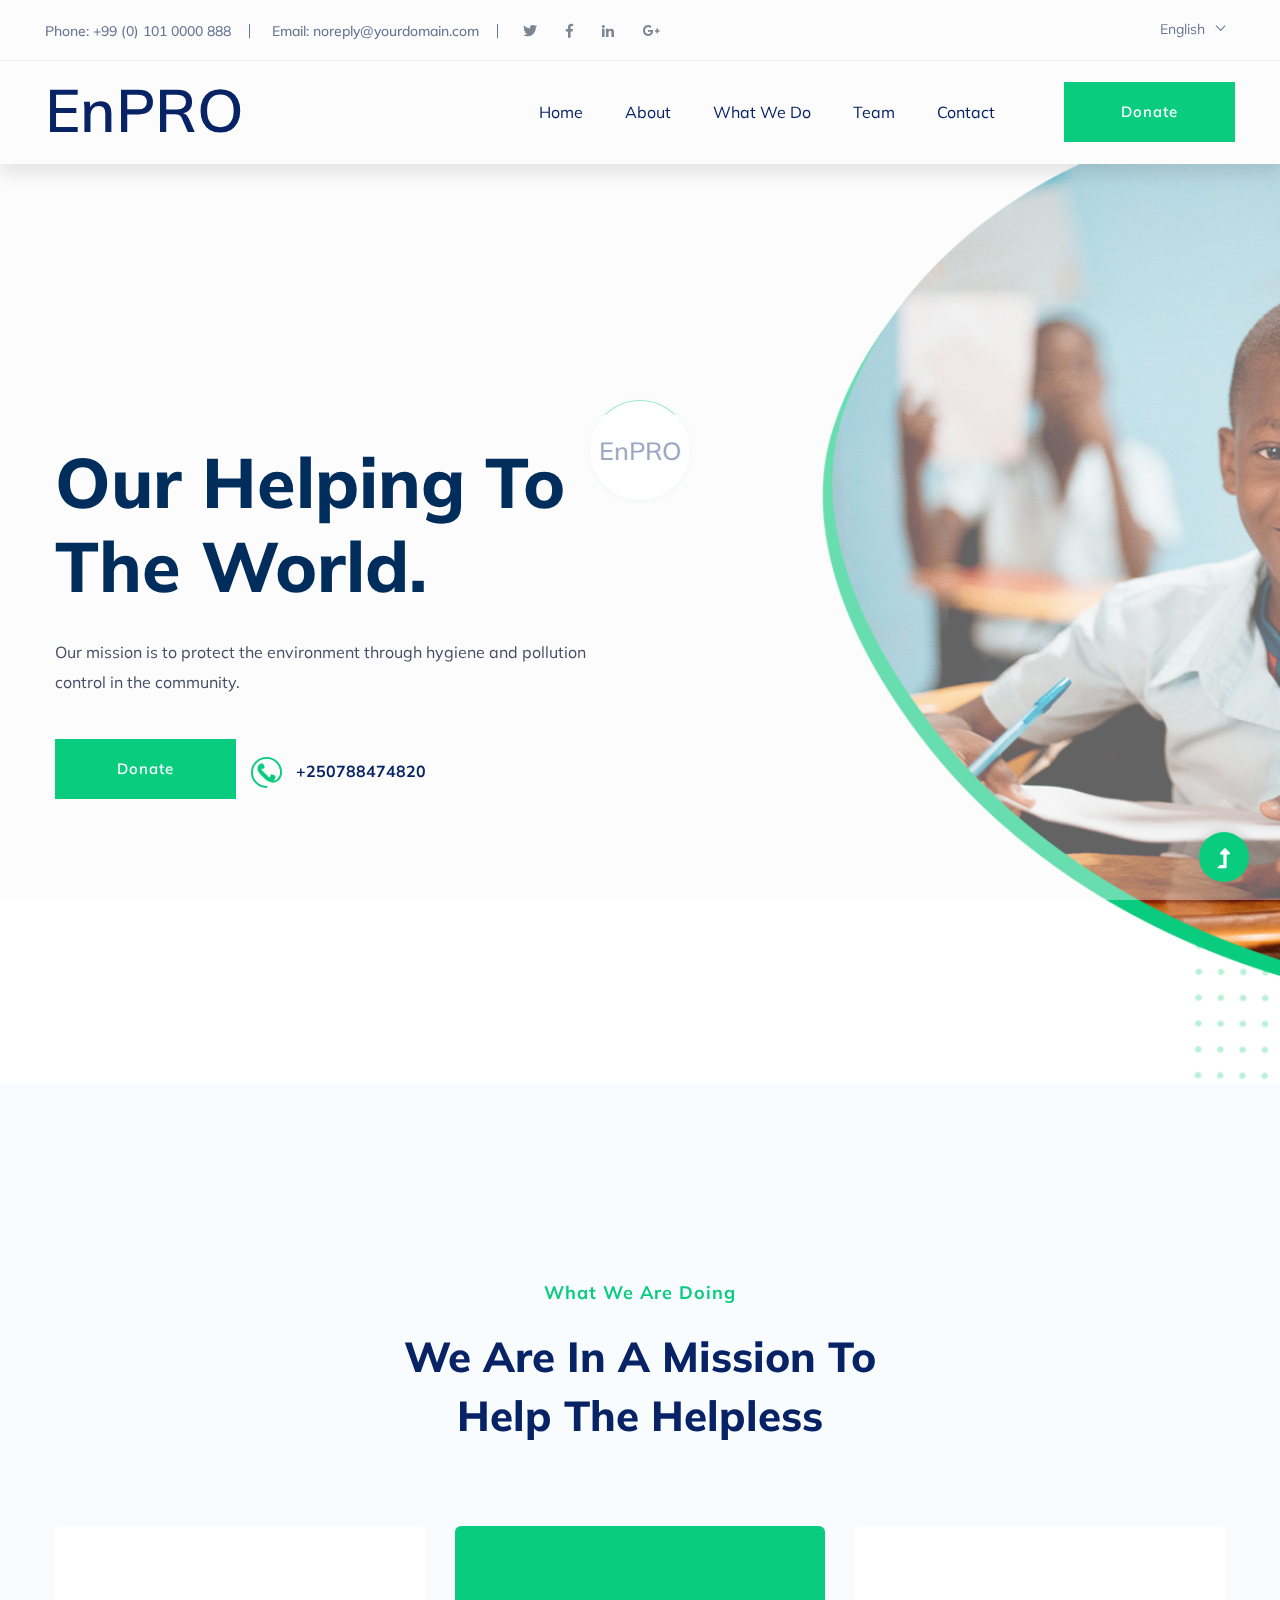
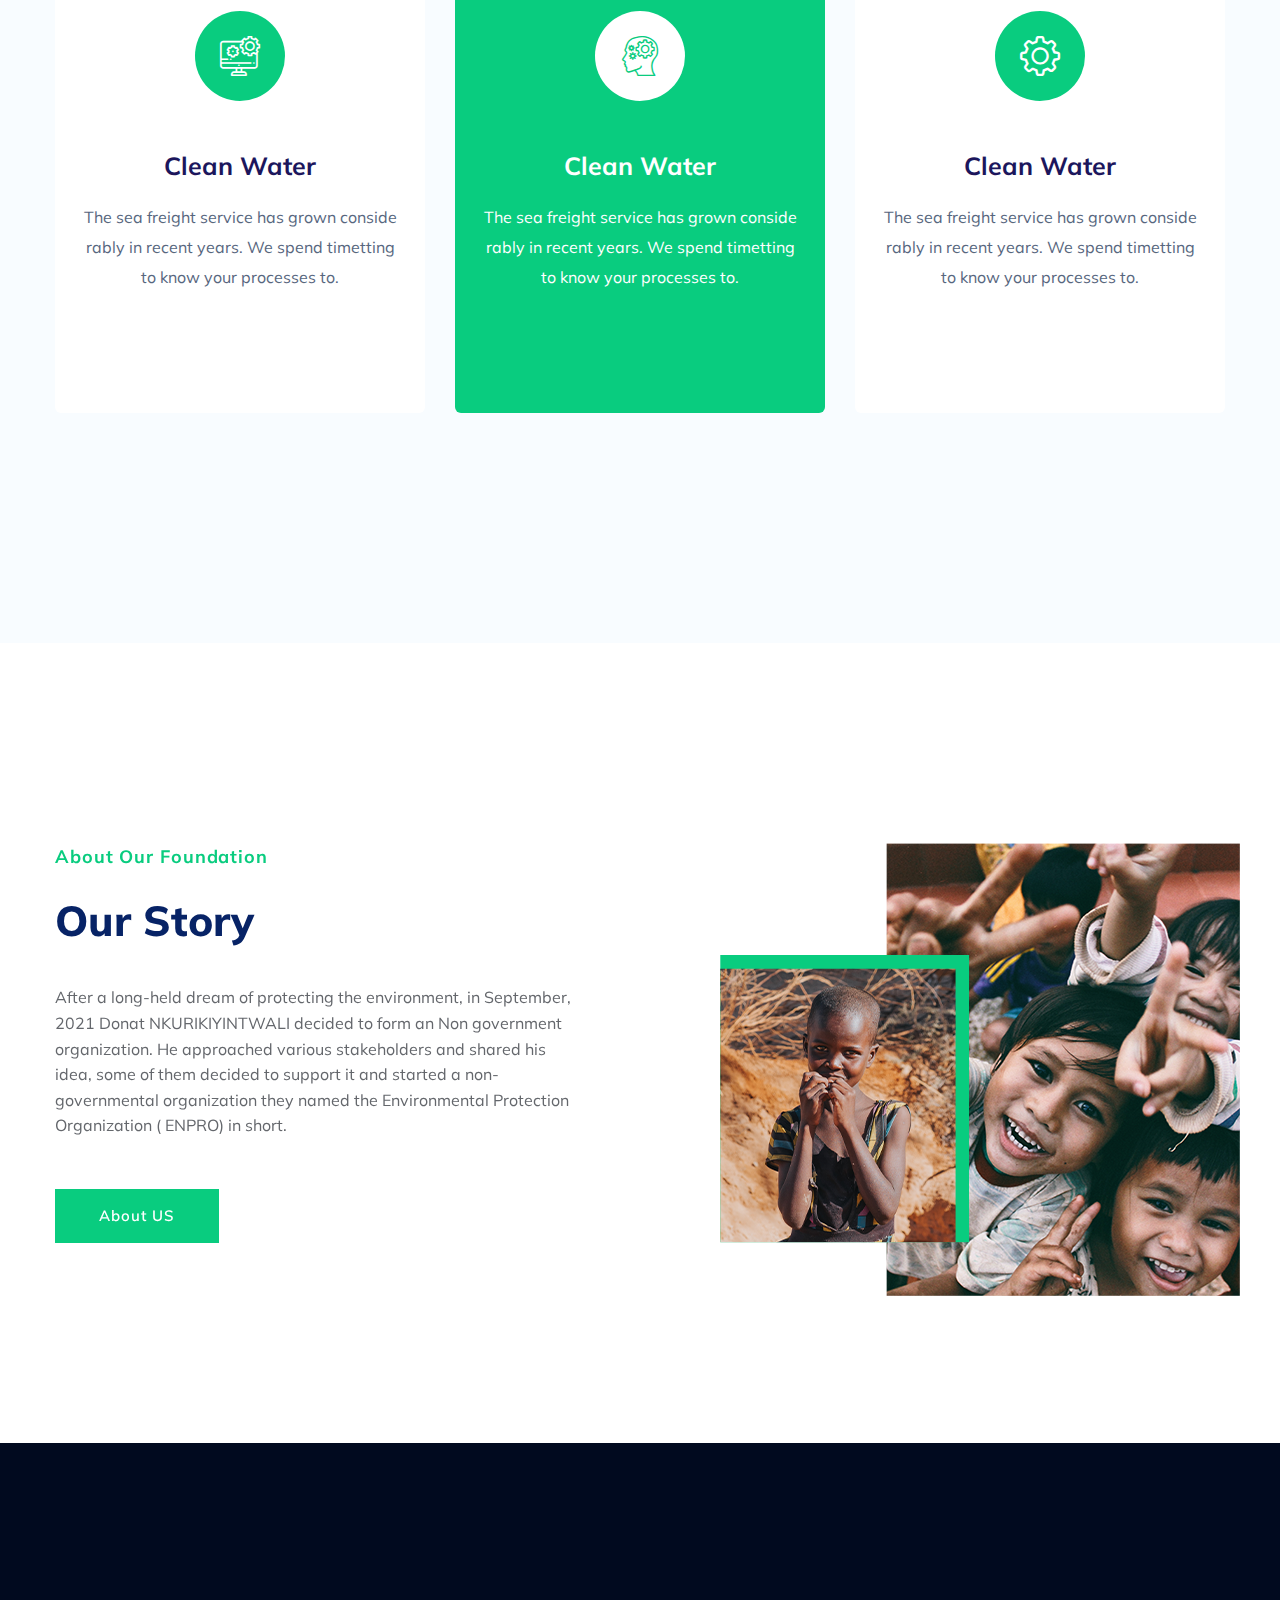
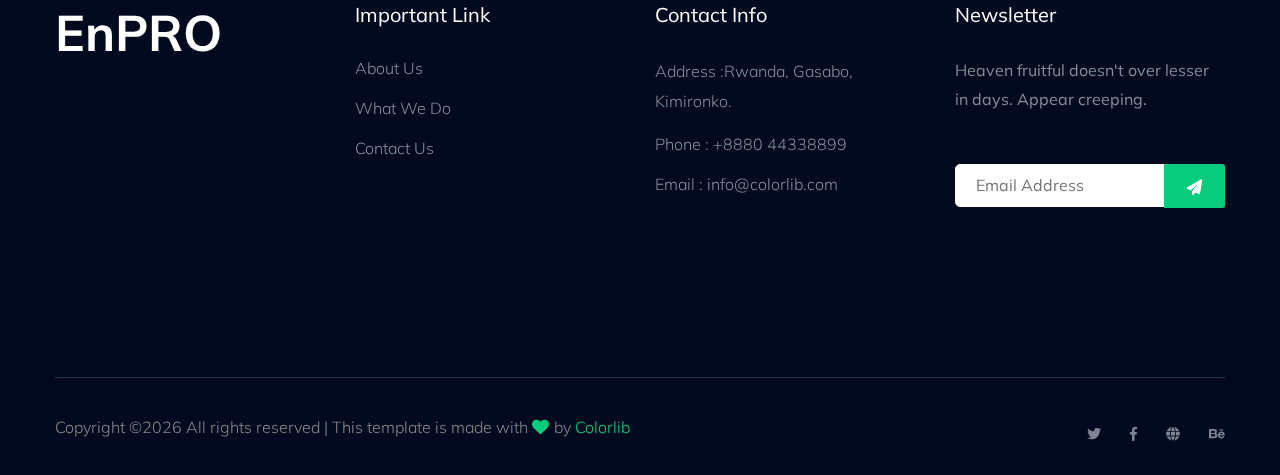
<file: index.html>
<!doctype html>
<html class="no-js" lang="zxx">
<head>
    <meta charset="utf-8">
    <meta http-equiv="x-ua-compatible" content="ie=edge">
    <title>Environmental Protection Organization </title>
    <meta name="description" content="">
    <meta name="viewport" content="width=device-width, initial-scale=1">
    <link rel="manifest" href="site.webmanifest">
    <link rel="shortcut icon" type="image/x-icon" href="assets/img/favicon.ico">

	<!-- CSS here -->
	<link rel="stylesheet" href="assets/css/bootstrap.min.css">
	<link rel="stylesheet" href="assets/css/owl.carousel.min.css">
	<link rel="stylesheet" href="assets/css/slicknav.css">
    <link rel="stylesheet" href="assets/css/flaticon.css">
    <link rel="stylesheet" href="assets/css/progressbar_barfiller.css">
    <link rel="stylesheet" href="assets/css/gijgo.css">
    <link rel="stylesheet" href="assets/css/animate.min.css">
    <link rel="stylesheet" href="assets/css/animated-headline.css">
	<link rel="stylesheet" href="assets/css/magnific-popup.css">
	<link rel="stylesheet" href="assets/css/fontawesome-all.min.css">
	<link rel="stylesheet" href="assets/css/themify-icons.css">
	<link rel="stylesheet" href="assets/css/slick.css">
	<link rel="stylesheet" href="assets/css/nice-select.css">
	<link rel="stylesheet" href="assets/css/style.css">
</head>
<body>
    <!-- ? Preloader Start -->
    <div id="preloader-active">
        <div class="preloader d-flex align-items-center justify-content-center">
            <div class="preloader-inner position-relative">
                <div class="preloader-circle"></div>
                <div class="preloader-img pere-text">
                    <h1>EnPRO</h1>
                    <!-- <img src="assets/img/logo/loder.png" alt=""> -->
                </div>
            </div>
        </div>
    </div>
    <!-- Preloader Start -->
    <header>
        <!-- Header Start -->
        <div class="header-area">
            <div class="main-header ">
                <div class="header-top d-none d-lg-block">
                    <div class="container-fluid">
                        <div class="col-xl-12">
                            <div class="row d-flex justify-content-between align-items-center">
                                <div class="header-info-left d-flex">
                                    <ul>     
                                        <li>Phone: +99 (0) 101 0000 888</li>
                                        <li>Email: noreply@yourdomain.com</li>
                                    </ul>
                                    <div class="header-social">    
                                        <ul>
                                            <li><a href="#"><i class="fab fa-twitter"></i></a></li>
                                            <li><a  href="https://www.facebook.com/sai4ull"><i class="fab fa-facebook-f"></i></a></li>
                                            <li><a href="#"><i class="fab fa-linkedin-in"></i></a></li>
                                            <li> <a href="#"><i class="fab fa-google-plus-g"></i></a></li>
                                        </ul>
                                    </div>
                                </div>
                                <div class="header-info-right d-flex align-items-center">
                                    <div class="select-this">
                                        <form action="#">
                                            <div class="select-itms">
                                                <select name="select" id="select1">
                                                    <option value="">English</option>
                                                    <option value="">Bangla</option>
                                                    <option value="">Arabic</option>
                                                    <option value="">Hindi</option>
                                                </select>
                                            </div>
                                        </form>
                                    </div>
                                   
                                </div>
                            </div>
                        </div>
                    </div>
                </div>
                <div class="header-bottom  header-sticky">
                    <div class="container-fluid">
                        <div class="row align-items-center">
                            <!-- Logo -->
                            <div class="col-xl-2 col-lg-2">
                                <div class="logo">
                                    <!-- <a href="index.html"><img src="assets/img/logo/logo.png" alt=""></a> -->
                                    <a href=""><h1 class="head-logo">EnPRO</h1></a>
                                </div>
                            </div>
                            <div class="col-xl-10 col-lg-10">
                                <div class="menu-wrapper  d-flex align-items-center justify-content-end">
                                    <!-- Main-menu -->
                                    <div class="main-menu d-none d-lg-block">
                                        <nav>
                                            <ul id="navigation">                                                                                          
                                                <li><a href="index.html">Home</a></li>
                                                <li><a href="about.html">About</a></li>
                                                <li><a href="program.html">What We Do</a></li>
                                                <li><a href="events.html">Team </a></li>
                                                <!-- <li><a href="blog.html">Blog</a> -->
                                                    <ul class="submenu">
                                                        <li><a href="blog.html">Blog</a></li>
                                                        <li><a href="blog_details.html">Blog Details</a></li>
                                                        <li><a href="elements.html">Element</a></li>
                                                    </ul>
                                                </li>
                                                <li><a href="contact.html">Contact</a></li>
                                            </ul>
                                        </nav>
                                    </div>
                                    <!-- Header-btn -->
                                    <div class="header-right-btn d-none d-lg-block ml-20">
                                        <a href="contact.html" class="btn header-btn">Donate</a>
                                    </div>
                                </div>
                            </div> 
                            <!-- Mobile Menu -->
                            <div class="col-12">
                                <div class="mobile_menu d-block d-lg-none"></div>
                            </div>
                        </div>
                    </div>
                </div>
            </div>
        </div>
        <!-- Header End -->
    </header>
    <!-- header end -->
    <main>
    <!-- slider Area Start-->
    <div class="slider-area">
        <div class="slider-active">
            <!-- Single Slider -->
            <div class="single-slider slider-height d-flex align-items-center">
                <div class="container">
                    <div class="row">
                        <div class="col-xl-6 col-lg-6 col-md-8 col-sm-10">
                            <div class="hero__caption">
                                <h1 data-animation="fadeInUp" data-delay=".6s">Our Helping to<br> the world.</h1>
                                <P data-animation="fadeInUp" data-delay=".8s" >Our mission is to protect the environment through hygiene and pollution control in the community.</P>
                                <!-- Hero-btn -->
                                <div class="hero__btn">
                                    <a href="industries.html" class="btn hero-btn mb-10"  data-animation="fadeInLeft" data-delay=".8s">Donate</a>
                                    <a href="industries.html" class="cal-btn ml-15" data-animation="fadeInRight" data-delay="1.0s">
                                        <i class="flaticon-null"></i>
                                        <p>+250788474820</p>
                                    </a>
                                </div>
                            </div>
                        </div>
                    </div>
                </div>
            </div>
            <!-- Single Slider -->
            <!-- <div class="single-slider slider-height d-flex align-items-center">
                <div class="container">
                    <div class="row">
                        <div class="col-xl-6 col-lg-6 col-md-8 col-sm-10">
                            <div class="hero__caption">
                                <h1 data-animation="fadeInUp" data-delay=".6s">Our Helping to<br> the world.</h1>
                                <P data-animation="fadeInUp" data-delay=".8s" >Onsectetur adipiscing elit, sed do eiusmod tempor incididunt ut bore et dolore magnt, sed do eiusmod.</P>
                                <div class="hero__btn">
                                    <a href="industries.html" class="btn hero-btn mb-10"  data-animation="fadeInLeft" data-delay=".8s">Donate</a>
                                    <a href="industries.html" class="cal-btn ml-15" data-animation="fadeInRight" data-delay="1.0s">
                                        <i class="flaticon-null"></i>
                                        <p>+12 1325 41</p>
                                    </a>
                                </div>
                            </div>
                        </div>
                    </div>
                </div>
            </div> -->
        </div>
    </div>
    <!-- slider Area End-->
    <!--? Services Area Start -->
    <div class="service-area section-padding30">
        <div class="container">
            <div class="row justify-content-center">
                <div class="col-xl-6 col-lg-7 col-md-10 col-sm-10">
                    <!-- Section Tittle -->
                    <div class="section-tittle text-center mb-80">
                        <span>What we are doing</span>
                        <h2>We Are In A Mission To Help The Helpless</h2>
                    </div>
                </div>
            </div>
            <div class="row">
                <div class="col-lg-4 col-md-6 col-sm-6">
                    <div class="single-cat text-center mb-50">
                        <div class="cat-icon">
                            <span class="flaticon-null-1"></span>
                        </div>
                        <div class="cat-cap">
                            <h5><a href="services.html">Clean Water</a></h5>
                            <p>The sea freight service has grown conside rably in recent years. We spend timetting to know your processes to.</p>
                        </div>
                    </div>
                </div>
                <div class="col-lg-4 col-md-6 col-sm-6">
                    <div class="single-cat active text-center mb-50">
                        <div class="cat-icon">
                            <span class="flaticon-think"></span>
                        </div>
                        <div class="cat-cap">
                            <h5><a href="services.html">Clean Water</a></h5>
                            <p>The sea freight service has grown conside rably in recent years. We spend timetting to know your processes to.</p>
                        </div>
                    </div>
                </div>
                <div class="col-lg-4 col-md-6 col-sm-6">
                    <div class="single-cat text-center mb-50">
                        <div class="cat-icon">
                            <span class="flaticon-gear"></span>
                        </div>
                        <div class="cat-cap">
                            <h5><a href="services.html">Clean Water</a></h5>
                            <p>The sea freight service has grown conside rably in recent years. We spend timetting to know your processes to.</p>
                        </div>
                    </div>
                </div>
            </div>
        </div>
    </div>
    <!-- Services Area End -->
    <!--? About Law Start-->
    <section class="about-low-area section-padding2">
        <div class="container">
            <div class="row">
                <div class="col-lg-6 col-md-10">
                    <div class="about-caption mb-50">
                        <!-- Section Tittle -->
                        <div class="section-tittle mb-35">
                            <span>About our foundation</span>
                            <h2>Our Story</h2>
                        </div>
                        <p>After a long-held dream of protecting the environment, in September, 2021 Donat NKURIKIYINTWALI decided to form an Non government organization. He approached various stakeholders and shared his idea, some of them decided to support it and started a non-governmental organization they named the Environmental Protection Organization ( ENPRO) in short.</p>
                        
                    </div>
                    <a href="about.html" class="btn">About US</a>
                </div>
                <div class="col-lg-6 col-md-12">
                    <!-- about-img -->
                    <div class="about-img ">
                        <div class="about-font-img d-none d-lg-block">
                            <img src="assets/img/gallery/about2.png" alt="">
                        </div>
                        <div class="about-back-img ">
                            <img src="assets/img/gallery/about1.png" alt="">
                        </div>
                    </div>
                </div>
            </div>
        </div>
    </section>
    <!-- About Law End-->
    <!-- Our Cases Start -->
    
        
    <!--  -->
    <!-- Featured_job_end -->
    <!--? Team Ara Start -->
    <!-- <div class="team-area pt-160 pb-160">
        <div class="container">
            <div class="row justify-content-center">
                <div class="col-xl-6 col-lg-7 col-md-10 col-sm-10">
                    <div class="section-tittle section-tittle2 text-center mb-70">
                        <span>Our Team</span>
                    </div> 
                </div>
            </div>
            <div class="row">
                <div class="col-lg-3 col-md-6 col-sm-6">
                    <div class="single-team mb-30">
                        <div class="team-img">
                            <img src="assets\img\gallery\donat.jfif" alt="">
                            <ul class="team-social">
                                <li><a href="#"><i class="fab fa-facebook-f"></i></a></li>
                                <li><a href="#"><i class="fab fa-twitter"></i></a></li>
                                <li><a href="#"><i class="fas fa-globe"></i></a></li>
                            </ul>
                        </div>
                        <div class="team-caption">
                            <h3><a href="instructor.html">Bruce Roberts</a></h3>
                            <p>president</p>
                        </div>
                    </div>
                </div>
                <div class="col-lg-3 col-md-6 col-sm-6">
                    <div class="single-team mb-30">
                        <div class="team-img">
                            <img src="assets\img\gallery\vp.jfif" alt="">
                            <ul class="team-social">
                                <li><a href="#"><i class="fab fa-facebook-f"></i></a></li>
                                <li><a href="#"><i class="fab fa-twitter"></i></a></li>
                                <li><a href="#"><i class="fas fa-globe"></i></a></li>
                            </ul>
                        </div>
                        <div class="team-caption">
                            <h3><a href="instructor.html">Robart Rechard</a></h3>
                            <p>Vice president</p>
                        </div>
                    </div>
                </div>
                
            </div>
        </div>
    </div> -->
    <!-- Team Ara End -->
    
    
    
    
    </main>
    <footer>
        <div class="footer-wrapper section-bg2" data-background="assets/img/gallery/footer_bg.png">
            <!-- Footer Top-->
            <div class="footer-area footer-padding">
                <div class="container">
                    <div class="row d-flex justify-content-between">
                        <div class="col-xl-3 col-lg-3 col-md-4 col-sm-6">
                         <div class="single-footer-caption mb-50">
                            <div class="single-footer-caption mb-30">
                                <div class="footer-tittle">
                                    <div class="footer-logo mb-20">
                                        <h1 class="foot-logo">EnPRO</h1>
                                        <!-- <a href="index.html"><img src="assets/img/logo/logo2_footer.png" alt=""></a> -->
                                    </div>
                                </div>
                                
                            </div>
                        </div>
                    </div>
                    <div class="col-xl-3 col-lg-3 col-md-4 col-sm-5">
                        <div class="single-footer-caption mb-50">
                            <div class="footer-tittle">
                                <h4>Important Link</h4>
                                <ul>
                                    <li><a href="about.html"> About Us</a></li>
                                    <li><a href="program.html">What We Do</a></li>
                                    <li><a href="contact.html">Contact Us</a></li>
                                    <!-- <li><a href="#">Proparties</a></li> -->
                                    <!-- <li><a href="#">Support</a></li> -->
                                </ul>
                            </div>
                        </div>
                    </div>
                        <div class="col-xl-3 col-lg-3 col-md-4 col-sm-5">
                            <div class="single-footer-caption mb-50">
                                <div class="footer-tittle">
                                    <h4>Contact Info</h4>
                                    <ul>
                                        <li>
                                            <p>Address :Rwanda, Gasabo, Kimironko.</p>
                                        </li>
                                        <li><a href="#">Phone : +8880 44338899</a></li>
                                        <li><a href="#">Email : info@colorlib.com</a></li>
                                    </ul>
                                </div>

                            </div>
                        </div>
                        
                        <div class="col-xl-3 col-lg-3 col-md-4 col-sm-5">
                            <div class="single-footer-caption mb-50">
                                <div class="footer-tittle">
                                    <h4>Newsletter</h4>
                                    <div class="footer-pera footer-pera2">
                                    <p>Heaven fruitful doesn't over lesser in days. Appear creeping.</p>
                                </div>
                                <!-- Form -->
                                <div class="footer-form" >
                                    <div id="mc_embed_signup">
                                        <form target="_blank" action="https://spondonit.us12.list-manage.com/subscribe/post?u=1462626880ade1ac87bd9c93a&amp;id=92a4423d01"
                                        method="get" class="subscribe_form relative mail_part">
                                            <input type="email" name="email" id="newsletter-form-email" placeholder="Email Address"
                                            class="placeholder hide-on-focus" onfocus="this.placeholder = ''"
                                            onblur="this.placeholder = ' Email Address '">
                                            <div class="form-icon">
                                                <button type="submit" name="submit" id="newsletter-submit"
                                                class="email_icon newsletter-submit button-contactForm"><img src="assets/img/gallery/form.png" alt=""></button>
                                            </div>
                                            <div class="mt-10 info"></div>
                                        </form>
                                    </div>
                                </div>
                                </div>
                            </div>
                        </div>
                    </div>
                </div>
            </div>
            <!-- footer-bottom -->
            <div class="footer-bottom-area">
                <div class="container">
                    <div class="footer-border">
                        <div class="row d-flex justify-content-between align-items-center">
                            <div class="col-xl-10 col-lg-9 ">
                                <div class="footer-copy-right">
                                    <p><!-- Link back to Colorlib can't be removed. Template is licensed under CC BY 3.0. -->
  Copyright &copy;<script>document.write(new Date().getFullYear());</script> All rights reserved | This template is made with <i class="fa fa-heart" aria-hidden="true"></i> by <a href="https://colorlib.com" target="_blank">Colorlib</a>
  <!-- Link back to Colorlib can't be removed. Template is licensed under CC BY 3.0. --></p>
                                </div>
                            </div>
                            <div class="col-xl-2 col-lg-3">
                                <div class="footer-social f-right">
                                    <a href="#"><i class="fab fa-twitter"></i></a>
                                    <a  href="https://www.facebook.com/sai4ull"><i class="fab fa-facebook-f"></i></a>
                                    <a href="#"><i class="fas fa-globe"></i></a>
                                    <a href="#"><i class="fab fa-behance"></i></a>
                                </div>
                            </div>
                        </div>
                    </div>
                </div>
            </div>
        </div>
    </footer>
    <!-- Scroll Up -->
    <div id="back-top" >
        <a title="Go to Top" href="#"> <i class="fas fa-level-up-alt"></i></a>
    </div>

    <!-- JS here -->

    <script src="./assets/js/vendor/modernizr-3.5.0.min.js"></script>
    <!-- Jquery, Popper, Bootstrap -->
    <script src="./assets/js/vendor/jquery-1.12.4.min.js"></script>
    <script src="./assets/js/popper.min.js"></script>
    <script src="./assets/js/bootstrap.min.js"></script>
    <!-- Jquery Mobile Menu -->
    <script src="./assets/js/jquery.slicknav.min.js"></script>

    <!-- Jquery Slick , Owl-Carousel Plugins -->
    <script src="./assets/js/owl.carousel.min.js"></script>
    <script src="./assets/js/slick.min.js"></script>
    <!-- One Page, Animated-HeadLin -->
    <script src="./assets/js/wow.min.js"></script>
    <script src="./assets/js/animated.headline.js"></script>
    <script src="./assets/js/jquery.magnific-popup.js"></script>

    <!-- Date Picker -->
    <script src="./assets/js/gijgo.min.js"></script>
    <!-- Nice-select, sticky -->
    <script src="./assets/js/jquery.nice-select.min.js"></script>
    <script src="./assets/js/jquery.sticky.js"></script>
    <!-- Progress -->
    <script src="./assets/js/jquery.barfiller.js"></script>
    
    <!-- counter , waypoint,Hover Direction -->
    <script src="./assets/js/jquery.counterup.min.js"></script>
    <script src="./assets/js/waypoints.min.js"></script>
    <script src="./assets/js/jquery.countdown.min.js"></script>
    <script src="./assets/js/hover-direction-snake.min.js"></script>

    <!-- contact js -->
    <script src="./assets/js/contact.js"></script>
    <script src="./assets/js/jquery.form.js"></script>
    <script src="./assets/js/jquery.validate.min.js"></script>
    <script src="./assets/js/mail-script.js"></script>
    <script src="./assets/js/jquery.ajaxchimp.min.js"></script>
    
    <!-- Jquery Plugins, main Jquery -->	
    <script src="./assets/js/plugins.js"></script>
    <script src="./assets/js/main.js"></script>
    
    </body>
</html>
</file>
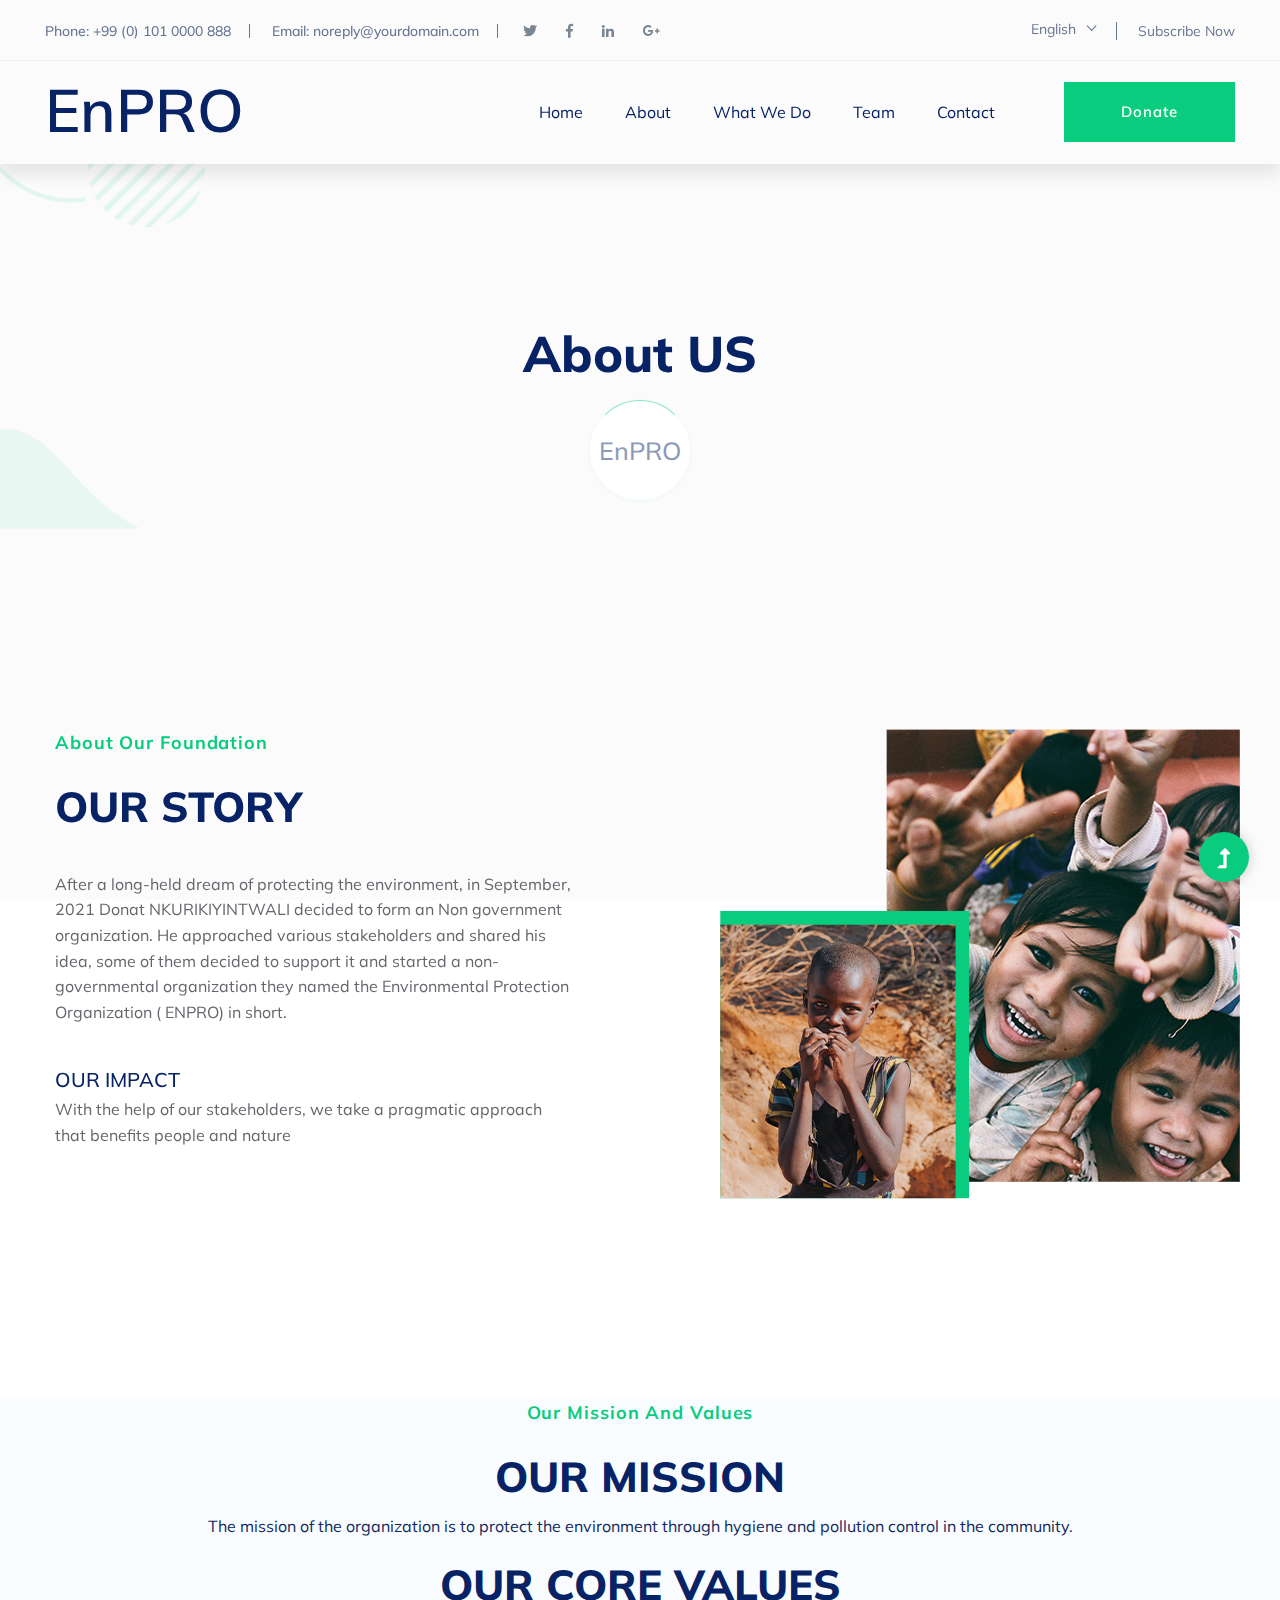
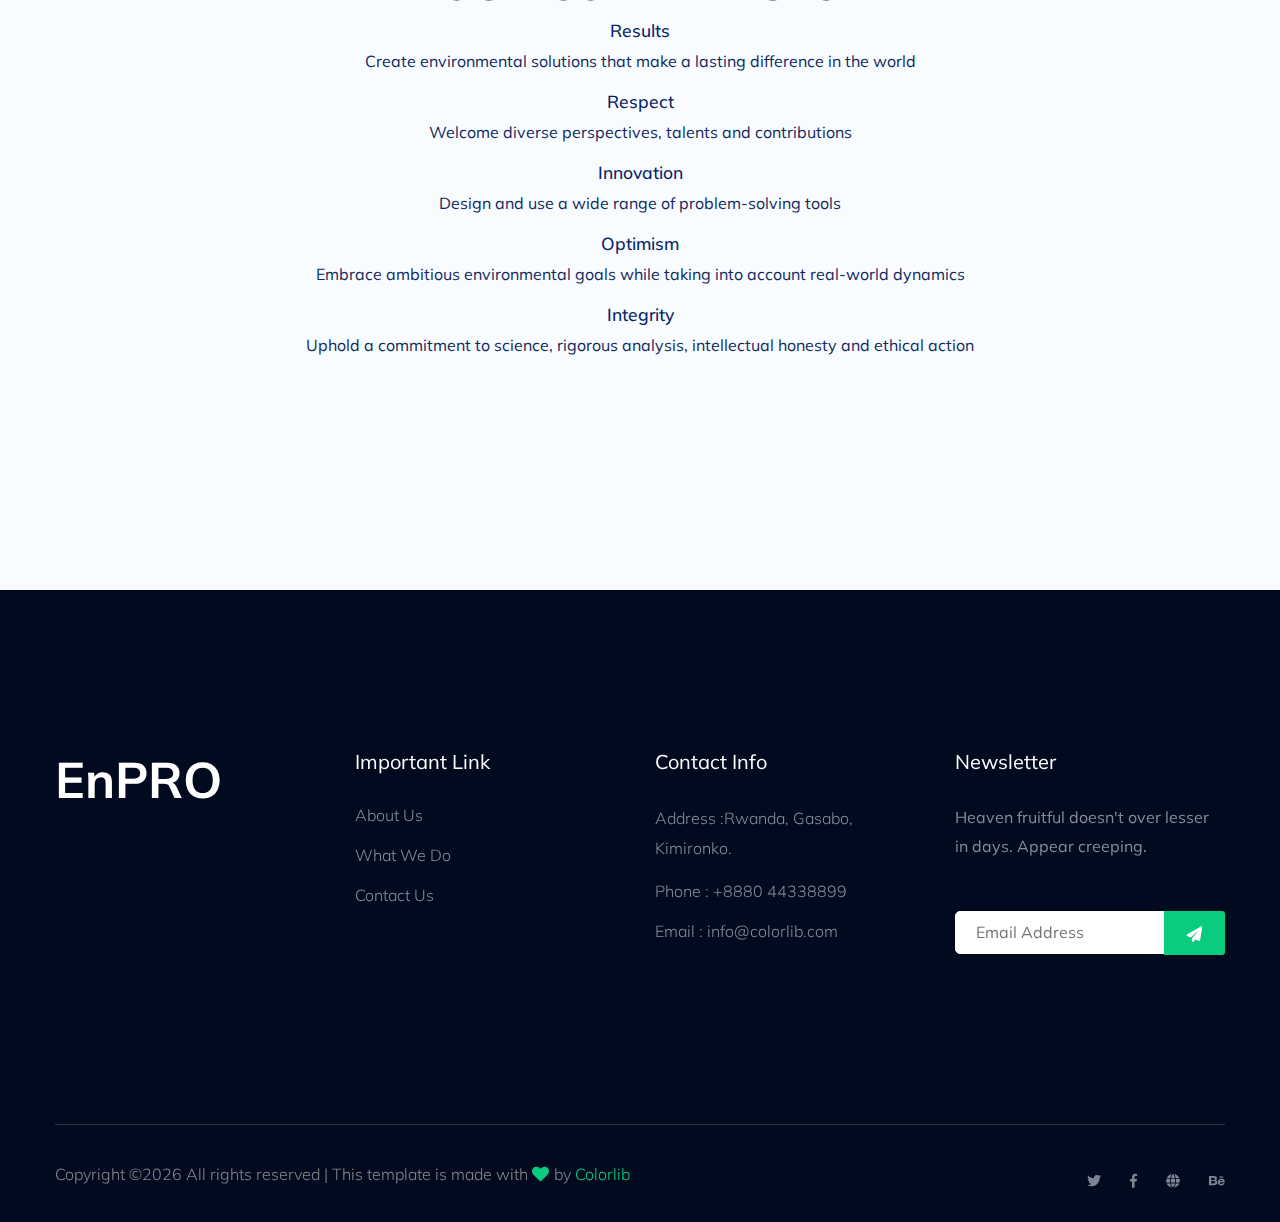
<file: about.html>
<!doctype html>
<html class="no-js" lang="zxx">
<head>
    <meta charset="utf-8">
    <meta http-equiv="x-ua-compatible" content="ie=edge">
    <title> Environmental Protection Organization</title>
    <meta name="description" content="">
    <meta name="viewport" content="width=device-width, initial-scale=1">
    <link rel="manifest" href="site.webmanifest">
    <link rel="shortcut icon" type="image/x-icon" href="assets/img/favicon.ico">

	<!-- CSS here -->
	<link rel="stylesheet" href="assets/css/bootstrap.min.css">
	<link rel="stylesheet" href="assets/css/owl.carousel.min.css">
	<link rel="stylesheet" href="assets/css/slicknav.css">
    <link rel="stylesheet" href="assets/css/flaticon.css">
    <link rel="stylesheet" href="assets/css/progressbar_barfiller.css">
    <link rel="stylesheet" href="assets/css/gijgo.css">
    <link rel="stylesheet" href="assets/css/animate.min.css">
    <link rel="stylesheet" href="assets/css/animated-headline.css">
	<link rel="stylesheet" href="assets/css/magnific-popup.css">
	<link rel="stylesheet" href="assets/css/fontawesome-all.min.css">
	<link rel="stylesheet" href="assets/css/themify-icons.css">
	<link rel="stylesheet" href="assets/css/slick.css">
	<link rel="stylesheet" href="assets/css/nice-select.css">
	<link rel="stylesheet" href="assets/css/style.css">
</head>
<body>
    <!-- ? Preloader Start -->
    <div id="preloader-active">
        <div class="preloader d-flex align-items-center justify-content-center">
            <div class="preloader-inner position-relative">
                <div class="preloader-circle"></div>
                <div class="preloader-img pere-text">
                    <h1>EnPRO</h1>
                    <!-- <img src="assets/img/logo/loder.png" alt=""> -->
                </div>
            </div>
        </div>
    </div>
    <!-- Preloader Start -->
    <header>
        <!-- Header Start -->
        <div class="header-area">
            <div class="main-header ">
                <div class="header-top d-none d-lg-block">
                    <div class="container-fluid">
                        <div class="col-xl-12">
                            <div class="row d-flex justify-content-between align-items-center">
                                <div class="header-info-left d-flex">
                                    <ul>     
                                        <li>Phone: +99 (0) 101 0000 888</li>
                                        <li>Email: noreply@yourdomain.com</li>
                                    </ul>
                                    <div class="header-social">    
                                        <ul>
                                            <li><a href="#"><i class="fab fa-twitter"></i></a></li>
                                            <li><a  href="https://www.facebook.com/sai4ull"><i class="fab fa-facebook-f"></i></a></li>
                                            <li><a href="#"><i class="fab fa-linkedin-in"></i></a></li>
                                            <li> <a href="#"><i class="fab fa-google-plus-g"></i></a></li>
                                        </ul>
                                    </div>
                                </div>
                                <div class="header-info-right d-flex align-items-center">
                                    <div class="select-this">
                                        <form action="#">
                                            <div class="select-itms">
                                                <select name="select" id="select1">
                                                    <option value="">English</option>
                                                    <option value="">Bangla</option>
                                                    <option value="">Arabic</option>
                                                    <option value="">Hindi</option>
                                                </select>
                                            </div>
                                        </form>
                                    </div>
                                    <ul class="contact-now">     
                                        <li><a href="#">Subscribe Now</a></li>
                                    </ul>
                                </div>
                            </div>
                        </div>
                    </div>
                </div>
                <div class="header-bottom  header-sticky">
                    <div class="container-fluid">
                        <div class="row align-items-center">
                            <!-- Logo -->
                            <div class="col-xl-2 col-lg-2">
                                <div class="logo">
                                    <!-- <a href="index.html"><img src="assets/img/logo/logo.png" alt=""></a> -->
                                    <a href=""><h1 class="head-logo">EnPRO</h1></a>
                                </div>
                            </div>
                            <div class="col-xl-10 col-lg-10">
                                <div class="menu-wrapper  d-flex align-items-center justify-content-end">
                                    <!-- Main-menu -->
                                    <div class="main-menu d-none d-lg-block">
                                        <nav>
                                            <ul id="navigation">                                                                                          
                                                <li><a href="index.html">Home</a></li>
                                                <li><a href="about.html">About</a></li>
                                                <li><a href="program.html">What We Do</a></li>
                                                <li><a href="events.html">Team </a></li>
                                                <!-- <li><a href="blog.html">Blog</a>
                                                    <ul class="submenu"> -->
                                                        <!-- <li><a href="blog.html">Blog</a></li>
                                                        <li><a href="blog_details.html">Blog Details</a></li>
                                                        <li><a href="elements.html">Element</a></li>
                                                    </ul>
                                                </li> -->
                                                <li><a href="contact.html">Contact</a></li>
                                            </ul>
                                        </nav>
                                    </div>
                                    
                                    <div class="header-right-btn d-none d-lg-block ml-20">
                                        <a href="contact.html" class="btn header-btn">Donate</a>
                                    </div>
                                </div>
                            </div> 
                            <!-- Mobile Menu -->
                            <div class="col-12">
                                <div class="mobile_menu d-block d-lg-none"></div>
                            </div>
                        </div>
                    </div>
                </div>
            </div>
        </div>
        <!-- Header End -->
    </header>
    <!-- header end -->
    <main>
    <!--? Hero Start -->
    <div class="slider-area2">
        <div class="slider-height2 d-flex align-items-center">
            <div class="container">
                <div class="row">
                    <div class="col-xl-12">
                        <div class="hero-cap hero-cap2 pt-20 text-center">
                            <h2>About US</h2>
                        </div>
                    </div>
                </div>
            </div>
        </div>
    </div>
    <!-- Hero End -->
    <!--? Services Area Start -->
    <!-- <div class="service-area section-padding30">
        <div class="container">
            <div class="row justify-content-center">
                <div class="col-xl-6 col-lg-7 col-md-10 col-sm-10">
                    
                    <div class="section-tittle text-center mb-80">
                        <span>What we are doing</span>
                        <h2>We Are In A Mission To Help The Helpless</h2>
                    </div>
                </div>
            </div>
            <div class="row">
                <div class="col-lg-4 col-md-6 col-sm-6">
                    <div class="single-cat text-center mb-50">
                        <div class="cat-icon">
                            <span class="flaticon-null-1"></span>
                        </div>
                        <div class="cat-cap">
                            <h5><a href="services.html">Clean Water</a></h5>
                            <p>The sea freight service has grown conside rably in recent years. We spend timetting to know your processes to.</p>
                        </div>
                    </div>
                </div>
                <div class="col-lg-4 col-md-6 col-sm-6">
                    <div class="single-cat active text-center mb-50">
                        <div class="cat-icon">
                            <span class="flaticon-think"></span>
                        </div>
                        <div class="cat-cap">
                            <h5><a href="services.html">Clean Water</a></h5>
                            <p>The sea freight service has grown conside rably in recent years. We spend timetting to know your processes to.</p>
                        </div>
                    </div>
                </div>
                <div class="col-lg-4 col-md-6 col-sm-6">
                    <div class="single-cat text-center mb-50">
                        <div class="cat-icon">
                            <span class="flaticon-gear"></span>
                        </div>
                        <div class="cat-cap">
                            <h5><a href="services.html">Clean Water</a></h5>
                            <p>The sea freight service has grown conside rably in recent years. We spend timetting to know your processes to.</p>
                        </div>
                    </div>
                </div>
            </div>
        </div>
    </div> -->
    <!-- Services Area End -->
    <!--? About Law Start-->
    <section class="about-low-area section-padding2">
        <div class="container">
            <div class="row">
                <div class="col-lg-6 col-md-10">
                    <div class="about-caption mb-50">
                        <!-- Section Tittle -->
                        <div class="section-tittle mb-35">
                            <span>About our foundation</span>
                            <h2>OUR STORY</h2>
                        </div>
                        <p>After a long-held dream of protecting the environment, in September, 2021 Donat NKURIKIYINTWALI decided to form an Non government organization. He approached various stakeholders and shared his idea, some of them decided to support it and started a non-governmental organization they named the Environmental Protection Organization ( ENPRO) in short.</p>
                        <h2>OUR IMPACT</h2>
                        <P>With the help of our stakeholders, we take a pragmatic approach that benefits people and nature</P>
                    </div>
                    <!-- <a href="about.html" class="btn">About US</a> -->
                </div>
                <div class="col-lg-6 col-md-12">
                    <!-- about-img -->
                    <div class="about-img ">
                        <div class="about-font-img d-none d-lg-block">
                            <img src="assets/img/gallery/about2.png" alt="">
                        </div>
                        <div class="about-back-img ">
                            <img src="assets/img/gallery/about1.png" alt="">
                        </div>
                    </div>
                </div>
            </div>
        </div>
    </section>
    <!-- About Law End-->
    <!-- Want To work -->
    <section class="wantToWork-area ">
        <div class="container">
            <div class="section-tittle text-center mb-80">
               <span>Our Mission and values </span>
               <h2>OUR MISSION</h2>
            <P>The mission of the organization is to protect the environment through hygiene and pollution control in the community.</P>
            <h2>OUR CORE VALUES</h2>
            <h3>Results</h3>
            <p>Create environmental solutions that make a lasting difference in the world</p>
            <h3>Respect </h3>
            <p>Welcome diverse perspectives, talents and contributions</p>
            <h3> Innovation </h3>
            <p>Design and use a wide range of problem-solving tools</p>
            <h3> Optimism  </h3>
            <p>Embrace ambitious environmental goals while taking into account real-world dynamics
            </p>
            <h3>  Integrity   </h3>
            <p>Uphold a commitment to science, rigorous analysis, intellectual honesty and ethical action</p>
        </div>
        </div>

    </section>
    <!-- Want To work End -->
    <!--? Testimonial Start -->
    <!-- <div class="testimonial-area testimonial-padding">
        <div class="container">
            <div class="row d-flex justify-content-center">
                <div class="col-xl-8 col-lg-8 col-md-10">
                    <div class="h1-testimonial-active dot-style">
                        <div class="single-testimonial text-center">
                            <div class="testimonial-caption ">
                                <div class="testimonial-founder">
                                    <div class="founder-img mb-40">
                                        <img src="assets/img/gallery/testimonial.png" alt="">
                                        <span>Margaret Lawson</span>
                                        <p>Creative Director</p>
                                    </div>
                                </div>
                                <div class="testimonial-top-cap">
                                    <p>“I am at an age where I just want to be fit and healthy our bodies are our responsibility! So start caring for your body and it will care for you. Eat clean it will care for you and workout hard.”</p>
                                </div>
                            </div>
                        </div>
                        <div class="single-testimonial text-center">
                            <div class="testimonial-caption ">
                                <div class="testimonial-founder">
                                    <div class="founder-img mb-40">
                                        <img src="assets/img/gallery/testimonial.png" alt="">
                                        <span>Margaret Lawson</span>
                                        <p>Creative Director</p>
                                    </div>
                                </div>
                                <div class="testimonial-top-cap">
                                    <p>“I am at an age where I just want to be fit and healthy our bodies are our responsibility! So start caring for your body and it will care for you. Eat clean it will care for you and workout hard.”</p>
                                </div>
                            </div>
                        </div>
                        <div class="single-testimonial text-center">
                            <div class="testimonial-caption ">
                                <div class="testimonial-founder">
                                    <div class="founder-img mb-40">
                                        <img src="assets/img/gallery/testimonial.png" alt="">
                                        <span>Margaret Lawson</span>
                                        <p>Creative Director</p>
                                    </div>
                                </div>
                                <div class="testimonial-top-cap">
                                    <p>“I am at an age where I just want to be fit and healthy our bodies are our responsibility! So start caring for your body and it will care for you. Eat clean it will care for you and workout hard.”</p>
                                </div>
                            </div>
                        </div>
                    </div>
                </div>
            </div>
        </div>
    </div> -->
    <!-- Testimonial End -->

    <!--? Count Down Start -->
    <!-- <div class="count-down-area pt-25 section-bg" data-background="assets/img/gallery/section_bg02.png">
        <div class="container">
            <div class="row justify-content-center">
                <div class="col-lg-12 col-md-12">
                    <div class="count-down-wrapper" >
                        <div class="row justify-content-between">
                            <div class="col-lg-3 col-md-6 col-sm-6">
                              
                                <div class="single-counter text-center">
                                    <span class="counter color-green">6,200</span>
                                    <span class="plus">+</span>
                                    <p class="color-green">Donation</p>
                                </div>
                            </div>
                            <div class="col-lg-3 col-md-6 col-sm-6">
                             
                                <div class="single-counter text-center">
                                    <span class="counter color-green">80</span>
                                    <span class="plus">+</span>
                                    <p class="color-green">Fund Raised</p>
                                </div>
                            </div>
                            <div class="col-lg-3 col-md-6 col-sm-6">
                              
                                <div class="single-counter text-center">
                                    <span class="counter color-green">256</span>
                                    <span class="plus">+</span>
                                    <p class="color-green">Donation</p>
                                </div>
                            </div>
                            <div class="col-lg-3 col-md-6 col-sm-6">
                               
                                <div class="single-counter text-center">
                                    <span class="counter color-green">256</span>
                                    <span class="plus">+</span>
                                    <p class="color-green">Donation</p>
                                </div>
                            </div>
                        </div>
                    </div>
                </div>
            </div>
        </div>
    </div> -->
    <!-- Count Down End -->
    </main>
    <footer>
        <div class="footer-wrapper section-bg2" data-background="assets/img/gallery/footer_bg.png">
            <!-- Footer Top-->
            <div class="footer-area footer-padding">
                <div class="container">
                    <div class="row d-flex justify-content-between">
                        <div class="col-xl-3 col-lg-3 col-md-4 col-sm-6">
                         <div class="single-footer-caption mb-50">
                            <div class="single-footer-caption mb-30">
                                <div class="footer-tittle">
                                   <div class="footer-logo mb-20">
                                        <h1 class="foot-logo">EnPRO</h1>
                                        <!-- <a href="index.html"><img src="assets/img/logo/logo2_footer.png" alt=""></a> -->
                                    </div>
                                </div>
                                
                            </div>
                        </div>
                    </div>
                    <div class="col-xl-3 col-lg-3 col-md-4 col-sm-5">
                        <div class="single-footer-caption mb-50">
                            <div class="footer-tittle">
                                <h4>Important Link</h4>
                                <ul>
                                    <li><a href="about.html"> About Us</a></li>
                                    <li><a href="program.html">What We Do</a></li>
                                    <li><a href="contact.html">Contact Us</a></li>
                                    <!-- <li><a href="#">Proparties</a></li> -->
                                    <!-- <li><a href="#">Support</a></li> -->
                                </ul>
                            </div>
                        </div>
                    </div>
                        <div class="col-xl-3 col-lg-3 col-md-4 col-sm-5">
                            <div class="single-footer-caption mb-50">
                                <div class="footer-tittle">
                                    <h4>Contact Info</h4>
                                    <ul>
                                        <li>
                                            <p>Address :Rwanda, Gasabo, Kimironko.</p>
                                        </li>
                                        <li><a href="#">Phone : +8880 44338899</a></li>
                                        <li><a href="#">Email : info@colorlib.com</a></li>
                                    </ul>
                                </div>

                            </div>
                        </div>
                        
                        <div class="col-xl-3 col-lg-3 col-md-4 col-sm-5">
                            <div class="single-footer-caption mb-50">
                                <div class="footer-tittle">
                                    <h4>Newsletter</h4>
                                    <div class="footer-pera footer-pera2">
                                    <p>Heaven fruitful doesn't over lesser in days. Appear creeping.</p>
                                </div>
                                <!-- Form -->
                                <div class="footer-form" >
                                    <div id="mc_embed_signup">
                                        <form target="_blank" action="https://spondonit.us12.list-manage.com/subscribe/post?u=1462626880ade1ac87bd9c93a&amp;id=92a4423d01"
                                        method="get" class="subscribe_form relative mail_part">
                                            <input type="email" name="email" id="newsletter-form-email" placeholder="Email Address"
                                            class="placeholder hide-on-focus" onfocus="this.placeholder = ''"
                                            onblur="this.placeholder = ' Email Address '">
                                            <div class="form-icon">
                                                <button type="submit" name="submit" id="newsletter-submit"
                                                class="email_icon newsletter-submit button-contactForm"><img src="assets/img/gallery/form.png" alt=""></button>
                                            </div>
                                            <div class="mt-10 info"></div>
                                        </form>
                                    </div>
                                </div>
                                </div>
                            </div>
                        </div>
                    </div>
                </div>
            </div>
            <!-- footer-bottom -->
            <div class="footer-bottom-area">
                <div class="container">
                    <div class="footer-border">
                        <div class="row d-flex justify-content-between align-items-center">
                            <div class="col-xl-10 col-lg-9 ">
                                <div class="footer-copy-right">
                                    <p><!-- Link back to Colorlib can't be removed. Template is licensed under CC BY 3.0. -->
  Copyright &copy;<script>document.write(new Date().getFullYear());</script> All rights reserved | This template is made with <i class="fa fa-heart" aria-hidden="true"></i> by <a href="https://colorlib.com" target="_blank">Colorlib</a>
  <!-- Link back to Colorlib can't be removed. Template is licensed under CC BY 3.0. --></p>
                                </div>
                            </div>
                            <div class="col-xl-2 col-lg-3">
                                <div class="footer-social f-right">
                                    <a href="#"><i class="fab fa-twitter"></i></a>
                                    <a  href="https://www.facebook.com/sai4ull"><i class="fab fa-facebook-f"></i></a>
                                    <a href="#"><i class="fas fa-globe"></i></a>
                                    <a href="#"><i class="fab fa-behance"></i></a>
                                </div>
                            </div>
                        </div>
                    </div>
                </div>
            </div>
        </div>
    </footer>
    <!-- Scroll Up -->
    <div id="back-top" >
        <a title="Go to Top" href="#"> <i class="fas fa-level-up-alt"></i></a>
    </div>

    <!-- JS here -->

    <script src="./assets/js/vendor/modernizr-3.5.0.min.js"></script>
    <!-- Jquery, Popper, Bootstrap -->
    <script src="./assets/js/vendor/jquery-1.12.4.min.js"></script>
    <script src="./assets/js/popper.min.js"></script>
    <script src="./assets/js/bootstrap.min.js"></script>
    <!-- Jquery Mobile Menu -->
    <script src="./assets/js/jquery.slicknav.min.js"></script>

    <!-- Jquery Slick , Owl-Carousel Plugins -->
    <script src="./assets/js/owl.carousel.min.js"></script>
    <script src="./assets/js/slick.min.js"></script>
    <!-- One Page, Animated-HeadLin -->
    <script src="./assets/js/wow.min.js"></script>
    <script src="./assets/js/animated.headline.js"></script>
    <script src="./assets/js/jquery.magnific-popup.js"></script>

    <!-- Date Picker -->
    <script src="./assets/js/gijgo.min.js"></script>
    <!-- Nice-select, sticky -->
    <script src="./assets/js/jquery.nice-select.min.js"></script>
    <script src="./assets/js/jquery.sticky.js"></script>
    <!-- Progress -->
    <script src="./assets/js/jquery.barfiller.js"></script>
    
    <!-- counter , waypoint,Hover Direction -->
    <script src="./assets/js/jquery.counterup.min.js"></script>
    <script src="./assets/js/waypoints.min.js"></script>
    <script src="./assets/js/jquery.countdown.min.js"></script>
    <script src="./assets/js/hover-direction-snake.min.js"></script>

    <!-- contact js -->
    <script src="./assets/js/contact.js"></script>
    <script src="./assets/js/jquery.form.js"></script>
    <script src="./assets/js/jquery.validate.min.js"></script>
    <script src="./assets/js/mail-script.js"></script>
    <script src="./assets/js/jquery.ajaxchimp.min.js"></script>
    
    <!-- Jquery Plugins, main Jquery -->	
    <script src="./assets/js/plugins.js"></script>
    <script src="./assets/js/main.js"></script>
    
    </body>
</html>
</file>
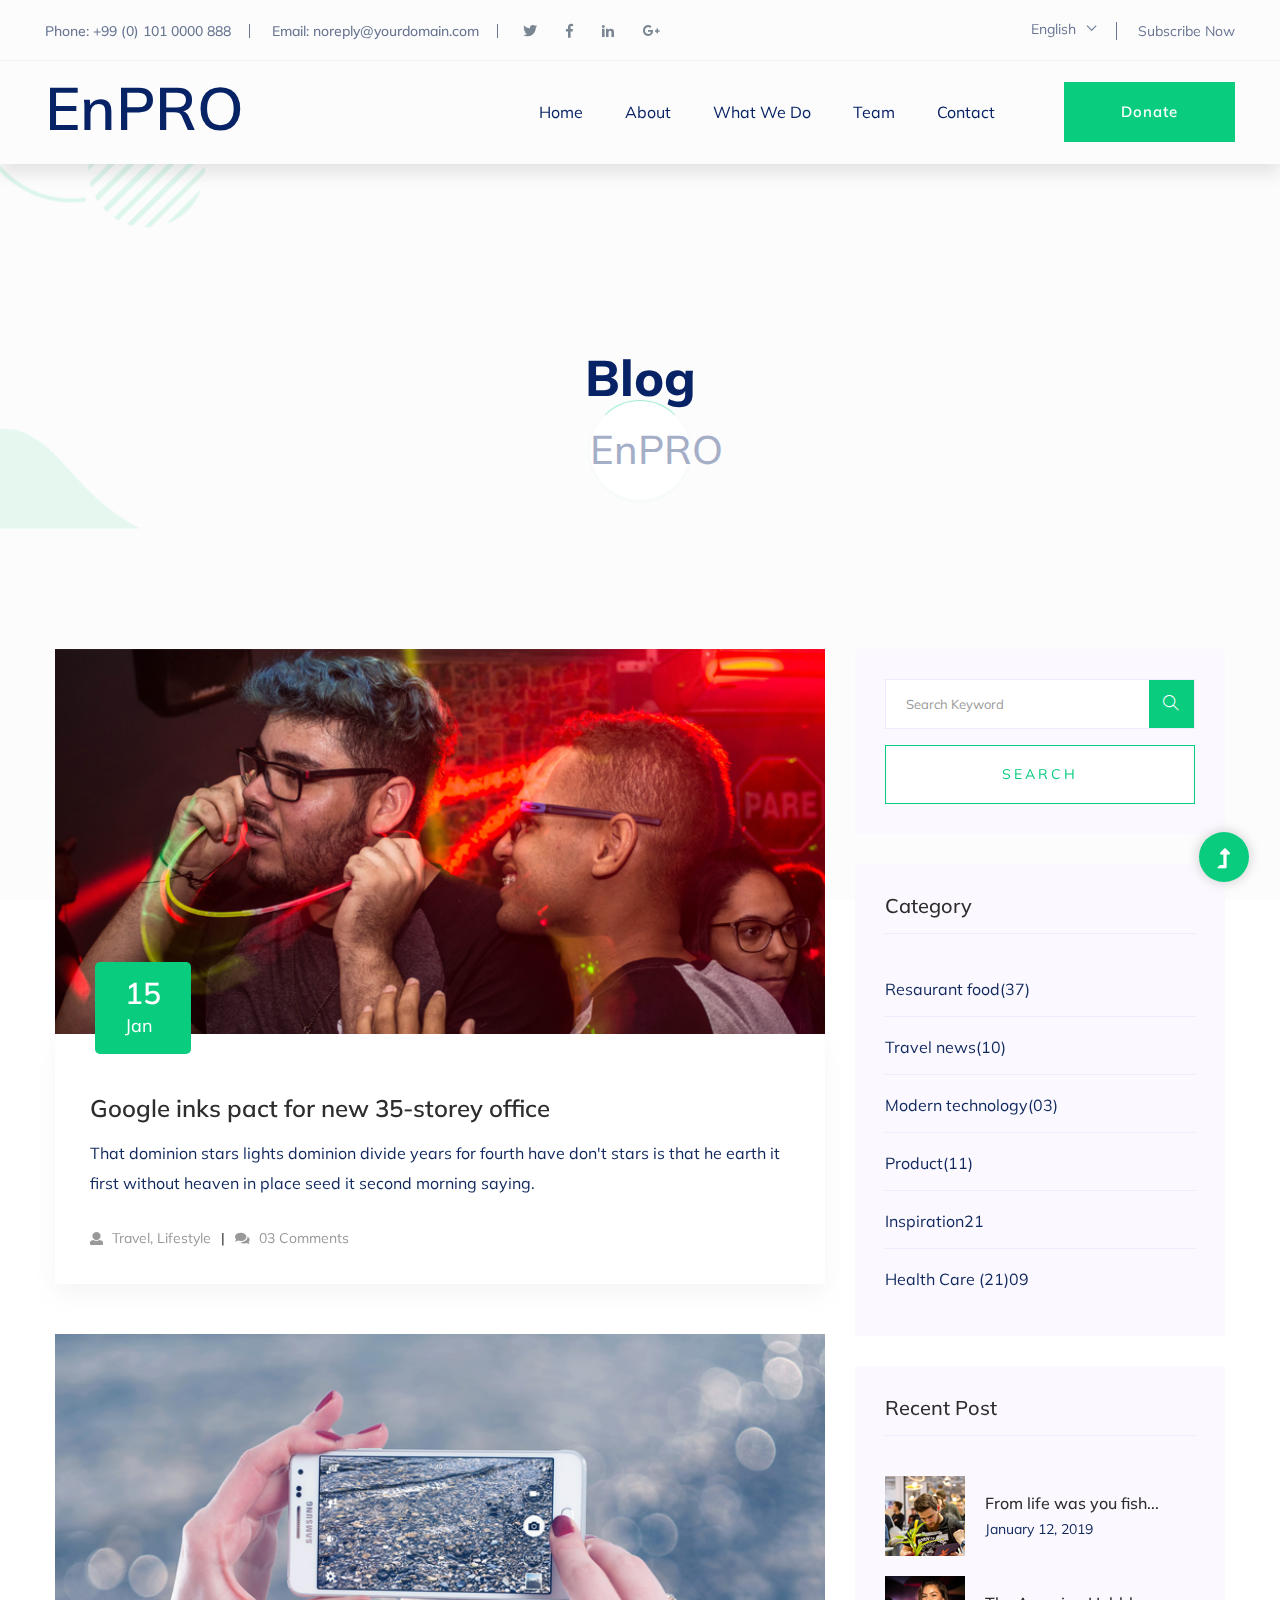
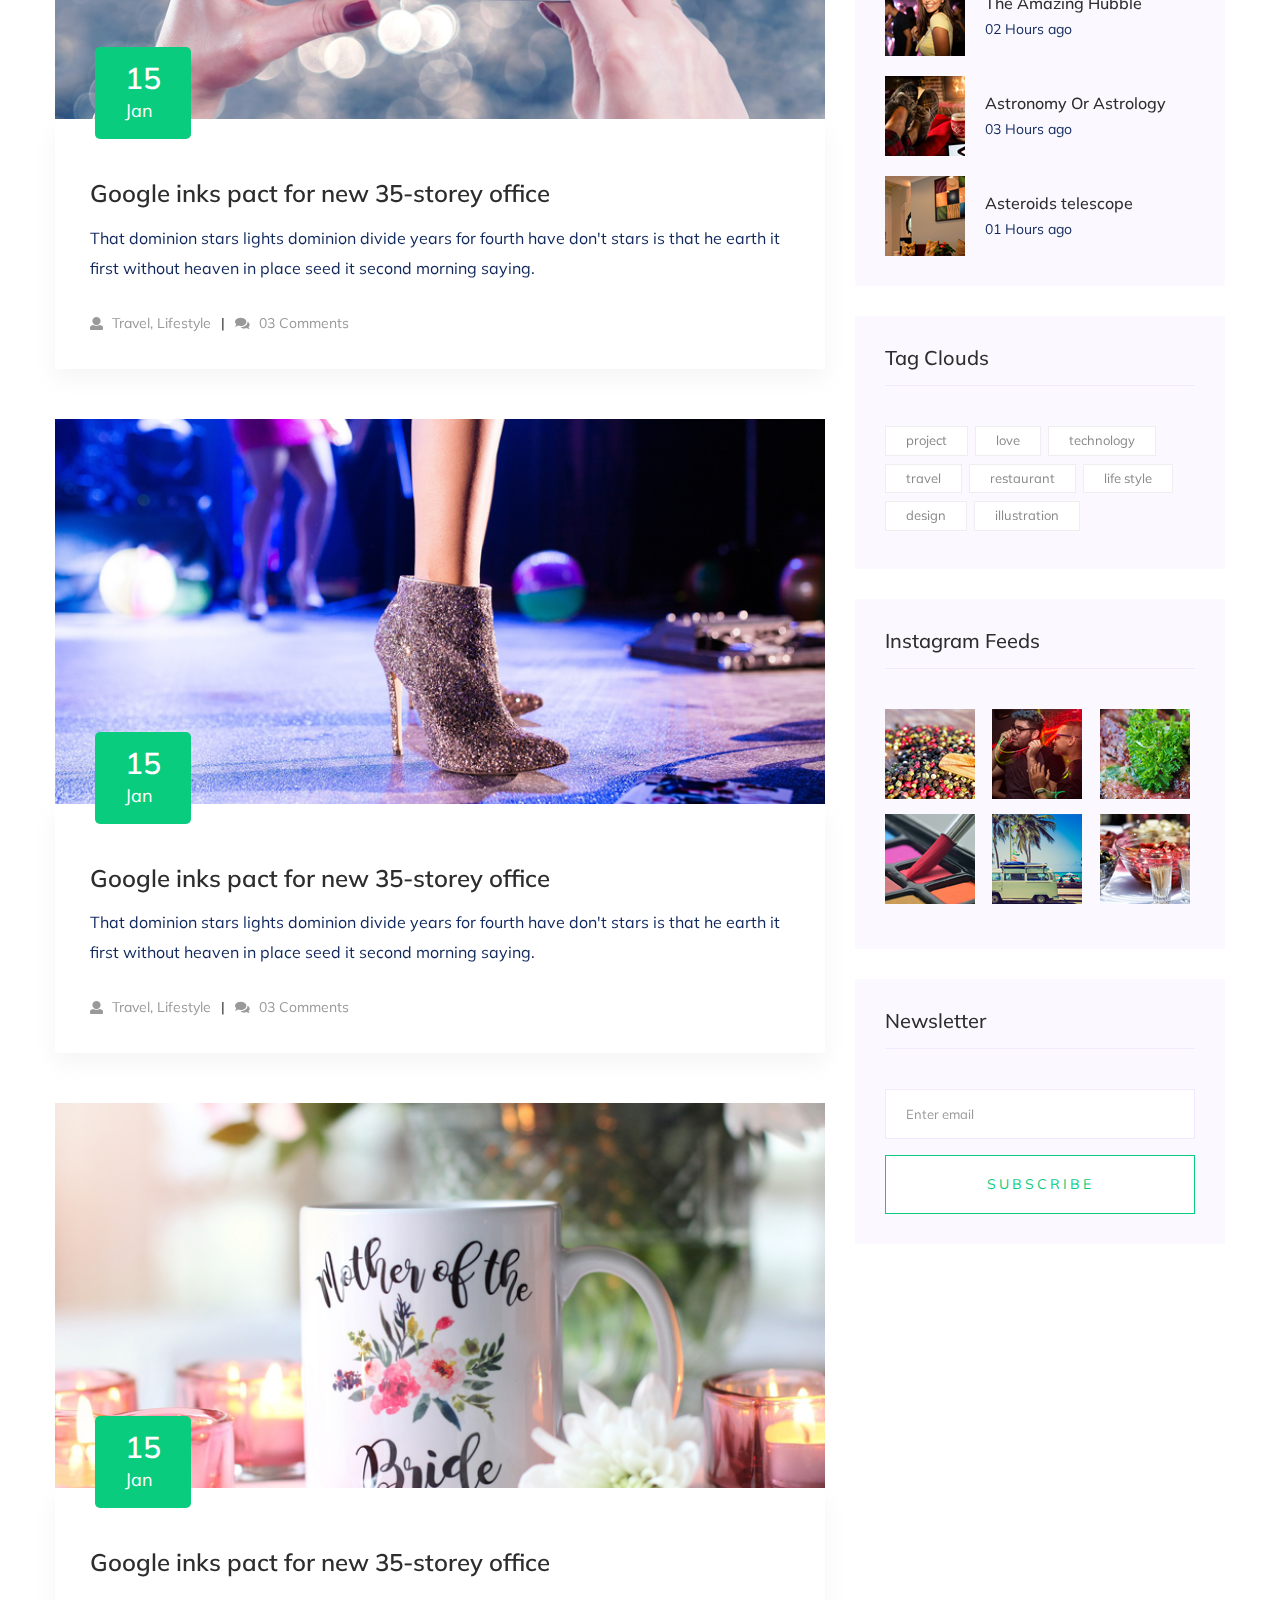
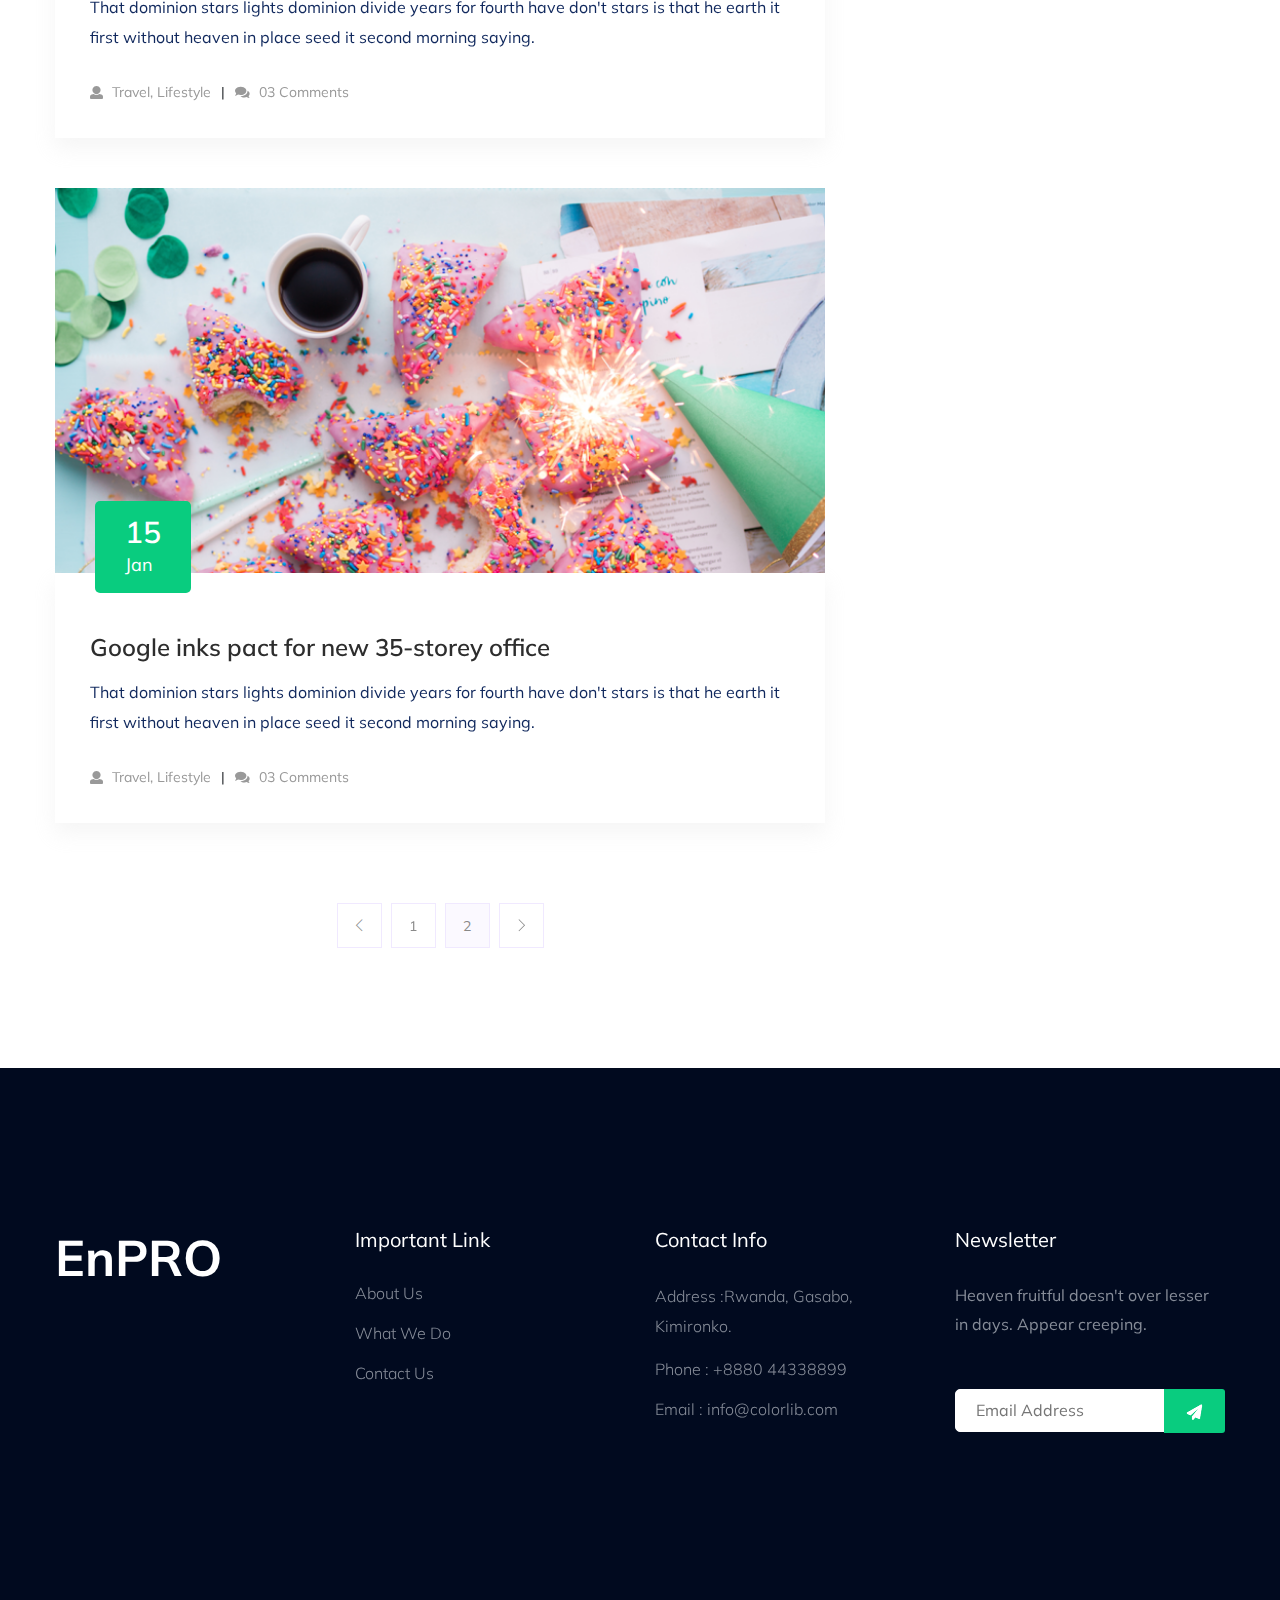
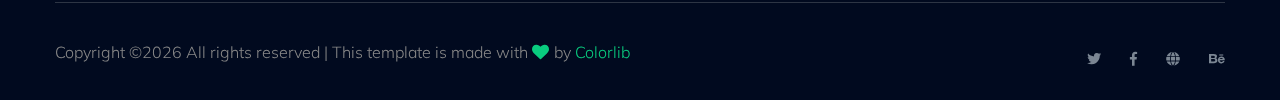
<file: blog.html>
<!doctype html>
<html class="no-js" lang="zxx">
<head>
    <meta charset="utf-8">
    <meta http-equiv="x-ua-compatible" content="ie=edge">
    <title> Environmental Protection Organization</title>
    <meta name="description" content="">
    <meta name="viewport" content="width=device-width, initial-scale=1">
    <link rel="shortcut icon" type="image/x-icon" href="assets/img/favicon.ico">

    <!-- CSS here -->
    <link rel="stylesheet" href="assets/css/bootstrap.min.css">
    <link rel="stylesheet" href="assets/css/owl.carousel.min.css">
    <link rel="stylesheet" href="assets/css/slicknav.css">
    <link rel="stylesheet" href="assets/css/animate.min.css">
    <link rel="stylesheet" href="assets/css/hamburgers.min.css">
    <link rel="stylesheet" href="assets/css/magnific-popup.css">
    <link rel="stylesheet" href="assets/css/fontawesome-all.min.css">
    <link rel="stylesheet" href="assets/css/themify-icons.css">
    <link rel="stylesheet" href="assets/css/themify-icons.css">
    <link rel="stylesheet" href="assets/css/slick.css">
    <link rel="stylesheet" href="assets/css/nice-select.css">
    <link rel="stylesheet" href="assets/css/style.css">
    <link rel="stylesheet" href="assets/css/responsive.css">
</head>
<body>
    <!--? Preloader Start -->
    <div id="preloader-active">
        <div class="preloader d-flex align-items-center justify-content-center">
            <div class="preloader-inner position-relative">
                <div class="preloader-circle"></div>
                <div class="preloader-img pere-text">
                    <h1>EnPRO</h1>
                    <!-- <img src="assets/img/logo/loder.png" alt=""> -->
                </div>
            </div>
        </div>
    </div>
    <!-- Preloader Start -->
    <header>
        <!-- Header Start -->
        <div class="header-area">
            <div class="main-header ">
                <div class="header-top d-none d-lg-block">
                    <div class="container-fluid">
                        <div class="col-xl-12">
                            <div class="row d-flex justify-content-between align-items-center">
                                <div class="header-info-left d-flex">
                                    <ul>     
                                        <li>Phone: +99 (0) 101 0000 888</li>
                                        <li>Email: noreply@yourdomain.com</li>
                                    </ul>
                                    <div class="header-social">    
                                        <ul>
                                            <li><a href="#"><i class="fab fa-twitter"></i></a></li>
                                            <li><a  href="https://www.facebook.com/sai4ull"><i class="fab fa-facebook-f"></i></a></li>
                                            <li><a href="#"><i class="fab fa-linkedin-in"></i></a></li>
                                            <li> <a href="#"><i class="fab fa-google-plus-g"></i></a></li>
                                        </ul>
                                    </div>
                                </div>
                                <div class="header-info-right d-flex align-items-center">
                                    <div class="select-this">
                                        <form action="#">
                                            <div class="select-itms">
                                                <select name="select" id="select1">
                                                    <option value="">English</option>
                                                    <option value="">Bangla</option>
                                                    <option value="">Arabic</option>
                                                    <option value="">Hindi</option>
                                                </select>
                                            </div>
                                        </form>
                                    </div>
                                    <ul class="contact-now">     
                                        <li><a href="#">Subscribe Now</a></li>
                                    </ul>
                                </div>
                            </div>
                        </div>
                    </div>
                </div>
                <div class="header-bottom  header-sticky">
                    <div class="container-fluid">
                        <div class="row align-items-center">
                            <!-- Logo -->
                            <div class="col-xl-2 col-lg-2">
                                <div class="logo">
                                    <!-- <a href="index.html"><img src="assets/img/logo/logo.png" alt=""></a> -->
                                    <a href=""><h1 class="head-logo">EnPRO</h1></a>
                                </div>
                            </div>
                            <div class="col-xl-10 col-lg-10">
                                <div class="menu-wrapper  d-flex align-items-center justify-content-end">
                                    <!-- Main-menu -->
                                    <div class="main-menu d-none d-lg-block">
                                        <nav>
                                            <ul id="navigation">                                                                                          
                                                <li><a href="index.html">Home</a></li>
                                                <li><a href="about.html">About</a></li>
                                                <li><a href="program.html">What We Do</a></li>
                                                <li><a href="events.html">Team </a></li>
                                                <!-- <li><a href="blog.html">Blog</a>
                                                    <ul class="submenu">
                                                        <li><a href="blog.html">Blog</a></li>
                                                        <li><a href="blog_details.html">Blog Details</a></li>
                                                        <li><a href="elements.html">Element</a></li>
                                                    </ul>
                                                </li> -->
                                                <li><a href="contact.html">Contact</a></li>
                                            </ul>
                                        </nav>
                                    </div>
                                    <!-- Header-btn -->
                                    <div class="header-right-btn d-none d-lg-block ml-20">
                                        <a href="contact.html" class="btn header-btn">Donate</a>
                                    </div>
                                </div>
                            </div> 
                            <!-- Mobile Menu -->
                            <div class="col-12">
                                <div class="mobile_menu d-block d-lg-none"></div>
                            </div>
                        </div>
                    </div>
                </div>
            </div>
        </div>
        <!-- Header End -->
    </header>
    <main>
        <!--? Hero Start -->
        <div class="slider-area2">
            <div class="slider-height2 d-flex align-items-center">
                <div class="container">
                    <div class="row">
                        <div class="col-xl-12">
                            <div class="hero-cap hero-cap2 pt-70 text-center">
                                <h2>Blog</h2>
                            </div>
                        </div>
                    </div>
                </div>
            </div>
        </div>
        <!-- Hero End -->
        <!--? Blog Area Start-->
        <section class="blog_area section-padding">
            <div class="container">
                <div class="row">
                    <div class="col-lg-8 mb-5 mb-lg-0">
                        <div class="blog_left_sidebar">
                            <article class="blog_item">
                                <div class="blog_item_img">
                                    <img class="card-img rounded-0" src="assets/img/blog/single_blog_1.png" alt="">
                                    <a href="#" class="blog_item_date">
                                        <h3>15</h3>
                                        <p>Jan</p>
                                    </a>
                                </div>
                                <div class="blog_details">
                                    <a class="d-inline-block" href="blog_details.html">
                                        <h2 class="blog-head" style="color: #2d2d2d;">Google inks pact for new 35-storey office</h2>
                                    </a>
                                    <p>That dominion stars lights dominion divide years for fourth have don't stars is that
                                        he earth it first without heaven in place seed it second morning saying.</p>
                                    <ul class="blog-info-link">
                                        <li><a href="#"><i class="fa fa-user"></i> Travel, Lifestyle</a></li>
                                        <li><a href="#"><i class="fa fa-comments"></i> 03 Comments</a></li>
                                    </ul>
                                </div>
                            </article>
                            <article class="blog_item">
                                <div class="blog_item_img">
                                    <img class="card-img rounded-0" src="assets/img/blog/single_blog_2.png" alt="">
                                    <a href="#" class="blog_item_date">
                                        <h3>15</h3>
                                        <p>Jan</p>
                                    </a>
                                </div>
                                <div class="blog_details">
                                    <a class="d-inline-block" href="blog_details.html">
                                        <h2 class="blog-head" style="color: #2d2d2d;">Google inks pact for new 35-storey office</h2>
                                    </a>
                                    <p>That dominion stars lights dominion divide years for fourth have don't stars is that
                                        he earth it first without heaven in place seed it second morning saying.</p>
                                    <ul class="blog-info-link">
                                        <li><a href="#"><i class="fa fa-user"></i> Travel, Lifestyle</a></li>
                                        <li><a href="#"><i class="fa fa-comments"></i> 03 Comments</a></li>
                                    </ul>
                                </div>
                            </article>
                            <article class="blog_item">
                                <div class="blog_item_img">
                                    <img class="card-img rounded-0" src="assets/img/blog/single_blog_3.png" alt="">
                                    <a href="#" class="blog_item_date">
                                        <h3>15</h3>
                                        <p>Jan</p>
                                    </a>
                                </div>
                                <div class="blog_details">
                                    <a class="d-inline-block" href="blog_details.html">
                                        <h2 class="blog-head" style="color: #2d2d2d;">Google inks pact for new 35-storey office</h2>
                                    </a>
                                    <p>That dominion stars lights dominion divide years for fourth have don't stars is that
                                        he earth it first without heaven in place seed it second morning saying.</p>
                                    <ul class="blog-info-link">
                                        <li><a href="#"><i class="fa fa-user"></i> Travel, Lifestyle</a></li>
                                        <li><a href="#"><i class="fa fa-comments"></i> 03 Comments</a></li>
                                    </ul>
                                </div>
                            </article>
                            <article class="blog_item">
                                <div class="blog_item_img">
                                    <img class="card-img rounded-0" src="assets/img/blog/single_blog_4.png" alt="">
                                    <a href="#" class="blog_item_date">
                                        <h3>15</h3>
                                        <p>Jan</p>
                                    </a>
                                </div>
                                <div class="blog_details">
                                    <a class="d-inline-block" href="blog_details.html">
                                        <h2 class="blog-head" style="color: #2d2d2d;">Google inks pact for new 35-storey office</h2>
                                    </a>
                                    <p>That dominion stars lights dominion divide years for fourth have don't stars is that
                                        he earth it first without heaven in place seed it second morning saying.</p>
                                    <ul class="blog-info-link">
                                        <li><a href="#"><i class="fa fa-user"></i> Travel, Lifestyle</a></li>
                                        <li><a href="#"><i class="fa fa-comments"></i> 03 Comments</a></li>
                                    </ul>
                                </div>
                            </article>
                            <article class="blog_item">
                                <div class="blog_item_img">
                                    <img class="card-img rounded-0" src="assets/img/blog/single_blog_5.png" alt="">
                                    <a href="#" class="blog_item_date">
                                        <h3>15</h3>
                                        <p>Jan</p>
                                    </a>
                                </div>
                                <div class="blog_details">
                                    <a class="d-inline-block" href="blog_details.html">
                                        <h2 class="blog-head" style="color: #2d2d2d;">Google inks pact for new 35-storey office</h2>
                                    </a>
                                    <p>That dominion stars lights dominion divide years for fourth have don't stars is that
                                        he earth it first without heaven in place seed it second morning saying.</p>
                                    <ul class="blog-info-link">
                                        <li><a href="#"><i class="fa fa-user"></i> Travel, Lifestyle</a></li>
                                        <li><a href="#"><i class="fa fa-comments"></i> 03 Comments</a></li>
                                    </ul>
                                </div>
                            </article>
                            <nav class="blog-pagination justify-content-center d-flex">
                                <ul class="pagination">
                                    <li class="page-item">
                                        <a href="#" class="page-link" aria-label="Previous">
                                            <i class="ti-angle-left"></i>
                                        </a>
                                    </li>
                                    <li class="page-item">
                                        <a href="#" class="page-link">1</a>
                                    </li>
                                    <li class="page-item active">
                                        <a href="#" class="page-link">2</a>
                                    </li>
                                    <li class="page-item">
                                        <a href="#" class="page-link" aria-label="Next">
                                            <i class="ti-angle-right"></i>
                                        </a>
                                    </li>
                                </ul>
                            </nav>
                        </div>
                    </div>
                    <div class="col-lg-4">
                        <div class="blog_right_sidebar">
                            <aside class="single_sidebar_widget search_widget">
                                <form action="#">
                                    <div class="form-group">
                                        <div class="input-group mb-3">
                                            <input type="text" class="form-control" placeholder='Search Keyword'
                                                onfocus="this.placeholder = ''"
                                                onblur="this.placeholder = 'Search Keyword'">
                                            <div class="input-group-append">
                                                <button class="btns" type="button"><i class="ti-search"></i></button>
                                            </div>
                                        </div>
                                    </div>
                                    <button class="button rounded-0 primary-bg text-white w-100 btn_1 boxed-btn"
                                        type="submit">Search</button>
                                </form>
                            </aside>
                            <aside class="single_sidebar_widget post_category_widget">
                                <h4 class="widget_title" style="color: #2d2d2d;">Category</h4>
                                <ul class="list cat-list">
                                    <li>
                                        <a href="#" class="d-flex">
                                            <p>Resaurant food</p>
                                            <p>(37)</p>
                                        </a>
                                    </li>
                                    <li>
                                        <a href="#" class="d-flex">
                                            <p>Travel news</p>
                                            <p>(10)</p>
                                        </a>
                                    </li>
                                    <li>
                                        <a href="#" class="d-flex">
                                            <p>Modern technology</p>
                                            <p>(03)</p>
                                        </a>
                                    </li>
                                    <li>
                                        <a href="#" class="d-flex">
                                            <p>Product</p>
                                            <p>(11)</p>
                                        </a>
                                    </li>
                                    <li>
                                        <a href="#" class="d-flex">
                                            <p>Inspiration</p>
                                            <p>21</p>
                                        </a>
                                    </li>
                                    <li>
                                        <a href="#" class="d-flex">
                                            <p>Health Care (21)</p>
                                            <p>09</p>
                                        </a>
                                    </li>
                                </ul>
                            </aside>
                            <aside class="single_sidebar_widget popular_post_widget">
                                <h3 class="widget_title" style="color: #2d2d2d;">Recent Post</h3>
                                <div class="media post_item">
                                    <img src="assets/img/post/post_1.png" alt="post">
                                    <div class="media-body">
                                        <a href="blog_details.html">
                                            <h3 style="color: #2d2d2d;">From life was you fish...</h3>
                                        </a>
                                        <p>January 12, 2019</p>
                                    </div>
                                </div>
                                <div class="media post_item">
                                    <img src="assets/img/post/post_2.png" alt="post">
                                    <div class="media-body">
                                        <a href="blog_details.html">
                                            <h3 style="color: #2d2d2d;">The Amazing Hubble</h3>
                                        </a>
                                        <p>02 Hours ago</p>
                                    </div>
                                </div>
                                <div class="media post_item">
                                    <img src="assets/img/post/post_3.png" alt="post">
                                    <div class="media-body">
                                        <a href="blog_details.html">
                                            <h3 style="color: #2d2d2d;">Astronomy Or Astrology</h3>
                                        </a>
                                        <p>03 Hours ago</p>
                                    </div>
                                </div>
                                <div class="media post_item">
                                    <img src="assets/img/post/post_4.png" alt="post">
                                    <div class="media-body">
                                        <a href="blog_details.html">
                                            <h3 style="color: #2d2d2d;">Asteroids telescope</h3>
                                        </a>
                                        <p>01 Hours ago</p>
                                    </div>
                                </div>
                            </aside>
                            <aside class="single_sidebar_widget tag_cloud_widget">
                                <h4 class="widget_title" style="color: #2d2d2d;">Tag Clouds</h4>
                                <ul class="list">
                                    <li>
                                        <a href="#">project</a>
                                    </li>
                                    <li>
                                        <a href="#">love</a>
                                    </li>
                                    <li>
                                        <a href="#">technology</a>
                                    </li>
                                    <li>
                                        <a href="#">travel</a>
                                    </li>
                                    <li>
                                        <a href="#">restaurant</a>
                                    </li>
                                    <li>
                                        <a href="#">life style</a>
                                    </li>
                                    <li>
                                        <a href="#">design</a>
                                    </li>
                                    <li>
                                        <a href="#">illustration</a>
                                    </li>
                                </ul>
                            </aside>

                            <aside class="single_sidebar_widget instagram_feeds">
                                <h4 class="widget_title" style="color: #2d2d2d;">Instagram Feeds</h4>
                                <ul class="instagram_row flex-wrap">
                                    <li>
                                        <a href="#">
                                            <img class="img-fluid" src="assets/img/post/post_5.png" alt="">
                                        </a>
                                    </li>
                                    <li>
                                        <a href="#">
                                            <img class="img-fluid" src="assets/img/post/post_6.png" alt="">
                                        </a>
                                    </li>
                                    <li>
                                        <a href="#">
                                            <img class="img-fluid" src="assets/img/post/post_7.png" alt="">
                                        </a>
                                    </li>
                                    <li>
                                        <a href="#">
                                            <img class="img-fluid" src="assets/img/post/post_8.png" alt="">
                                        </a>
                                    </li>
                                    <li>
                                        <a href="#">
                                            <img class="img-fluid" src="assets/img/post/post_9.png" alt="">
                                        </a>
                                    </li>
                                    <li>
                                        <a href="#">
                                            <img class="img-fluid" src="assets/img/post/post_10.png" alt="">
                                        </a>
                                    </li>
                                </ul>
                            </aside>
                            <aside class="single_sidebar_widget newsletter_widget">
                                <h4 class="widget_title" style="color: #2d2d2d;">Newsletter</h4>
                                <form action="#">
                                    <div class="form-group">
                                        <input type="email" class="form-control" onfocus="this.placeholder = ''"
                                            onblur="this.placeholder = 'Enter email'" placeholder='Enter email' required>
                                    </div>
                                    <button class="button rounded-0 primary-bg text-white w-100 btn_1 boxed-btn"
                                        type="submit">Subscribe</button>
                                </form>
                            </aside>
                        </div>
                    </div>
                </div>
            </div>
        </section>
        <!-- Blog Area End -->
    </main>
    <footer>
        <div class="footer-wrapper section-bg2" data-background="assets/img/gallery/footer_bg.png">
            <!-- Footer Top-->
            <div class="footer-area footer-padding">
                <div class="container">
                    <div class="row d-flex justify-content-between">
                        <div class="col-xl-3 col-lg-3 col-md-4 col-sm-6">
                         <div class="single-footer-caption mb-50">
                            <div class="single-footer-caption mb-30">
                                <div class="footer-tittle">
                                   <div class="footer-logo mb-20">
                                        <h1 class="foot-logo">EnPRO</h1>
                                        <!-- <a href="index.html"><img src="assets/img/logo/logo2_footer.png" alt=""></a> -->
                                    </div>
                                </div>
                                
                            </div>
                        </div>
                    </div>
                    <div class="col-xl-3 col-lg-3 col-md-4 col-sm-5">
                        <div class="single-footer-caption mb-50">
                            <div class="footer-tittle">
                                <h4>Important Link</h4>
                                <ul>
                                    <li><a href="about.html"> About Us</a></li>
                                    <li><a href="program.html">What We Do</a></li>
                                    <li><a href="contact.html">Contact Us</a></li>
                                    <!-- <li><a href="#">Proparties</a></li> -->
                                    <!-- <li><a href="#">Support</a></li> -->
                                </ul>
                            </div>
                        </div>
                    </div>
                        <div class="col-xl-3 col-lg-3 col-md-4 col-sm-5">
                            <div class="single-footer-caption mb-50">
                                <div class="footer-tittle">
                                    <h4>Contact Info</h4>
                                    <ul>
                                        <li>
                                            <p>Address :Rwanda, Gasabo, Kimironko.</p>
                                        </li>
                                        <li><a href="#">Phone : +8880 44338899</a></li>
                                        <li><a href="#">Email : info@colorlib.com</a></li>
                                    </ul>
                                </div>

                            </div>
                        </div>
                        
                        <div class="col-xl-3 col-lg-3 col-md-4 col-sm-5">
                            <div class="single-footer-caption mb-50">
                                <div class="footer-tittle">
                                    <h4>Newsletter</h4>
                                    <div class="footer-pera footer-pera2">
                                    <p>Heaven fruitful doesn't over lesser in days. Appear creeping.</p>
                                </div>
                                <!-- Form -->
                                <div class="footer-form" >
                                    <div id="mc_embed_signup">
                                        <form target="_blank" action="https://spondonit.us12.list-manage.com/subscribe/post?u=1462626880ade1ac87bd9c93a&amp;id=92a4423d01"
                                        method="get" class="subscribe_form relative mail_part">
                                            <input type="email" name="email" id="newsletter-form-email" placeholder="Email Address"
                                            class="placeholder hide-on-focus" onfocus="this.placeholder = ''"
                                            onblur="this.placeholder = ' Email Address '">
                                            <div class="form-icon">
                                                <button type="submit" name="submit" id="newsletter-submit"
                                                class="email_icon newsletter-submit button-contactForm"><img src="assets/img/gallery/form.png" alt=""></button>
                                            </div>
                                            <div class="mt-10 info"></div>
                                        </form>
                                    </div>
                                </div>
                                </div>
                            </div>
                        </div>
                    </div>
                </div>
            </div>
            <!-- footer-bottom -->
            <div class="footer-bottom-area">
                <div class="container">
                    <div class="footer-border">
                        <div class="row d-flex justify-content-between align-items-center">
                            <div class="col-xl-10 col-lg-9 ">
                                <div class="footer-copy-right">
                                    <p><!-- Link back to Colorlib can't be removed. Template is licensed under CC BY 3.0. -->
  Copyright &copy;<script>document.write(new Date().getFullYear());</script> All rights reserved | This template is made with <i class="fa fa-heart" aria-hidden="true"></i> by <a href="https://colorlib.com" target="_blank">Colorlib</a>
  <!-- Link back to Colorlib can't be removed. Template is licensed under CC BY 3.0. --></p>
                                </div>
                            </div>
                            <div class="col-xl-2 col-lg-3">
                                <div class="footer-social f-right">
                                    <a href="#"><i class="fab fa-twitter"></i></a>
                                    <a  href="https://www.facebook.com/sai4ull"><i class="fab fa-facebook-f"></i></a>
                                    <a href="#"><i class="fas fa-globe"></i></a>
                                    <a href="#"><i class="fab fa-behance"></i></a>
                                </div>
                            </div>
                        </div>
                    </div>
                </div>
            </div>
        </div>
    </footer>    <!-- Scroll Up -->
    <div id="back-top" >
        <a title="Go to Top" href="#"> <i class="fas fa-level-up-alt"></i></a>
    </div>
      <!-- JS here -->

      <script src="./assets/js/vendor/modernizr-3.5.0.min.js"></script>
      <!-- Jquery, Popper, Bootstrap -->
      <script src="./assets/js/vendor/jquery-1.12.4.min.js"></script>
      <script src="./assets/js/popper.min.js"></script>
      <script src="./assets/js/bootstrap.min.js"></script>
      <!-- Jquery Mobile Menu -->
      <script src="./assets/js/jquery.slicknav.min.js"></script>

      <!-- Jquery Slick , Owl-Carousel Plugins -->
      <script src="./assets/js/owl.carousel.min.js"></script>
      <script src="./assets/js/slick.min.js"></script>
      <!-- One Page, Animated-HeadLin -->
      <script src="./assets/js/wow.min.js"></script>
      <script src="./assets/js/animated.headline.js"></script>
      <script src="./assets/js/jquery.magnific-popup.js"></script>

      <!-- Date Picker -->
      <script src="./assets/js/gijgo.min.js"></script>
      <!-- Nice-select, sticky -->
      <script src="./assets/js/jquery.nice-select.min.js"></script>
      <script src="./assets/js/jquery.sticky.js"></script>
      
      <!-- counter , waypoint,Hover Direction -->
      <script src="./assets/js/jquery.counterup.min.js"></script>
      <script src="./assets/js/waypoints.min.js"></script>
      <script src="./assets/js/jquery.countdown.min.js"></script>
      <script src="./assets/js/hover-direction-snake.min.js"></script>

      <!-- contact js -->
      <script src="./assets/js/contact.js"></script>
      <script src="./assets/js/jquery.form.js"></script>
      <script src="./assets/js/jquery.validate.min.js"></script>
      <script src="./assets/js/mail-script.js"></script>
      <script src="./assets/js/jquery.ajaxchimp.min.js"></script>
      
      <!-- Jquery Plugins, main Jquery -->	
      <script src="./assets/js/plugins.js"></script>
      <script src="./assets/js/main.js"></script>
     
    </body>
</html>
</file>
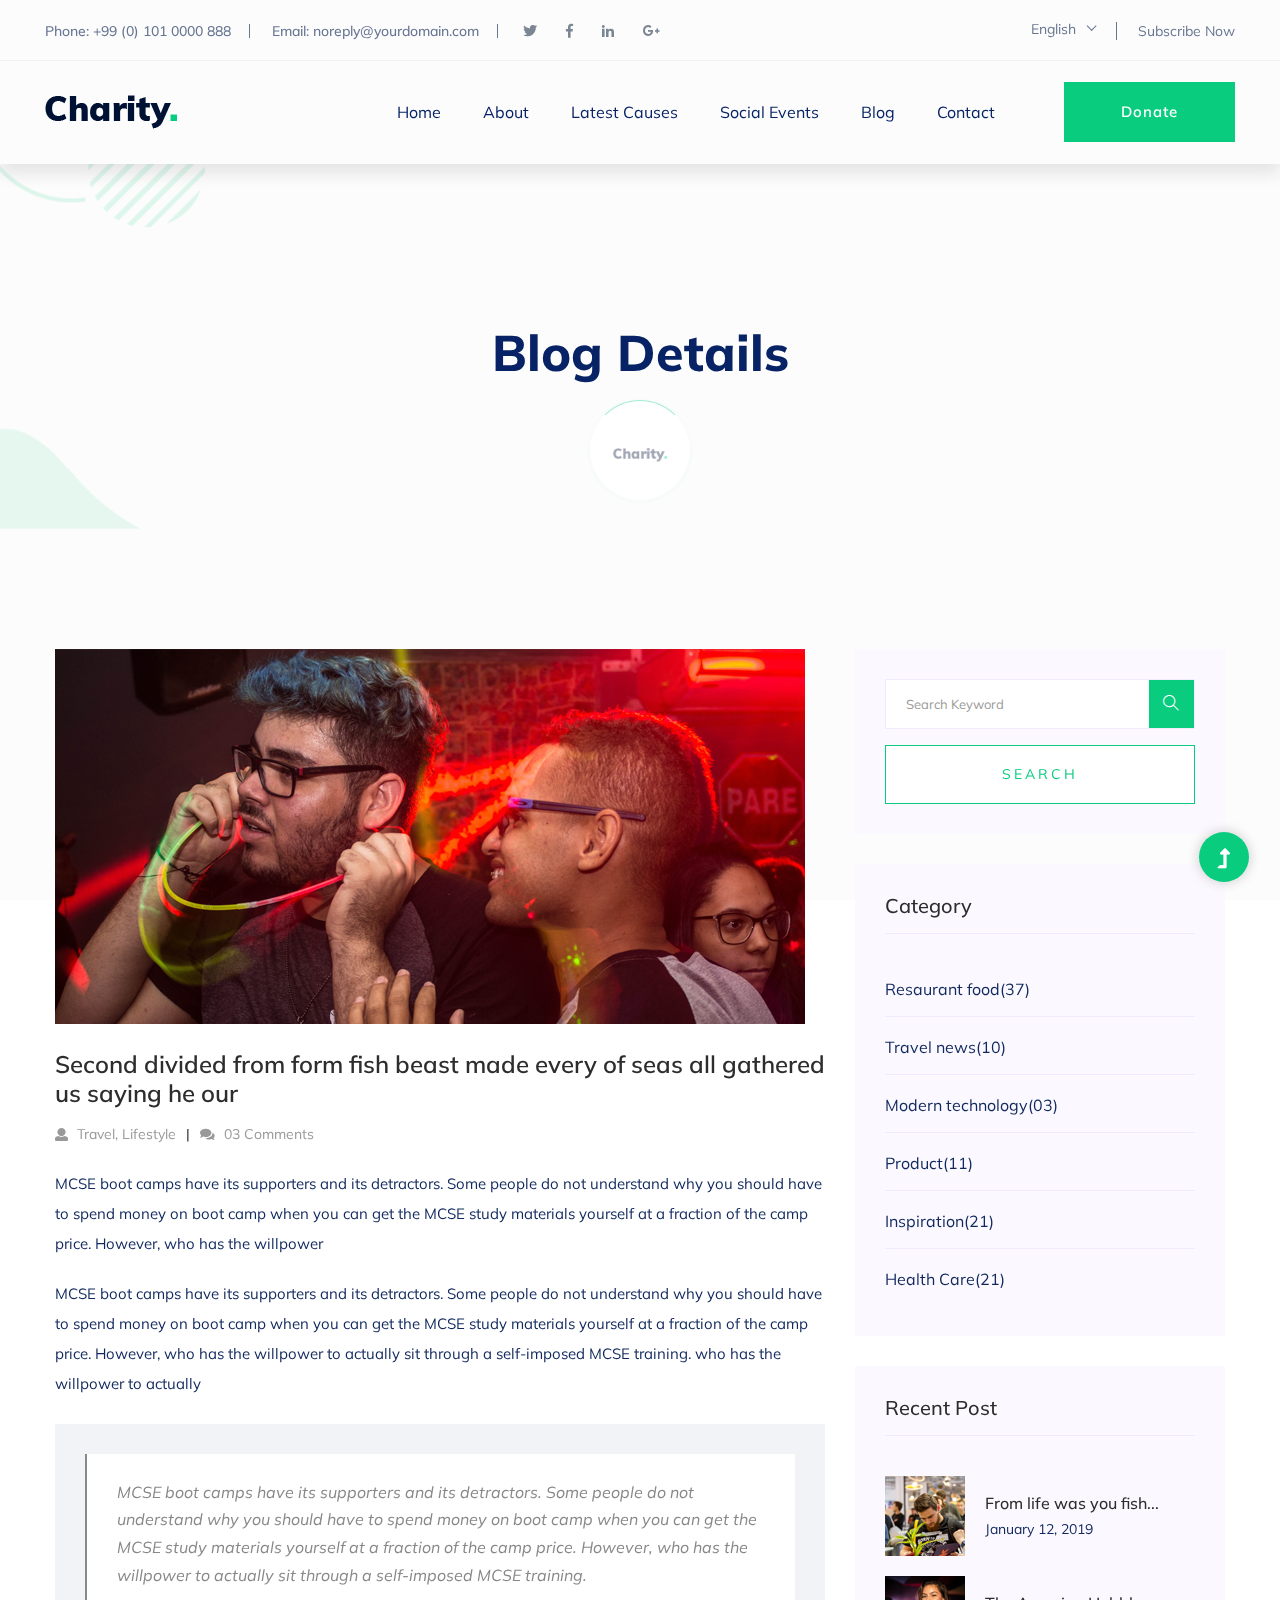
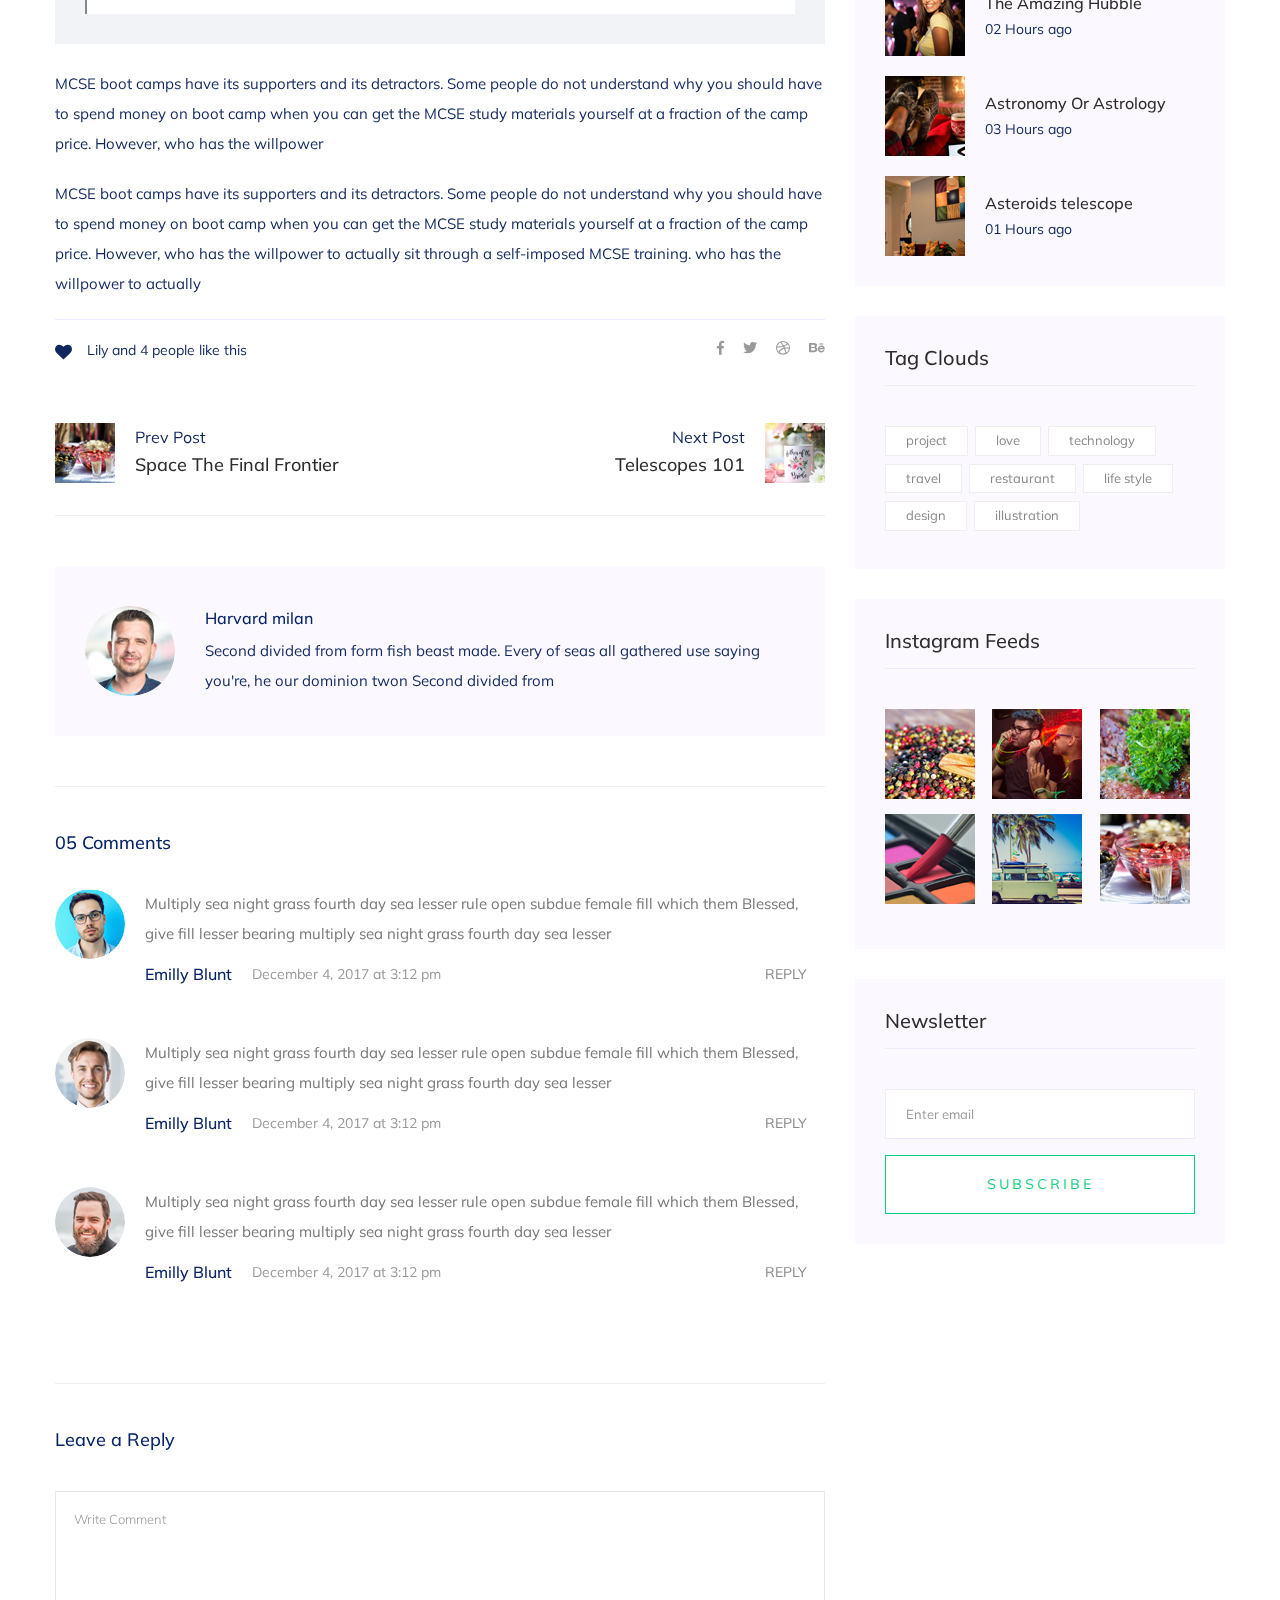
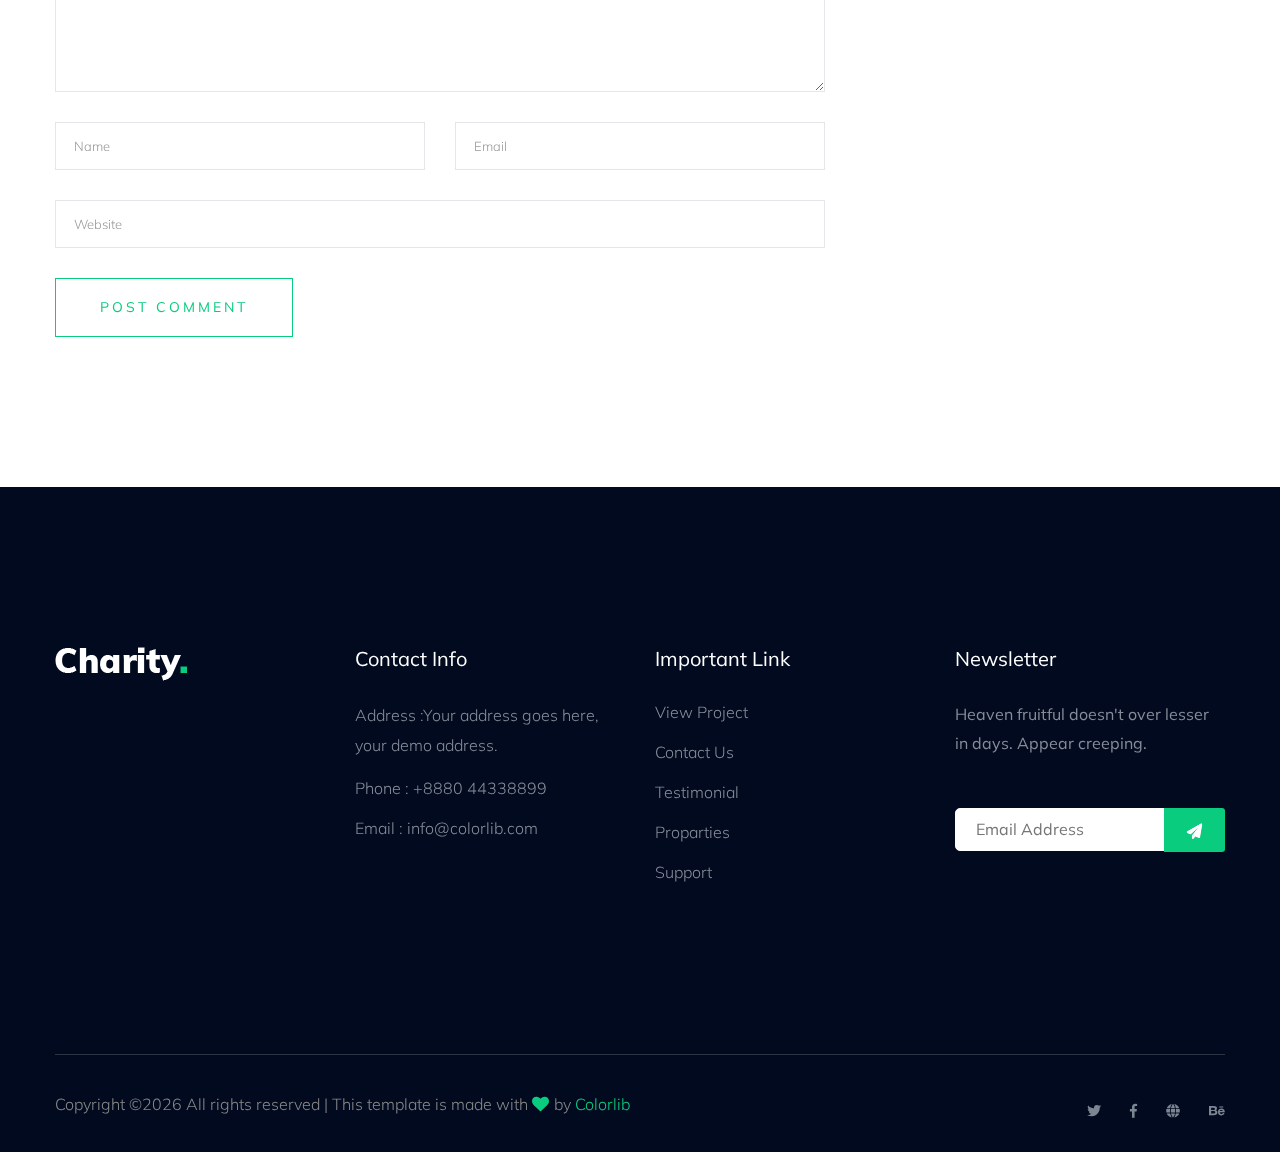
<file: blog_details.html>
<!doctype html>
<html class="no-js" lang="zxx">
<head>
   <meta charset="utf-8">
   <meta http-equiv="x-ua-compatible" content="ie=edge">
   <title> Environmental Protection Organization</title>
   <meta name="description" content="">
   <meta name="viewport" content="width=device-width, initial-scale=1">
   <link rel="shortcut icon" type="image/x-icon" href="assets/img/favicon.ico">

  <!-- CSS here -->
   <link rel="stylesheet" href="assets/css/bootstrap.min.css">
   <link rel="stylesheet" href="assets/css/owl.carousel.min.css">
   <link rel="stylesheet" href="assets/css/slicknav.css">
   <link rel="stylesheet" href="assets/css/animate.min.css">
   <link rel="stylesheet" href="assets/css/hamburgers.min.css">
   <link rel="stylesheet" href="assets/css/magnific-popup.css">
   <link rel="stylesheet" href="assets/css/fontawesome-all.min.css">
   <link rel="stylesheet" href="assets/css/themify-icons.css">
   <link rel="stylesheet" href="assets/css/slick.css">
   <link rel="stylesheet" href="assets/css/nice-select.css">
   <link rel="stylesheet" href="assets/css/style.css">
</head>

<body>
   <!--? Preloader Start -->
   <div id="preloader-active">
      <div class="preloader d-flex align-items-center justify-content-center">
          <div class="preloader-inner position-relative">
              <div class="preloader-circle"></div>
              <div class="preloader-img pere-text">
                  <img src="assets/img/logo/loder.png" alt="">
              </div>
          </div>
      </div>
   </div>
   <!-- Preloader Start -->
   <header>
      <!-- Header Start -->
      <div class="header-area">
          <div class="main-header ">
              <div class="header-top d-none d-lg-block">
                  <div class="container-fluid">
                      <div class="col-xl-12">
                          <div class="row d-flex justify-content-between align-items-center">
                              <div class="header-info-left d-flex">
                                  <ul>     
                                      <li>Phone: +99 (0) 101 0000 888</li>
                                      <li>Email: noreply@yourdomain.com</li>
                                  </ul>
                                  <div class="header-social">    
                                      <ul>
                                          <li><a href="#"><i class="fab fa-twitter"></i></a></li>
                                          <li><a  href="https://www.facebook.com/sai4ull"><i class="fab fa-facebook-f"></i></a></li>
                                          <li><a href="#"><i class="fab fa-linkedin-in"></i></a></li>
                                          <li> <a href="#"><i class="fab fa-google-plus-g"></i></a></li>
                                      </ul>
                                  </div>
                              </div>
                              <div class="header-info-right d-flex align-items-center">
                                  <div class="select-this">
                                      <form action="#">
                                          <div class="select-itms">
                                              <select name="select" id="select1">
                                                  <option value="">English</option>
                                                  <option value="">Bangla</option>
                                                  <option value="">Arabic</option>
                                                  <option value="">Hindi</option>
                                              </select>
                                          </div>
                                      </form>
                                  </div>
                                  <ul class="contact-now">     
                                      <li><a href="#">Subscribe Now</a></li>
                                  </ul>
                              </div>
                          </div>
                      </div>
                  </div>
              </div>
              <div class="header-bottom  header-sticky">
                  <div class="container-fluid">
                      <div class="row align-items-center">
                          <!-- Logo -->
                          <div class="col-xl-2 col-lg-2">
                              <div class="logo">
                                  <a href="index.html"><img src="assets/img/logo/logo.png" alt=""></a>
                              </div>
                          </div>
                          <div class="col-xl-10 col-lg-10">
                              <div class="menu-wrapper  d-flex align-items-center justify-content-end">
                                  <!-- Main-menu -->
                                  <div class="main-menu d-none d-lg-block">
                                      <nav>
                                          <ul id="navigation">                                                                                          
                                              <li><a href="index.html">Home</a></li>
                                              <li><a href="about.html">About</a></li>
                                              <li><a href="program.html">latest causes</a></li>
                                              <li><a href="events.html">social events </a></li>
                                              <li><a href="blog.html">Blog</a>
                                                  <ul class="submenu">
                                                      <li><a href="blog.html">Blog</a></li>
                                                      <li><a href="blog_details.html">Blog Details</a></li>
                                                      <li><a href="elements.html">Element</a></li>
                                                  </ul>
                                              </li>
                                              <li><a href="contact.html">Contact</a></li>
                                          </ul>
                                      </nav>
                                  </div>
                                  <!-- Header-btn -->
                                  <div class="header-right-btn d-none d-lg-block ml-20">
                                      <a href="contact.html" class="btn header-btn">Donate</a>
                                  </div>
                              </div>
                          </div> 
                          <!-- Mobile Menu -->
                          <div class="col-12">
                              <div class="mobile_menu d-block d-lg-none"></div>
                          </div>
                      </div>
                  </div>
              </div>
          </div>
      </div>
      <!-- Header End -->
  </header>
   <main>
      <!--? Hero Start -->
      <div class="slider-area2">
         <div class="slider-height2 d-flex align-items-center">
               <div class="container">
                  <div class="row">
                     <div class="col-xl-12">
                           <div class="hero-cap hero-cap2 pt-20 text-center">
                              <h2>Blog Details</h2>
                           </div>
                     </div>
                  </div>
               </div>
         </div>
      </div>
      <!-- Hero End -->
      <!--? Blog Area Start -->
      <section class="blog_area single-post-area section-padding">
         <div class="container">
            <div class="row">
               <div class="col-lg-8 posts-list">
                  <div class="single-post">
                     <div class="feature-img">
                        <img class="img-fluid" src="assets/img/blog/single_blog_1.png" alt="">
                     </div>
                     <div class="blog_details">
                        <h2 style="color: #2d2d2d;">Second divided from form fish beast made every of seas
                           all gathered us saying he our
                        </h2>
                        <ul class="blog-info-link mt-3 mb-4">
                           <li><a href="#"><i class="fa fa-user"></i> Travel, Lifestyle</a></li>
                           <li><a href="#"><i class="fa fa-comments"></i> 03 Comments</a></li>
                        </ul>
                        <p class="excert">
                           MCSE boot camps have its supporters and its detractors. Some people do not understand why you
                           should have to spend money on boot camp when you can get the MCSE study materials yourself at a
                           fraction of the camp price. However, who has the willpower
                        </p>
                        <p>
                           MCSE boot camps have its supporters and its detractors. Some people do not understand why you
                           should have to spend money on boot camp when you can get the MCSE study materials yourself at a
                           fraction of the camp price. However, who has the willpower to actually sit through a
                           self-imposed MCSE training. who has the willpower to actually
                        </p>
                        <div class="quote-wrapper">
                           <div class="quotes">
                              MCSE boot camps have its supporters and its detractors. Some people do not understand why you
                              should have to spend money on boot camp when you can get the MCSE study materials yourself at
                              a fraction of the camp price. However, who has the willpower to actually sit through a
                              self-imposed MCSE training.
                           </div>
                        </div>
                        <p>
                           MCSE boot camps have its supporters and its detractors. Some people do not understand why you
                           should have to spend money on boot camp when you can get the MCSE study materials yourself at a
                           fraction of the camp price. However, who has the willpower
                        </p>
                        <p>
                           MCSE boot camps have its supporters and its detractors. Some people do not understand why you
                           should have to spend money on boot camp when you can get the MCSE study materials yourself at a
                           fraction of the camp price. However, who has the willpower to actually sit through a
                           self-imposed MCSE training. who has the willpower to actually
                        </p>
                     </div>
                  </div>
                  <div class="navigation-top">
                     <div class="d-sm-flex justify-content-between text-center">
                        <p class="like-info"><span class="align-middle"><i class="fa fa-heart"></i></span> Lily and 4
                           people like this</p>
                        <div class="col-sm-4 text-center my-2 my-sm-0">
                           <!-- <p class="comment-count"><span class="align-middle"><i class="fa fa-comment"></i></span> 06 Comments</p> -->
                        </div>
                        <ul class="social-icons">
                           <li><a href="https://www.facebook.com/sai4ull"><i class="fab fa-facebook-f"></i></a></li>
                           <li><a href="#"><i class="fab fa-twitter"></i></a></li>
                           <li><a href="#"><i class="fab fa-dribbble"></i></a></li>
                           <li><a href="#"><i class="fab fa-behance"></i></a></li>
                        </ul>
                     </div>
                     <div class="navigation-area">
                        <div class="row">
                           <div
                              class="col-lg-6 col-md-6 col-12 nav-left flex-row d-flex justify-content-start align-items-center">
                              <div class="thumb">
                                 <a href="#">
                                    <img class="img-fluid" src="assets/img/post/preview.png" alt="">
                                 </a>
                              </div>
                              <div class="arrow">
                                 <a href="#">
                                    <span class="lnr text-white ti-arrow-left"></span>
                                 </a>
                              </div>
                              <div class="detials">
                                 <p>Prev Post</p>
                                 <a href="#">
                                    <h4 style="color: #2d2d2d;">Space The Final Frontier</h4>
                                 </a>
                              </div>
                           </div>
                           <div
                              class="col-lg-6 col-md-6 col-12 nav-right flex-row d-flex justify-content-end align-items-center">
                              <div class="detials">
                                 <p>Next Post</p>
                                 <a href="#">
                                    <h4 style="color: #2d2d2d;">Telescopes 101</h4>
                                 </a>
                              </div>
                              <div class="arrow">
                                 <a href="#">
                                    <span class="lnr text-white ti-arrow-right"></span>
                                 </a>
                              </div>
                              <div class="thumb">
                                 <a href="#">
                                    <img class="img-fluid" src="assets/img/post/next.png" alt="">
                                 </a>
                              </div>
                           </div>
                        </div>
                     </div>
                  </div>
                  <div class="blog-author">
                     <div class="media align-items-center">
                        <img src="assets/img/blog/author.png" alt="">
                        <div class="media-body">
                           <a href="#">
                              <h4>Harvard milan</h4>
                           </a>
                           <p>Second divided from form fish beast made. Every of seas all gathered use saying you're, he
                              our dominion twon Second divided from</p>
                        </div>
                     </div>
                  </div>
                  <div class="comments-area">
                     <h4>05 Comments</h4>
                     <div class="comment-list">
                        <div class="single-comment justify-content-between d-flex">
                           <div class="user justify-content-between d-flex">
                              <div class="thumb">
                                 <img src="assets/img/blog/comment_1.png" alt="">
                              </div>
                              <div class="desc">
                                 <p class="comment">
                                    Multiply sea night grass fourth day sea lesser rule open subdue female fill which them
                                    Blessed, give fill lesser bearing multiply sea night grass fourth day sea lesser
                                 </p>
                                 <div class="d-flex justify-content-between">
                                    <div class="d-flex align-items-center">
                                       <h5>
                                          <a href="#">Emilly Blunt</a>
                                       </h5>
                                       <p class="date">December 4, 2017 at 3:12 pm </p>
                                    </div>
                                    <div class="reply-btn">
                                       <a href="#" class="btn-reply text-uppercase">reply</a>
                                    </div>
                                 </div>
                              </div>
                           </div>
                        </div>
                     </div>
                     <div class="comment-list">
                        <div class="single-comment justify-content-between d-flex">
                           <div class="user justify-content-between d-flex">
                              <div class="thumb">
                                 <img src="assets/img/blog/comment_2.png" alt="">
                              </div>
                              <div class="desc">
                                 <p class="comment">
                                    Multiply sea night grass fourth day sea lesser rule open subdue female fill which them
                                    Blessed, give fill lesser bearing multiply sea night grass fourth day sea lesser
                                 </p>
                                 <div class="d-flex justify-content-between">
                                    <div class="d-flex align-items-center">
                                       <h5>
                                          <a href="#">Emilly Blunt</a>
                                       </h5>
                                       <p class="date">December 4, 2017 at 3:12 pm </p>
                                    </div>
                                    <div class="reply-btn">
                                       <a href="#" class="btn-reply text-uppercase">reply</a>
                                    </div>
                                 </div>
                              </div>
                           </div>
                        </div>
                     </div>
                     <div class="comment-list">
                        <div class="single-comment justify-content-between d-flex">
                           <div class="user justify-content-between d-flex">
                              <div class="thumb">
                                 <img src="assets/img/blog/comment_3.png" alt="">
                              </div>
                              <div class="desc">
                                 <p class="comment">
                                    Multiply sea night grass fourth day sea lesser rule open subdue female fill which them
                                    Blessed, give fill lesser bearing multiply sea night grass fourth day sea lesser
                                 </p>
                                 <div class="d-flex justify-content-between">
                                    <div class="d-flex align-items-center">
                                       <h5>
                                          <a href="#">Emilly Blunt</a>
                                       </h5>
                                       <p class="date">December 4, 2017 at 3:12 pm </p>
                                    </div>
                                    <div class="reply-btn">
                                       <a href="#" class="btn-reply text-uppercase">reply</a>
                                    </div>
                                 </div>
                              </div>
                           </div>
                        </div>
                     </div>
                  </div>
                  <div class="comment-form">
                     <h4>Leave a Reply</h4>
                     <form class="form-contact comment_form" action="#" id="commentForm">
                        <div class="row">
                           <div class="col-12">
                              <div class="form-group">
                                 <textarea class="form-control w-100" name="comment" id="comment" cols="30" rows="9"
                                    placeholder="Write Comment"></textarea>
                              </div>
                           </div>
                           <div class="col-sm-6">
                              <div class="form-group">
                                 <input class="form-control" name="name" id="name" type="text" placeholder="Name">
                              </div>
                           </div>
                           <div class="col-sm-6">
                              <div class="form-group">
                                 <input class="form-control" name="email" id="email" type="email" placeholder="Email">
                              </div>
                           </div>
                           <div class="col-12">
                              <div class="form-group">
                                 <input class="form-control" name="website" id="website" type="text" placeholder="Website">
                              </div>
                           </div>
                        </div>
                        <div class="form-group">
                           <button type="submit" class="button button-contactForm btn_1 boxed-btn">Post Comment</button>
                        </div>
                     </form>
                  </div>
               </div>
               <div class="col-lg-4">
                  <div class="blog_right_sidebar">
                     <aside class="single_sidebar_widget search_widget">
                        <form action="#">
                           <div class="form-group">
                              <div class="input-group mb-3">
                                 <input type="text" class="form-control" placeholder='Search Keyword'
                                    onfocus="this.placeholder = ''" onblur="this.placeholder = 'Search Keyword'">
                                 <div class="input-group-append">
                                    <button class="btns" type="button"><i class="ti-search"></i></button>
                                 </div>
                              </div>
                           </div>
                           <button class="button rounded-0 primary-bg text-white w-100 btn_1 boxed-btn"
                              type="submit">Search</button>
                        </form>
                     </aside>
                     <aside class="single_sidebar_widget post_category_widget">
                        <h4 class="widget_title" style="color: #2d2d2d;">Category</h4>
                        <ul class="list cat-list">
                           <li>
                              <a href="#" class="d-flex">
                                 <p>Resaurant food</p>
                                 <p>(37)</p>
                              </a>
                           </li>
                           <li>
                              <a href="#" class="d-flex">
                                 <p>Travel news</p>
                                 <p>(10)</p>
                              </a>
                           </li>
                           <li>
                              <a href="#" class="d-flex">
                                 <p>Modern technology</p>
                                 <p>(03)</p>
                              </a>
                           </li>
                           <li>
                              <a href="#" class="d-flex">
                                 <p>Product</p>
                                 <p>(11)</p>
                              </a>
                           </li>
                           <li>
                              <a href="#" class="d-flex">
                                 <p>Inspiration</p>
                                 <p>(21)</p>
                              </a>
                           </li>
                           <li>
                              <a href="#" class="d-flex">
                                 <p>Health Care</p>
                                 <p>(21)</p>
                              </a>
                           </li>
                        </ul>
                     </aside>
                     <aside class="single_sidebar_widget popular_post_widget">
                        <h3 class="widget_title" style="color: #2d2d2d;">Recent Post</h3>
                        <div class="media post_item">
                           <img src="assets/img/post/post_1.png" alt="post">
                           <div class="media-body">
                              <a href="blog_details.html">
                                 <h3 style="color: #2d2d2d;">From life was you fish...</h3>
                              </a>
                              <p>January 12, 2019</p>
                           </div>
                        </div>
                        <div class="media post_item">
                           <img src="assets/img/post/post_2.png" alt="post">
                           <div class="media-body">
                              <a href="blog_details.html">
                                 <h3 style="color: #2d2d2d;">The Amazing Hubble</h3>
                              </a>
                              <p>02 Hours ago</p>
                           </div>
                        </div>
                        <div class="media post_item">
                           <img src="assets/img/post/post_3.png" alt="post">
                           <div class="media-body">
                              <a href="blog_details.html">
                                 <h3 style="color: #2d2d2d;">Astronomy Or Astrology</h3>
                              </a>
                              <p>03 Hours ago</p>
                           </div>
                        </div>
                        <div class="media post_item">
                           <img src="assets/img/post/post_4.png" alt="post">
                           <div class="media-body">
                              <a href="blog_details.html">
                                 <h3 style="color: #2d2d2d;">Asteroids telescope</h3>
                              </a>
                              <p>01 Hours ago</p>
                           </div>
                        </div>
                     </aside>
                     <aside class="single_sidebar_widget tag_cloud_widget">
                        <h4 class="widget_title" style="color: #2d2d2d;">Tag Clouds</h4>
                        <ul class="list">
                           <li>
                              <a href="#">project</a>
                           </li>
                           <li>
                              <a href="#">love</a>
                           </li>
                           <li>
                              <a href="#">technology</a>
                           </li>
                           <li>
                              <a href="#">travel</a>
                           </li>
                           <li>
                              <a href="#">restaurant</a>
                           </li>
                           <li>
                              <a href="#">life style</a>
                           </li>
                           <li>
                              <a href="#">design</a>
                           </li>
                           <li>
                              <a href="#">illustration</a>
                           </li>
                        </ul>
                     </aside>
                     <aside class="single_sidebar_widget instagram_feeds">
                        <h4 class="widget_title" style="color: #2d2d2d;">Instagram Feeds</h4>
                        <ul class="instagram_row flex-wrap">
                           <li>
                              <a href="#">
                                 <img class="img-fluid" src="assets/img/post/post_5.png" alt="">
                              </a>
                           </li>
                           <li>
                              <a href="#">
                                 <img class="img-fluid" src="assets/img/post/post_6.png" alt="">
                              </a>
                           </li>
                           <li>
                              <a href="#">
                                 <img class="img-fluid" src="assets/img/post/post_7.png" alt="">
                              </a>
                           </li>
                           <li>
                              <a href="#">
                                 <img class="img-fluid" src="assets/img/post/post_8.png" alt="">
                              </a>
                           </li>
                           <li>
                              <a href="#">
                                 <img class="img-fluid" src="assets/img/post/post_9.png" alt="">
                              </a>
                           </li>
                           <li>
                              <a href="#">
                                 <img class="img-fluid" src="assets/img/post/post_10.png" alt="">
                              </a>
                           </li>
                        </ul>
                     </aside>
                     <aside class="single_sidebar_widget newsletter_widget">
                        <h4 class="widget_title" style="color: #2d2d2d;">Newsletter</h4>
                        <form action="#">
                           <div class="form-group">
                              <input type="email" class="form-control" onfocus="this.placeholder = ''"
                                 onblur="this.placeholder = 'Enter email'" placeholder='Enter email' required>
                           </div>
                           <button class="button rounded-0 primary-bg text-white w-100 btn_1 boxed-btn" type="submit">Subscribe</button>
                        </form>
                     </aside>
                  </div>
               </div>
            </div>
         </div>
      </section>
      <!-- Blog Area End -->
   </main>
   <footer>
      <div class="footer-wrapper section-bg2" data-background="assets/img/gallery/footer_bg.png">
          <!-- Footer Top-->
          <div class="footer-area footer-padding">
              <div class="container">
                  <div class="row d-flex justify-content-between">
                      <div class="col-xl-3 col-lg-3 col-md-4 col-sm-6">
                      <div class="single-footer-caption mb-50">
                          <div class="single-footer-caption mb-30">
                              <div class="footer-tittle">
                                  <div class="footer-logo mb-20">
                                      <a href="index.html"><img src="assets/img/logo/logo2_footer.png" alt=""></a>
                                  </div>
                              </div>
                          </div>
                      </div>
                      </div>
                      <div class="col-xl-3 col-lg-3 col-md-4 col-sm-5">
                          <div class="single-footer-caption mb-50">
                              <div class="footer-tittle">
                                  <h4>Contact Info</h4>
                                  <ul>
                                      <li>
                                          <p>Address :Your address goes here, your demo address.</p>
                                      </li>
                                      <li><a href="#">Phone : +8880 44338899</a></li>
                                      <li><a href="#">Email : info@colorlib.com</a></li>
                                  </ul>
                              </div>

                          </div>
                      </div>
                      <div class="col-xl-3 col-lg-3 col-md-4 col-sm-5">
                          <div class="single-footer-caption mb-50">
                              <div class="footer-tittle">
                                  <h4>Important Link</h4>
                                  <ul>
                                      <li><a href="#"> View Project</a></li>
                                      <li><a href="#">Contact Us</a></li>
                                      <li><a href="#">Testimonial</a></li>
                                      <li><a href="#">Proparties</a></li>
                                      <li><a href="#">Support</a></li>
                                  </ul>
                              </div>
                          </div>
                      </div>
                      <div class="col-xl-3 col-lg-3 col-md-4 col-sm-5">
                          <div class="single-footer-caption mb-50">
                              <div class="footer-tittle">
                                  <h4>Newsletter</h4>
                                  <div class="footer-pera footer-pera2">
                                  <p>Heaven fruitful doesn't over lesser in days. Appear creeping.</p>
                              </div>
                              <!-- Form -->
                              <div class="footer-form" >
                                  <div id="mc_embed_signup">
                                      <form target="_blank" action="https://spondonit.us12.list-manage.com/subscribe/post?u=1462626880ade1ac87bd9c93a&amp;id=92a4423d01"
                                      method="get" class="subscribe_form relative mail_part">
                                          <input type="email" name="email" id="newsletter-form-email" placeholder="Email Address"
                                          class="placeholder hide-on-focus" onfocus="this.placeholder = ''"
                                          onblur="this.placeholder = ' Email Address '">
                                          <div class="form-icon">
                                              <button type="submit" name="submit" id="newsletter-submit"
                                              class="email_icon newsletter-submit button-contactForm"><img src="assets/img/gallery/form.png" alt=""></button>
                                          </div>
                                          <div class="mt-10 info"></div>
                                      </form>
                                  </div>
                              </div>
                              </div>
                          </div>
                      </div>
                  </div>
              </div>
          </div>
          <!-- footer-bottom -->
          <div class="footer-bottom-area">
              <div class="container">
                  <div class="footer-border">
                      <div class="row d-flex justify-content-between align-items-center">
                          <div class="col-xl-10 col-lg-9 ">
                              <div class="footer-copy-right">
                                  <p><!-- Link back to Colorlib can't be removed. Template is licensed under CC BY 3.0. -->
  Copyright &copy;<script>document.write(new Date().getFullYear());</script> All rights reserved | This template is made with <i class="fa fa-heart" aria-hidden="true"></i> by <a href="https://colorlib.com" target="_blank">Colorlib</a>
  <!-- Link back to Colorlib can't be removed. Template is licensed under CC BY 3.0. --></p>
                              </div>
                          </div>
                          <div class="col-xl-2 col-lg-3">
                              <div class="footer-social f-right">
                                  <a href="#"><i class="fab fa-twitter"></i></a>
                                  <a  href="https://www.facebook.com/sai4ull"><i class="fab fa-facebook-f"></i></a>
                                  <a href="#"><i class="fas fa-globe"></i></a>
                                  <a href="#"><i class="fab fa-behance"></i></a>
                              </div>
                          </div>
                      </div>
                  </div>
              </div>
          </div>
      </div>
  </footer>
   <!-- Scroll Up -->
   <div id="back-top" >
         <a title="Go to Top" href="#"> <i class="fas fa-level-up-alt"></i></a>
   </div>

      <!-- JS here -->

      <script src="./assets/js/vendor/modernizr-3.5.0.min.js"></script>
      <!-- Jquery, Popper, Bootstrap -->
      <script src="./assets/js/vendor/jquery-1.12.4.min.js"></script>
      <script src="./assets/js/popper.min.js"></script>
      <script src="./assets/js/bootstrap.min.js"></script>
      <!-- Jquery Mobile Menu -->
      <script src="./assets/js/jquery.slicknav.min.js"></script>

      <!-- Jquery Slick , Owl-Carousel Plugins -->
      <script src="./assets/js/owl.carousel.min.js"></script>
      <script src="./assets/js/slick.min.js"></script>
      <!-- One Page, Animated-HeadLin -->
      <script src="./assets/js/wow.min.js"></script>
      <script src="./assets/js/animated.headline.js"></script>
      <script src="./assets/js/jquery.magnific-popup.js"></script>

      <!-- Date Picker -->
      <script src="./assets/js/gijgo.min.js"></script>
      <!-- Nice-select, sticky -->
      <script src="./assets/js/jquery.nice-select.min.js"></script>
      <script src="./assets/js/jquery.sticky.js"></script>
      
      <!-- counter , waypoint,Hover Direction -->
      <script src="./assets/js/jquery.counterup.min.js"></script>
      <script src="./assets/js/waypoints.min.js"></script>
      <script src="./assets/js/jquery.countdown.min.js"></script>
      <script src="./assets/js/hover-direction-snake.min.js"></script>

      <!-- contact js -->
      <script src="./assets/js/contact.js"></script>
      <script src="./assets/js/jquery.form.js"></script>
      <script src="./assets/js/jquery.validate.min.js"></script>
      <script src="./assets/js/mail-script.js"></script>
      <script src="./assets/js/jquery.ajaxchimp.min.js"></script>
      
      <!-- Jquery Plugins, main Jquery -->	
      <script src="./assets/js/plugins.js"></script>
      <script src="./assets/js/main.js"></script>
      
   </body>
</html>
</file>
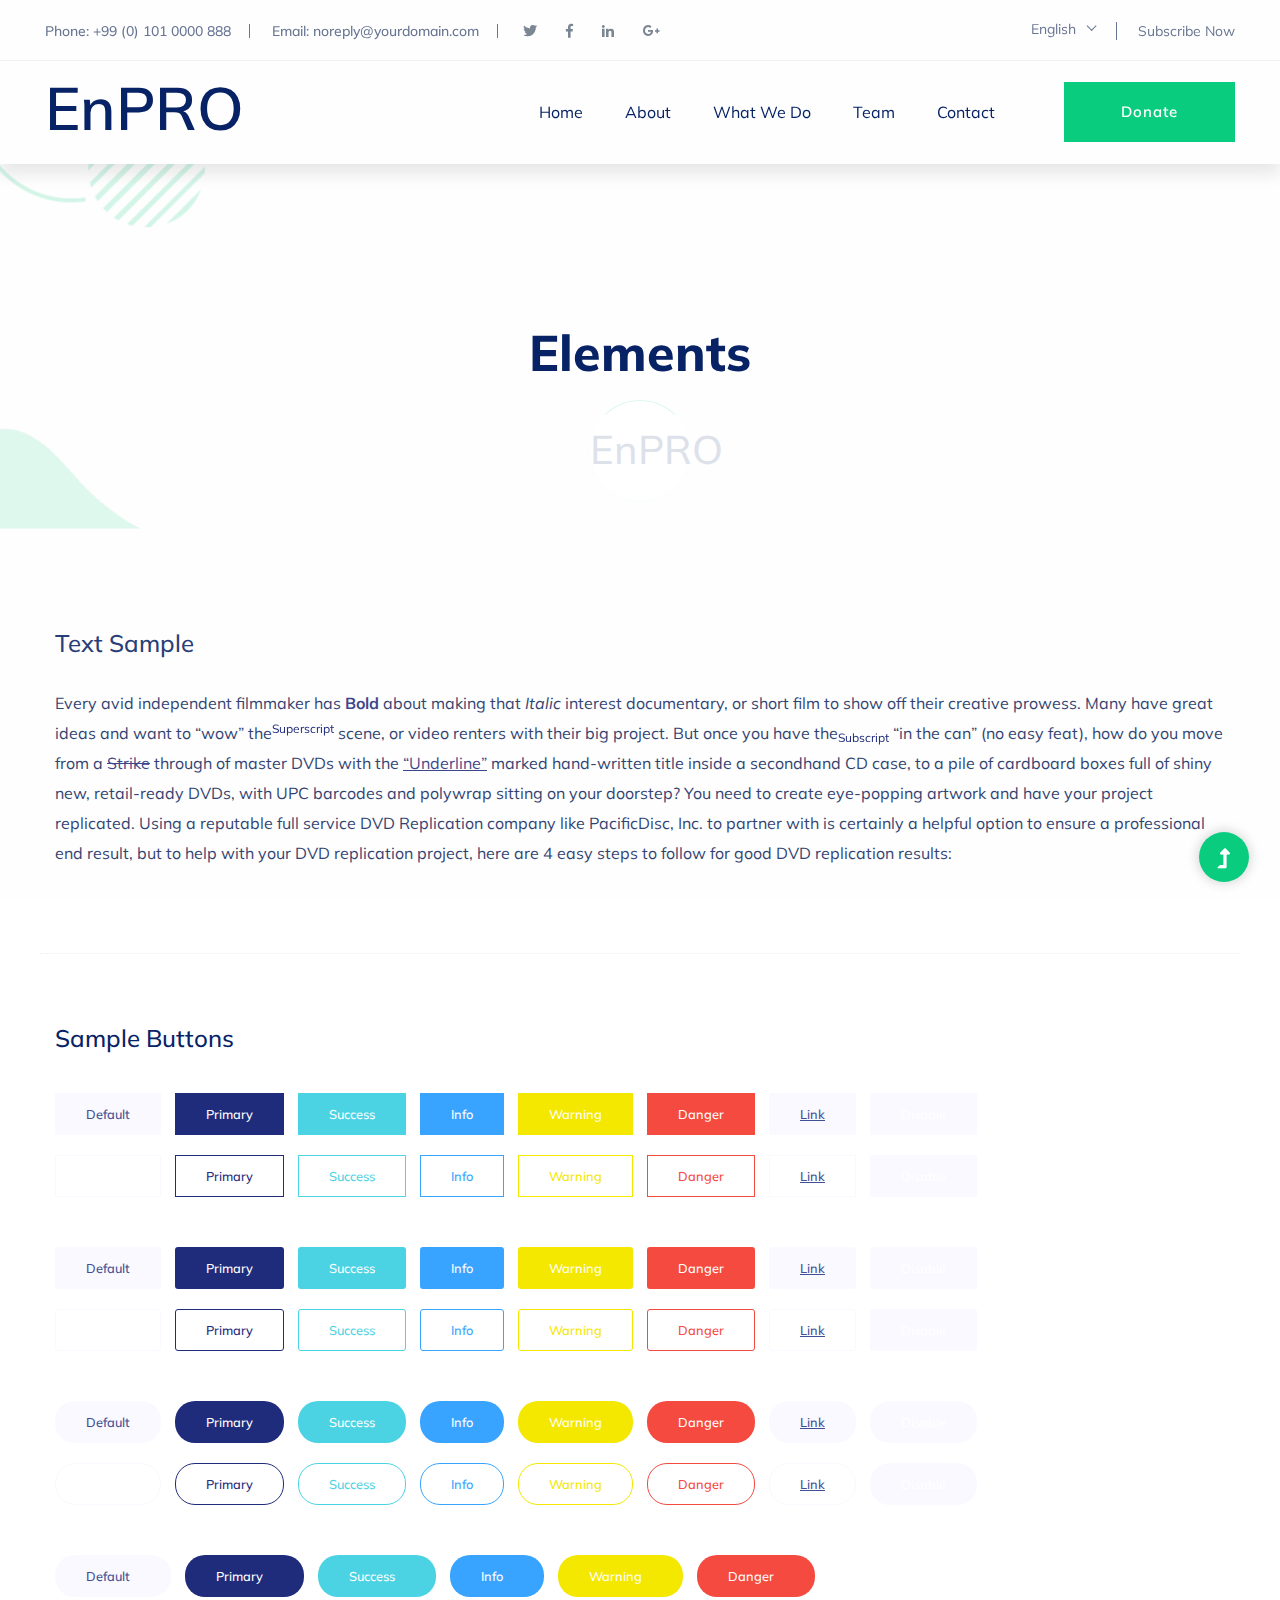
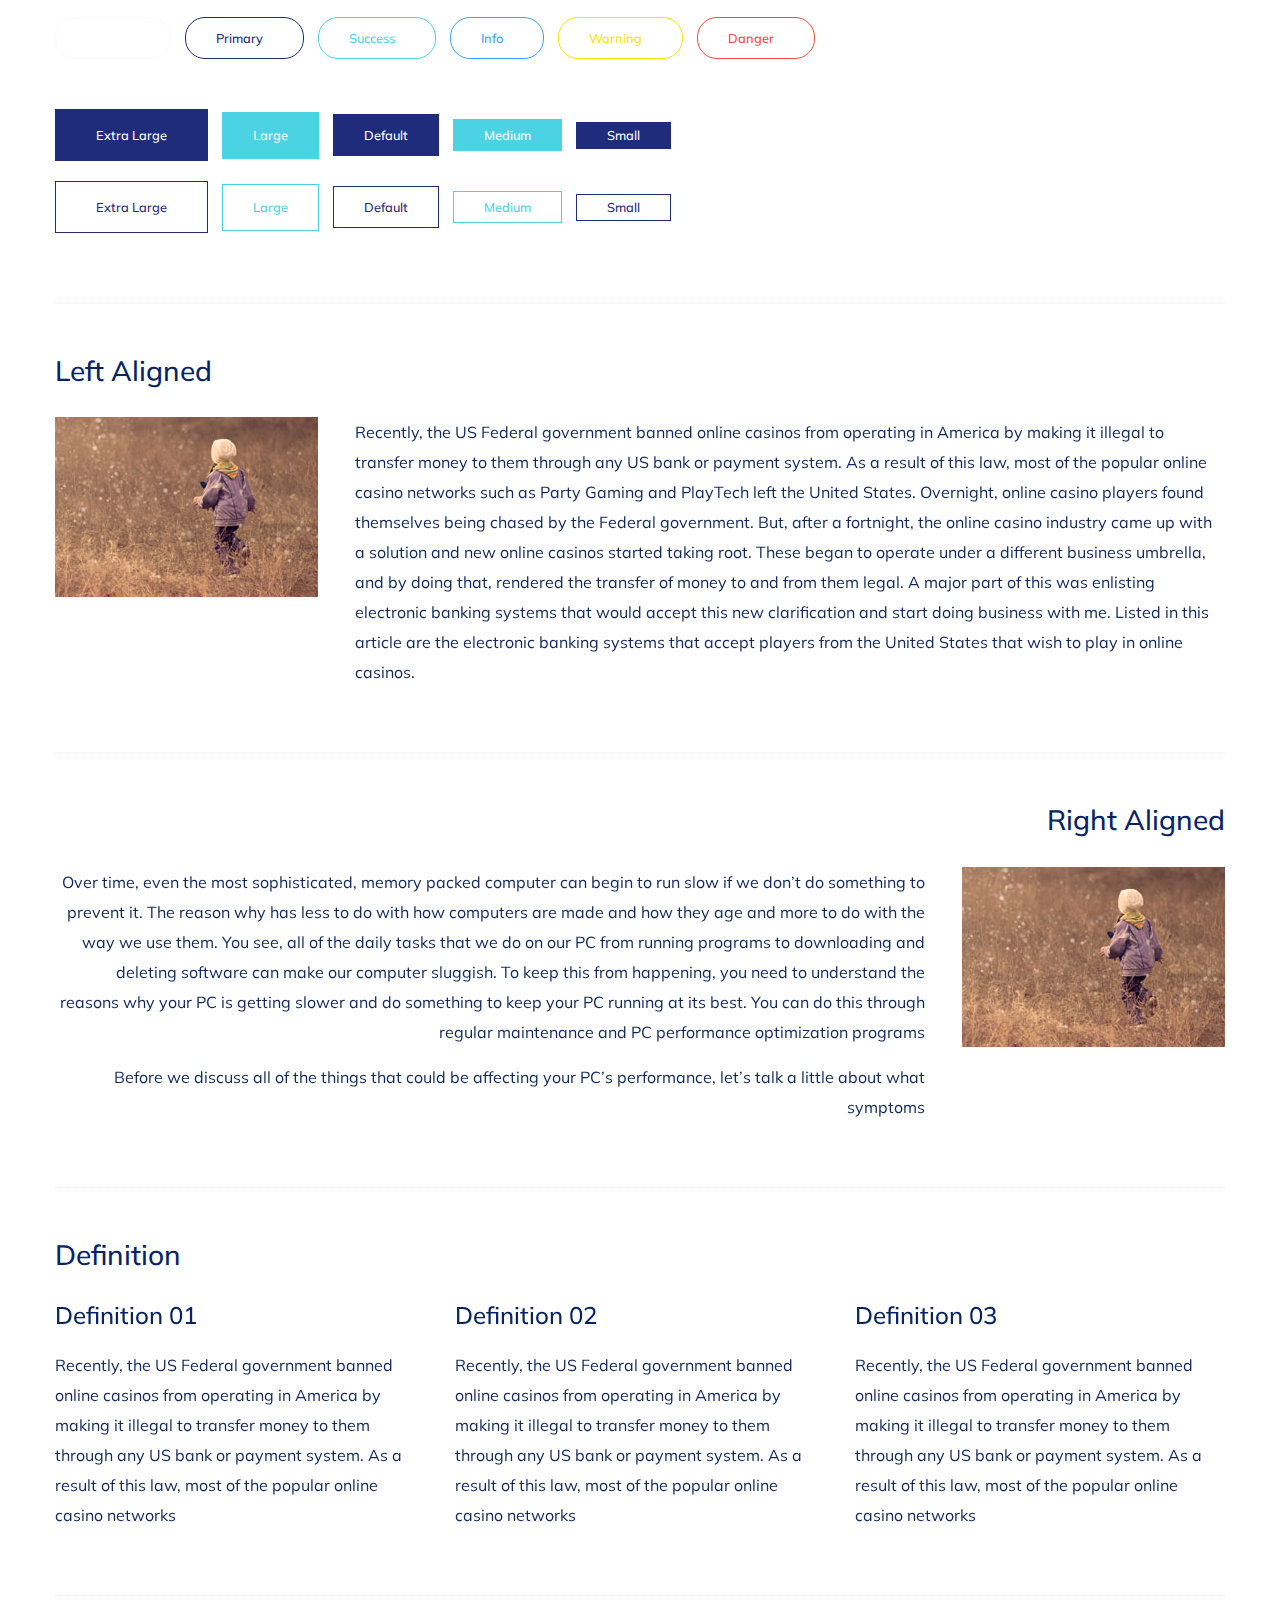
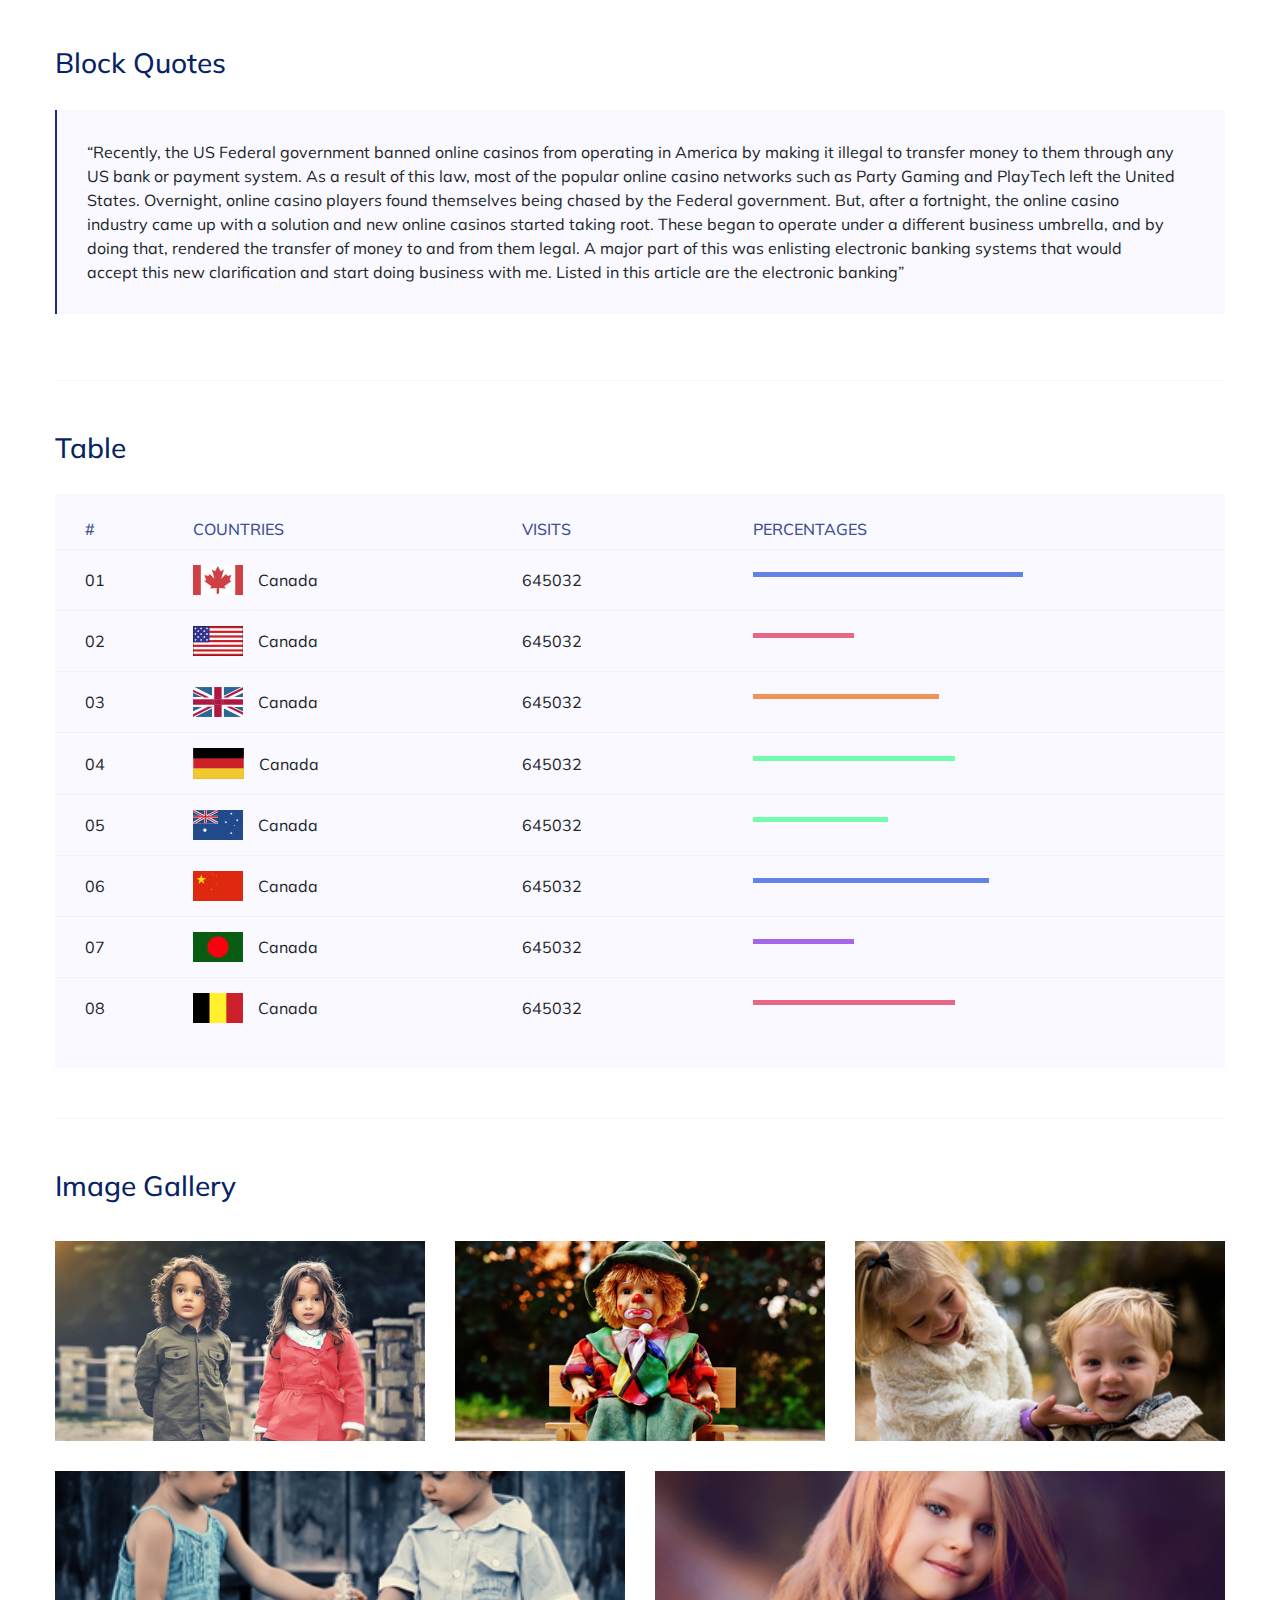
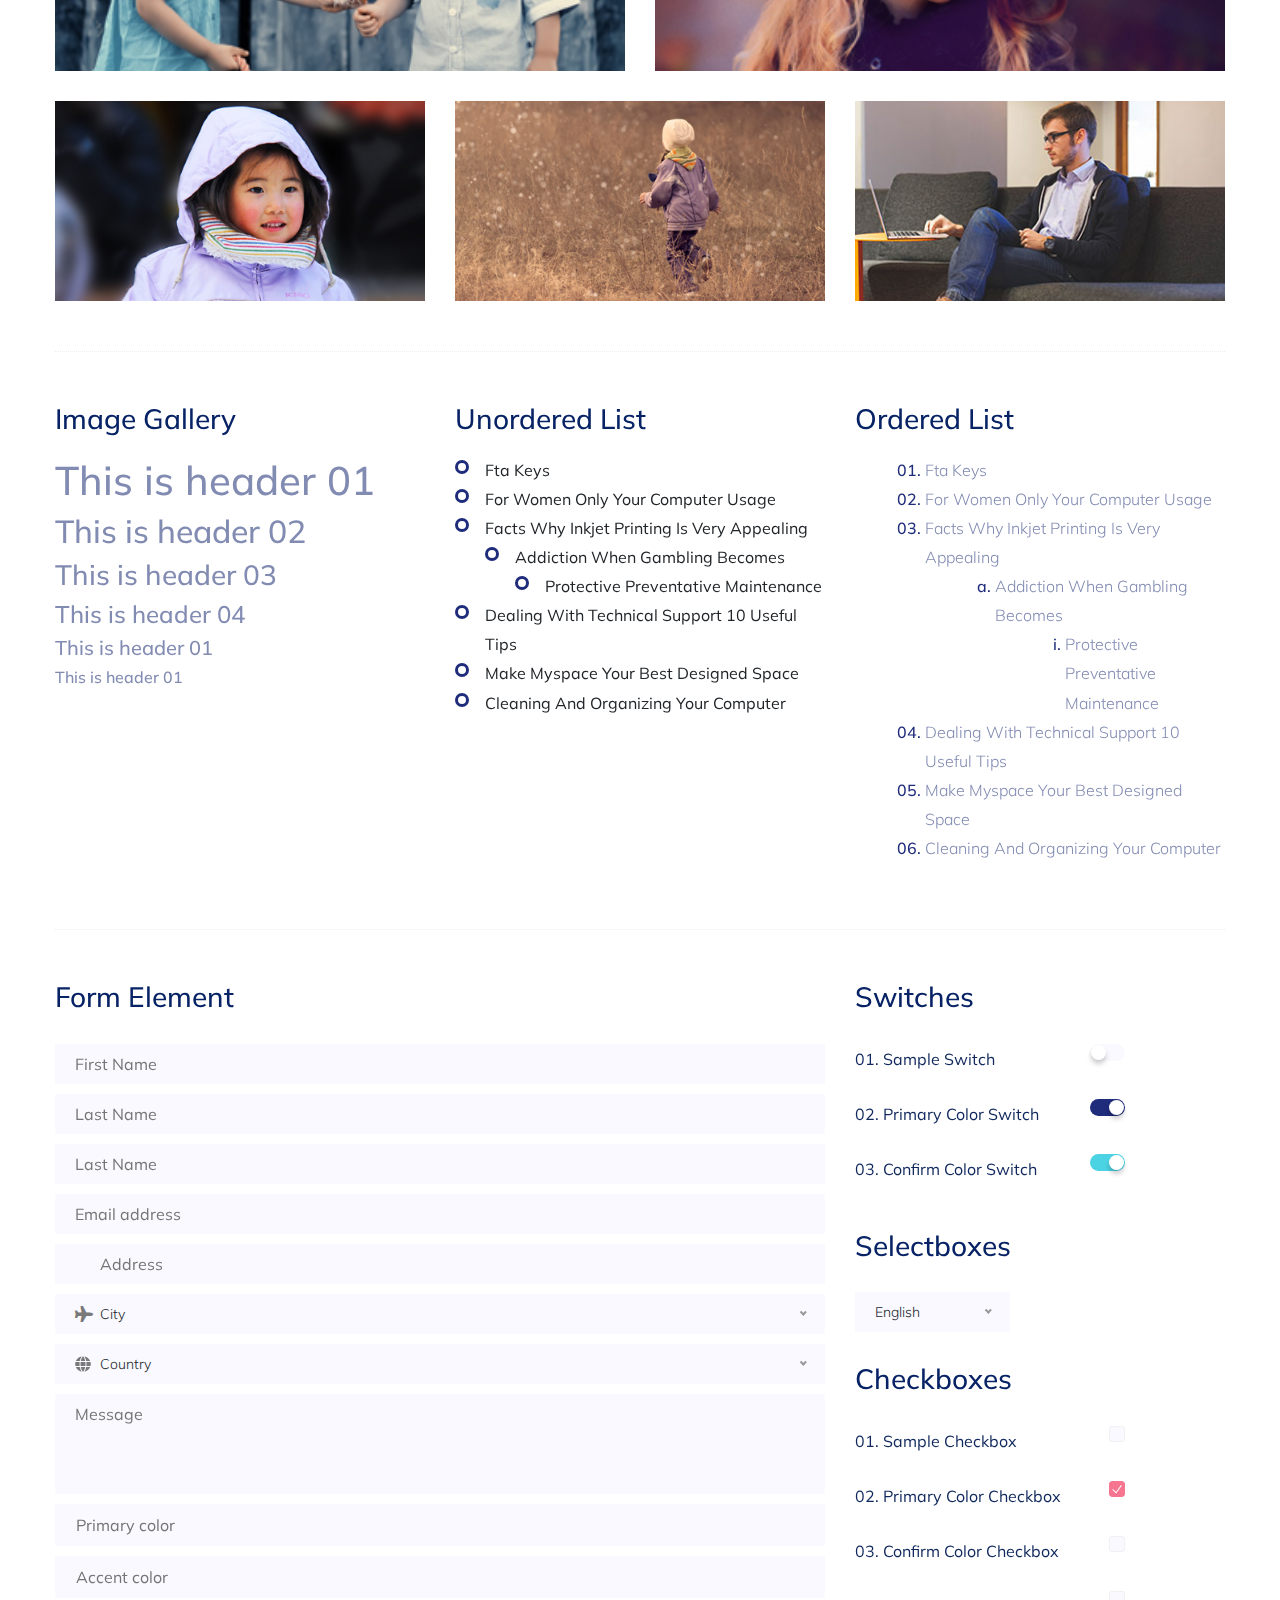
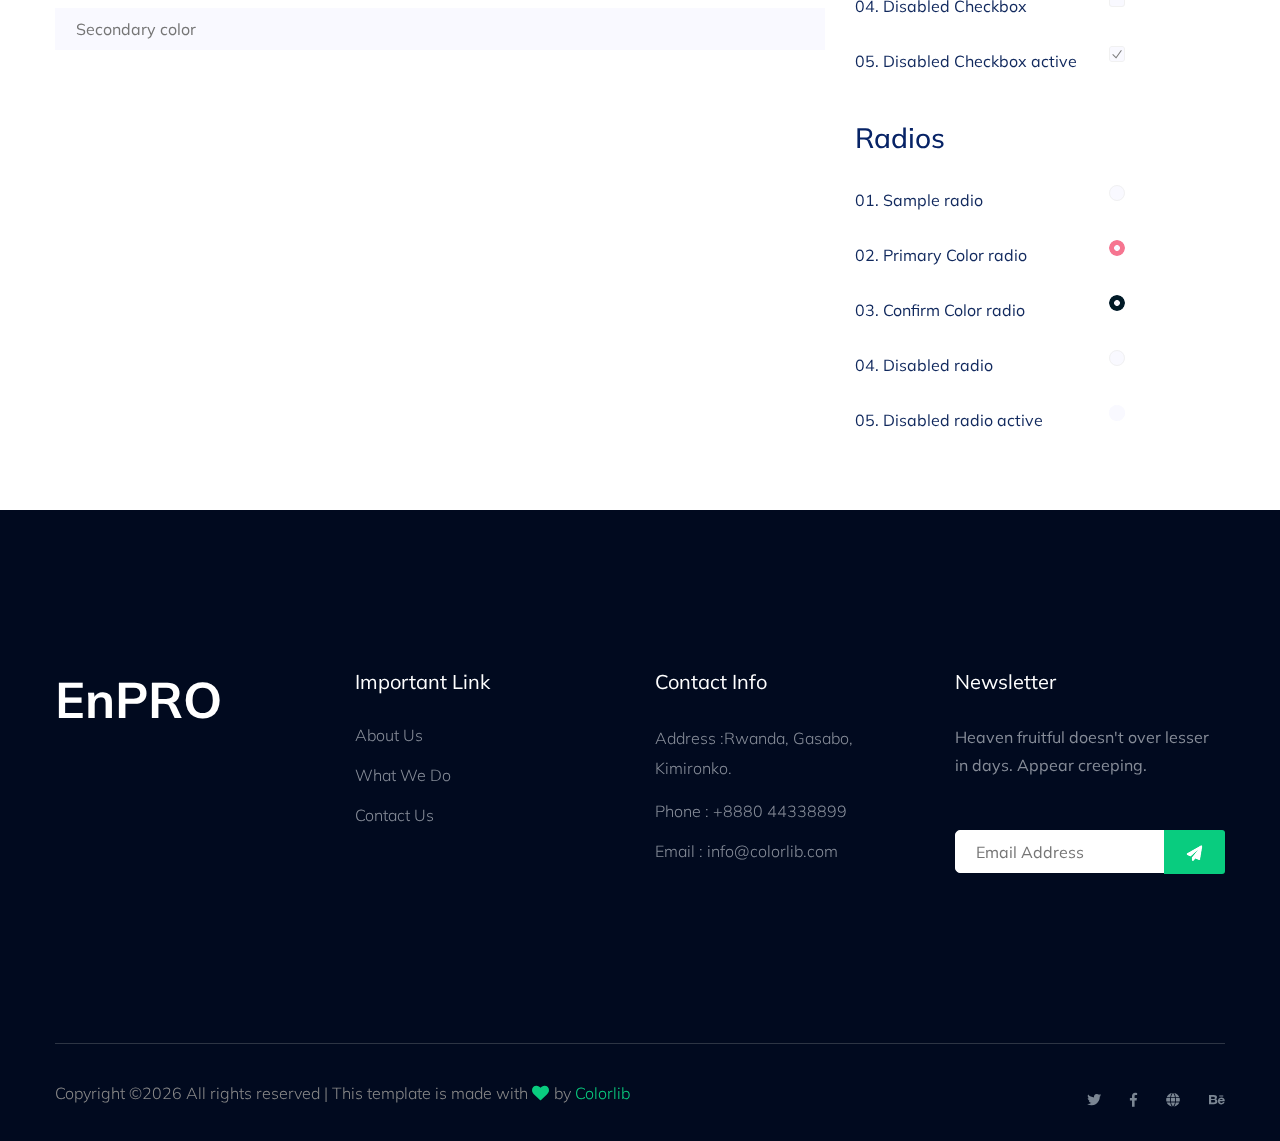
<file: elements.html>
<!doctype html>
<html class="no-js" lang="zxx">
<head>
	<meta charset="utf-8">
	<meta http-equiv="x-ua-compatible" content="ie=edge">
	<title> Environmental Protection Organization</title>
	<meta name="description" content="">
	<meta name="viewport" content="width=device-width, initial-scale=1">
	<link rel="shortcut icon" type="image/x-icon" href="assets/img/favicon.ico">

 	<!-- CSS here -->
	<link rel="stylesheet" href="assets/css/bootstrap.min.css">
	<link rel="stylesheet" href="assets/css/owl.carousel.min.css">
	<link rel="stylesheet" href="assets/css/slicknav.css">
	<link rel="stylesheet" href="assets/css/animate.min.css">
	<link rel="stylesheet" href="assets/css/hamburgers.min.css">
	<link rel="stylesheet" href="assets/css/magnific-popup.css">
	<link rel="stylesheet" href="assets/css/fontawesome-all.min.css">
	<link rel="stylesheet" href="assets/css/themify-icons.css">
	<link rel="stylesheet" href="assets/css/slick.css">
	<link rel="stylesheet" href="assets/css/nice-select.css">
	<link rel="stylesheet" href="assets/css/style.css">
</head>
<body>
    <!--? Preloader Start -->
    <div id="preloader-active">
        <div class="preloader d-flex align-items-center justify-content-center">
            <div class="preloader-inner position-relative">
                <div class="preloader-circle"></div>
                <div class="preloader-img pere-text">
                    <h1>EnPRO</h1>
                    <!-- <img src="assets/img/logo/loder.png" alt=""> -->
                </div>
            </div>
        </div>
    </div>
    <!-- Preloader Start -->
    <header>
        <!-- Header Start -->
        <div class="header-area">
            <div class="main-header ">
                <div class="header-top d-none d-lg-block">
                    <div class="container-fluid">
                        <div class="col-xl-12">
                            <div class="row d-flex justify-content-between align-items-center">
                                <div class="header-info-left d-flex">
                                    <ul>     
                                        <li>Phone: +99 (0) 101 0000 888</li>
                                        <li>Email: noreply@yourdomain.com</li>
                                    </ul>
                                    <div class="header-social">    
                                        <ul>
                                            <li><a href="#"><i class="fab fa-twitter"></i></a></li>
                                            <li><a  href="https://www.facebook.com/sai4ull"><i class="fab fa-facebook-f"></i></a></li>
                                            <li><a href="#"><i class="fab fa-linkedin-in"></i></a></li>
                                            <li> <a href="#"><i class="fab fa-google-plus-g"></i></a></li>
                                        </ul>
                                    </div>
                                </div>
                                <div class="header-info-right d-flex align-items-center">
                                    <div class="select-this">
                                        <form action="#">
                                            <div class="select-itms">
                                                <select name="select" id="select1">
                                                    <option value="">English</option>
                                                    <option value="">Bangla</option>
                                                    <option value="">Arabic</option>
                                                    <option value="">Hindi</option>
                                                </select>
                                            </div>
                                        </form>
                                    </div>
                                    <ul class="contact-now">     
                                        <li><a href="#">Subscribe Now</a></li>
                                    </ul>
                                </div>
                            </div>
                        </div>
                    </div>
                </div>
                <div class="header-bottom  header-sticky">
                    <div class="container-fluid">
                        <div class="row align-items-center">
                            <!-- Logo -->
                            <div class="col-xl-2 col-lg-2">
                                <div class="logo">
                                    <!-- <a href="index.html"><img src="assets/img/logo/logo.png" alt=""></a> -->
                                    <a href=""><h1 class="head-logo">EnPRO</h1></a>
                                </div>
                            </div>
                            <div class="col-xl-10 col-lg-10">
                                <div class="menu-wrapper  d-flex align-items-center justify-content-end">
                                    <!-- Main-menu -->
                                    <div class="main-menu d-none d-lg-block">
                                        <nav>
                                            <ul id="navigation">                                                                                          
                                                <li><a href="index.html">Home</a></li>
                                                <li><a href="about.html">About</a></li>
                                                <li><a href="program.html">What We Do</a></li>
                                                <li><a href="events.html">Team </a></li>
                                                <!-- <li><a href="blog.html">Blog</a>
                                                    <ul class="submenu">
                                                        <li><a href="blog.html">Blog</a></li>
                                                        <li><a href="blog_details.html">Blog Details</a></li>
                                                        <li><a href="elements.html">Element</a></li>
                                                    </ul>
                                                </li> -->
                                                <li><a href="contact.html">Contact</a></li>
                                            </ul>
                                        </nav>
                                    </div>
                                    <!-- Header-btn -->
                                    <div class="header-right-btn d-none d-lg-block ml-20">
                                        <a href="contact.html" class="btn header-btn">Donate</a>
                                    </div>
                                </div>
                            </div> 
                            <!-- Mobile Menu -->
                            <div class="col-12">
                                <div class="mobile_menu d-block d-lg-none"></div>
                            </div>
                        </div>
                    </div>
                </div>
            </div>
        </div>
        <!-- Header End -->
    </header>
	<main>
        <!--? Hero Start -->
        <div class="slider-area2">
            <div class="slider-height2 d-flex align-items-center">
                <div class="container">
                    <div class="row">
                        <div class="col-xl-12">
                            <div class="hero-cap hero-cap2 pt-20 text-center">
                                <h2>Elements</h2>
                            </div>
                        </div>
                    </div>
                </div>
            </div>
        </div>
        <!-- Hero End -->
		<!--? Start Sample Area -->
		<section class="sample-text-area">
			<div class="container box_1170">
				<h3 class="text-heading">Text Sample</h3>
				<p class="sample-text">
					Every avid independent filmmaker has <b>Bold</b> about making that <i>Italic</i> interest documentary,
					or short
					film to show off their creative prowess. Many have great ideas and want to “wow”
					the<sup>Superscript</sup> scene,
					or video renters with their big project. But once you have the<sub>Subscript</sub> “in the can” (no easy
					feat), how
					do you move from a <del>Strike</del> through of master DVDs with the <u>“Underline”</u> marked
					hand-written title
					inside a secondhand CD case, to a pile of cardboard boxes full of shiny new, retail-ready DVDs, with UPC
					barcodes
					and polywrap sitting on your doorstep? You need to create eye-popping artwork and have your project
					replicated.
					Using a reputable full service DVD Replication company like PacificDisc, Inc. to partner with is
					certainly a
					helpful option to ensure a professional end result, but to help with your DVD replication project, here
					are 4 easy
					steps to follow for good DVD replication results:
	
				</p>
			</div>
		</section>
		<!-- End Sample Area -->
		<!--? Start Button -->
		<section class="button-area">
			<div class="container box_1170 border-top-generic">
				<h3 class="text-heading">Sample Buttons</h3>
				<div class="button-group-area">
					<a href="#" class="genric-btn default">Default</a>
					<a href="#" class="genric-btn primary">Primary</a>
					<a href="#" class="genric-btn success">Success</a>
					<a href="#" class="genric-btn info">Info</a>
					<a href="#" class="genric-btn warning">Warning</a>
					<a href="#" class="genric-btn danger">Danger</a>
					<a href="#" class="genric-btn link">Link</a>
					<a href="#" class="genric-btn disable">Disable</a>
				</div>
				<div class="button-group-area mt-10">
					<a href="#" class="genric-btn default-border">Default</a>
					<a href="#" class="genric-btn primary-border">Primary</a>
					<a href="#" class="genric-btn success-border">Success</a>
					<a href="#" class="genric-btn info-border">Info</a>
					<a href="#" class="genric-btn warning-border">Warning</a>
					<a href="#" class="genric-btn danger-border">Danger</a>
					<a href="#" class="genric-btn link-border">Link</a>
					<a href="#" class="genric-btn disable">Disable</a>
				</div>
				<div class="button-group-area mt-40">
					<a href="#" class="genric-btn default radius">Default</a>
					<a href="#" class="genric-btn primary radius">Primary</a>
					<a href="#" class="genric-btn success radius">Success</a>
					<a href="#" class="genric-btn info radius">Info</a>
					<a href="#" class="genric-btn warning radius">Warning</a>
					<a href="#" class="genric-btn danger radius">Danger</a>
					<a href="#" class="genric-btn link radius">Link</a>
					<a href="#" class="genric-btn disable radius">Disable</a>
				</div>
				<div class="button-group-area mt-10">
					<a href="#" class="genric-btn default-border radius">Default</a>
					<a href="#" class="genric-btn primary-border radius">Primary</a>
					<a href="#" class="genric-btn success-border radius">Success</a>
					<a href="#" class="genric-btn info-border radius">Info</a>
					<a href="#" class="genric-btn warning-border radius">Warning</a>
					<a href="#" class="genric-btn danger-border radius">Danger</a>
					<a href="#" class="genric-btn link-border radius">Link</a>
					<a href="#" class="genric-btn disable radius">Disable</a>
				</div>
				<div class="button-group-area mt-40">
					<a href="#" class="genric-btn default circle">Default</a>
					<a href="#" class="genric-btn primary circle">Primary</a>
					<a href="#" class="genric-btn success circle">Success</a>
					<a href="#" class="genric-btn info circle">Info</a>
					<a href="#" class="genric-btn warning circle">Warning</a>
					<a href="#" class="genric-btn danger circle">Danger</a>
					<a href="#" class="genric-btn link circle">Link</a>
					<a href="#" class="genric-btn disable circle">Disable</a>
				</div>
				<div class="button-group-area mt-10">
					<a href="#" class="genric-btn default-border circle">Default</a>
					<a href="#" class="genric-btn primary-border circle">Primary</a>
					<a href="#" class="genric-btn success-border circle">Success</a>
					<a href="#" class="genric-btn info-border circle">Info</a>
					<a href="#" class="genric-btn warning-border circle">Warning</a>
					<a href="#" class="genric-btn danger-border circle">Danger</a>
					<a href="#" class="genric-btn link-border circle">Link</a>
					<a href="#" class="genric-btn disable circle">Disable</a>
				</div>
				<div class="button-group-area mt-40">
					<a href="#" class="genric-btn default circle arrow">Default<span class="lnr lnr-arrow-right"></span></a>
					<a href="#" class="genric-btn primary circle arrow">Primary<span class="lnr lnr-arrow-right"></span></a>
					<a href="#" class="genric-btn success circle arrow">Success<span class="lnr lnr-arrow-right"></span></a>
					<a href="#" class="genric-btn info circle arrow">Info<span class="lnr lnr-arrow-right"></span></a>
					<a href="#" class="genric-btn warning circle arrow">Warning<span class="lnr lnr-arrow-right"></span></a>
					<a href="#" class="genric-btn danger circle arrow">Danger<span class="lnr lnr-arrow-right"></span></a>
				</div>
				<div class="button-group-area mt-10">
					<a href="#" class="genric-btn default-border circle arrow">Default<span
							class="lnr lnr-arrow-right"></span></a>
					<a href="#" class="genric-btn primary-border circle arrow">Primary<span
							class="lnr lnr-arrow-right"></span></a>
					<a href="#" class="genric-btn success-border circle arrow">Success<span
							class="lnr lnr-arrow-right"></span></a>
					<a href="#" class="genric-btn info-border circle arrow">Info<span
							class="lnr lnr-arrow-right"></span></a>
					<a href="#" class="genric-btn warning-border circle arrow">Warning<span
							class="lnr lnr-arrow-right"></span></a>
					<a href="#" class="genric-btn danger-border circle arrow">Danger<span
							class="lnr lnr-arrow-right"></span></a>
				</div>
				<div class="button-group-area mt-40">
					<a href="#" class="genric-btn primary e-large">Extra Large</a>
					<a href="#" class="genric-btn success large">Large</a>
					<a href="#" class="genric-btn primary">Default</a>
					<a href="#" class="genric-btn success medium">Medium</a>
					<a href="#" class="genric-btn primary small">Small</a>
				</div>
				<div class="button-group-area mt-10">
					<a href="#" class="genric-btn primary-border e-large">Extra Large</a>
					<a href="#" class="genric-btn success-border large">Large</a>
					<a href="#" class="genric-btn primary-border">Default</a>
					<a href="#" class="genric-btn success-border medium">Medium</a>
					<a href="#" class="genric-btn primary-border small">Small</a>
				</div>
			</div>
		</section>
		<!-- End Button -->
		<!--? Start Align Area -->
		<div class="whole-wrap">
			<div class="container box_1170">
				<div class="section-top-border">
					<h3 class="mb-30">Left Aligned</h3>
					<div class="row">
						<div class="col-md-3">
							<img src="assets/img/elements/d.jpg" alt="" class="img-fluid">
						</div>
						<div class="col-md-9 mt-sm-20">
							<p>Recently, the US Federal government banned online casinos from operating in America by making
								it illegal to
								transfer money to them through any US bank or payment system. As a result of this law, most
								of the popular
								online casino networks such as Party Gaming and PlayTech left the United States. Overnight,
								online casino
								players found themselves being chased by the Federal government. But, after a fortnight, the
								online casino
								industry came up with a solution and new online casinos started taking root. These began to
								operate under a
								different business umbrella, and by doing that, rendered the transfer of money to and from
								them legal. A major
								part of this was enlisting electronic banking systems that would accept this new
								clarification and start doing
								business with me. Listed in this article are the electronic banking systems that accept
								players from the United
								States that wish to play in online casinos.</p>
						</div>
					</div>
				</div>
				<div class="section-top-border text-right">
					<h3 class="mb-30">Right Aligned</h3>
					<div class="row">
						<div class="col-md-9">
							<p class="text-right">Over time, even the most sophisticated, memory packed computer can begin
								to run slow if we
								don’t do something to prevent it. The reason why has less to do with how computers are made
								and how they age and
								more to do with the way we use them. You see, all of the daily tasks that we do on our PC
								from running programs
								to downloading and deleting software can make our computer sluggish. To keep this from
								happening, you need to
								understand the reasons why your PC is getting slower and do something to keep your PC
								running at its best. You
								can do this through regular maintenance and PC performance optimization programs</p>
							<p class="text-right">Before we discuss all of the things that could be affecting your PC’s
								performance, let’s
								talk a little about what symptoms</p>
						</div>
						<div class="col-md-3">
							<img src="assets/img/elements/d.jpg" alt="" class="img-fluid">
						</div>
					</div>
				</div>
				<div class="section-top-border">
					<h3 class="mb-30">Definition</h3>
					<div class="row">
						<div class="col-md-4">
							<div class="single-defination">
								<h4 class="mb-20">Definition 01</h4>
								<p>Recently, the US Federal government banned online casinos from operating in America by
									making it illegal to
									transfer money to them through any US bank or payment system. As a result of this law,
									most of the popular
									online casino networks</p>
							</div>
						</div>
						<div class="col-md-4">
							<div class="single-defination">
								<h4 class="mb-20">Definition 02</h4>
								<p>Recently, the US Federal government banned online casinos from operating in America by
									making it illegal to
									transfer money to them through any US bank or payment system. As a result of this law,
									most of the popular
									online casino networks</p>
							</div>
						</div>
						<div class="col-md-4">
							<div class="single-defination">
								<h4 class="mb-20">Definition 03</h4>
								<p>Recently, the US Federal government banned online casinos from operating in America by
									making it illegal to
									transfer money to them through any US bank or payment system. As a result of this law,
									most of the popular
									online casino networks</p>
							</div>
						</div>
					</div>
				</div>
				<div class="section-top-border">
					<h3 class="mb-30">Block Quotes</h3>
					<div class="row">
						<div class="col-lg-12">
							<blockquote class="generic-blockquote">
								“Recently, the US Federal government banned online casinos from operating in America by
								making it illegal to
								transfer money to them through any US bank or payment system. As a result of this law, most
								of the popular
								online casino networks such as Party Gaming and PlayTech left the United States. Overnight,
								online casino
								players found themselves being chased by the Federal government. But, after a fortnight, the
								online casino
								industry came up with a solution and new online casinos started taking root. These began to
								operate under a
								different business umbrella, and by doing that, rendered the transfer of money to and from
								them legal. A major
								part of this was enlisting electronic banking systems that would accept this new
								clarification and start doing
								business with me. Listed in this article are the electronic banking”
							</blockquote>
						</div>
					</div>
				</div>
				<div class="section-top-border">
					<h3 class="mb-30">Table</h3>
					<div class="progress-table-wrap">
						<div class="progress-table">
							<div class="table-head">
								<div class="serial">#</div>
								<div class="country">Countries</div>
								<div class="visit">Visits</div>
								<div class="percentage">Percentages</div>
							</div>
							<div class="table-row">
								<div class="serial">01</div>
								<div class="country"> <img src="assets/img/elements/f1.jpg" alt="flag">Canada</div>
								<div class="visit">645032</div>
								<div class="percentage">
									<div class="progress">
										<div class="progress-bar color-1" role="progressbar" style="width: 80%"
											aria-valuenow="80" aria-valuemin="0" aria-valuemax="100"></div>
									</div>
								</div>
							</div>
							<div class="table-row">
								<div class="serial">02</div>
								<div class="country"> <img src="assets/img/elements/f2.jpg" alt="flag">Canada</div>
								<div class="visit">645032</div>
								<div class="percentage">
									<div class="progress">
										<div class="progress-bar color-2" role="progressbar" style="width: 30%"
											aria-valuenow="30" aria-valuemin="0" aria-valuemax="100"></div>
									</div>
								</div>
							</div>
							<div class="table-row">
								<div class="serial">03</div>
								<div class="country"> <img src="assets/img/elements/f3.jpg" alt="flag">Canada</div>
								<div class="visit">645032</div>
								<div class="percentage">
									<div class="progress">
										<div class="progress-bar color-3" role="progressbar" style="width: 55%"
											aria-valuenow="55" aria-valuemin="0" aria-valuemax="100"></div>
									</div>
								</div>
							</div>
							<div class="table-row">
								<div class="serial">04</div>
								<div class="country"> <img src="assets/img/elements/f4.jpg" alt="flag">Canada</div>
								<div class="visit">645032</div>
								<div class="percentage">
									<div class="progress">
										<div class="progress-bar color-4" role="progressbar" style="width: 60%"
											aria-valuenow="60" aria-valuemin="0" aria-valuemax="100"></div>
									</div>
								</div>
							</div>
							<div class="table-row">
								<div class="serial">05</div>
								<div class="country"> <img src="assets/img/elements/f5.jpg" alt="flag">Canada</div>
								<div class="visit">645032</div>
								<div class="percentage">
									<div class="progress">
										<div class="progress-bar color-5" role="progressbar" style="width: 40%"
											aria-valuenow="40" aria-valuemin="0" aria-valuemax="100"></div>
									</div>
								</div>
							</div>
							<div class="table-row">
								<div class="serial">06</div>
								<div class="country"> <img src="assets/img/elements/f6.jpg" alt="flag">Canada</div>
								<div class="visit">645032</div>
								<div class="percentage">
									<div class="progress">
										<div class="progress-bar color-6" role="progressbar" style="width: 70%"
											aria-valuenow="70" aria-valuemin="0" aria-valuemax="100"></div>
									</div>
								</div>
							</div>
							<div class="table-row">
								<div class="serial">07</div>
								<div class="country"> <img src="assets/img/elements/f7.jpg" alt="flag">Canada</div>
								<div class="visit">645032</div>
								<div class="percentage">
									<div class="progress">
										<div class="progress-bar color-7" role="progressbar" style="width: 30%"
											aria-valuenow="30" aria-valuemin="0" aria-valuemax="100"></div>
									</div>
								</div>
							</div>
							<div class="table-row">
								<div class="serial">08</div>
								<div class="country"> <img src="assets/img/elements/f8.jpg" alt="flag">Canada</div>
								<div class="visit">645032</div>
								<div class="percentage">
									<div class="progress">
										<div class="progress-bar color-8" role="progressbar" style="width: 60%"
											aria-valuenow="60" aria-valuemin="0" aria-valuemax="100"></div>
									</div>
								</div>
							</div>
						</div>
					</div>
				</div>
				<div class="section-top-border">
					<h3>Image Gallery</h3>
					<div class="row gallery-item">
						<div class="col-md-4">
							<a href="assets/img/elements/g1.jpg" class="img-pop-up">
								<div class="single-gallery-image" style="background: url(assets/img/elements/g1.jpg);"></div>
							</a>
						</div>
						<div class="col-md-4">
							<a href="assets/img/elements/g2.jpg" class="img-pop-up">
								<div class="single-gallery-image" style="background: url(assets/img/elements/g2.jpg);"></div>
							</a>
						</div>
						<div class="col-md-4">
							<a href="assets/img/elements/g3.jpg" class="img-pop-up">
								<div class="single-gallery-image" style="background: url(assets/img/elements/g3.jpg);"></div>
							</a>
						</div>
						<div class="col-md-6">
							<a href="assets/img/elements/g4.jpg" class="img-pop-up">
								<div class="single-gallery-image" style="background: url(assets/img/elements/g4.jpg);"></div>
							</a>
						</div>
						<div class="col-md-6">
							<a href="assets/img/elements/g5.jpg" class="img-pop-up">
								<div class="single-gallery-image" style="background: url(assets/img/elements/g5.jpg);"></div>
							</a>
						</div>
						<div class="col-md-4">
							<a href="assets/img/elements/g6.jpg" class="img-pop-up">
								<div class="single-gallery-image" style="background: url(assets/img/elements/g6.jpg);"></div>
							</a>
						</div>
						<div class="col-md-4">
							<a href="assets/img/elements/g7.jpg" class="img-pop-up">
								<div class="single-gallery-image" style="background: url(assets/img/elements/g7.jpg);"></div>
							</a>
						</div>
						<div class="col-md-4">
							<a href="assets/img/elements/g8.jpg" class="img-pop-up">
								<div class="single-gallery-image" style="background: url(assets/img/elements/g8.jpg);"></div>
							</a>
						</div>
					</div>
				</div>
				<div class="section-top-border">
					<div class="row">
						<div class="col-md-4">
							<h3 class="mb-20">Image Gallery</h3>
							<div class="typography">
								<h1>This is header 01</h1>
								<h2>This is header 02</h2>
								<h3>This is header 03</h3>
								<h4>This is header 04</h4>
								<h5>This is header 01</h5>
								<h6>This is header 01</h6>
							</div>
						</div>
						<div class="col-md-4 mt-sm-30">
							<h3 class="mb-20">Unordered List</h3>
							<div class="">
								<ul class="unordered-list">
									<li>Fta Keys</li>
									<li>For Women Only Your Computer Usage</li>
									<li>Facts Why Inkjet Printing Is Very Appealing
										<ul>
											<li>Addiction When Gambling Becomes
												<ul>
													<li>Protective Preventative Maintenance</li>
												</ul>
											</li>
										</ul>
									</li>
									<li>Dealing With Technical Support 10 Useful Tips</li>
									<li>Make Myspace Your Best Designed Space</li>
									<li>Cleaning And Organizing Your Computer</li>
								</ul>
							</div>
						</div>
						<div class="col-md-4 mt-sm-30">
							<h3 class="mb-20">Ordered List</h3>
							<div class="">
								<ol class="ordered-list">
									<li><span>Fta Keys</span></li>
									<li><span>For Women Only Your Computer Usage</span></li>
									<li><span>Facts Why Inkjet Printing Is Very Appealing</span>
										<ol class="ordered-list-alpha">
											<li><span>Addiction When Gambling Becomes</span>
												<ol class="ordered-list-roman">
													<li><span>Protective Preventative Maintenance</span></li>
												</ol>
											</li>
										</ol>
									</li>
									<li><span>Dealing With Technical Support 10 Useful Tips</span></li>
									<li><span>Make Myspace Your Best Designed Space</span></li>
									<li><span>Cleaning And Organizing Your Computer</span></li>
								</ol>
							</div>
						</div>
					</div>
				</div>
				<div class="section-top-border">
					<div class="row">
						<div class="col-lg-8 col-md-8">
							<h3 class="mb-30">Form Element</h3>
							<form action="#">
								<div class="mt-10">
									<input type="text" name="first_name" placeholder="First Name"
										onfocus="this.placeholder = ''" onblur="this.placeholder = 'First Name'" required
										class="single-input">
								</div>
								<div class="mt-10">
									<input type="text" name="last_name" placeholder="Last Name"
										onfocus="this.placeholder = ''" onblur="this.placeholder = 'Last Name'" required
										class="single-input">
								</div>
								<div class="mt-10">
									<input type="text" name="last_name" placeholder="Last Name"
										onfocus="this.placeholder = ''" onblur="this.placeholder = 'Last Name'" required
										class="single-input">
								</div>
								<div class="mt-10">
									<input type="email" name="EMAIL" placeholder="Email address"
										onfocus="this.placeholder = ''" onblur="this.placeholder = 'Email address'" required
										class="single-input">
								</div>
								<div class="input-group-icon mt-10">
									<div class="icon"><i class="fa fa-thumb-tack" aria-hidden="true"></i></div>
									<input type="text" name="address" placeholder="Address" onfocus="this.placeholder = ''"
										onblur="this.placeholder = 'Address'" required class="single-input">
								</div>
								<div class="input-group-icon mt-10">
									<div class="icon"><i class="fa fa-plane" aria-hidden="true"></i></div>
									<div class="form-select" id="default-select"">
												<select>
													<option value=" 1">City</option>
										<option value="1">Dhaka</option>
										<option value="1">Dilli</option>
										<option value="1">Newyork</option>
										<option value="1">Islamabad</option>
										</select>
									</div>
								</div>
								<div class="input-group-icon mt-10">
									<div class="icon"><i class="fa fa-globe" aria-hidden="true"></i></div>
									<div class="form-select" id="default-select"">
												<select>
													<option value=" 1">Country</option>
										<option value="1">Bangladesh</option>
										<option value="1">India</option>
										<option value="1">England</option>
										<option value="1">Srilanka</option>
										</select>
									</div>
								</div>
	
								<div class="mt-10">
									<textarea class="single-textarea" placeholder="Message" onfocus="this.placeholder = ''"
										onblur="this.placeholder = 'Message'" required></textarea>
								</div>
								<div class="mt-10">
									<input type="text" name="first_name" placeholder="Primary color"
										onfocus="this.placeholder = ''" onblur="this.placeholder = 'Primary color'" required
										class="single-input-primary">
								</div>
								<div class="mt-10">
									<input type="text" name="first_name" placeholder="Accent color"
										onfocus="this.placeholder = ''" onblur="this.placeholder = 'Accent color'" required
										class="single-input-accent">
								</div>
								<div class="mt-10">
									<input type="text" name="first_name" placeholder="Secondary color"
										onfocus="this.placeholder = ''" onblur="this.placeholder = 'Secondary color'"
										required class="single-input-secondary">
								</div>
							</form>
						</div>
						<div class="col-lg-3 col-md-4 mt-sm-30">
							<div class="single-element-widget">
								<h3 class="mb-30">Switches</h3>
								<div class="switch-wrap d-flex justify-content-between">
									<p>01. Sample Switch</p>
									<div class="primary-switch">
										<input type="checkbox" id="default-switch">
										<label for="default-switch"></label>
									</div>
								</div>
								<div class="switch-wrap d-flex justify-content-between">
									<p>02. Primary Color Switch</p>
									<div class="primary-switch">
										<input type="checkbox" id="primary-switch" checked>
										<label for="primary-switch"></label>
									</div>
								</div>
								<div class="switch-wrap d-flex justify-content-between">
									<p>03. Confirm Color Switch</p>
									<div class="confirm-switch">
										<input type="checkbox" id="confirm-switch" checked>
										<label for="confirm-switch"></label>
									</div>
								</div>
							</div>
							<div class="single-element-widget mt-30">
								<h3 class="mb-30">Selectboxes</h3>
								<div class="default-select" id="default-select"">
											<select>
												<option value=" 1">English</option>
									<option value="1">Spanish</option>
									<option value="1">Arabic</option>
									<option value="1">Portuguise</option>
									<option value="1">Bengali</option>
									</select>
								</div>
							</div>
							<div class="single-element-widget mt-30">
								<h3 class="mb-30">Checkboxes</h3>
								<div class="switch-wrap d-flex justify-content-between">
									<p>01. Sample Checkbox</p>
									<div class="primary-checkbox">
										<input type="checkbox" id="default-checkbox">
										<label for="default-checkbox"></label>
									</div>
								</div>
								<div class="switch-wrap d-flex justify-content-between">
									<p>02. Primary Color Checkbox</p>
									<div class="primary-checkbox">
										<input type="checkbox" id="primary-checkbox" checked>
										<label for="primary-checkbox"></label>
									</div>
								</div>
								<div class="switch-wrap d-flex justify-content-between">
									<p>03. Confirm Color Checkbox</p>
									<div class="confirm-checkbox">
										<input type="checkbox" id="confirm-checkbox">
										<label for="confirm-checkbox"></label>
									</div>
								</div>
								<div class="switch-wrap d-flex justify-content-between">
									<p>04. Disabled Checkbox</p>
									<div class="disabled-checkbox">
										<input type="checkbox" id="disabled-checkbox" disabled>
										<label for="disabled-checkbox"></label>
									</div>
								</div>
								<div class="switch-wrap d-flex justify-content-between">
									<p>05. Disabled Checkbox active</p>
									<div class="disabled-checkbox">
										<input type="checkbox" id="disabled-checkbox-active" checked disabled>
										<label for="disabled-checkbox-active"></label>
									</div>
								</div>
							</div>
							<div class="single-element-widget mt-30">
								<h3 class="mb-30">Radios</h3>
								<div class="switch-wrap d-flex justify-content-between">
									<p>01. Sample radio</p>
									<div class="primary-radio">
										<input type="checkbox" id="default-radio">
										<label for="default-radio"></label>
									</div>
								</div>
								<div class="switch-wrap d-flex justify-content-between">
									<p>02. Primary Color radio</p>
									<div class="primary-radio">
										<input type="checkbox" id="primary-radio" checked>
										<label for="primary-radio"></label>
									</div>
								</div>
								<div class="switch-wrap d-flex justify-content-between">
									<p>03. Confirm Color radio</p>
									<div class="confirm-radio">
										<input type="checkbox" id="confirm-radio" checked>
										<label for="confirm-radio"></label>
									</div>
								</div>
								<div class="switch-wrap d-flex justify-content-between">
									<p>04. Disabled radio</p>
									<div class="disabled-radio">
										<input type="checkbox" id="disabled-radio" disabled>
										<label for="disabled-radio"></label>
									</div>
								</div>
								<div class="switch-wrap d-flex justify-content-between">
									<p>05. Disabled radio active</p>
									<div class="disabled-radio">
										<input type="checkbox" id="disabled-radio-active" checked disabled>
										<label for="disabled-radio-active"></label>
									</div>
								</div>
							</div>
						</div>
					</div>
				</div>
			</div>
		</div>
		<!-- End Align Area -->
	</main>
    <footer>
        <div class="footer-wrapper section-bg2" data-background="assets/img/gallery/footer_bg.png">
            <!-- Footer Top-->
            <div class="footer-area footer-padding">
                <div class="container">
                    <div class="row d-flex justify-content-between">
                        <div class="col-xl-3 col-lg-3 col-md-4 col-sm-6">
                         <div class="single-footer-caption mb-50">
                            <div class="single-footer-caption mb-30">
                                <div class="footer-tittle">
                                   <div class="footer-logo mb-20">
                                        <h1 class="foot-logo">EnPRO</h1>
                                        <!-- <a href="index.html"><img src="assets/img/logo/logo2_footer.png" alt=""></a> -->
                                    </div>
                                </div>
                                
                            </div>
                        </div>
                    </div>
                    <div class="col-xl-3 col-lg-3 col-md-4 col-sm-5">
                        <div class="single-footer-caption mb-50">
                            <div class="footer-tittle">
                                <h4>Important Link</h4>
                                <ul>
                                    <li><a href="about.html"> About Us</a></li>
                                    <li><a href="program.html">What We Do</a></li>
                                    <li><a href="contact.html">Contact Us</a></li>
                                    <!-- <li><a href="#">Proparties</a></li> -->
                                    <!-- <li><a href="#">Support</a></li> -->
                                </ul>
                            </div>
                        </div>
                    </div>
                        <div class="col-xl-3 col-lg-3 col-md-4 col-sm-5">
                            <div class="single-footer-caption mb-50">
                                <div class="footer-tittle">
                                    <h4>Contact Info</h4>
                                    <ul>
                                        <li>
                                            <p>Address :Rwanda, Gasabo, Kimironko.</p>
                                        </li>
                                        <li><a href="#">Phone : +8880 44338899</a></li>
                                        <li><a href="#">Email : info@colorlib.com</a></li>
                                    </ul>
                                </div>

                            </div>
                        </div>
                        
                        <div class="col-xl-3 col-lg-3 col-md-4 col-sm-5">
                            <div class="single-footer-caption mb-50">
                                <div class="footer-tittle">
                                    <h4>Newsletter</h4>
                                    <div class="footer-pera footer-pera2">
                                    <p>Heaven fruitful doesn't over lesser in days. Appear creeping.</p>
                                </div>
                                <!-- Form -->
                                <div class="footer-form" >
                                    <div id="mc_embed_signup">
                                        <form target="_blank" action="https://spondonit.us12.list-manage.com/subscribe/post?u=1462626880ade1ac87bd9c93a&amp;id=92a4423d01"
                                        method="get" class="subscribe_form relative mail_part">
                                            <input type="email" name="email" id="newsletter-form-email" placeholder="Email Address"
                                            class="placeholder hide-on-focus" onfocus="this.placeholder = ''"
                                            onblur="this.placeholder = ' Email Address '">
                                            <div class="form-icon">
                                                <button type="submit" name="submit" id="newsletter-submit"
                                                class="email_icon newsletter-submit button-contactForm"><img src="assets/img/gallery/form.png" alt=""></button>
                                            </div>
                                            <div class="mt-10 info"></div>
                                        </form>
                                    </div>
                                </div>
                                </div>
                            </div>
                        </div>
                    </div>
                </div>
            </div>
            <!-- footer-bottom -->
            <div class="footer-bottom-area">
                <div class="container">
                    <div class="footer-border">
                        <div class="row d-flex justify-content-between align-items-center">
                            <div class="col-xl-10 col-lg-9 ">
                                <div class="footer-copy-right">
                                    <p><!-- Link back to Colorlib can't be removed. Template is licensed under CC BY 3.0. -->
  Copyright &copy;<script>document.write(new Date().getFullYear());</script> All rights reserved | This template is made with <i class="fa fa-heart" aria-hidden="true"></i> by <a href="https://colorlib.com" target="_blank">Colorlib</a>
  <!-- Link back to Colorlib can't be removed. Template is licensed under CC BY 3.0. --></p>
                                </div>
                            </div>
                            <div class="col-xl-2 col-lg-3">
                                <div class="footer-social f-right">
                                    <a href="#"><i class="fab fa-twitter"></i></a>
                                    <a  href="https://www.facebook.com/sai4ull"><i class="fab fa-facebook-f"></i></a>
                                    <a href="#"><i class="fas fa-globe"></i></a>
                                    <a href="#"><i class="fab fa-behance"></i></a>
                                </div>
                            </div>
                        </div>
                    </div>
                </div>
            </div>
        </div>
    </footer>    <!-- Scroll Up -->
    <div id="back-top" >
        <a title="Go to Top" href="#"> <i class="fas fa-level-up-alt"></i></a>
    </div>
      <!-- JS here -->

      <script src="./assets/js/vendor/modernizr-3.5.0.min.js"></script>
      <!-- Jquery, Popper, Bootstrap -->
      <script src="./assets/js/vendor/jquery-1.12.4.min.js"></script>
      <script src="./assets/js/popper.min.js"></script>
      <script src="./assets/js/bootstrap.min.js"></script>
      <!-- Jquery Mobile Menu -->
      <script src="./assets/js/jquery.slicknav.min.js"></script>

      <!-- Jquery Slick , Owl-Carousel Plugins -->
      <script src="./assets/js/owl.carousel.min.js"></script>
      <script src="./assets/js/slick.min.js"></script>
      <!-- One Page, Animated-HeadLin -->
      <script src="./assets/js/wow.min.js"></script>
      <script src="./assets/js/animated.headline.js"></script>
      <script src="./assets/js/jquery.magnific-popup.js"></script>

      <!-- Date Picker -->
      <script src="./assets/js/gijgo.min.js"></script>
      <!-- Nice-select, sticky -->
      <script src="./assets/js/jquery.nice-select.min.js"></script>
      <script src="./assets/js/jquery.sticky.js"></script>
      
      <!-- counter , waypoint,Hover Direction -->
      <script src="./assets/js/jquery.counterup.min.js"></script>
      <script src="./assets/js/waypoints.min.js"></script>
      <script src="./assets/js/jquery.countdown.min.js"></script>
      <script src="./assets/js/hover-direction-snake.min.js"></script>

      <!-- contact js -->
      <script src="./assets/js/contact.js"></script>
      <script src="./assets/js/jquery.form.js"></script>
      <script src="./assets/js/jquery.validate.min.js"></script>
      <script src="./assets/js/mail-script.js"></script>
      <script src="./assets/js/jquery.ajaxchimp.min.js"></script>
      
      <!-- Jquery Plugins, main Jquery -->	
      <script src="./assets/js/plugins.js"></script>
      <script src="./assets/js/main.js"></script>
     
	</body>
</html>
</file>
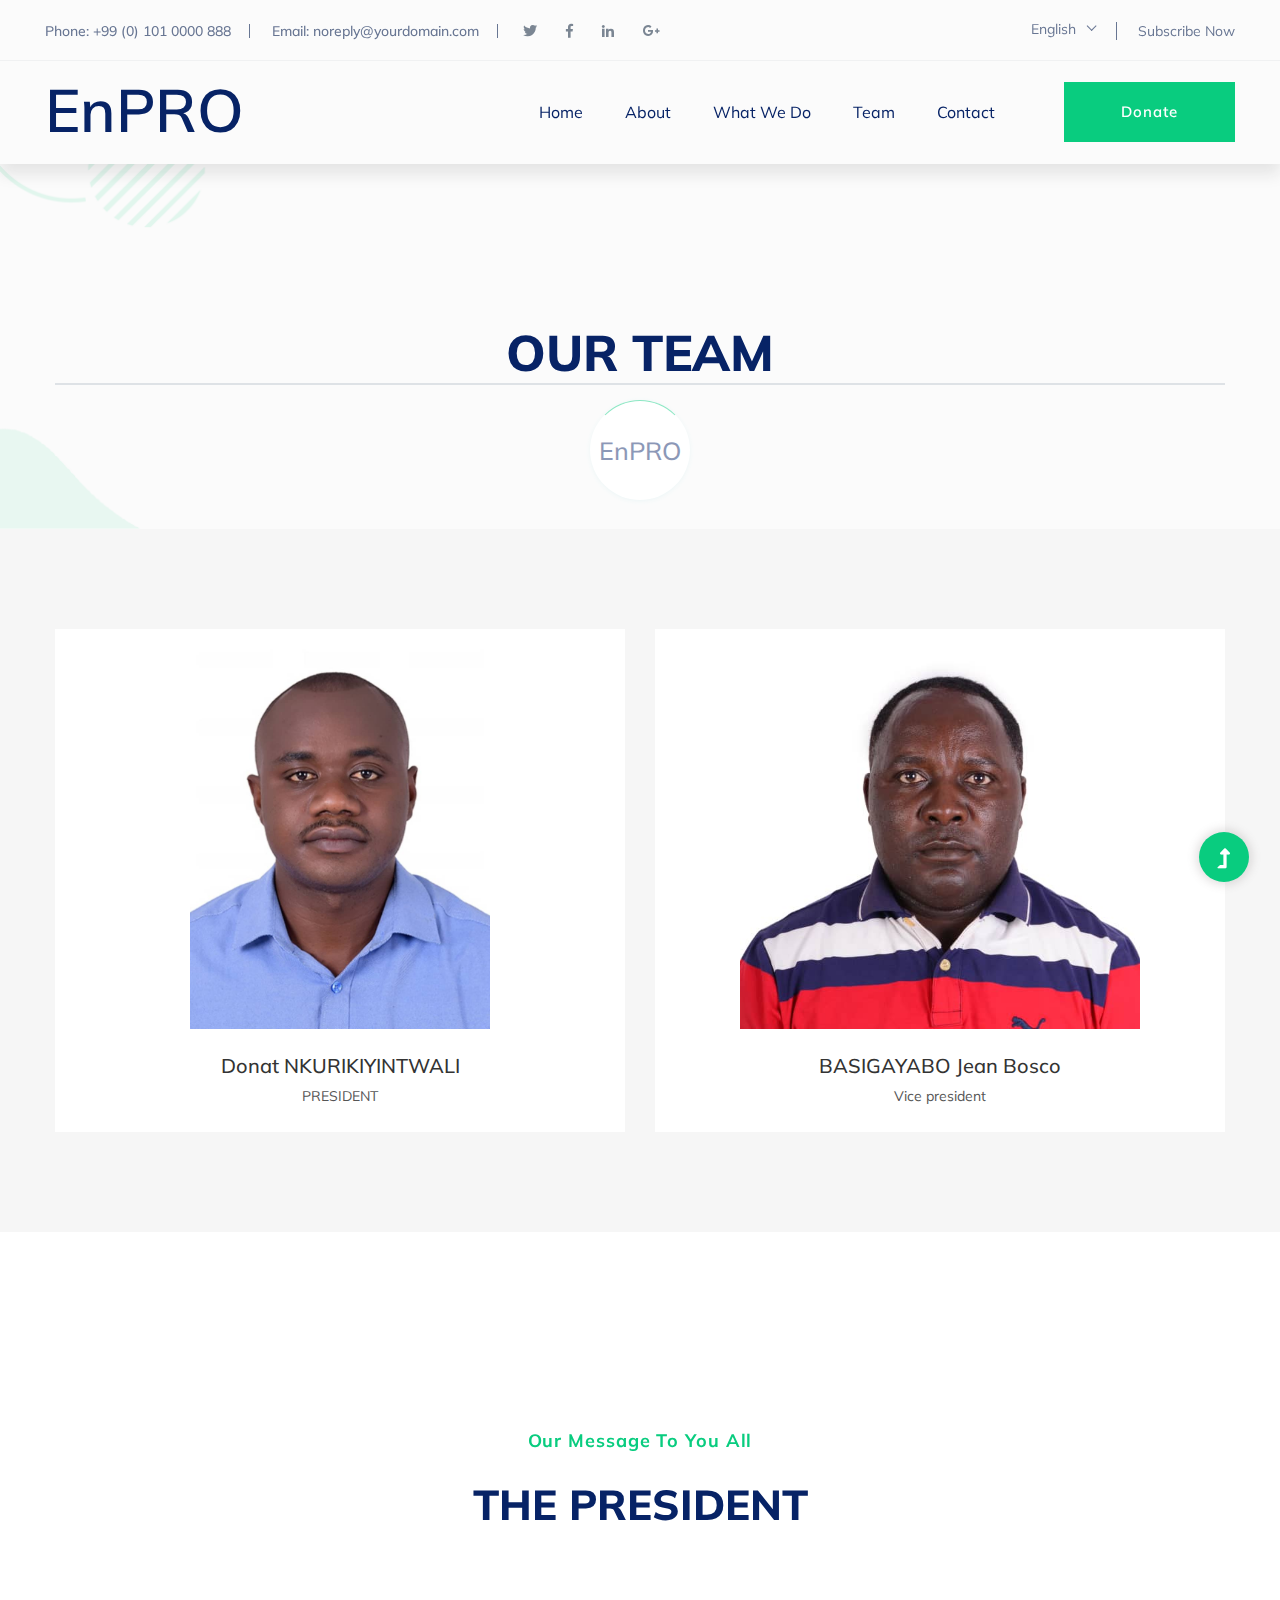
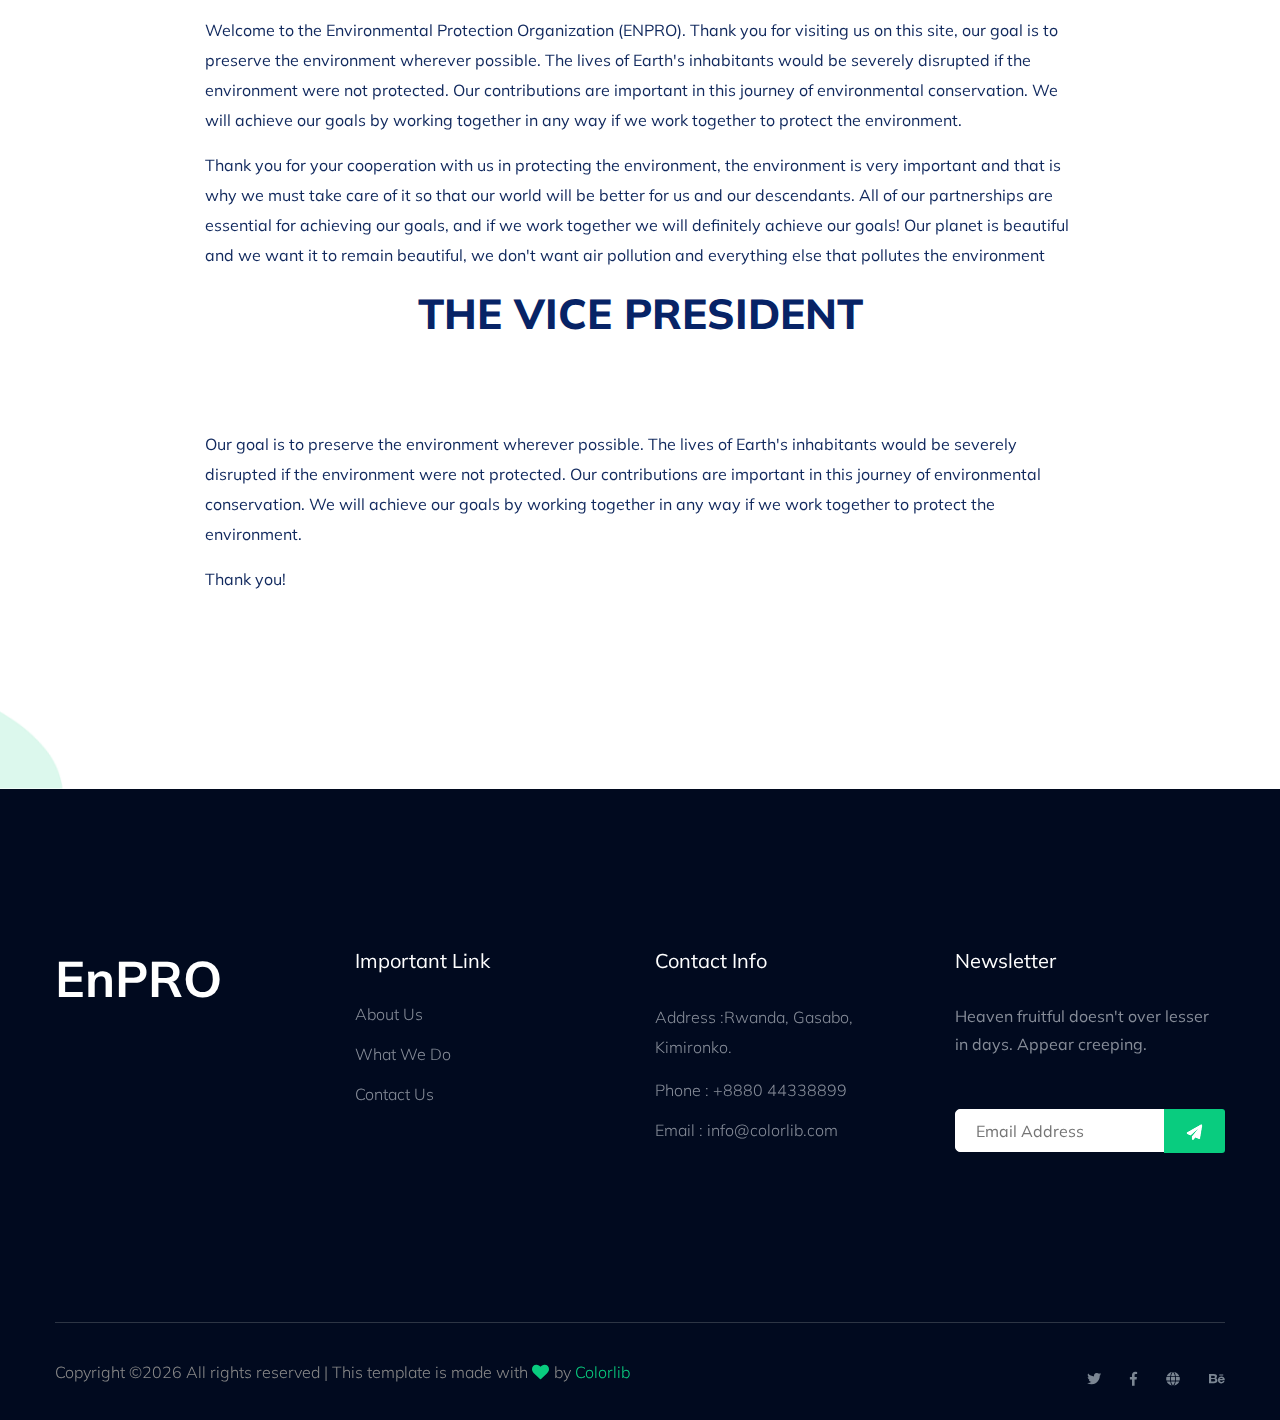
<file: events.html>
<!doctype html>
<html class="no-js" lang="zxx">
<head>
    <meta charset="utf-8">
    <meta http-equiv="x-ua-compatible" content="ie=edge">
    <title> Environmental Protection Organization</title>
    <meta name="description" content="">
    <meta name="viewport" content="width=device-width, initial-scale=1">
    <link rel="manifest" href="site.webmanifest">
    <link rel="shortcut icon" type="image/x-icon" href="assets/img/favicon.ico">

	<!-- CSS here -->
	<link rel="stylesheet" href="assets/css/bootstrap.min.css">
	<link rel="stylesheet" href="assets/css/owl.carousel.min.css">
	<link rel="stylesheet" href="assets/css/slicknav.css">
    <link rel="stylesheet" href="assets/css/flaticon.css">
    <link rel="stylesheet" href="assets/css/progressbar_barfiller.css">
    <link rel="stylesheet" href="assets/css/gijgo.css">
    <link rel="stylesheet" href="assets/css/animate.min.css">
    <link rel="stylesheet" href="assets/css/animated-headline.css">
	<link rel="stylesheet" href="assets/css/magnific-popup.css">
	<link rel="stylesheet" href="assets/css/fontawesome-all.min.css">
	<link rel="stylesheet" href="assets/css/themify-icons.css">
	<link rel="stylesheet" href="assets/css/slick.css">
	<link rel="stylesheet" href="assets/css/nice-select.css">
	<link rel="stylesheet" href="assets/css/style.css">
</head>
<body>
    <!-- ? Preloader Start -->
    <div id="preloader-active">
        <div class="preloader d-flex align-items-center justify-content-center">
            <div class="preloader-inner position-relative">
                <div class="preloader-circle"></div>
                <div class="preloader-img pere-text">
                    <h1>EnPRO</h1>
                    <!-- <img src="assets/img/logo/loder.png" alt=""> -->
                </div>
            </div>
        </div>
    </div>
    <!-- Preloader Start -->
    <header>
        <!-- Header Start -->
        <div class="header-area">
            <div class="main-header ">
                <div class="header-top d-none d-lg-block">
                    <div class="container-fluid">
                        <div class="col-xl-12">
                            <div class="row d-flex justify-content-between align-items-center">
                                <div class="header-info-left d-flex">
                                    <ul>     
                                        <li>Phone: +99 (0) 101 0000 888</li>
                                        <li>Email: noreply@yourdomain.com</li>
                                    </ul>
                                    <div class="header-social">    
                                        <ul>
                                            <li><a href="#"><i class="fab fa-twitter"></i></a></li>
                                            <li><a  href="https://www.facebook.com/sai4ull"><i class="fab fa-facebook-f"></i></a></li>
                                            <li><a href="#"><i class="fab fa-linkedin-in"></i></a></li>
                                            <li> <a href="#"><i class="fab fa-google-plus-g"></i></a></li>
                                        </ul>
                                    </div>
                                </div>
                                <div class="header-info-right d-flex align-items-center">
                                    <div class="select-this">
                                        <form action="#">
                                            <div class="select-itms">
                                                <select name="select" id="select1">
                                                    <option value="">English</option>
                                                    <option value="">Bangla</option>
                                                    <option value="">Arabic</option>
                                                    <option value="">Hindi</option>
                                                </select>
                                            </div>
                                        </form>
                                    </div>
                                    <ul class="contact-now">     
                                        <li><a href="#">Subscribe Now</a></li>
                                    </ul>
                                </div>
                            </div>
                        </div>
                    </div>
                </div>
                <div class="header-bottom  header-sticky">
                    <div class="container-fluid">
                        <div class="row align-items-center">
                            <!-- Logo -->
                            <div class="col-xl-2 col-lg-2">
                                <div class="logo">
                                    <!-- <a href="index.html"><img src="assets/img/logo/logo.png" alt=""></a> -->
                                    <a href=""><h1 class="head-logo">EnPRO</h1></a>
                                </div>
                            </div>
                            <div class="col-xl-10 col-lg-10">
                                <div class="menu-wrapper  d-flex align-items-center justify-content-end">
                                    <!-- Main-menu -->
                                    <div class="main-menu d-none d-lg-block">
                                        <nav>
                                            <ul id="navigation">                                                                                          
                                                <li><a href="index.html">Home</a></li>
                                                <li><a href="about.html">About</a></li>
                                                <li><a href="program.html">What We Do</a></li>
                                                <li><a href="events.html">Team </a></li>
                                                <!-- <li><a href="blog.html">Blog</a>
                                                    <ul class="submenu">
                                                        <li><a href="blog.html">Blog</a></li>
                                                        <li><a href="blog_details.html">Blog Details</a></li>
                                                        <li><a href="elements.html">Element</a></li>
                                                    </ul>
                                                </li> -->
                                                <li><a href="contact.html">Contact</a></li>
                                            </ul>
                                        </nav>
                                    </div>
                                    <!-- Header-btn -->
                                    <div class="header-right-btn d-none d-lg-block ml-20">
                                        <a href="contact.html" class="btn header-btn">Donate</a>
                                    </div>
                                </div>
                            </div> 
                            <!-- Mobile Menu -->
                            <div class="col-12">
                                <div class="mobile_menu d-block d-lg-none"></div>
                            </div>
                        </div>
                    </div>
                </div>
            </div>
        </div>
        <!-- Header End -->
    </header>
    <!-- header end -->
    <main>
    <!--? Hero Start -->
    <div class="slider-area2">
        <div class="slider-height2 d-flex align-items-center">
            <div class="container">
                <div class="row">
                    <div class="col-xl-12">
                        <div class="hero-cap hero-cap2 pt-20 text-center">
                            <h2>OUR TEAM</h2>
                        </div>
                        <div class="border"></div>
                    </div>
                </div>
            </div>
        </div>
    </div>
    <!-- Hero End -->
    <section class="team" id="team">
        <div class="container">
            <div class="row">
    <!-- team member -->
			<div class="col-lg-6 col-md-12 ">
				<div class="team-member text-center">
					<div class="member-photo">
						<!-- member photo -->
						<img class="team-img" src="assets\img\gallery\donat.jfif" alt="Meghna">
						<!-- /member photo -->

						<!-- member social profile -->
						<div class="mask">
							<ul class="clearfix">
								<li> phone: +250788474820 ,</li>
                                <li>E-mail:nkudone1984@gmail.com</li>
							</ul>
                            
						</div>
						<!-- /member social profile -->
					</div>

					<!-- member name & designation -->
					<div class="member-content">
						<h3> Donat NKURIKIYINTWALI </h3>
						<span>PRESIDENT</span>
					</div>
					<!-- /member name & designation -->

				</div>
			</div>

            <div class="col-lg-6 col-md-12 ">
				<div class="team-member text-center">
					<div class="member-photo">
						<!-- member photo -->
						<img class="team-img" src="assets\img\gallery\vp.jfif" alt="Meghna">
						<!-- /member photo -->

						<!-- member social profile -->
						<div class="mask">
							<ul class="clearfix">
								<li> phone:+250 788 459 685,</li>
                                <li>E-mail: jbasiga94@gmail.com</li>
							</ul>
						</div>
						<!-- /member social profile -->
					</div>

					<!-- member name & designation -->
					<div class="member-content">
						<h3>BASIGAYABO Jean Bosco</h3>
						<span>Vice president</span>
					</div>
					<!-- /member name & designation -->

				</div>
			</div>

            </div> 
        </div>
    </section>           
			<!-- end team member -->
    <!-- Featured_job_start -->
    <section class="featured-job-area section-padding30 section-bg2" data-background="assets/img/gallery/section_bg03.png">
        <div class="container">
            <div class="row justify-content-center">
                <div class="col-xl-7 col-lg-9 col-md-10 col-sm-12">
                    <!-- Section Tittle -->
                    <div class="section-tittle text-center mb-80">
                        <span>Our Message To You All</span>
                        <h2>THE PRESIDENT </h2>
                    </div>
                </div>
            </div>
            <div class="row justify-content-center">
                <div class="col-lg-9 col-md-12">
                    <!-- single-job-content -->
                    <div>
                        <p>
                            Welcome to the Environmental Protection Organization (ENPRO). Thank you for visiting us on this site, our goal is to preserve the environment wherever possible. The lives of Earth's inhabitants would be severely disrupted if the environment were not protected. Our contributions are important in this journey of environmental conservation. We will achieve our goals by working together in any way if we work together to protect the environment. 
                        </p>
                        <p>Thank you for your cooperation with us in protecting the environment, the environment is very important and that is why we must take care of it so that our world will be better for us and our descendants. All of our partnerships are essential for achieving our goals, and if we work together we will definitely achieve our goals! Our planet is beautiful and we want it to remain beautiful, we don't want air pollution and everything else that pollutes the environment</p>
                    </div>
                </div>

                <div class="section-tittle text-center mb-80">
                    <h2>THE VICE PRESIDENT</h2>
                </div>
                <div class="col-lg-9 col-md-12">
                    <!-- single-job-content -->
                    <div>
                        <p>Our goal is to preserve the environment wherever possible. The lives of Earth's inhabitants would be severely disrupted if the environment were not protected. Our contributions are important in this journey of environmental conservation. We will achieve our goals by working together in any way if we work together to protect the environment. 
                        </p>
                            
                        <p>Thank you!</p>
                    </div>
                </div>                
            </div>
        </div>
    </section>
    <!-- Featured_job_end -->
    </main>
    <footer>
        <div class="footer-wrapper section-bg2" data-background="assets/img/gallery/footer_bg.png">
            <!-- Footer Top-->
            <div class="footer-area footer-padding">
                <div class="container">
                    <div class="row d-flex justify-content-between">
                        <div class="col-xl-3 col-lg-3 col-md-4 col-sm-6">
                         <div class="single-footer-caption mb-50">
                            <div class="single-footer-caption mb-30">
                                <div class="footer-tittle">
                                   <div class="footer-logo mb-20">
                                        <h1 class="foot-logo">EnPRO</h1>
                                        <!-- <a href="index.html"><img src="assets/img/logo/logo2_footer.png" alt=""></a> -->
                                    </div>
                                </div>
                                
                            </div>
                        </div>
                    </div>
                    <div class="col-xl-3 col-lg-3 col-md-4 col-sm-5">
                        <div class="single-footer-caption mb-50">
                            <div class="footer-tittle">
                                <h4>Important Link</h4>
                                <ul>
                                    <li><a href="about.html"> About Us</a></li>
                                    <li><a href="program.html">What We Do</a></li>
                                    <li><a href="contact.html">Contact Us</a></li>
                                    <!-- <li><a href="#">Proparties</a></li> -->
                                    <!-- <li><a href="#">Support</a></li> -->
                                </ul>
                            </div>
                        </div>
                    </div>
                        <div class="col-xl-3 col-lg-3 col-md-4 col-sm-5">
                            <div class="single-footer-caption mb-50">
                                <div class="footer-tittle">
                                    <h4>Contact Info</h4>
                                    <ul>
                                        <li>
                                            <p>Address :Rwanda, Gasabo, Kimironko.</p>
                                        </li>
                                        <li><a href="#">Phone : +8880 44338899</a></li>
                                        <li><a href="#">Email : info@colorlib.com</a></li>
                                    </ul>
                                </div>

                            </div>
                        </div>
                        
                        <div class="col-xl-3 col-lg-3 col-md-4 col-sm-5">
                            <div class="single-footer-caption mb-50">
                                <div class="footer-tittle">
                                    <h4>Newsletter</h4>
                                    <div class="footer-pera footer-pera2">
                                    <p>Heaven fruitful doesn't over lesser in days. Appear creeping.</p>
                                </div>
                                <!-- Form -->
                                <div class="footer-form" >
                                    <div id="mc_embed_signup">
                                        <form target="_blank" action="https://spondonit.us12.list-manage.com/subscribe/post?u=1462626880ade1ac87bd9c93a&amp;id=92a4423d01"
                                        method="get" class="subscribe_form relative mail_part">
                                            <input type="email" name="email" id="newsletter-form-email" placeholder="Email Address"
                                            class="placeholder hide-on-focus" onfocus="this.placeholder = ''"
                                            onblur="this.placeholder = ' Email Address '">
                                            <div class="form-icon">
                                                <button type="submit" name="submit" id="newsletter-submit"
                                                class="email_icon newsletter-submit button-contactForm"><img src="assets/img/gallery/form.png" alt=""></button>
                                            </div>
                                            <div class="mt-10 info"></div>
                                        </form>
                                    </div>
                                </div>
                                </div>
                            </div>
                        </div>
                    </div>
                </div>
            </div>
            <!-- footer-bottom -->
            <div class="footer-bottom-area">
                <div class="container">
                    <div class="footer-border">
                        <div class="row d-flex justify-content-between align-items-center">
                            <div class="col-xl-10 col-lg-9 ">
                                <div class="footer-copy-right">
                                    <p><!-- Link back to Colorlib can't be removed. Template is licensed under CC BY 3.0. -->
  Copyright &copy;<script>document.write(new Date().getFullYear());</script> All rights reserved | This template is made with <i class="fa fa-heart" aria-hidden="true"></i> by <a href="https://colorlib.com" target="_blank">Colorlib</a>
  <!-- Link back to Colorlib can't be removed. Template is licensed under CC BY 3.0. --></p>
                                </div>
                            </div>
                            <div class="col-xl-2 col-lg-3">
                                <div class="footer-social f-right">
                                    <a href="#"><i class="fab fa-twitter"></i></a>
                                    <a  href="https://www.facebook.com/sai4ull"><i class="fab fa-facebook-f"></i></a>
                                    <a href="#"><i class="fas fa-globe"></i></a>
                                    <a href="#"><i class="fab fa-behance"></i></a>
                                </div>
                            </div>
                        </div>
                    </div>
                </div>
            </div>
        </div>
    </footer>

    <!-- Scroll Up -->
    <div id="back-top" >
        <a title="Go to Top" href="#"> <i class="fas fa-level-up-alt"></i></a>
    </div>

    <!-- JS here -->

    <script src="./assets/js/vendor/modernizr-3.5.0.min.js"></script>
    <!-- Jquery, Popper, Bootstrap -->
    <script src="./assets/js/vendor/jquery-1.12.4.min.js"></script>
    <script src="./assets/js/popper.min.js"></script>
    <script src="./assets/js/bootstrap.min.js"></script>
    <!-- Jquery Mobile Menu -->
    <script src="./assets/js/jquery.slicknav.min.js"></script>

    <!-- Jquery Slick , Owl-Carousel Plugins -->
    <script src="./assets/js/owl.carousel.min.js"></script>
    <script src="./assets/js/slick.min.js"></script>
    <!-- One Page, Animated-HeadLin -->
    <script src="./assets/js/wow.min.js"></script>
    <script src="./assets/js/animated.headline.js"></script>
    <script src="./assets/js/jquery.magnific-popup.js"></script>

    <!-- Date Picker -->
    <script src="./assets/js/gijgo.min.js"></script>
    <!-- Nice-select, sticky -->
    <script src="./assets/js/jquery.nice-select.min.js"></script>
    <script src="./assets/js/jquery.sticky.js"></script>
    <!-- Progress -->
    <script src="./assets/js/jquery.barfiller.js"></script>
    
    <!-- counter , waypoint,Hover Direction -->
    <script src="./assets/js/jquery.counterup.min.js"></script>
    <script src="./assets/js/waypoints.min.js"></script>
    <script src="./assets/js/jquery.countdown.min.js"></script>
    <script src="./assets/js/hover-direction-snake.min.js"></script>

    <!-- contact js -->
    <script src="./assets/js/contact.js"></script>
    <script src="./assets/js/jquery.form.js"></script>
    <script src="./assets/js/jquery.validate.min.js"></script>
    <script src="./assets/js/mail-script.js"></script>
    <script src="./assets/js/jquery.ajaxchimp.min.js"></script>
    
    <!-- Jquery Plugins, main Jquery -->	
    <script src="./assets/js/plugins.js"></script>
    <script src="./assets/js/main.js"></script>
    
    </body>
</html>
</file>
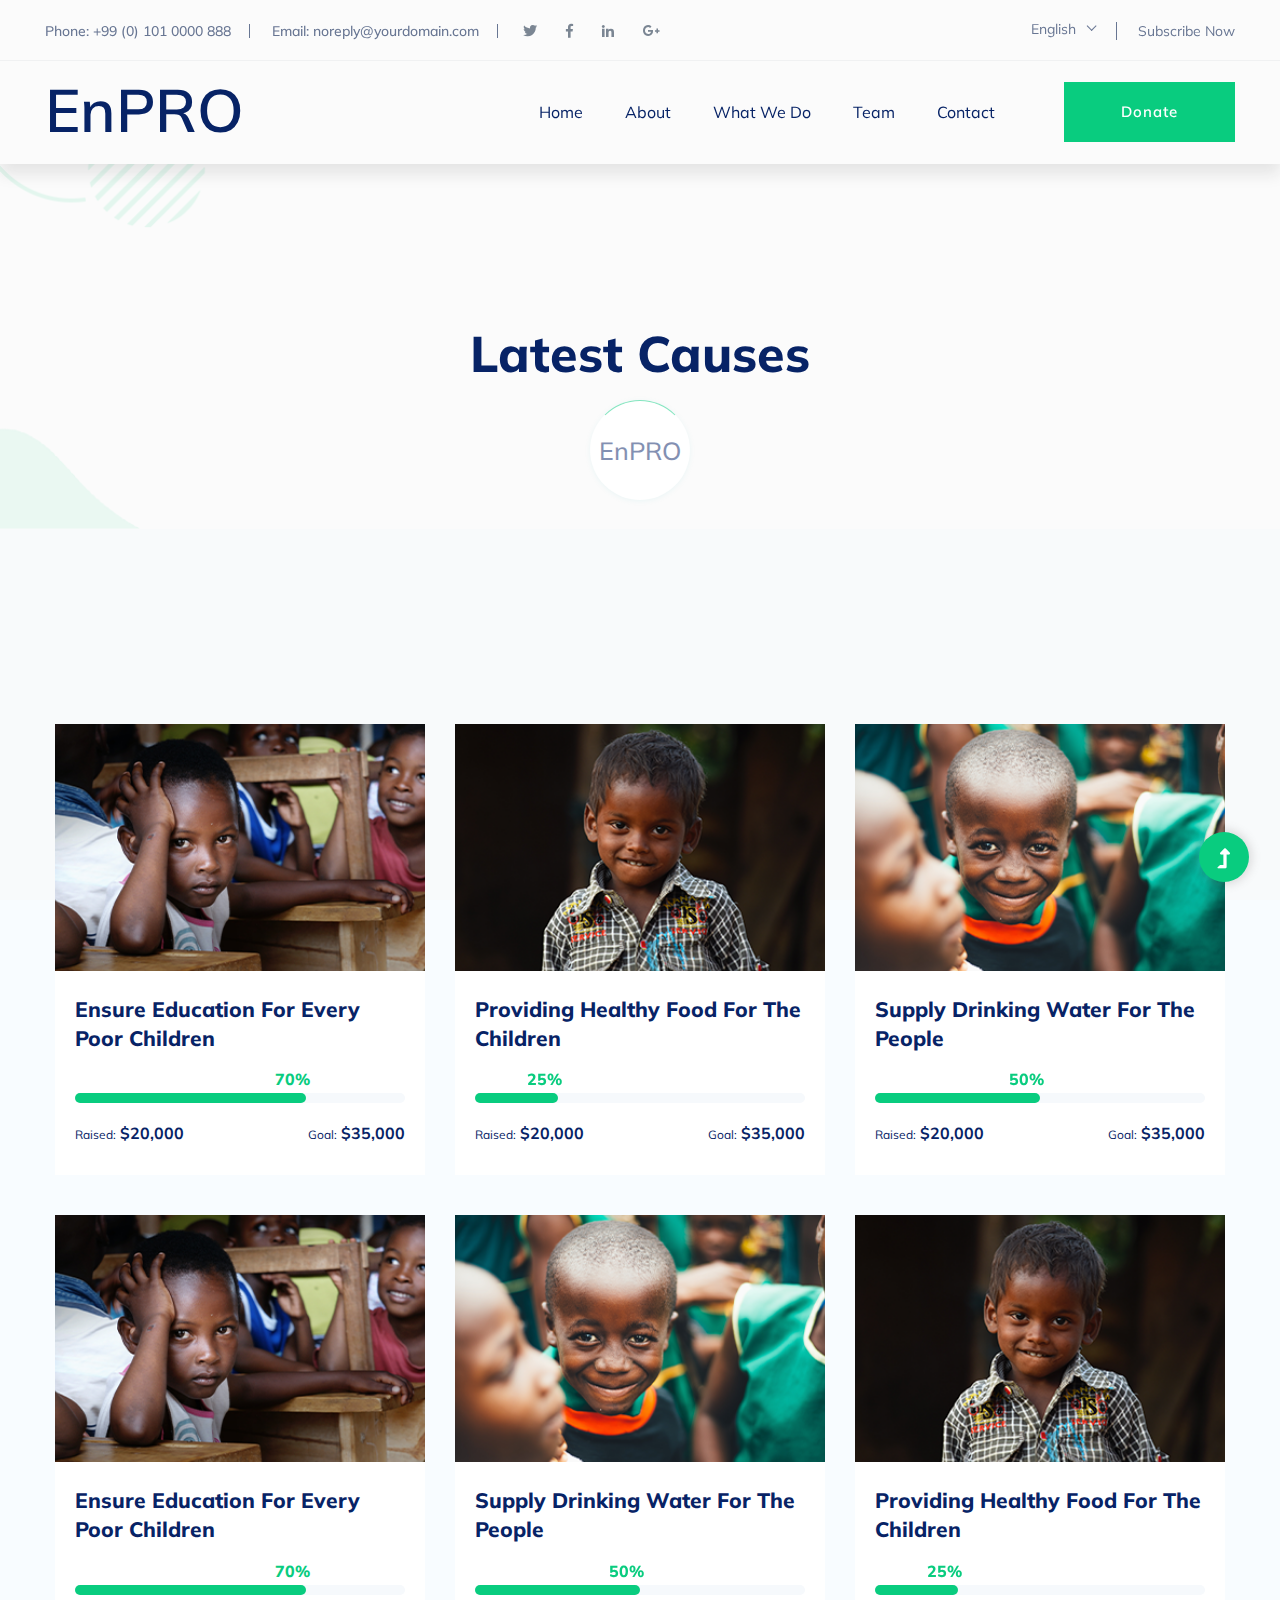
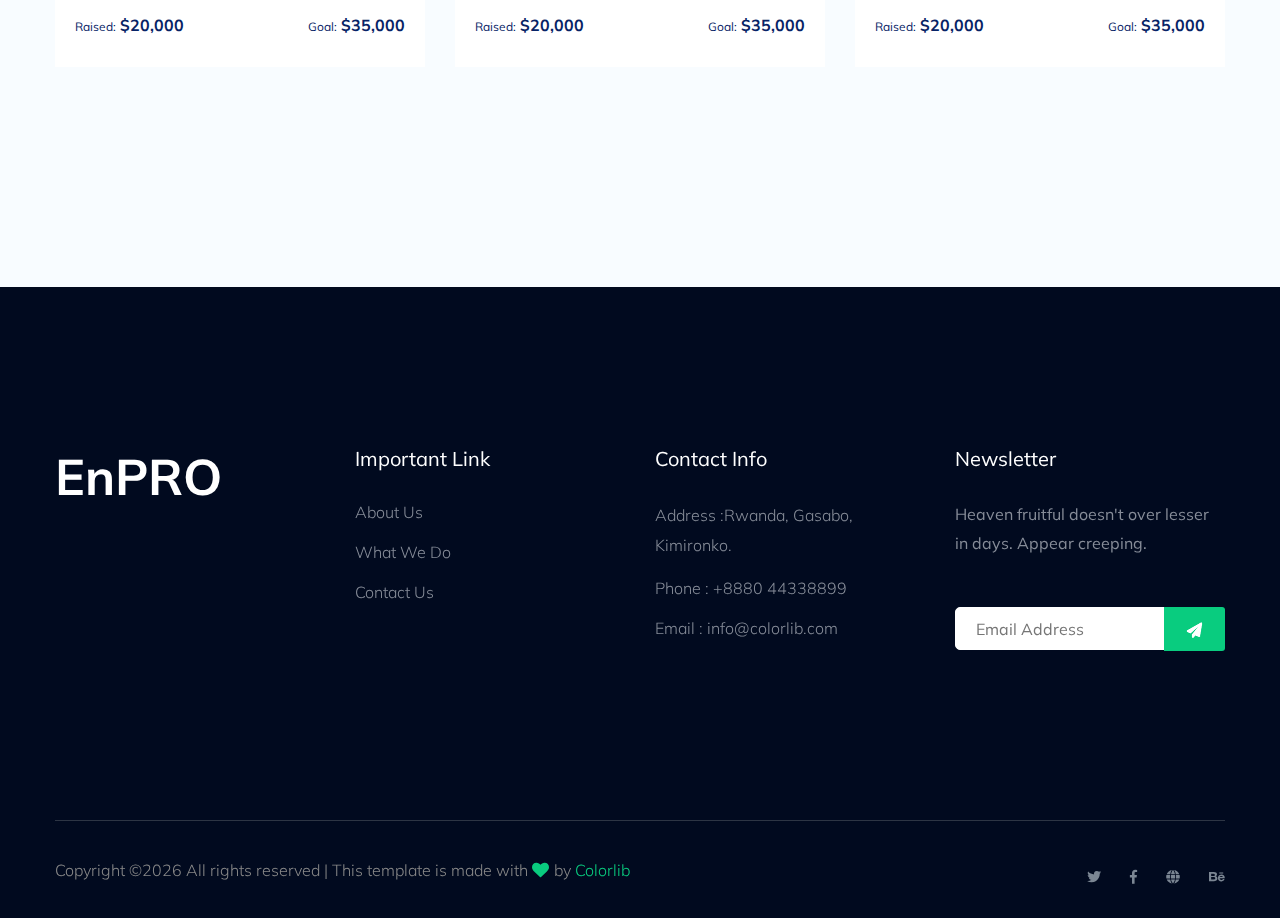
<file: program.html>
<!doctype html>
<html class="no-js" lang="zxx">
<head>
    <meta charset="utf-8">
    <meta http-equiv="x-ua-compatible" content="ie=edge">
    <title> Environmental Protection Organization</title>
    <meta name="description" content="">
    <meta name="viewport" content="width=device-width, initial-scale=1">
    <link rel="manifest" href="site.webmanifest">
    <link rel="shortcut icon" type="image/x-icon" href="assets/img/favicon.ico">

	<!-- CSS here -->
	<link rel="stylesheet" href="assets/css/bootstrap.min.css">
	<link rel="stylesheet" href="assets/css/owl.carousel.min.css">
	<link rel="stylesheet" href="assets/css/slicknav.css">
    <link rel="stylesheet" href="assets/css/flaticon.css">
    <link rel="stylesheet" href="assets/css/progressbar_barfiller.css">
    <link rel="stylesheet" href="assets/css/gijgo.css">
    <link rel="stylesheet" href="assets/css/animate.min.css">
    <link rel="stylesheet" href="assets/css/animated-headline.css">
	<link rel="stylesheet" href="assets/css/magnific-popup.css">
	<link rel="stylesheet" href="assets/css/fontawesome-all.min.css">
	<link rel="stylesheet" href="assets/css/themify-icons.css">
	<link rel="stylesheet" href="assets/css/slick.css">
	<link rel="stylesheet" href="assets/css/nice-select.css">
	<link rel="stylesheet" href="assets/css/style.css">
</head>
<body>
    <!-- ? Preloader Start -->
    <div id="preloader-active">
        <div class="preloader d-flex align-items-center justify-content-center">
            <div class="preloader-inner position-relative">
                <div class="preloader-circle"></div>
                <div class="preloader-img pere-text">
                    <h1>EnPRO</h1>
                    <!-- <img src="assets/img/logo/loder.png" alt=""> -->
                </div>
            </div>
        </div>
    </div>
    <!-- Preloader Start -->
    <header>
        <!-- Header Start -->
        <div class="header-area">
            <div class="main-header ">
                <div class="header-top d-none d-lg-block">
                    <div class="container-fluid">
                        <div class="col-xl-12">
                            <div class="row d-flex justify-content-between align-items-center">
                                <div class="header-info-left d-flex">
                                    <ul>     
                                        <li>Phone: +99 (0) 101 0000 888</li>
                                        <li>Email: noreply@yourdomain.com</li>
                                    </ul>
                                    <div class="header-social">    
                                        <ul>
                                            <li><a href="#"><i class="fab fa-twitter"></i></a></li>
                                            <li><a  href="https://www.facebook.com/sai4ull"><i class="fab fa-facebook-f"></i></a></li>
                                            <li><a href="#"><i class="fab fa-linkedin-in"></i></a></li>
                                            <li> <a href="#"><i class="fab fa-google-plus-g"></i></a></li>
                                        </ul>
                                    </div>
                                </div>
                                <div class="header-info-right d-flex align-items-center">
                                    <div class="select-this">
                                        <form action="#">
                                            <div class="select-itms">
                                                <select name="select" id="select1">
                                                    <option value="">English</option>
                                                    <option value="">Bangla</option>
                                                    <option value="">Arabic</option>
                                                    <option value="">Hindi</option>
                                                </select>
                                            </div>
                                        </form>
                                    </div>
                                    <ul class="contact-now">     
                                        <li><a href="#">Subscribe Now</a></li>
                                    </ul>
                                </div>
                            </div>
                        </div>
                    </div>
                </div>
                <div class="header-bottom  header-sticky">
                    <div class="container-fluid">
                        <div class="row align-items-center">
                            <!-- Logo -->
                            <div class="col-xl-2 col-lg-2">
                                <div class="logo">
                                    <!-- <a href="index.html"><img src="assets/img/logo/logo.png" alt=""></a> -->
                                    <a href=""><h1 class="head-logo">EnPRO</h1></a>
                                </div>
                            </div>
                            <div class="col-xl-10 col-lg-10">
                                <div class="menu-wrapper  d-flex align-items-center justify-content-end">
                                    <!-- Main-menu -->
                                    <div class="main-menu d-none d-lg-block">
                                        <nav>
                                            <ul id="navigation">                                                                                          
                                                <li><a href="index.html">Home</a></li>
                                                <li><a href="about.html">About</a></li>
                                                <li><a href="program.html">What We Do</a></li>
                                                <li><a href="events.html">Team </a></li>
                                                <!-- <li><a href="blog.html">Blog</a>
                                                    <ul class="submenu">
                                                        <li><a href="blog.html">Blog</a></li>
                                                        <li><a href="blog_details.html">Blog Details</a></li>
                                                        <li><a href="elements.html">Element</a></li>
                                                    </ul>
                                                </li> -->
                                                <li><a href="contact.html">Contact</a></li>
                                            </ul>
                                        </nav>
                                    </div>
                                    <!-- Header-btn -->
                                    <div class="header-right-btn d-none d-lg-block ml-20">
                                        <a href="contact.html" class="btn header-btn">Donate</a>
                                    </div>
                                </div>
                            </div> 
                            <!-- Mobile Menu -->
                            <div class="col-12">
                                <div class="mobile_menu d-block d-lg-none"></div>
                            </div>
                        </div>
                    </div>
                </div>
            </div>
        </div>
        <!-- Header End -->
    </header>
    <!-- header end -->
    <main>
    <!--? Hero Start -->
    <div class="slider-area2">
        <div class="slider-height2 d-flex align-items-center">
            <div class="container">
                <div class="row">
                    <div class="col-xl-12">
                        <div class="hero-cap hero-cap2 pt-20 text-center">
                            <h2>latest causes </h2>
                        </div>
                    </div>
                </div>
            </div>
        </div>
    </div>
    <!-- Hero End -->
    <!-- Our Cases Start -->
    <div class="our-cases-area section-padding30">
        <div class="container">
            <div class="row">
                <div class="col-lg-4 col-md-6 col-sm-6">
                    <div class="single-cases mb-40">
                        <div class="cases-img">
                            <img src="assets/img/gallery/case1.png" alt="">
                        </div>
                        <div class="cases-caption">
                            <h3><a href="#">Ensure Education For Every Poor Children</a></h3>
                            <!-- Progress Bar -->
                            <div class="single-skill mb-15">
                                <div class="bar-progress">
                                    <div id="bar1" class="barfiller">
                                        <div class="tipWrap">
                                            <span class="tip"></span>
                                        </div>
                                        <span class="fill" data-percentage="70"></span>
                                    </div>
                                </div>
                            </div>
                            <!-- / progress -->
                            <div class="prices d-flex justify-content-between">
                                <p>Raised:<span> $20,000</span></p>
                                <p>Goal:<span> $35,000</span></p>
                            </div>
                        </div>
                    </div>
                </div>
                <div class="col-lg-4 col-md-6 col-sm-6">
                    <div class="single-cases mb-40">
                        <div class="cases-img">
                            <img src="assets/img/gallery/case2.png" alt="">
                        </div>
                        <div class="cases-caption">
                            <h3><a href="#">Providing Healthy Food For The Children</a></h3>
                            <!-- Progress Bar -->
                            <div class="single-skill mb-15">
                                <div class="bar-progress">
                                    <div id="bar2" class="barfiller">
                                        <div class="tipWrap">
                                            <span class="tip"></span>
                                        </div>
                                        <span class="fill" data-percentage="25"></span>
                                    </div>
                                </div>
                            </div>
                            <!-- / progress -->
                            <div class="prices d-flex justify-content-between">
                                <p>Raised:<span> $20,000</span></p>
                                <p>Goal:<span> $35,000</span></p>
                            </div>
                        </div>
                    </div>
                </div>
                <div class="col-lg-4 col-md-6 col-sm-6">
                    <div class="single-cases mb-40">
                        <div class="cases-img">
                            <img src="assets/img/gallery/case3.png" alt="">
                        </div>
                        <div class="cases-caption">
                            <h3><a href="#">Supply Drinking Water For  The People</a></h3>
                            <!-- Progress Bar -->
                            <div class="single-skill mb-15">
                                <div class="bar-progress">
                                    <div id="bar3" class="barfiller">
                                        <div class="tipWrap">
                                            <span class="tip"></span>
                                        </div>
                                        <span class="fill" data-percentage="50"></span>
                                    </div>
                                </div>
                            </div>
                            <!-- / progress -->
                            <div class="prices d-flex justify-content-between">
                                <p>Raised:<span> $20,000</span></p>
                                <p>Goal:<span> $35,000</span></p>
                            </div>
                        </div>
                    </div>
                </div>
                <div class="col-lg-4 col-md-6 col-sm-6">
                    <div class="single-cases mb-40">
                        <div class="cases-img">
                            <img src="assets/img/gallery/case1.png" alt="">
                        </div>
                        <div class="cases-caption">
                            <h3><a href="#">Ensure Education For Every Poor Children</a></h3>
                            <!-- Progress Bar -->
                            <div class="single-skill mb-15">
                                <div class="bar-progress">
                                    <div id="bar4" class="barfiller">
                                        <div class="tipWrap">
                                            <span class="tip"></span>
                                        </div>
                                        <span class="fill" data-percentage="70"></span>
                                    </div>
                                </div>
                            </div>
                            <!-- / progress -->
                            <div class="prices d-flex justify-content-between">
                                <p>Raised:<span> $20,000</span></p>
                                <p>Goal:<span> $35,000</span></p>
                            </div>
                        </div>
                    </div>
                </div>
                <div class="col-lg-4 col-md-6 col-sm-6">
                    <div class="single-cases mb-40">
                        <div class="cases-img">
                            <img src="assets/img/gallery/case3.png" alt="">
                        </div>
                        <div class="cases-caption">
                            <h3><a href="#">Supply Drinking Water For  The People</a></h3>
                            <!-- Progress Bar -->
                            <div class="single-skill mb-15">
                                <div class="bar-progress">
                                    <div id="bar5" class="barfiller">
                                        <div class="tipWrap">
                                            <span class="tip"></span>
                                        </div>
                                        <span class="fill" data-percentage="50"></span>
                                    </div>
                                </div>
                            </div>
                            <!-- / progress -->
                            <div class="prices d-flex justify-content-between">
                                <p>Raised:<span> $20,000</span></p>
                                <p>Goal:<span> $35,000</span></p>
                            </div>
                        </div>
                    </div>
                </div>
                <div class="col-lg-4 col-md-6 col-sm-6">
                    <div class="single-cases mb-40">
                        <div class="cases-img">
                            <img src="assets/img/gallery/case2.png" alt="">
                        </div>
                        <div class="cases-caption">
                            <h3><a href="#">Providing Healthy Food For The Children</a></h3>
                            <!-- Progress Bar -->
                            <div class="single-skill mb-15">
                                <div class="bar-progress">
                                    <div id="bar6" class="barfiller">
                                        <div class="tipWrap">
                                            <span class="tip"></span>
                                        </div>
                                        <span class="fill" data-percentage="25"></span>
                                    </div>
                                </div>
                            </div>
                            <!-- / progress -->
                            <div class="prices d-flex justify-content-between">
                                <p>Raised:<span> $20,000</span></p>
                                <p>Goal:<span> $35,000</span></p>
                            </div>
                        </div>
                    </div>
                </div>
            </div>
        </div>
    </div>
    <!-- Our Cases End -->
    </main>
    <footer>
        <div class="footer-wrapper section-bg2" data-background="assets/img/gallery/footer_bg.png">
            <!-- Footer Top-->
            <div class="footer-area footer-padding">
                <div class="container">
                    <div class="row d-flex justify-content-between">
                        <div class="col-xl-3 col-lg-3 col-md-4 col-sm-6">
                         <div class="single-footer-caption mb-50">
                            <div class="single-footer-caption mb-30">
                                <div class="footer-tittle">
                                   <div class="footer-logo mb-20">
                                        <h1 class="foot-logo">EnPRO</h1>
                                        <!-- <a href="index.html"><img src="assets/img/logo/logo2_footer.png" alt=""></a> -->
                                    </div>
                                </div>
                                
                            </div>
                        </div>
                    </div>
                    <div class="col-xl-3 col-lg-3 col-md-4 col-sm-5">
                        <div class="single-footer-caption mb-50">
                            <div class="footer-tittle">
                                <h4>Important Link</h4>
                                <ul>
                                    <li><a href="about.html"> About Us</a></li>
                                    <li><a href="program.html">What We Do</a></li>
                                    <li><a href="contact.html">Contact Us</a></li>
                                    <!-- <li><a href="#">Proparties</a></li> -->
                                    <!-- <li><a href="#">Support</a></li> -->
                                </ul>
                            </div>
                        </div>
                    </div>
                        <div class="col-xl-3 col-lg-3 col-md-4 col-sm-5">
                            <div class="single-footer-caption mb-50">
                                <div class="footer-tittle">
                                    <h4>Contact Info</h4>
                                    <ul>
                                        <li>
                                            <p>Address :Rwanda, Gasabo, Kimironko.</p>
                                        </li>
                                        <li><a href="#">Phone : +8880 44338899</a></li>
                                        <li><a href="#">Email : info@colorlib.com</a></li>
                                    </ul>
                                </div>

                            </div>
                        </div>
                        
                        <div class="col-xl-3 col-lg-3 col-md-4 col-sm-5">
                            <div class="single-footer-caption mb-50">
                                <div class="footer-tittle">
                                    <h4>Newsletter</h4>
                                    <div class="footer-pera footer-pera2">
                                    <p>Heaven fruitful doesn't over lesser in days. Appear creeping.</p>
                                </div>
                                <!-- Form -->
                                <div class="footer-form" >
                                    <div id="mc_embed_signup">
                                        <form target="_blank" action="https://spondonit.us12.list-manage.com/subscribe/post?u=1462626880ade1ac87bd9c93a&amp;id=92a4423d01"
                                        method="get" class="subscribe_form relative mail_part">
                                            <input type="email" name="email" id="newsletter-form-email" placeholder="Email Address"
                                            class="placeholder hide-on-focus" onfocus="this.placeholder = ''"
                                            onblur="this.placeholder = ' Email Address '">
                                            <div class="form-icon">
                                                <button type="submit" name="submit" id="newsletter-submit"
                                                class="email_icon newsletter-submit button-contactForm"><img src="assets/img/gallery/form.png" alt=""></button>
                                            </div>
                                            <div class="mt-10 info"></div>
                                        </form>
                                    </div>
                                </div>
                                </div>
                            </div>
                        </div>
                    </div>
                </div>
            </div>
            <!-- footer-bottom -->
            <div class="footer-bottom-area">
                <div class="container">
                    <div class="footer-border">
                        <div class="row d-flex justify-content-between align-items-center">
                            <div class="col-xl-10 col-lg-9 ">
                                <div class="footer-copy-right">
                                    <p><!-- Link back to Colorlib can't be removed. Template is licensed under CC BY 3.0. -->
  Copyright &copy;<script>document.write(new Date().getFullYear());</script> All rights reserved | This template is made with <i class="fa fa-heart" aria-hidden="true"></i> by <a href="https://colorlib.com" target="_blank">Colorlib</a>
  <!-- Link back to Colorlib can't be removed. Template is licensed under CC BY 3.0. --></p>
                                </div>
                            </div>
                            <div class="col-xl-2 col-lg-3">
                                <div class="footer-social f-right">
                                    <a href="#"><i class="fab fa-twitter"></i></a>
                                    <a  href="https://www.facebook.com/sai4ull"><i class="fab fa-facebook-f"></i></a>
                                    <a href="#"><i class="fas fa-globe"></i></a>
                                    <a href="#"><i class="fab fa-behance"></i></a>
                                </div>
                            </div>
                        </div>
                    </div>
                </div>
            </div>
        </div>
    </footer>
    <!-- Scroll Up -->
    <div id="back-top" >
        <a title="Go to Top" href="#"> <i class="fas fa-level-up-alt"></i></a>
    </div>

    <!-- JS here -->

    <script src="./assets/js/vendor/modernizr-3.5.0.min.js"></script>
    <!-- Jquery, Popper, Bootstrap -->
    <script src="./assets/js/vendor/jquery-1.12.4.min.js"></script>
    <script src="./assets/js/popper.min.js"></script>
    <script src="./assets/js/bootstrap.min.js"></script>
    <!-- Jquery Mobile Menu -->
    <script src="./assets/js/jquery.slicknav.min.js"></script>

    <!-- Jquery Slick , Owl-Carousel Plugins -->
    <script src="./assets/js/owl.carousel.min.js"></script>
    <script src="./assets/js/slick.min.js"></script>
    <!-- One Page, Animated-HeadLin -->
    <script src="./assets/js/wow.min.js"></script>
    <script src="./assets/js/animated.headline.js"></script>
    <script src="./assets/js/jquery.magnific-popup.js"></script>

    <!-- Date Picker -->
    <script src="./assets/js/gijgo.min.js"></script>
    <!-- Nice-select, sticky -->
    <script src="./assets/js/jquery.nice-select.min.js"></script>
    <script src="./assets/js/jquery.sticky.js"></script>
    <!-- Progress -->
    <script src="./assets/js/jquery.barfiller.js"></script>
    
    <!-- counter , waypoint,Hover Direction -->
    <script src="./assets/js/jquery.counterup.min.js"></script>
    <script src="./assets/js/waypoints.min.js"></script>
    <script src="./assets/js/jquery.countdown.min.js"></script>
    <script src="./assets/js/hover-direction-snake.min.js"></script>

    <!-- contact js -->
    <script src="./assets/js/contact.js"></script>
    <script src="./assets/js/jquery.form.js"></script>
    <script src="./assets/js/jquery.validate.min.js"></script>
    <script src="./assets/js/mail-script.js"></script>
    <script src="./assets/js/jquery.ajaxchimp.min.js"></script>
    
    <!-- Jquery Plugins, main Jquery -->	
    <script src="./assets/js/plugins.js"></script>
    <script src="./assets/js/main.js"></script>
    
    </body>
</html>
</file>
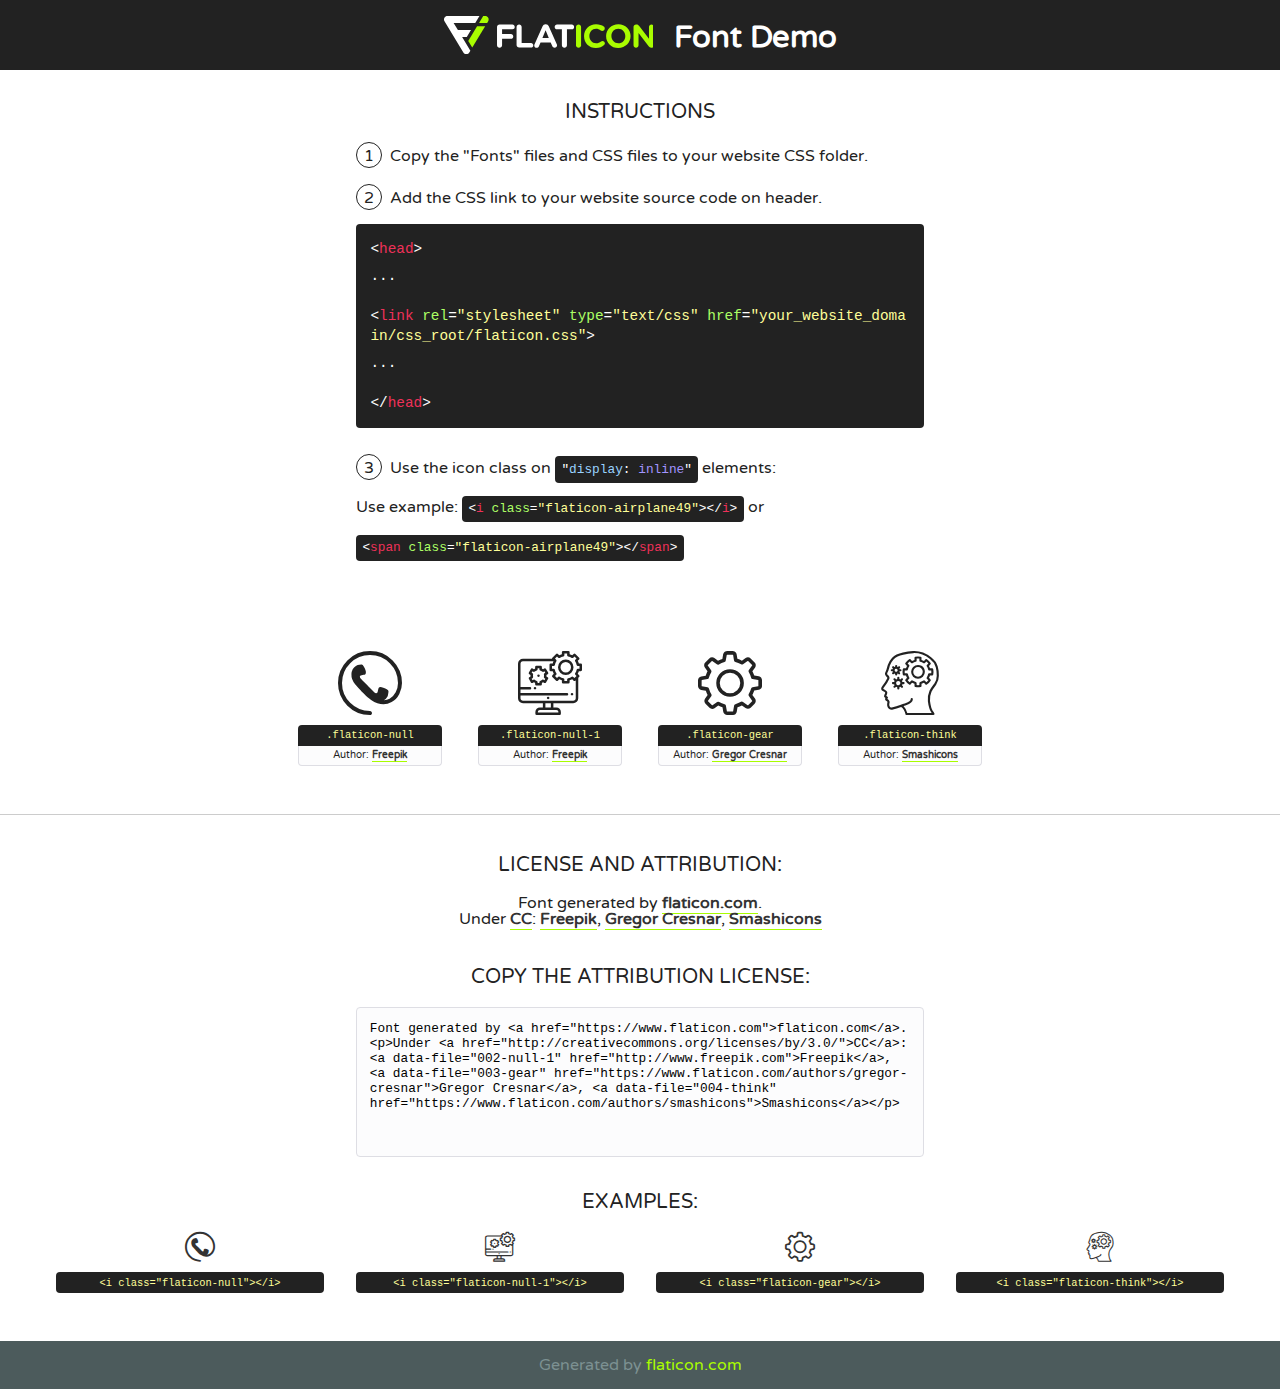
<file: assets/fonts/flaticon.html>
<!DOCTYPE html>
<!--
  Flaticon icon font: Flaticon
  Creation date: 02/06/2020 05:24
-->
<html>
<!DOCTYPE html>
<html>

<head>
    <title>Flaticon WebFont</title>
    <link href="http://fonts.googleapis.com/css?family=Varela+Round" rel="stylesheet" type="text/css" />
    <link rel="stylesheet" type="text/css" href="flaticon.css">
    <meta charset="UTF-8">
    <style>
    html, body, div, span, applet, object, iframe,
    h1, h2, h3, h4, h5, h6, p, blockquote, pre,
    a, abbr, acronym, address, big, cite, code,
    del, dfn, em, img, ins, kbd, q, s, samp,
    small, strike, strong, sub, sup, tt, var,
    b, u, i, center,
    dl, dt, dd, ol, ul, li,
    fieldset, form, label, legend,
    table, caption, tbody, tfoot, thead, tr, th, td,
    article, aside, canvas, details, embed, 
    figure, figcaption, footer, header, hgroup, 
    menu, nav, output, ruby, section, summary,
    time, mark, audio, video {
        margin: 0;
        padding: 0;
        border: 0;
        font-size: 100%;
        font: inherit;
        vertical-align: baseline;
    }
    /* HTML5 display-role reset for older browsers */
    article, aside, details, figcaption, figure, 
    footer, header, hgroup, menu, nav, section {
        display: block;
    }
    body {
        line-height: 1;
    }
    ol, ul {
        list-style: none;
    }
    blockquote, q {
        quotes: none;
    }
    blockquote:before, blockquote:after,
    q:before, q:after {
        content: '';
        content: none;
    }
    table {
        border-collapse: collapse;
        border-spacing: 0;
    }
    body {
        font-family: 'Varela Round', Helvetica, Arial, sans-serif;
        font-size: 16px;
        color: #222;
    }
    a {
        color: #333;
        border-bottom: 1px solid #a9fd00;
        font-weight: bold;
        text-decoration: none;
    }
    * {
        -moz-box-sizing: border-box;
        -webkit-box-sizing: border-box;
        box-sizing: border-box;
        margin: 0;
        padding: 0;
    }
    [class^="flaticon-"]:before, [class*=" flaticon-"]:before, [class^="flaticon-"]:after, [class*=" flaticon-"]:after {
        font-family: Flaticon;
        font-size: 30px;
        font-style: normal;
        margin-left: 20px;
        color: #333;
    }
    .wrapper {
        max-width: 600px;
        margin: auto;
        padding: 0 1em;
    }
    .title {
        font-size: 1.25em;
        text-align: center;
        margin-bottom: 1em;
        text-transform: uppercase;
    }
    header {
        text-align: center;
        background-color: #222;
        color: #fff;
        padding: 1em;
    }
    header .logo {
        width: 210px;
        height: 38px;
        display: inline-block;
        vertical-align: middle;
        margin-right: 1em;
        border: none;
    }
    header strong {
        font-size: 1.95em;
        font-weight: bold;
        vertical-align: middle;
        margin-top: 5px;
        display: inline-block;
    }
    .demo {
        margin: 2em auto;
        line-height: 1.25em;
    }
    .demo ul li {
        margin-bottom: 1em;
    }
    .demo ul li .num {
        color: #222;
        border-radius: 20px;
        display: inline-block;
        width: 26px;
        padding: 3px;
        height: 26px;
        text-align: center;
        margin-right: 0.5em;
        border: 1px solid #222;
    }
    .demo ul li code {
        background-color: #222;
        border-radius: 4px;
        padding: 0.25em 0.5em;
        display: inline-block;
        color: #fff;
        font-family: Consolas,Monaco,Lucida Console,Liberation Mono,DejaVu Sans Mono,Bitstream Vera Sans Mono,Courier New, monospace;
        font-weight: lighter;
        margin-top: 1em;
        font-size: 0.8em;
        word-break: break-all;
    }
    .demo ul li code.big {
        padding: 1em;
        font-size: 0.9em;
    }
    .demo ul li code .red {
        color: #EF3159;
    }
    .demo ul li code .green {
        color: #ACFF65;
    }
    .demo ul li code .yellow {
        color: #FFFF99;
    }
    .demo ul li code .blue {
        color: #99D3FF;
    }
    .demo ul li code .purple {
        color: #A295FF;
    }
    .demo ul li code .dots {
        margin-top: 0.5em;
        display: block;
    }
    #glyphs {
        border-bottom: 1px solid #ccc;
        padding: 2em 0;
        text-align: center;
    }
    .glyph {
        display: inline-block;
        width: 9em;
        margin: 1em;
        text-align: center;
        vertical-align: top;
        background: #FFF;
    }
    .glyph .glyph-icon {
        padding: 10px;
        display: block;
        font-family:"Flaticon";
        font-size: 64px;
        line-height: 1;
    }
    .glyph .glyph-icon:before {
        font-size: 64px;
        color: #222;
        margin-left: 0;
    }
    .class-name {
        font-size: 0.65em;
        background-color: #222;
        color: #fff;
        border-radius: 4px 4px 0 0;
        padding: 0.5em;
        color: #FFFF99;
        font-family: Consolas,Monaco,Lucida Console,Liberation Mono,DejaVu Sans Mono,Bitstream Vera Sans Mono,Courier New, monospace;
    }
    .author-name {
        font-size: 0.6em;
        background-color: #fcfcfd;
        border: 1px solid #DEDEE4;
        border-top: 0;
        border-radius: 0 0 4px 4px;
        padding: 0.5em;
    }
    .class-name:last-child {
        font-size: 10px;
        color:#888;
    }
    .class-name:last-child a {
        font-size: 10px;
        color:#555;
    }
    .class-name:last-child a:hover {
        color:#a9fd00;
    }
    .glyph > input {
        display: block;
        width: 100px;
        margin: 5px auto;
        text-align: center;
        font-size: 12px;
        cursor: text;
    }
    .glyph > input.icon-input {
        font-family:"Flaticon";
        font-size: 16px;
        margin-bottom: 10px;
    }
    .attribution .title {
        margin-top: 2em;
    }
    .attribution textarea {
        background-color: #fcfcfd;
        padding: 1em;
        border: none;
        box-shadow: none;
        border: 1px solid #DEDEE4;
        border-radius: 4px;
        resize: none;
        width: 100%;
        height: 150px;
        font-size: 0.8em;
        font-family: Consolas,Monaco,Lucida Console,Liberation Mono,DejaVu Sans Mono,Bitstream Vera Sans Mono,Courier New, monospace;
        -webkit-appearance: none;
    }
    .iconsuse {
        margin: 2em auto;
        text-align: center;
        max-width: 1200px;
    }
    .iconsuse:after {
        content: '';
        display: table;
        clear: both;
    }
    .iconsuse .image {
        float: left;
        width: 25%;
        padding: 0 1em;
    }
    .iconsuse .image p {
        margin-bottom: 1em;
    }
    .iconsuse .image span {
        display: block;
        font-size: 0.65em;
        background-color: #222;
        color: #fff;
        border-radius: 4px;
        padding: 0.5em;
        color: #FFFF99;
        margin-top: 1em;
        font-family: Consolas,Monaco,Lucida Console,Liberation Mono,DejaVu Sans Mono,Bitstream Vera Sans Mono,Courier New, monospace;
    }
    #footer {
        text-align: center;
        background-color: #4C5B5C;
        color: #7c9192;
        padding: 1em;
    }
    #footer a {
        border: none;
        color: #a9fd00;
        font-weight: normal;
    }
    @media (max-width: 960px) {
        .iconsuse .image {
            width: 50%;
        }
    }
    @media (max-width: 560px) {
        .iconsuse .image {
            width: 100%;
        }
    }
    </style>
</head>

<body class="characters-off">

    <header>
        <a href="https://www.flaticon.com" target="_blank" class="logo">
            <svg version="1.1" xmlns="http://www.w3.org/2000/svg" xmlns:xlink="http://www.w3.org/1999/xlink" xmlns:a="http://ns.adobe.com/AdobeSVGViewerExtensions/3.0/" viewBox="0 0 560.875 102.036" enable-background="new 0 0 560.875 102.036" xml:space="preserve">
                <defs>
                </defs>
                <g>
                    <g class="letters">
                        <path fill="#ffffff" d="M141.596,29.675c0-3.777,2.985-6.767,6.764-6.767h34.438c3.426,0,6.15,2.728,6.15,6.15
                        c0,3.43-2.724,6.149-6.15,6.149h-27.674v13.091h23.719c3.429,0,6.151,2.724,6.151,6.15c0,3.43-2.723,6.149-6.151,6.149h-23.719
                        v17.574c0,3.773-2.986,6.761-6.764,6.761c-3.779,0-6.764-2.989-6.764-6.761V29.675z"></path>
                        <path fill="#ffffff" d="M193.844,29.149c0-3.781,2.985-6.767,6.764-6.767c3.776,0,6.763,2.985,6.763,6.767v42.957h25.039
                        c3.426,0,6.149,2.726,6.149,6.153c0,3.425-2.723,6.15-6.149,6.15h-31.802c-3.779,0-6.764-2.986-6.764-6.768V29.149z"></path>
                        <path fill="#ffffff" d="M241.891,75.71l21.438-48.407c1.492-3.341,4.215-5.357,7.906-5.357h0.792
                        c3.686,0,6.323,2.017,7.815,5.357l21.439,48.407c0.436,0.967,0.701,1.845,0.701,2.723c0,3.602-2.809,6.501-6.414,6.501
                        c-3.161,0-5.269-1.845-6.499-4.655l-4.132-9.661h-27.059l-4.301,10.102c-1.144,2.631-3.426,4.214-6.237,4.214
                        c-3.517,0-6.24-2.81-6.24-6.325C241.1,77.64,241.451,76.677,241.891,75.71z M279.932,58.666l-8.521-20.297l-8.526,20.297H279.932
                        z"></path>
                        <path fill="#ffffff" d="M314.864,35.387H301.86c-3.429,0-6.239-2.813-6.239-6.238c0-3.429,2.811-6.24,6.239-6.24h39.533
                        c3.426,0,6.237,2.811,6.237,6.24c0,3.425-2.811,6.238-6.237,6.238h-13.001v42.785c0,3.773-2.99,6.761-6.764,6.761
                        c-3.779,0-6.764-2.989-6.764-6.761V35.387z"></path>
                        <path fill="#A9FD00" d="M352.615,29.149c0-3.781,2.985-6.767,6.767-6.767c3.774,0,6.761,2.985,6.761,6.767v49.024
                        c0,3.773-2.987,6.761-6.761,6.761c-3.781,0-6.767-2.989-6.767-6.761V29.149z"></path>
                        <path fill="#A9FD00" d="M374.132,53.836v-0.179c0-17.481,13.178-31.801,32.065-31.801c9.22,0,15.459,2.458,20.557,6.238
                        c1.402,1.054,2.637,2.985,2.637,5.357c0,3.692-2.985,6.59-6.681,6.59c-1.845,0-3.071-0.702-4.044-1.319
                        c-3.776-2.813-7.729-4.393-12.562-4.393c-10.364,0-17.831,8.611-17.831,19.154v0.173c0,10.542,7.291,19.329,17.831,19.329
                        c5.715,0,9.492-1.756,13.359-4.834c1.049-0.874,2.458-1.491,4.039-1.491c3.429,0,6.325,2.813,6.325,6.236
                        c0,2.106-1.056,3.78-2.282,4.834c-5.539,4.834-12.036,7.733-21.878,7.733C387.572,85.464,374.132,71.493,374.132,53.836z"></path>
                        <path fill="#A9FD00" d="M433.009,53.836v-0.179c0-17.481,13.79-31.801,32.766-31.801c18.981,0,32.592,14.143,32.592,31.628v0.173
                        c0,17.483-13.785,31.807-32.769,31.807C446.625,85.464,433.009,71.32,433.009,53.836z M484.224,53.836v-0.179
                        c0-10.539-7.725-19.326-18.626-19.326c-10.893,0-18.449,8.611-18.449,19.154v0.173c0,10.542,7.73,19.329,18.626,19.329
                        C476.676,72.986,484.224,64.378,484.224,53.836z"></path>
                        <path fill="#A9FD00" d="M506.233,29.321c0-3.774,2.99-6.763,6.767-6.763h1.401c3.252,0,5.183,1.583,7.029,3.953l26.093,34.265
                        V29.059c0-3.692,2.99-6.677,6.681-6.677c3.683,0,6.671,2.985,6.671,6.677v48.934c0,3.78-2.987,6.765-6.764,6.765h-0.436
                        c-3.257,0-5.188-1.581-7.034-3.953l-27.056-35.492v32.944c0,3.687-2.985,6.676-6.678,6.676c-3.683,0-6.673-2.989-6.673-6.676
                        V29.321z"></path>
                    </g>
                    <g class="insignia">
                        <path fill="#ffffff" d="M48.372,56.137h12.517l11.156-18.537H37.186L25.688,18.539h57.825L94.668,0H9.271
                        C5.925,0,2.842,1.801,1.198,4.716c-1.644,2.907-1.593,6.482,0.134,9.343l50.38,83.501c1.678,2.781,4.689,4.476,7.938,4.476
                        c3.246,0,6.257-1.695,7.935-4.476l2.898-4.804L48.372,56.137z"></path>
                        <g class="i">
                            <path fill="#A9FD00" d="M93.575,18.539h0.031v0.004l21.652,0.004l2.705-4.488c1.727-2.861,1.778-6.436,0.133-9.343
                            C116.454,1.801,113.371,0,110.026,0h-5.294L93.575,18.539z"></path>
                            <polygon fill="#A9FD00" points="88.291,27.356 64.725,66.486 75.519,84.404 109.942,27.356"></polygon>
                        </g>
                    </g>
                </g>
            </svg>
        </a>
        <strong>Font Demo</strong>
    </header>


    <section class="demo wrapper">

        <p class="title">Instructions</p>

        <ul>
            <li>
                <span class="num">1</span>Copy the "Fonts" files and CSS files to your website CSS folder.
            </li>
            <li>
                <span class="num">2</span>Add the CSS link to your website source code on header.
                <code class="big">
                    &lt;<span class="red">head</span>&gt;
                    <br/><span class="dots">...</span>
                    <br/>&lt;<span class="red">link</span> <span class="green">rel</span>=<span class="yellow">"stylesheet"</span> <span class="green">type</span>=<span class="yellow">"text/css"</span> <span class="green">href</span>=<span class="yellow">"your_website_domain/css_root/flaticon.css"</span>&gt;
                    <br/><span class="dots">...</span>
                    <br/>&lt;/<span class="red">head</span>&gt;
                </code>
            </li>

            <li>
                <p>
                    <span class="num">3</span>Use the icon class on <code>"<span class="blue">display</span>:<span class="purple"> inline</span>"</code> elements:
                    <br />
                    Use example: <code>&lt;<span class="red">i</span> <span class="green">class</span>=<span class="yellow">&quot;flaticon-airplane49&quot;</span>&gt;&lt;/<span class="red">i</span>&gt;</code> or <code>&lt;<span class="red">span</span> <span class="green">class</span>=<span class="yellow">&quot;flaticon-airplane49&quot;</span>&gt;&lt;/<span class="red">span</span>&gt;</code>
            </li>
        </ul>

    </section>




   <section id="glyphs">          
    
      
        <div class="glyph"><div class="glyph-icon flaticon-null"></div>
            <div class="class-name">.flaticon-null</div>
            <div class="author-name">Author: <a data-file="001-null" href="http://www.freepik.com">Freepik</a> </div> 
        </div>        
        
        <div class="glyph"><div class="glyph-icon flaticon-null-1"></div>
            <div class="class-name">.flaticon-null-1</div>
            <div class="author-name">Author: <a data-file="002-null-1" href="http://www.freepik.com">Freepik</a> </div> 
        </div>        
        
        <div class="glyph"><div class="glyph-icon flaticon-gear"></div>
            <div class="class-name">.flaticon-gear</div>
            <div class="author-name">Author: <a data-file="003-gear" href="https://www.flaticon.com/authors/gregor-cresnar">Gregor Cresnar</a> </div> 
        </div>        
        
        <div class="glyph"><div class="glyph-icon flaticon-think"></div>
            <div class="class-name">.flaticon-think</div>
            <div class="author-name">Author: <a data-file="004-think" href="https://www.flaticon.com/authors/smashicons">Smashicons</a> </div> 
        </div>        
        

    </section>



    <section class="attribution wrapper"   style="text-align:center;">

      <div class="title">License and attribution:</div><div class="attrDiv">Font generated by <a href="https://www.flaticon.com">flaticon.com</a>. <div><p>Under <a href="http://creativecommons.org/licenses/by/3.0/">CC</a>: <a data-file="002-null-1" href="http://www.freepik.com">Freepik</a>, <a data-file="003-gear" href="https://www.flaticon.com/authors/gregor-cresnar">Gregor Cresnar</a>, <a data-file="004-think" href="https://www.flaticon.com/authors/smashicons">Smashicons</a></p>  </div>
      </div>
      <div class="title">Copy the Attribution License:</div>

    <textarea onclick="this.focus();this.select();">Font generated by &lt;a href=&quot;https://www.flaticon.com&quot;&gt;flaticon.com&lt;/a&gt;. <p>Under <a href="http://creativecommons.org/licenses/by/3.0/">CC</a>: <a data-file="002-null-1" href="http://www.freepik.com">Freepik</a>, <a data-file="003-gear" href="https://www.flaticon.com/authors/gregor-cresnar">Gregor Cresnar</a>, <a data-file="004-think" href="https://www.flaticon.com/authors/smashicons">Smashicons</a></p>  
     </textarea>

    </section>

    <section class="iconsuse">

          <div class="title">Examples:</div>            
             
            <div class="image">
                <p>
                    <i class="glyph-icon flaticon-null"></i> 
                    <span>&lt;i class=&quot;flaticon-null&quot;&gt;&lt;/i&gt;</span>
                </p>
            </div>
            
            <div class="image">
                <p>
                    <i class="glyph-icon flaticon-null-1"></i> 
                    <span>&lt;i class=&quot;flaticon-null-1&quot;&gt;&lt;/i&gt;</span>
                </p>
            </div>
            
            <div class="image">
                <p>
                    <i class="glyph-icon flaticon-gear"></i> 
                    <span>&lt;i class=&quot;flaticon-gear&quot;&gt;&lt;/i&gt;</span>
                </p>
            </div>
            
            <div class="image">
                <p>
                    <i class="glyph-icon flaticon-think"></i> 
                    <span>&lt;i class=&quot;flaticon-think&quot;&gt;&lt;/i&gt;</span>
                </p>
            </div>
                       
        </div>
                            
    </section>

<div id="footer">
    <div>Generated by <a href="https://www.flaticon.com">flaticon.com</a>
    </div>
</div>



</body>
</html>
</file>
<file: assets/css/flaticon.css>
/*
  	Flaticon icon font: Flaticon
  	Creation date: 02/06/2020 05:24
  	*/

@font-face {
  font-family: "Flaticon";
  src: url("../fonts/Flaticon.eot");
  src: url("../fonts/Flaticon.eot?#iefix") format("embedded-opentype"),
       url("../fonts/Flaticon.woff2") format("woff2"),
       url("../fonts/Flaticon.woff") format("woff"),
       url("../fonts/Flaticon.ttf") format("truetype"),
       url("../fonts/Flaticon.svg#Flaticon") format("svg");
  font-weight: normal;
  font-style: normal;
}

@media screen and (-webkit-min-device-pixel-ratio:0) {
  @font-face {
    font-family: "Flaticon";
    src: url("../fonts/Flaticon.svg#Flaticon") format("svg");
  }
}

[class^="flaticon-"]:before, [class*=" flaticon-"]:before,
[class^="flaticon-"]:after, [class*=" flaticon-"]:after {   
  font-family: Flaticon;
font-style: normal;
}

.flaticon-null:before { content: "\f100"; }
.flaticon-null-1:before { content: "\f101"; }
.flaticon-gear:before { content: "\f102"; }
.flaticon-think:before { content: "\f103"; }
</file>
<file: assets/css/progressbar_barfiller.css>
/* Custom Code skills */
.single-skill{
  display: flex;
}

.single-skill span {
	color: #79838b;
	font-size: 13px;
	font-weight: 300;
	letter-spacing: 0;
	margin-bottom: 14px;
	display: block;
}
.single-skill .bar-progress {
	width: 100%;
}
.single-skill .bar-title {
  width: 20%;
  margin-bottom: 19px;
}

.skills-content {
  padding-top: 200px;
  padding-left: 70px;
}

.skills-shape-bg {
  height: 651px;
  width: 868px;
  position: absolute;
  content: "";
  border: 2px solid #4d4d4d;
  left: 40%;
  top: 255px;
}

.skills-shape-bg::before {
  position: absolute;
  content: "";
  height: 465px;
  width: 300px;
  border: 2px solid #4d4d4d;
  left: -35%;
  top: 50%;
  transform: translateY(-50%);
  border-right: 0;
}



/* Default */
.barfiller {
	width: 100%;
	height: 10px;
	background: #f6f9fc;
  position: relative;
  border-radius: 5px;
}

.barfiller .fill {
  display: block;
  position: relative;
  width: 0px;
  height: 100%;
  background: #333;
  z-index: 1;
  border-radius: 5px;
}

.barfiller .tipWrap { display: none; }

.barfiller .tip {
  margin-top: -28px;
  padding: 2px 4px;
  font-size: 16px;
  color: #09cc7f;
  left: 0px;
  position: absolute;
  z-index: 2;
  background: transparent;
  font-weight: 800;
}

.barfiller .tip:after {
  border: solid;
  border-color: rgba(0,0,0,.8) transparent;
  border-width: 6px 6px 0 6px;
  content: "";
  display: block;
  position: absolute;
  left: 9px;
  top: 100%;
  z-index: 9;
  display: none;
  
}
</file>
<file: assets/css/gijgo.css>
.gj-button {
    background-color: #f5f5f5;
    border: 1px solid #ddd;
    color: #000;
    border-radius: 3px;
    padding: 6px 10px;
    cursor: pointer;
}

.gj-unselectable {
    -webkit-touch-callout: none;
    -webkit-user-select: none;
    -khtml-user-select: none;
    -moz-user-select: none;
    -ms-user-select: none;
    user-select: none;
}

.gj-row {
    display: -webkit-box;
    display: -ms-flexbox;
    display: flex;
    -ms-flex-wrap: wrap;
    flex-wrap: wrap;
}

.gj-margin-left-5 {
    margin-left: 5px;
}

.gj-margin-left-10 {
    margin-left: 10px;
}

.gj-width-full {
    width: 100%;
}

.gj-cursor-pointer {
    cursor: pointer;
}

.gj-text-align-center {
    text-align: center;
}

.gj-font-size-16 {
    font-size: 16px;
}

.gj-hidden {
    display: none;
}

/** Material Design */
.gj-button-md {
    background: 0 0;
    border: none;
    border-radius: 2px;
    color: rgba(0, 0, 0, 0.87);
    position: relative;
    height: 36px;
    margin: 0;
    min-width: 64px;
    padding: 0 16px;
    display: inline-block;
    font-family: "Roboto","Helvetica","Arial",sans-serif;
    font-size: 1rem;
    font-weight: 500;
    text-transform: uppercase;
    letter-spacing: 0;
    overflow: hidden;
    will-change: box-shadow;
    transition: box-shadow .2s cubic-bezier(.4,0,1,1),background-color .2s cubic-bezier(.4,0,.2,1),color .2s cubic-bezier(.4,0,.2,1);
    outline: none;
    cursor: pointer;
    text-decoration: none;
    text-align: center;
    line-height: 36px;
    vertical-align: middle;
    overflow: hidden;
    -webkit-user-select: none;
    -moz-user-select: none;
    -ms-user-select: none;
    user-select: none;
}

.gj-button-md:hover {
    background-color: rgba(158,158,158,.2);
}

.gj-button-md:disabled {
    color: rgba(0,0,0,.26);
    background: 0 0;
}

.gj-button-md .material-icons,
.gj-button-md .gj-icon {
    vertical-align: middle;
    /*font-size: 1.3rem;
    margin-right: 4px;*/
}

.gj-button-md.gj-button-md-icon {
    width: 24px;
    height: 31px;
    min-width: 24px;
    padding: 0px;
    display: table;
}

.gj-button-md.gj-button-md-icon .material-icons,
.gj-button-md.gj-button-md-icon .gj-icon {
    display: table-cell;
    margin-right: 0px;
    width: 24px;
    height: 24px;
}

.gj-button-md.active {
    background-color: rgba(158,158,158,.4);
}

.gj-button-md-group {
    position: relative;
    display: inline-block;
    vertical-align: middle;
}
.gj-textbox-md {
	/* border: none; */
	/* border-bottom: 1px solid rgba(0,0,0,.42); */
	display: block;
	font-family: "Helvetica","Arial",sans-serif;
	font-size: 16px;
	line-height: 16px;
	/* padding: 4px 0px; */
	margin: 0;
	/* width: 100%; */
	background: 0 0;
	/* text-align: ; */
	color: rgba(0,0,0,.87);
	padding-left: 44px;
	border: 1px solid #dca73a;
	/* padding: 15px 15px; */
	/* text-align: center; */
	width: 177px;
	height: 55px;
	border-radius: 5px;
}
.gj-textbox-md:focus,
.gj-textbox-md:active {
    /* border-bottom: 2px solid rgba(0,0,0,.42); */
    outline: none;
}

.gj-textbox-md::placeholder {
    color: #8e8e8e;
}

.gj-textbox-md:-ms-input-placeholder {
    color: #8e8e8e;
}

.gj-textbox-md::-ms-input-placeholder {
    color: #8e8e8e;
}

.gj-md-spacer-24 {
    min-width: 24px;
    width: 24px;
    display: inline-block;
}

.gj-md-spacer-32 {
    min-width: 32px;
    width: 32px;
    display: inline-block;
}

.gj-modal {
    position: fixed;
    top: 0;
    right: 0;
    bottom: 0;
    left: 0;
    z-index: 1203;
    display: none;
    overflow: hidden;
    -webkit-overflow-scrolling: touch;
    outline: 0;
    background-color: rgba(0, 0, 0, 0.54118);
    transition: 200ms ease opacity;
    will-change: opacity;
}

/* List */
ul.gj-list li [data-role="wrapper"] {
    display: table;
    width: 100%;
}

ul.gj-list li [data-role="checkbox"] {
    display: table-cell;
    vertical-align:middle;
    text-align:center;
}

ul.gj-list li [data-role="image"] {
    display: table-cell;
    vertical-align:middle;
    text-align:center;
}

ul.gj-list li [data-role="display"] {
    display: table-cell;
    vertical-align:middle;
    cursor: pointer;
}

ul.gj-list li [data-role="display"]:empty:before {
  content: "\200b"; /* unicode zero width space character */
}

/* List - Bootstrap */
ul.gj-list-bootstrap {
    padding-left: 0px;
    margin-bottom: 0px;
}

ul.gj-list-bootstrap li {
    padding: 0px;
}

ul.gj-list-bootstrap li [data-role="wrapper"] {
    padding: 0px 10px;
}

ul.gj-list-bootstrap li [data-role="checkbox"] {
    width: 24px;
    padding: 3px;
}

ul.gj-list-bootstrap li [data-role="image"] {
    width: 24px;
    height: 24px;
}

ul.gj-list-bootstrap li [data-role="display"] {
    padding: 8px 0px 8px 4px;
}

.list-group-item.active ul li, .list-group-item.active:focus ul li, .list-group-item.active:hover ul li {
    text-shadow: none;
    color:initial;
}

/* List - Material Design */
ul.gj-list-md {
    padding: 0px;
    list-style: none;
    list-style-type: none;
    line-height: 24px;
    letter-spacing: 0;
    color: #616161; /* Gray 700 */
}

ul.gj-list-md li {
    display: list-item;
    list-style-type: none;
    padding: 0px;
    min-height: unset;
    box-sizing: border-box;
    align-items: center;
    cursor: default;
    overflow: hidden;

    font-family: "Roboto","Helvetica","Arial",sans-serif;
    font-size: 16px;
    font-weight: 400;
    letter-spacing: .04em;
    line-height: 1;
    
    -webkit-flex-direction: row;
    -ms-flex-direction: row;
    flex-direction: row;
    -webkit-flex-wrap: nowrap;
    -ms-flex-wrap: nowrap;
    flex-wrap: nowrap;
}

ul.gj-list-md li [data-role="checkbox"] {
    height: 24px;
    width: 24px;
}

ul.gj-list-md li [data-role="image"] {
    height: 24px;
    width: 24px;
}

ul.gj-list-md li [data-role="display"] {
    padding: 8px 0px 8px 5px;
    order: 0;
    flex-grow: 2;
    text-decoration: none;
    box-sizing: border-box;
    align-items: center;
    text-align: left;
    color: rgba(0,0,0,.87);
}

ul.gj-list-md li.disabled>[data-role="wrapper"]>[data-role="display"] {
    color: #9E9E9E; /* Gray 500 */
}

.gj-list-md-active {
    background: #e0e0e0;
    color: #3f51b5;
}


/* Picker */
.gj-picker {
    position: absolute;
    z-index: 1203;
    background-color: #fff;
}

.gj-picker .selected {
    color: #fff;
}

/* Material Design */
.gj-picker-md {
    font-family: "Roboto","Helvetica","Arial",sans-serif;
    font-size: 16px;
    font-weight: 400;
    letter-spacing: .04em;
    line-height: 1;
    color: rgba(0,0,0,.87);
    border: 1px solid #E0E0E0;
}

.gj-modal .gj-picker-md {
    border: 0px;
}

.gj-picker-md [role="header"] {
    color: rgba(255, 255, 255, 0.54);
    display: flex;
    background: #2196f3;
    align-items: baseline;
    user-select: none;
    justify-content: center;
}

.gj-picker-md [role="footer"] {
    float: right;
    padding: 10px;
}

.gj-picker-md [role="footer"] button.gj-button-md {
    color: #2196f3;
    font-weight: bold;
    font-size: 13px;
}

/* Bootstrap */
.gj-picker-bootstrap {
    border-radius: 4px;
    border: 1px solid #E0E0E0;
}

.gj-picker-bootstrap .selected {
    color: #888;
}

.gj-picker-bootstrap [role="header"] {
    background: #eee;
    color: #AAA;
}
@font-face {
    font-family: 'gijgo-material';
    src: url('../fonts/gijgo-material.eot?235541');
    src: url('../fonts/gijgo-material.eot?235541#iefix') format('embedded-opentype'), url('../fonts/gijgo-material.ttf?235541') format('truetype'), url('../fonts/gijgo-material.woff?235541') format('woff'), url('../fonts/gijgo-material.svg?235541#gijgo-material') format('svg');
    font-weight: normal;
    font-style: normal;
}

.gj-icon {
    /* use !important to prevent issues with browser extensions that change fonts */
    font-family: 'gijgo-material' !important;
    font-size: 24px;
    speak: none;
    font-style: normal;
    font-weight: normal;
    font-variant: normal;
    text-transform: none;
    line-height: 1;
    /* Enable Ligatures ================ */
    letter-spacing: 0;
    -webkit-font-feature-settings: "liga";
    -moz-font-feature-settings: "liga=1";
    -moz-font-feature-settings: "liga";
    -ms-font-feature-settings: "liga" 1;
    font-feature-settings: "liga";
    -webkit-font-variant-ligatures: discretionary-ligatures;
    font-variant-ligatures: discretionary-ligatures;
    /* Better Font Rendering =========== */
    -webkit-font-smoothing: antialiased;
    -moz-osx-font-smoothing: grayscale;
}

.gj-icon.undo:before {
    content: "\e900";
}

.gj-icon.vertical-align-top:before {
    content: "\e901";
}

.gj-icon.vertical-align-center:before {
    content: "\e902";
}

.gj-icon.vertical-align-bottom:before {
    content: "\e903";
}

.gj-icon.arrow-dropup:before {
    content: "\e904";
}

.gj-icon.clock:before {
    content: "\e905";
}

.gj-icon.refresh:before {
    content: "\e906";
}

.gj-icon.last-page:before {
    content: "\e907";
}

.gj-icon.first-page:before {
    content: "\e908";
}

.gj-icon.cancel:before {
    content: "\e909";
}

.gj-icon.clear:before {
    content: "\e90a";
}

.gj-icon.check-circle:before {
    content: "\e90b";
}

.gj-icon.delete:before {
    content: "\e90c";
}

.gj-icon.arrow-upward:before {
    content: "\e90d";
}

.gj-icon.arrow-forward:before {
    content: "\e90e";
}

.gj-icon.arrow-downward:before {
    content: "\e90f";
}

.gj-icon.arrow-back:before {
    content: "\e910";
}

.gj-icon.list-numbered:before {
    content: "\e911";
}

.gj-icon.list-bulleted:before {
    content: "\e912";
}

.gj-icon.indent-increase:before {
    content: "\e913";
}

.gj-icon.indent-decrease:before {
    content: "\e914";
}

.gj-icon.redo:before {
    content: "\e915";
}

.gj-icon.align-right:before {
    content: "\e916";
}

.gj-icon.align-left:before {
    content: "\e917";
}

.gj-icon.align-justify:before {
    content: "\e918";
}

.gj-icon.align-center:before {
    content: "\e919";
}

.gj-icon.strikethrough:before {
    content: "\e91a";
}

.gj-icon.italic:before {
    content: "\e91b";
}

.gj-icon.underlined:before {
    content: "\e91c";
}

.gj-icon.bold:before {
    content: "\e91d";
}

.gj-icon.arrow-dropdown:before {
    content: "\e91e";
}

.gj-icon.done:before {
    content: "\e91f";
}

.gj-icon.pencil:before {
    content: "\e920";
}

.gj-icon.minus:before {
    content: "\e921";
}

.gj-icon.plus:before {
    content: "\e922";
}

.gj-icon.chevron-up:before {
    content: "\e923";
}

.gj-icon.chevron-right:before {
    content: "\e924";
}

.gj-icon.chevron-down:before {
    content: "\e925";
}

.gj-icon.chevron-left:before {
    content: "\e926";
}

.gj-icon.event:before {
    content: "\e927";
}
.gj-draggable {
    cursor: move;
}
.gj-resizable-handle {
    position: absolute;
    font-size: 0.1px;
    display: block;
    -ms-touch-action: none;
    touch-action: none;
    z-index: 1203;
}

.gj-resizable-n {
    cursor: n-resize;
    height: 7px;
    width: 100%;
    top: -5px;
    left: 0;
}
.gj-resizable-e {
    cursor: e-resize;
    width: 7px;
    right: -5px;
    top: 0;
    height: 100%;
}
.gj-resizable-s {
    cursor: s-resize;
    height: 7px;
    width: 100%;
    bottom: -5px;
    left: 0;
}
.gj-resizable-w {
	cursor: w-resize;
	width: 7px;
	left: -5px;
	top: 0;
	height: 100%;
}
.gj-resizable-se {
	cursor: se-resize;
	width: 12px;
	height: 12px;
	right: 1px;
	bottom: 1px;
}
.gj-resizable-sw {
	cursor: sw-resize;
	width: 9px;
	height: 9px;
	left: -5px;
	bottom: -5px;
}
.gj-resizable-nw {
	cursor: nw-resize;
	width: 9px;
	height: 9px;
	left: -5px;
	top: -5px;
}
.gj-resizable-ne {
	cursor: ne-resize;
	width: 9px;
	height: 9px;
	right: -5px;
	top: -5px;
}

.gj-dialog-footer {
    position: absolute;
    bottom: 0px;
    width: 100%;
    margin-top: 0px;
}

.gj-dialog-scrollable [data-role="body"] {
    overflow-x: hidden;
    overflow-y: scroll;
}

/** Bootstrap 3 **/
.gj-dialog-bootstrap {
    overflow: hidden;
    z-index: 1202;
}

.gj-dialog-bootstrap [data-role="title"] {
    display: inline;
}
.gj-dialog-bootstrap [data-role="close"] {
    line-height: 1.42857143;
}

/** Bootstrap 4 **/
.gj-dialog-bootstrap4 {
    overflow: hidden;
    z-index: 1202;
}

.gj-dialog-bootstrap4 [data-role="title"] {
    display: inline;
}
.gj-dialog-bootstrap4 [data-role="close"] {
    line-height: 1.5;
}

/** Material Design **/
.gj-dialog-md {
    background-color: #FFF;
    overflow: hidden;
    border: none;
    box-shadow: 0 11px 15px -7px rgba(0,0,0,.2), 0 24px 38px 3px rgba(0,0,0,.14), 0 9px 46px 8px rgba(0,0,0,.12);
    box-sizing: border-box;
    position: relative;
    display: -webkit-box;
    display: -webkit-flex;
    display: -ms-flexbox;
    display: flex;
    -webkit-box-orient: vertical;
    -webkit-box-direction: normal;
    -webkit-flex-direction: column;
    -ms-flex-direction: column;
    flex-direction: column;
    -webkit-background-clip: padding-box;
    background-clip: padding-box;
    outline: 0;
    z-index: 1202;
}

.gj-dialog-md-header {
    padding: 24px 24px 0px 24px;
    font-family: "Roboto","Helvetica","Arial",sans-serif;
}

.gj-dialog-md-title {
    margin: 0;
    font-weight: 400;
    display: inline;
    line-height: 28px;
    font-size: 20px;
}

.gj-dialog-md-close {
    -webkit-appearance: none;
    padding: 0;
    cursor: pointer;
    background: 0 0;
    border: 0;
    float: right;
    line-height: 28px;
    font-size: 28px;
}

.gj-dialog-md-body {
    padding: 20px 24px 24px 24px;
    color: rgba(0,0,0,.54);
    font-family: "Helvetica","Arial",sans-serif;
    font-size: 14px;
    font-weight: 400;
    line-height: 20px;
}

.gj-dialog-md-footer {
    padding: 8px 8px 8px 24px;
    display: -webkit-flex;
    display: -ms-flexbox;
    display: flex;
    -webkit-flex-direction: row-reverse;
    -ms-flex-direction: row-reverse;
    flex-direction: row-reverse;
    -webkit-flex-wrap: wrap;
    -ms-flex-wrap: wrap;
    flex-wrap: wrap;

    box-sizing: border-box;
}

.gj-dialog-md-footer>*:first-child {
    margin-right: 0;
}

.gj-dialog-md-footer>* {
    margin-right: 8px;
    height: 36px;
}
DIV.gj-grid-wrapper {
    margin: auto;
    position: relative;
    clear:both;
    z-index: 1;
}

TABLE.gj-grid {
    margin: auto;    
    border-collapse: collapse;
    width: 100%;
    table-layout: fixed;
}

TABLE.gj-grid THEAD TH [data-role="selectAll"] {
    margin: auto;
}

TABLE.gj-grid THEAD TH [data-role="title"] {
    display: inline-block;
}

TABLE.gj-grid THEAD TH [data-role="sorticon"] {
    display: inline-block;
}

TABLE.gj-grid THEAD TH {
    overflow: hidden;
    text-overflow: ellipsis;
}

TABLE.gj-grid.autogrow-header-row THEAD TH {
    overflow: auto;
    text-overflow: initial;
    white-space: pre-wrap;
    -ms-word-break: break-word;
    word-break: break-word;
}

TABLE.gj-grid > tbody > tr > td {
    overflow: hidden;
    position: relative;
}

table.gj-grid tbody div[data-role="display"] {
    vertical-align: middle;
    text-indent: 0;
    white-space: pre-wrap;
    -ms-word-break: break-word;
    word-break: break-word;
}

table.gj-grid.fixed-body-rows tbody div[data-role="display"] {
    overflow: hidden;
    text-overflow: ellipsis;
    white-space: nowrap;
    -ms-word-break: initial;
    word-break: initial;
}

table.gj-grid tfoot DIV[data-role="display"] {
    vertical-align: middle;
    text-indent: 0;
    display: flex;
}

TABLE.gj-grid .fa {
    padding: 2px;
}

TABLE.gj-grid > tbody > tr > td > div {
    padding: 2px;
    overflow: hidden;
}

DIV.gj-grid-wrapper DIV.gj-grid-loading-cover
{
    background: #BBBBBB;
    opacity: 0.5;
    position: absolute;
    vertical-align: middle;
}

DIV.gj-grid-wrapper DIV.gj-grid-loading-text
{
    position: absolute;
    font-weight: bold;
}

/* Bootstrap Theme */
table.gj-grid-bootstrap thead th {
    background-color: #f5f5f5;
    vertical-align:middle;
}

table.gj-grid-bootstrap thead th [data-role="sorticon"] {
    margin-left: 5px;
}

table.gj-grid-bootstrap thead th [data-role="sorticon"] i.gj-icon,
table.gj-grid-bootstrap thead th [data-role="sorticon"] i.material-icons {
    position: absolute;
    font-size: 20px;
    top: 15px;
}

table.gj-grid-bootstrap tbody tr td div[data-role="display"] {
    padding: 0px;
}

.gj-grid-bootstrap-4 .gj-checkbox-bootstrap {
    display: inline-block;
    padding-top: 2px;
}

.gj-grid-bootstrap-4 tbody tr.active {
    background-color: rgba(0,0,0,.075);
}

/* Material Design Theme */
.gj-grid-md {
    position: relative;
    border: 1px solid #e0e0e0;
    border-collapse: collapse;
    white-space: nowrap;
    font-size: 13px;
    font-family: "Roboto","Helvetica","Arial",sans-serif;
    background-color: #fff;
}

.gj-grid-md td:first-of-type, .gj-grid-md th:first-of-type {
    padding-left: 24px;
}

.gj-grid-md th {
    position: relative;
    vertical-align: bottom;
    font-weight: 700;
    line-height: 31px;
    letter-spacing: 0;
    height: 56px;
    font-size: 12px;
    color: rgba(0,0,0,.54);
    padding-bottom: 8px;
    box-sizing: border-box;
    padding: 12px 18px;
    text-align: right;
}

.gj-grid-md td {
    position: relative;
    height: 48px;
    border-top: 1px solid #e0e0e0;
    border-bottom: 1px solid #e0e0e0;
    padding: 12px 18px;
    box-sizing: border-box;
    text-align: left;
    color: rgba(0,0,0,.87);
}

.gj-grid-md tbody tr {
    position: relative;
    height: 48px;
    transition-duration: .28s;
    transition-timing-function: cubic-bezier(.4,0,.2,1);
    transition-property: background-color;
}

.gj-grid-md tbody tr:hover {
    background-color: #EEEEEE; /* Gray 200 */
}

.gj-grid-md tbody tr.gj-grid-md-select {
    background-color: #F5F5F5; /* Grey 100 */
}


table.gj-grid-md thead th [data-role="sorticon"] {
    margin-left: 5px;
}

table.gj-grid-md thead th [data-role="sorticon"] i.gj-icon,
table.gj-grid-md thead th [data-role="sorticon"] i.material-icons {
    position: absolute;
    font-size: 16px;
    top: 19px;
}

table.gj-grid-md thead th.gj-grid-select-all {
    padding-bottom: 3px;
}
/* Hide all prioritized columns by default */
@media only all {
	th.display-1120,
	td.display-1120,
	th.display-960,
	td.display-960,
	th.display-800,
	td.display-800,
	th.display-640,
	td.display-640,
	th.display-480,
	td.display-480,
	th.display-320,
	td.display-320 {
		display: none;
	}
}

/* Show at 320px (20em x 16px) */
@media screen and (min-width: 20em) {
	TABLE.gj-grid-bootstrap th.display-320,
	TABLE.gj-grid-bootstrap td.display-320 {
		display: table-cell;
	}
}
/* Show at 480px (30em x 16px) */
@media screen and (min-width: 30em) {
	TABLE.gj-grid-bootstrap th.display-480,
	TABLE.gj-grid-bootstrap td.display-480 {
		display: table-cell;
	}
}
/* Show at 640px (40em x 16px) */
@media screen and (min-width: 40em) {
	TABLE.gj-grid-bootstrap th.display-640,
	TABLE.gj-grid-bootstrap td.display-640 {
		display: table-cell;
	}
}
/* Show at 800px (50em x 16px) */
@media screen and (min-width: 50em) {
	TABLE.gj-grid-bootstrap th.display-800,
	TABLE.gj-grid-bootstrap td.display-800 {
		display: table-cell;
	}
}
/* Show at 960px (60em x 16px) */
@media screen and (min-width: 60em) {
	TABLE.gj-grid-bootstrap th.display-960,
	TABLE.gj-grid-bootstrap td.display-960 {
		display: table-cell;
	}
}
/* Show at 1,120px (70em x 16px) */
@media screen and (min-width: 70em) {
	TABLE.gj-grid-bootstrap th.display-1120,
	TABLE.gj-grid-bootstrap td.display-1120 {
		display: table-cell;
	}
}

/* Material Design Theme */
.gj-grid-md tfoot tr th {
    padding-right: 14px;
}

.gj-grid-md tfoot tr[data-role="pager"] .gj-grid-mdl-pager-label {
    padding-left: 5px;
    padding-right: 5px;
}

.gj-grid-md tfoot tr[data-role="pager"] .gj-dropdown-md {
    margin-left: 12px;
}

.gj-grid-md tfoot tr[data-role="pager"] .gj-dropdown-md [role="presenter"] {
    font-size: 12px;
    font-weight: bold;
    color: rgba(0,0,0,.54);
}

.gj-grid-md tfoot tr[data-role="pager"] .gj-dropdown-md [role="presenter"] [role="display"] {
    text-align: right;
}

.gj-grid-md tfoot tr[data-role="pager"] .gj-grid-md-limit-select {
    margin-left: 10px;
    font-size: 12px;
    font-weight: bold;
    color: rgba(0,0,0,.54);
}

/* Bootstrap */
.gj-grid-bootstrap tfoot tr[data-role="pager"] th {
    line-height: 30px;
    background-color: #f5f5f5;
}

.gj-grid-bootstrap tfoot tr[data-role="pager"] th > div > div {
    margin-right: 5px;
}

.gj-grid-bootstrap tfoot tr[data-role="pager"] th > div > button {
    margin-right: 5px;
}

.gj-grid-bootstrap-4 tfoot tr[data-role="pager"] th > div button {
    height: 34px;
}

.gj-grid-bootstrap-4 tfoot tr[data-role="pager"] th div .gj-dropdown-bootstrap-4 .gj-dropdown-expander-mi .gj-icon {
    top: 5px;
}

.gj-grid-bootstrap-3 tfoot tr[data-role="pager"] th > div > input {
    margin-right: 5px;
    width: 40px;
    text-align: right;
    display: inline-block;
    font-weight: bold;
}

.gj-grid-bootstrap-4 tfoot tr[data-role="pager"] th > div > div.input-group {
    width: 40px;
}

.gj-grid-bootstrap-4 tfoot tr[data-role="pager"] th > div > div.input-group input {
    text-align: right;
    font-weight: bold;
    height: 34px;
    padding-top: 2px;
    padding-bottom: 6px;
}

.gj-grid-bootstrap tfoot tr[data-role="pager"] th > div > select {
    display: inline-block;
    margin-right: 5px;
    width: 60px;
}

.gj-grid-bootstrap tfoot tr[data-role="pager"] th .gj-dropdown-bootstrap .gj-list-bootstrap [data-role="display"] {
    line-height: 14px;
}

.gj-grid-bootstrap tfoot tr[data-role="pager"] th .gj-dropdown-bootstrap [role="presenter"] [role="display"] {
    font-weight: bold;
}

.gj-grid-bootstrap tfoot tr[data-role="pager"] th .gj-dropdown-bootstrap-3 [role="presenter"] {
    padding: 2px 8px;
}

.gj-grid-bootstrap tfoot tr[data-role="pager"] th .gj-dropdown-bootstrap-4 [role="presenter"] {
    padding: 1px 8px;
}
.gj-grid thead tr th div.gj-grid-column-resizer-wrapper {
    position: relative;
    width: 100%;
    height: 0px; 
    top: 0px; 
    left: 0px; 
    padding: 0px;
}

span.gj-grid-column-resizer {
    position: absolute;
    right: 0px;
    width: 10px;
    top: -100px;
    height: 300px;
    z-index: 1203;
    cursor: e-resize;
}

.gj-grid-resize-cursor {
    cursor: e-resize;
}
.gj-grid-md tbody tr.gj-grid-top-border td {
  border-top: 2px solid #777;
}
.gj-grid-md tbody tr.gj-grid-bottom-border td {
  border-bottom: 2px solid #777;
}

.gj-grid-bootstrap tbody tr.gj-grid-top-border td {
  border-top: 2px solid #777;
}
.gj-grid-bootstrap tbody tr.gj-grid-bottom-border td {
  border-bottom: 2px solid #777;
}
.gj-grid-md thead tr th.gj-grid-left-border,
.gj-grid-md tbody tr td.gj-grid-left-border
{
    border-left: 3px solid #777;
}
.gj-grid-md thead tr th.gj-grid-right-border,
.gj-grid-md tbody tr td.gj-grid-right-border
{
    border-right: 3px solid #777;
}

.gj-grid-bootstrap thead tr th.gj-grid-left-border,
.gj-grid-bootstrap tbody tr td.gj-grid-left-border
{
    border-left: 5px solid #ddd;
}
.gj-grid-bootstrap thead tr th.gj-grid-right-border,
.gj-grid-bootstrap tbody tr td.gj-grid-right-border
{
    border-right: 5px solid #ddd;
}
.gj-dirty {
    position: absolute;
    top: 0px;
    left: 0px;
    border-style: solid;
    border-width: 3px;
    border-color: #f00 transparent transparent #f00;
    padding: 0;
    overflow: hidden;
    vertical-align: top;
}

/* Material Design */
.gj-grid-md tbody tr td.gj-grid-management-column {
    padding: 3px;
}

.gj-grid-md tbody tr td[data-mode="edit"] {
    padding: 0px 18px;
}

.gj-grid-md tbody .gj-dropdown-md [role="presenter"] [role="display"] {
    padding: 0px;
}

/* Bootstrap */
.gj-grid-bootstrap tbody tr td[data-mode="edit"] {
    padding: 0px;
}

.gj-grid-bootstrap tbody tr td[data-mode="edit"] [data-role="edit"] {
    padding: 0px;
}

/* Bootstrap 3 */
.gj-grid-bootstrap-3 tbody tr td.gj-grid-management-column {
    padding: 3px;
}

.gj-grid-bootstrap-3 tbody tr td[data-mode="edit"] {
    height: 38px;
}

.gj-grid-bootstrap-3 tbody tr td[data-mode="edit"] [data-role="edit"] input[type="text"] {
    height: 37px;
    padding: 8px;
}

.gj-grid-bootstrap-3 tbody tr td[data-mode="edit"] .gj-dropdown-bootstrap [role="presenter"] {
    border: 0px;
    border-radius: 0px;
    height: 37px;
    padding-left: 8px;
}

.gj-grid-bootstrap-3 tbody tr td[data-mode="edit"] .gj-datepicker-bootstrap {
    height: 37px;
}

.gj-grid-bootstrap-3 tbody tr td[data-mode="edit"] .gj-datepicker-bootstrap [role="input"] {
    height: 37px;
    border:0px;
    border-radius: 0px;
}

.gj-grid-bootstrap-3 tbody tr td[data-mode="edit"] .gj-datepicker-bootstrap [role="right-icon"] {
    border:0px;
    border-radius: 0px;
}

.gj-grid-bootstrap-3 tbody tr td[data-mode="edit"] .gj-checkbox-bootstrap {
    display: inline-block;
    padding-top: 10px;
    height: 32px;
}

/* Bootstrap 4 */
.gj-grid-bootstrap-4 tbody tr td.gj-grid-management-column {
    padding: 6px;
}

.gj-grid-bootstrap-4 tbody tr td[data-mode="edit"] [data-role="edit"] input[type="text"] {
    height: 48px;
    padding-left: 12px;
}

.gj-grid-bootstrap-4 tbody tr td[data-mode="edit"] .gj-dropdown-bootstrap [role="presenter"] {
    border: 0px;
    border-radius: 0px;
    height: 48px;
    padding-left: 12px;
    font-family: -apple-system,system-ui,BlinkMacSystemFont,"Segoe UI",Roboto,"Helvetica Neue",Arial,sans-serif;
}

.gj-grid-bootstrap-4 tbody tr td[data-mode="edit"] .gj-dropdown-bootstrap-4 [role="expander"].gj-dropdown-expander-mi .gj-icon,
.gj-grid-bootstrap-4 tbody tr td[data-mode="edit"] .gj-dropdown-bootstrap-4 [role="expander"].gj-dropdown-expander-mi .material-icons {
    top: 13px;
}

.gj-grid-bootstrap-4 tbody tr td[data-mode="edit"] .gj-datepicker-bootstrap {
    height: 48px;
}

.gj-grid-bootstrap-4 tbody tr td[data-mode="edit"] .gj-datepicker-bootstrap [role="input"] {
    height: 48px;
    border:0px;
    border-radius: 0px;
}

.gj-grid-bootstrap-4 tbody tr td[data-mode="edit"] .gj-datepicker-bootstrap [role="right-icon"] {
    background-color: #fff;
}

.gj-grid-bootstrap-4 tbody tr td[data-mode="edit"] .gj-datepicker-bootstrap [role="right-icon"] button {
    border: 0px;
    border-radius: 0px;
    width: 43px;
    position: relative;
}

.gj-grid-bootstrap-4 tbody tr td[data-mode="edit"] .gj-datepicker-bootstrap [role="right-icon"] .gj-icon,
.gj-grid-bootstrap-4 tbody tr td[data-mode="edit"] .gj-datepicker-bootstrap [role="right-icon"] .material-icons {
    top: 13px;
    left: 10px;
    font-size: 24px;
}

.gj-grid-bootstrap-4 tbody tr td[data-mode="edit"] .gj-checkbox-bootstrap {
    display: inline-block;
    padding-top: 15px;
    height: 42px;
}
.gj-grid-md thead tr[data-role="filter"] th {
    border-top: 1px solid #e0e0e0;
}

div.gj-grid-wrapper div.gj-grid-bootstrap-toolbar {
    background-color: #f5f5f5;
    padding: 8px;
    font-weight: bold;
    border: 1px solid #ddd;
}

div.gj-grid-wrapper div.gj-grid-bootstrap-4-toolbar {
    background-color: #f5f5f5;
    padding: 12px;
    font-weight: bold;
    border: 1px solid #ddd;
}

div.gj-grid-wrapper div.gj-grid-md-toolbar {
    font-weight: bold;
    font-size: 24px;
    font-family: "Helvetica","Arial",sans-serif;
    background-color: rgb(255, 255, 255);
    
    border-top: 1px solid #e0e0e0;
    border-left: 1px solid #e0e0e0;
    border-right: 1px solid #e0e0e0;
    border-bottom: 0px;
    border-collapse: collapse;

    padding: 0 18px 0px 18px;
    line-height: 56px;
}
table.gj-grid-scrollable tbody {
    overflow-y: auto;
    overflow-x: hidden;
    display: block;
}

/* Material Design */
table.gj-grid-md.gj-grid-scrollable {
    border-bottom: 0px;
}

table.gj-grid-md.gj-grid-scrollable tbody {
    border-right: 1px solid #e0e0e0;
    border-bottom: 1px solid #e0e0e0;
}

table.gj-grid-md.gj-grid-scrollable tfoot {
    border-bottom: 1px solid #e0e0e0;
}

/* Bootstrap 3 */
table.gj-grid-bootstrap.gj-grid-scrollable {
    border-bottom: 0px;
}

table.gj-grid-bootstrap.gj-grid-scrollable tbody {
    border-right: 1px solid #ddd;
    border-bottom: 1px solid #ddd;
}

table.gj-grid-bootstrap.gj-grid-scrollable tbody tr[data-role="row"]:first-child td {
    border-top: 0px;
}

table.gj-grid-bootstrap.gj-grid-scrollable tbody tr[data-role="row"] td:first-child {
    border-left: 0px;
}

table.gj-grid-bootstrap.gj-grid-scrollable tbody tr[data-role="row"] td:last-child {
    border-right: 0px;
}

table.gj-grid-bootstrap.gj-grid-scrollable tfoot {
    border-bottom: 1px solid #ddd;
}

ul.gj-list li [data-role="spacer"] {
    display: table-cell;
}

ul.gj-list li [data-role="expander"] {
    display: table-cell;
    vertical-align:middle;
    text-align:center;
    cursor: pointer;
}

[data-type="tree"] ul li [data-role="expander"].gj-tree-material-icons-expander {
    width: 24px;
}

[data-type="tree"] ul li [data-role="expander"].gj-tree-font-awesome-expander {
    width: 24px;
}

[data-type="tree"] ul li [data-role="expander"].gj-tree-glyphicons-expander {
    width: 24px;
}

[data-type="tree"] ul li [data-role="expander"].gj-tree-glyphicons-expander .glyphicon {
    top: 4px;
    height: 24px;
}

/* Bootstrap Theme */
.gj-tree-bootstrap-3 ul.gj-list-bootstrap li {
    border: 0px;
    border-radius: 0px;
    color: #333;
}

.gj-tree-bootstrap-3 ul.gj-list-bootstrap li.active {
    color: #fff;
}

.gj-tree-bootstrap-3 ul.gj-list-bootstrap li.disabled {
    color: #777;
    background-color: #eee;
}

.gj-tree-bootstrap-4 ul.gj-list-bootstrap li {
    border: 0px;
    border-radius: 0px;
    color: #212529;
}

.gj-tree-bootstrap-4 ul.gj-list-bootstrap li.active {
    color: #fff;
}

.gj-tree-bootstrap-4 ul.gj-list-bootstrap li.disabled {
    color: #868e96;
}

.gj-tree-bootstrap-4 ul.gj-list-bootstrap li ul.gj-list-bootstrap {
    width: 100%;
}

.gj-tree-bootstrap-border ul.gj-list-bootstrap li {
    border: 1px solid #ddd;
}

.gj-tree-bootstrap-border ul.gj-list-bootstrap li ul.gj-list-bootstrap li {
    border-left: 0px;
    border-right: 0px;
}

.gj-tree-bootstrap-border ul.gj-list-bootstrap li:first-child {
    border-top-left-radius: 4px;
    border-top-right-radius: 4px;
}

.gj-tree-bootstrap-border ul.gj-list-bootstrap li:last-child {
    border-bottom-left-radius: 4px;
    border-bottom-right-radius: 4px;
}

.gj-tree-bootstrap-border ul.gj-list-bootstrap li ul.gj-list-bootstrap li:first-child {
    border-top-left-radius: 0px;
    border-top-right-radius: 0px;
}

.gj-tree-bootstrap-border ul.gj-list-bootstrap li ul.gj-list-bootstrap li:last-child {
    border-bottom: 0px;
    border-bottom-left-radius: 0px;
    border-bottom-right-radius: 0px;
}

ul.gj-list-bootstrap li [data-role="expander"].gj-tree-material-icons-expander {
    padding-top: 8px;
    padding-bottom: 4px;
}

ul.gj-list-bootstrap li [data-role="expander"].gj-tree-material-icons-expander .gj-icon {
    width: 24px;
    height: 24px;
}

/* Material Design Theme */
ul.gj-list-md li.disabled > [data-role="wrapper"] > [data-role="expander"] {
    color: #9E9E9E; /* Gray 500 */
}

.gj-tree-md-border ul.gj-list-md li {
    border: 1px solid #616161; /* Gray 700 */
    margin-bottom: -1px;
}

.gj-tree-md-border ul.gj-list-md li ul.gj-list-md li {
    border-left: 0px;
    border-right: 0px;
}

.gj-tree-md-border ul.gj-list-md li ul.gj-list-md li:last-child {
    border-bottom: 0px;
}
.gj-tree-drop-above {    
    border-top: 1px solid #000;
}

.gj-tree-drop-below {
    border-bottom: 1px solid #000;
}

.gj-tree-bootstrap-3 ul.gj-list-bootstrap li [data-role="wrapper"].drop-above {
    border-top: 2px solid #000;
}

.gj-tree-bootstrap-3 ul.gj-list-bootstrap li [data-role="wrapper"].drop-below {
    border-bottom: 2px solid #000;
}

.gj-tree-bootstrap-4 ul.gj-list-bootstrap li [data-role="wrapper"].drop-above {
    border-top: 2px solid #000;
}

.gj-tree-bootstrap-4 ul.gj-list-bootstrap li [data-role="wrapper"].drop-below {
    border-bottom: 2px solid #000;
}

.gj-tree-drag-el {
    padding: 0px;
    margin: 0px;
    z-index: 1203;
}

.gj-tree-drag-el li {
    padding: 0px;
    margin: 0px;
}

.gj-tree-drag-el [data-role="wrapper"] {
    cursor: move;
    display: table;
}

.gj-tree-drag-el [data-role="indicator"] {
    width: 14px;
    padding: 0px 3px;
    display: table-cell;
    vertical-align: middle;
    text-align: center;
}

.gj-tree-bootstrap-drag-el li.list-group-item {
    border: 0px;
    background: unset;
}

.gj-tree-bootstrap-drag-el [data-role="indicator"] {
    width: 24px;
    height: 24px;
    padding: 0px;
}

.gj-tree-md-drag-el [data-role="indicator"] {
    width: 24px;
    height: 24px;
    padding: 0px;
}
/* Bootstrap */
.gj-checkbox-bootstrap {
    min-width: 0;
    font-size: 0;
    font-weight: normal;
    margin: 0px;
    text-align: center;
    width: 18px;
    height: 18px;
    position: relative;
    display: inline;
}

.gj-checkbox-bootstrap input[type="checkbox"] {
    display: none;
    margin-bottom: -12px;
}

.gj-checkbox-bootstrap span {
    background: #fff;
    display: block;
    content: " ";
    width: 18px;
    height: 18px;
    line-height: 11px;
    font-size: 11px;
    padding: 2px;
    color: #555555;
    border: 1px solid #CCCCCC;
    border-radius: 3px;
    transition: box-shadow 0.2s linear, border-color 0.2s linear;
    cursor: pointer;
    margin: auto;
}

.gj-checkbox-bootstrap input[type="checkbox"]:focus + span:before {
    outline: 0;
    box-shadow: 0 0 0 0 #66afe9, 0 0 6px rgba(102, 175, 233, .6);
    border-color: #66afe9;
}

.gj-checkbox-bootstrap input[type="checkbox"][disabled] + span {
    opacity: 0.6;
    cursor: not-allowed;
}

/* Bootstrap 4 */
.gj-checkbox-bootstrap.gj-checkbox-bootstrap-4 span {
    line-height: 16px;
    padding: 0px;
}

.gj-checkbox-bootstrap-4.gj-checkbox-material-icons input[type="checkbox"]:checked + span:after {
    font-size: 16px;
}

.gj-checkbox-bootstrap-4.gj-checkbox-material-icons input[type="checkbox"]:indeterminate + span:after {
    font-size: 16px;
}

/* Material Design */
.gj-checkbox-md {
    min-width: 0;
    font-size: 0;
    font-weight: normal;
    margin: 0px;
    text-align: center;
    width: 16px;
    height: 16px;
    position: relative;
}

.gj-checkbox-md input[type="checkbox"] {
    display: none;
    margin-bottom: -12px;
}

.gj-checkbox-md span {
    display: inline-block;
    box-sizing: border-box;
    width: 16px;
    height: 16px;
    margin: 0;
    cursor: pointer;
    overflow: hidden;
    border: 2px solid #616161; /* Gray 700 */
    border-radius: 2px;
    z-index: 2;
}

.gj-checkbox-md input[type="checkbox"]:checked + span {
    border: 2px solid #536DFE; /* Indigo A200 */
}

.gj-checkbox-md input[type="checkbox"]:checked + span:after {
    color: #FFF;
    background-color: #536DFE; /* Indigo A200 */
    position: absolute;
    left: 1px;
    top: -15px;
}

.gj-checkbox-md input[type="checkbox"]:indeterminate + span {
    border: 2px solid #616161; /* Gray 700 */
}

.gj-checkbox-md input[type="checkbox"]:indeterminate + span:after {    
    color: #616161;/*color: rgba(0, 0, 0, 1);*/
    position: absolute;
    left: 1px;
    top: -15px;
}

.gj-checkbox-md input[type="checkbox"][disabled] + span {
    border: 2px solid #9E9E9E;
}

.gj-checkbox-md input[type="checkbox"][disabled] + span:after {
    background-color: #9E9E9E;
}

.gj-checkbox-md input[type="checkbox"][disabled]:indeterminate + span:after {
    color: #FFFFFF;
}

/* Material Icons */
.gj-checkbox-material-icons input[type="checkbox"]:checked + span:after {
    content: "\e91f";
    font-size: 14px;
    font-weight: bold;
    white-space: pre;
}

.gj-checkbox-material-icons input[type="checkbox"]:indeterminate + span:after {
    content: "\e921";
    font-size: 14px;
    font-weight: bold;
    white-space: pre;
}

/* Glyphicons */
.gj-checkbox-glyphicons input[type="checkbox"]:checked + span:after {
    display: inline-block;
    font-family: 'Glyphicons Halflings';
    content: "\e013 ";
}

.gj-checkbox-glyphicons input[type="checkbox"]:indeterminate + span:after {
    display: inline-block;
    font-family: 'Glyphicons Halflings';
    content: "\2212 ";
    padding-right: 1px;
}

/* fontawesome */
.gj-checkbox-fontawesome .fa {
    font-size: 14px;
}
.gj-checkbox-bootstrap.gj-checkbox-fontawesome .fa {
    line-height: 18px;
}

.gj-checkbox-fontawesome input[type="checkbox"]:checked + span:before {
    content: "\f00c ";
}

.gj-checkbox-fontawesome input[type="checkbox"]:indeterminate + span:before {
    content: "\f068 ";
}
.gj-editor [role="body"] {
    overflow: auto;
    outline: 0px solid transparent;
    box-sizing: border-box;
}

/* Material Design */
.gj-editor-md {
    padding: 7px;
    font-family: "Roboto","Helvetica","Arial",sans-serif;
    font-size: 14px;
    font-weight: 500;
    letter-spacing: 0;
    border: 1px solid rgba(158,158,158,.2);
}

.gj-editor-md [role="toolbar"] {
    margin-bottom: 7px;
}

.gj-editor-md [role="toolbar"] .gj-button-md {
    min-width: 54px;
    margin-right: 5px;
}

.gj-editor-md [role="toolbar"] .gj-button-md .gj-icon {
    width: 24px;
    height: 24px;
}

.gj-editor-md [role="body"] {
    border: 1px solid rgba(158,158,158,.2);
}

.gj-editor-md p {
    margin: 0;
    padding: 0;
}

.gj-editor-md blockquote {
    font-size: 14px;
}

/* Bootstrap */
.gj-editor-bootstrap {
    padding: 7px;
    border: 1px solid #eceeef;
}

.gj-editor-bootstrap [role="toolbar"] {
    margin-bottom: 7px;
}

.gj-editor-bootstrap [role="toolbar"] .btn-group {
    margin-right: 10px;
}

.gj-editor-bootstrap [role="toolbar"] button {
    height: 36px;
}

.gj-editor-bootstrap [role="body"] {
    border: 1px solid #eceeef;
}

.gj-editor-bootstrap p {
    margin: 0;
    padding: 0;
}

.gj-editor-bootstrap blockquote {
    font-size: 14px;
}
.gj-dropdown {
    position: relative;
    border-collapse: separate;
}

.gj-dropdown [role="presenter"] {
    display: table;
    cursor: pointer;
    outline: none;
    position: relative;
}

.gj-dropdown [role="presenter"] [role="display"] {
    display: table-cell;
    text-align: left;
    width: 100%;
}

.gj-dropdown [role="presenter"] [role="expander"] {
    display: table-cell;
    vertical-align:middle;
    text-align:center;
    width: 24px;
    height: 24px;
}

/* Material Design */
.gj-dropdown-md [role="presenter"] {
    font-family: "Roboto","Helvetica","Arial",sans-serif;
    font-size: 16px;
    font-weight: 400;
    letter-spacing: .04em;
    line-height: 1;
    color: rgba(0,0,0,.87);
    padding: 0px;
    border: 0px;
    border-bottom: 1px solid rgba(0,0,0,.42);
    background: transparent;
}

.gj-dropdown-md [role="presenter"]:focus,
.gj-dropdown-md [role="presenter"]:active {
    border-bottom: 2px solid rgba(0,0,0,.42);
}

.gj-dropdown-md [role="presenter"] [role="display"] {
    padding: 4px 0px;
    line-height: 18px;
}

.gj-dropdown-md [role="presenter"] [role="display"] .placeholder {
    color: #8e8e8e;
}

.gj-dropdown-list-md {
    position: absolute;
    top: 0px;
    left: 0px;
    background-color: #f5f5f5;
    color: #000;
    margin: 0px;
    z-index: 1203;
}

.gj-dropdown-list-md li:hover, .gj-dropdown-list-md li.active {
    background-color: #eee;
}

/* Bootstrap */
.gj-dropdown-bootstrap [role="presenter"] [role="display"] {
    padding-right: 5px;
}

.gj-dropdown-bootstrap [role="presenter"] [role="expander"] {
    padding-left: 5px;
}

.gj-dropdown-bootstrap [role="presenter"] [role="expander"].gj-dropdown-expander-mi {
    width: 24px;
}

.gj-dropdown-bootstrap-3 [role="presenter"] [role="display"] {
    line-height: 20px;
}

.gj-dropdown-bootstrap-3 [role="presenter"] [role="display"] .placeholder {
    color: #9999b3;
}

.gj-dropdown-bootstrap-3 [role="presenter"] [role="expander"] {
    width: 20px;
    height: 20px;
}

.gj-dropdown-bootstrap-3 [role="presenter"] [role="expander"].gj-dropdown-expander-mi .gj-icon,
.gj-dropdown-bootstrap-3 [role="presenter"] [role="expander"].gj-dropdown-expander-mi .material-icons {
    top: 5px;
    right: 10px;
    position: absolute;
}

.gj-dropdown-bootstrap-4 [role="presenter"] {
    border: 1px solid #ced4da;
}

.gj-dropdown-bootstrap-4 [role="presenter"] [role="display"] {
    line-height: 24px;
}

.gj-dropdown-bootstrap-4 [role="presenter"] [role="expander"].gj-dropdown-expander-mi .gj-icon,
.gj-dropdown-bootstrap-4 [role="presenter"] [role="expander"].gj-dropdown-expander-mi .material-icons {
    top: 7px;
    right: 10px;
    position: absolute;
}

.gj-dropdown-list-bootstrap {
    position: absolute;
    top: 32px;
    left: 0px;
    margin: 0px;
    z-index: 1203;
}
.gj-datepicker [role="input"]::-ms-clear {
    display: none;
}

.gj-datepicker [role="right-icon"] {
    cursor: pointer;
}

.gj-picker div[role="navigator"] {
    display: -webkit-box;
    display: -ms-flexbox;
    display: flex;
    -ms-flex-wrap: wrap;
    flex-wrap: wrap;
}

.gj-picker div[role="navigator"] div {
    cursor: pointer;
    position: relative;
    flex-basis: 0;
    -webkit-box-flex: 1;
    -ms-flex-positive: 1;
    flex-grow: 1;
    max-width: 100%;
}

.gj-picker div[role="navigator"] div[role="period"] {
    width: 100%;
    text-align: center;
}

/* Material Design */
.gj-datepicker-md {
	font-family: "Roboto","Helvetica","Arial",sans-serif;
	font-size: 16px;
	font-weight: 400;
	letter-spacing: .04em;
	line-height: 1;
	color: #9d9d9d;
    position: relative;
    /* background-image: url(../img/logo/date-picker-icon.png); */
}
.gj-datepicker-md [role="right-icon"] {
	position: absolute;
	left: 13px;
	top: 16px;
	font-size: 24px;
}

.gj-datepicker-md.small .gj-textbox-md {
    font-size: 14px;
}

.gj-datepicker-md.small .gj-icon {
    font-size: 22px;
}

.gj-datepicker-md.large .gj-textbox-md {
    font-size: 18px;
}

.gj-datepicker-md.large .gj-icon {
    font-size: 28px;
}

.gj-picker-md.datepicker [role="header"] {
    padding: 20px 20px;
    display: block;
}

.gj-picker-md.datepicker [role="header"] [role="year"] {
    font-size: 17px;
    padding-bottom: 5px;
    cursor: pointer;
}

.gj-picker-md.datepicker [role="header"] [role="date"] {
    font-size: 36px;
    cursor: pointer;
}

.gj-picker-md div[role="navigator"] {
    height: 42px;
    line-height: 42px;
}

.gj-picker div[role="navigator"] div[role="period"] {
    font-weight: bold;
    font-size: 15px;
}

.gj-picker-md div[role="navigator"] div:first-child {
    max-width: 42px;
}

.gj-picker-md div[role="navigator"] div:last-child {
    max-width: 42px;
}

.gj-picker-md div[role="navigator"] div i.gj-icon,
.gj-picker-md div[role="navigator"] div i.material-icons {
    position: absolute;
    top: 8px;
}

.gj-picker-md div[role="navigator"] div:first-child i.gj-icon,
.gj-picker-md div[role="navigator"] div:first-child i.material-icons {
    left: 10px;
}

.gj-picker-md div[role="navigator"] div:last-child i.gj-icon,
.gj-picker-md div[role="navigator"] div:last-child i.material-icons {
    right: 11px;
}

.gj-picker-md table thead {
    color: #9E9E9E; /* Gray 500 */
}

.gj-picker-md table tr th div,
.gj-picker-md table tr td div {
    display: block;
    width: 40px;
    height: 40px;
    line-height: 40px;
    font-size: 13px;
    text-align: center;
    vertical-align: middle;
}

[type="year"].gj-picker-md table tr td div,
[type="decade"].gj-picker-md table tr td div,
[type="century"].gj-picker-md table tr td div {
    width: 73px;
    height: 73px;
    line-height: 73px;
    cursor: pointer;
}

.gj-picker-md table tr td.gj-cursor-pointer div:hover {
    background: #EEEEEE;
    border-radius: 50%;
    color: rgba(0,0,0,.87);
}

.gj-picker-md table tr td.other-month div,
.gj-picker-md table tr td.disabled div {
    color: #BDBDBD; /* Gray 400 */
}

.gj-picker-md table tr td.focused div {
    background: #E0E0E0; /* Gray 300 */
    border-radius: 50%;
}

.gj-picker-md table tr td.today div {
    color: #1976D2;
}

.gj-picker-md table tr td.selected.gj-cursor-pointer div {
    color: #FFFFFF;
    background: #1976D2; /* Blue 700 */
    border-radius: 50%;
}

.gj-picker-md table tr td.calendar-week div {
    font-weight: bold;
}

/* Bootstrap */
.gj-datepicker-bootstrap :focus,
.gj-datepicker-bootstrap :active {
    box-shadow: none;
}

.gj-picker-bootstrap {
    border: 1px solid rgba(0,0,0,0.15);
    border-radius: 4px;
    padding: 4px;
}

.gj-modal .gj-picker-bootstrap {
    padding: 0px;
}

.gj-picker-bootstrap.datepicker [role="header"] {
    padding: 10px 20px;
    display: block;
}

.gj-picker-bootstrap.datepicker [role="header"] [role="year"] {
    font-size: 15px;
    cursor: pointer;
}

.gj-picker-bootstrap [role="header"] [role="date"] {
    font-size: 24px;
    cursor: pointer;
}

.gj-modal .gj-picker-bootstrap.datepicker [role="body"] {
    padding: 15px;
}

.gj-picker-bootstrap div[role="navigator"] {
    height: 30px;
    line-height: 30px;
    text-align: center;
}

.gj-picker-bootstrap div[role="navigator"] div:first-child {
    max-width: 30px;
}

.gj-picker-bootstrap div[role="navigator"] div:last-child {
    max-width: 30px;
}

.gj-picker-bootstrap table tr td div,
.gj-picker-bootstrap table tr th div {
    display: block;
    width: 30px;
    height: 30px;
    line-height: 30px;
    text-align: center;
    vertical-align: middle;
}

[type="year"].gj-picker-bootstrap table tr td div,
[type="decade"].gj-picker-bootstrap table tr td div,
[type="century"].gj-picker-bootstrap table tr td div {
    width: 53px;
    height: 53px;
    line-height: 53px;
    cursor: pointer;
}

.gj-picker-bootstrap table tr th div i,
.gj-picker-bootstrap table tr th div span {
    line-height: 30px;
}

.gj-picker-bootstrap div[role="navigator"] .gj-icon,
.gj-picker-bootstrap div[role="navigator"] .material-icons {
    margin: 3px;
}

.gj-picker-bootstrap table tr td.focused div,
.gj-picker-bootstrap table tr td.gj-cursor-pointer div:hover {
    background: #EEEEEE;
    border-radius: 4px;
    color: #212529;
}

.gj-picker-bootstrap table tr td.today div {
    color: #204d74;
    font-weight: bold;
}

.gj-picker-bootstrap table tr td.selected.gj-cursor-pointer div {
    color: #fff;
    background-color: #204d74;
    border-color: #122b40;
    border-radius: 4px;
}

.gj-picker-bootstrap table tr td.other-month div,
.gj-picker-bootstrap table tr td.disabled div {
    color: #777;
}

/* Bootstrap 3 */
.gj-datepicker-bootstrap span[role="right-icon"].input-group-addon {
    border-top-left-radius: 0px;
    border-bottom-left-radius: 0px;
    border-top-right-radius: 4px;
    border-bottom-right-radius: 4px;
    border-left: 0px;
    position: relative;
    /*width: 38px;*/
}

.gj-datepicker-bootstrap span[role="right-icon"].input-group-addon .gj-icon,
.gj-datepicker-bootstrap span[role="right-icon"].input-group-addon .material-icons {
    position: absolute;
    top: 7px;
    left: 7px;
}

/* Bootstrap 4 */
.gj-datepicker-bootstrap [role="right-icon"] button {
    width: 38px;
    position: relative;
    border: 1px solid #ced4da;
}

.gj-datepicker-bootstrap [role="right-icon"] button:hover {
    color: #6c757d;
    background-color: transparent;
}

.gj-datepicker-bootstrap.input-group-sm [role="right-icon"] button {
    width: 30px;
}

.gj-datepicker-bootstrap.input-group-lg [role="right-icon"] button {
    width: 48px;
}

.gj-datepicker-bootstrap [role="right-icon"] button .gj-icon,
.gj-datepicker-bootstrap [role="right-icon"] button .material-icons {
    position: absolute;
    font-size: 21px;
    top: 9px;
    left: 9px;
}

.gj-datepicker-bootstrap.input-group-sm [role="right-icon"] button .gj-icon,
.gj-datepicker-bootstrap.input-group-sm [role="right-icon"] button .material-icons {
    top: 6px;
    left: 6px;
    font-size: 19px;
}

.gj-datepicker-bootstrap.input-group-lg [role="right-icon"] button .gj-icon,
.gj-datepicker-bootstrap.input-group-lg [role="right-icon"] button .material-icons {
    font-size: 27px;
    top: 10px;
    left: 10px;
}
.gj-timepicker [role="input"]::-ms-clear {
    display: none;
}

.gj-timepicker [role="right-icon"] {
    cursor: pointer;
}

.gj-picker.timepicker [role="header"] {
    font-size: 58px;
    padding: 20px 0;
    line-height: 58px;

    display: flex;
    align-items: baseline;
    user-select: none;
    justify-content: center;
}

.gj-picker.timepicker [role="header"] div {
    cursor: pointer;
    width: 66px;
    text-align: right;
}

.gj-picker [role="header"] [role="mode"] {
    position: relative;
    width: 0px;
}

.gj-picker [role="header"] [role="mode"] span {
    position: absolute;
    left: 7px;
    line-height: 18px;
    font-size: 18px;
}

.gj-picker [role="header"] [role="mode"] span[role="am"] {
    top: 7px;
}

.gj-picker [role="header"] [role="mode"] span[role="pm"] {
    bottom: 7px;
}

.gj-picker [role="body"] [role="dial"] {
    width: 256px;
    color: rgba(0, 0, 0, 0.87);
    height: 256px;
    position: relative;
    background: #eeeeee;
    border-radius: 50%;
    margin: 10px;
}

.gj-picker [role="body"] [role="hour"] {
    top: calc(50% - 16px);
    left: calc(50% - 16px);
    width: 32px;
    height: 32px;
    cursor: pointer;
    position: absolute;
    font-size: 14px;
    text-align: center;
    line-height: 32px;
    user-select: none;
    pointer-events: none;
}

.gj-picker [role="body"] [role="hour"].selected {
    color: rgba(255, 255, 255, 1);
}

.gj-picker [role="body"] [role="arrow"] {
    top: calc(50% - 1px);
    left: 50%;
    width: calc(50% - 20px);
    height: 2px;
    position: absolute;
    pointer-events: none;
    transform-origin: left center;
    transition: all 250ms cubic-bezier(0.4, 0, 0.2, 1);
    width: calc(50% - 52px);
}

.gj-picker .arrow-begin {
    top: -3px;
    left: -4px;
    width: 8px;
    height: 8px;
    position: absolute;
    border-radius: 50%;
}

.gj-picker .arrow-end {
    top: -15px;
    right: -16px;
    width: 0;
    height: 0;
    position: absolute;
    box-sizing: content-box;
    border-width: 16px;
    border-radius: 50%;
}

/* Material Design */
.gj-timepicker-md {
    font-family: "Roboto","Helvetica","Arial",sans-serif;
    font-size: 16px;
    font-weight: 400;
    letter-spacing: .04em;
    line-height: 1;
    color: rgba(0,0,0,.87);
    position: relative;
}

.gj-timepicker-md.small .gj-textbox-md {
    font-size: 14px;
}

.gj-timepicker-md.small .gj-icon {
    font-size: 22px;
}

.gj-timepicker-md.large .gj-textbox-md {
    font-size: 18px;
}

.gj-timepicker-md.large .gj-icon {
    font-size: 28px;
}

.gj-timepicker-md [role="right-icon"] {
    cursor: pointer;
    position: absolute;
    right: 0px;
    top: 0px;
    font-size: 24px;
}

.gj-picker-md .arrow-begin {
    background-color: #2196f3;
}
.gj-picker-md .arrow-end {
    border: 16px solid #2196f3;
}

.gj-picker-md [role="body"] [role="arrow"] {
    background-color: #2196f3;
}

/* Bootstrap */
.gj-timepicker-bootstrap :focus,
.gj-timepicker-bootstrap :active {
    box-shadow: none;
}

.gj-picker-bootstrap [role="body"] [role="arrow"] {
    background-color: #888;
}

.gj-picker-bootstrap .arrow-begin {
    background-color: #888;
}

.gj-picker-bootstrap .arrow-end {
    border: 16px solid #888;
}

/* Bootstrap 3 */
.gj-timepicker-bootstrap .input-group-addon {
    border-top-left-radius: 0px;
    border-bottom-left-radius: 0px;
    border-top-right-radius: 4px;
    border-bottom-right-radius: 4px;
    border-left: 0px;
    position: relative;
    width: 38px;
}

.gj-timepicker-bootstrap.input-group-sm .input-group-addon {
    width: 30px;
}

.gj-timepicker-bootstrap.input-group-lg .input-group-addon {
    width: 46px;
}

.gj-timepicker-bootstrap .input-group-addon .gj-icon,
.gj-timepicker-bootstrap .input-group-addon .material-icons {
    position: absolute;
    font-size: 21px;
    top: 6px;
    left: 8px;
}

.gj-timepicker-bootstrap.input-group-sm .input-group-addon .gj-icon,
.gj-timepicker-bootstrap.input-group-sm .input-group-addon .material-icons {
    font-size: 19px;
    top: 5px;
    left: 5px;
}

.gj-timepicker-bootstrap.input-group-lg .input-group-addon .gj-icon,
.gj-timepicker-bootstrap.input-group-lg .input-group-addon .material-icons {
    font-size: 27px;
    top: 10px;
    left: 10px;
}

/* Bootstrap 4 */
.gj-timepicker-bootstrap [role="right-icon"] button {
    width: 38px;
    position: relative;
}

.gj-timepicker-bootstrap.input-group-sm [role="right-icon"] button {
    width: 30px;
}

.gj-timepicker-bootstrap.input-group-lg [role="right-icon"] button {
    width: 48px;
}

.gj-timepicker-bootstrap [role="right-icon"] button .gj-icon,
.gj-timepicker-bootstrap [role="right-icon"] button .material-icons {
    position: absolute;
    font-size: 21px;
    top: 7px;
    left: 9px;
}

.gj-timepicker-bootstrap.input-group-sm [role="right-icon"] button .gj-icon,
.gj-timepicker-bootstrap.input-group-sm [role="right-icon"] button .material-icons {
    top: 4px;
    left: 6px;
    font-size: 19px;
}

.gj-timepicker-bootstrap.input-group-lg [role="right-icon"] button .gj-icon,
.gj-timepicker-bootstrap.input-group-lg [role="right-icon"] button .material-icons {
    font-size: 27px;
    top: 8px;
    left: 10px;
}
.gj-picker.datetimepicker [role="header"] [role="date"] {
    padding-bottom: 5px;
    text-align: center;
    cursor: pointer;
}

.gj-picker [role="switch"] {
    align-items: baseline;
    user-select: none;
    position: relative;
}

.gj-picker [role="switch"] [role="calendarMode"] {
    cursor: pointer;
    position: absolute;
    bottom: 2px;
    left: 0px;
}

.gj-picker [role="switch"] [role="time"] {
    width: 100%;
    text-align: center;
}

.gj-picker [role="switch"] [role="time"] div {
    display: inline;
    cursor: pointer;
}

.gj-picker [role="switch"] [role="calendarMode"] {
    cursor: pointer;
}

.gj-picker [role="switch"] [role="clockMode"] {
    position: absolute;
    right: 0px;
    bottom: 3px;
    cursor: pointer;
}

/* Material Design */
.gj-picker-md.datetimepicker [role="header"] {
    font-size: 36px;
    padding: 10px 20px;
    display: block;
}

.gj-picker-md [role="switch"] {
    color: rgba(255, 255, 255, 0.54);
    background: #2196f3;
    font-size: 32px;
}

/* Bootstrap */
.gj-picker-bootstrap.datetimepicker [role="header"] {
    font-size: 36px;
    padding: 10px 20px;
    display: block;
}

.gj-picker-bootstrap.datetimepicker [role="header"] [role="time"] {
    font-size: 22px;
}

.gj-slider {
    position: relative;
    padding: 8px 6px;
}

.gj-slider [role="track"] {
    width: 100%;
}

.gj-slider [role="progress"] {
    position: absolute;
    z-index: 1203;
}

.gj-slider [role="handle"] {
    position: absolute;
}

.gj-slider-md [role="track"] {
    display: -webkit-box;
    display: -ms-flexbox;
    display: flex;
    -webkit-box-orient: vertical;
    -webkit-box-direction: normal;
    -ms-flex-direction: column;
    flex-direction: column;
    -webkit-box-pack: center;
    -ms-flex-pack: center;
    justify-content: center;
    color: #fff;
    text-align: center;
    background-color: #e9ecef;
    height: 2px;
    background-color: rgba(0,0,0,.26);
}

.gj-slider-md [role="progress"] {
    display: -webkit-box;
    display: -ms-flexbox;
    display: flex;
    -webkit-box-orient: vertical;
    -webkit-box-direction: normal;
    -ms-flex-direction: column;
    flex-direction: column;
    -webkit-box-pack: center;
    -ms-flex-pack: center;
    justify-content: center;
    color: #fff;
    text-align: center;
    height: 2px;
    background-color: #536DFE; /* Indigo A200 */
    top: 8px;
    left: 6px;
}

.gj-slider-md [role="handle"] {
    top: 3px;
    left: 0px;
    width: 12px;
    height: 12px;
    background-color: #536DFE; /* Indigo A200 */
    filter: progid:DXImageTransform.Microsoft.gradient(startColorstr='#ff337ab7', endColorstr='#ff2e6da4', GradientType=0);
    filter: none;
    -webkit-box-shadow: inset 0 1px 0 rgba(255,255,255,.2), 0 1px 2px rgba(0,0,0,.05);
    box-shadow: inset 0 1px 0 rgba(255,255,255,.2), 0 1px 2px rgba(0,0,0,.05);
    border: 0px solid transparent;
    border-radius: 50%;
    cursor: pointer;
    z-index: 1204;
}

/* Bootstrap */
.gj-slider-bootstrap [role="track"] {
    border-radius: 4px;
    height: 10px;
}

.gj-slider-bootstrap [role="progress"] {
    height: 10px;
    border-radius: 4px;
    top: 8px;
    left: 6px;
    transition: none;
}

.gj-slider-bootstrap [role="handle"] {
    top: 2px;
    left: 0px;
    width: 20px;
    height: 20px;
    filter: progid:DXImageTransform.Microsoft.gradient(startColorstr='#ff337ab7', endColorstr='#ff2e6da4', GradientType=0);
    filter: none;
    -webkit-box-shadow: inset 0 1px 0 rgba(255,255,255,.2), 0 1px 2px rgba(0,0,0,.05);
    box-shadow: inset 0 1px 0 rgba(255,255,255,.2), 0 1px 2px rgba(0,0,0,.05);
    border: 0px solid transparent;
    border-radius: 50%;
    cursor: pointer;
    z-index: 1204;
}

.gj-slider-bootstrap-3 [role="handle"] {
    background-color: #337ab7;
    background-image: -webkit-linear-gradient(top, #337ab7 0%, #2e6da4 100%);
    background-image: -o-linear-gradient(top, #337ab7 0%, #2e6da4 100%);
    background-image: linear-gradient(to bottom, #337ab7 0%, #2e6da4 100%);
    background-repeat: repeat-x;
}

.gj-slider-bootstrap-4 [role="handle"] {
    background-color: #007bff;
    background-image: -webkit-linear-gradient(top, #007bff 0%, #2e6da4 100%);
    background-image: -o-linear-gradient(top, #007bff 0%, #2e6da4 100%);
    background-image: linear-gradient(to bottom, #007bff 0%, #2e6da4 100%);
    background-repeat: repeat-x;
}


.gj-colorpicker [role="right-icon"] {
    cursor: pointer;
}


/* Material Design */
.gj-colorpicker-md {
    font-family: "Roboto","Helvetica","Arial",sans-serif;
    font-size: 16px;
    font-weight: 400;
    letter-spacing: .04em;
    line-height: 1;
    color: rgba(0,0,0,.87);
    position: relative;
}

.gj-colorpicker-md [role="right-icon"] {
    position: absolute;
    right: 0px;
    top: 0px;
    font-size: 24px;
}
</file>
<file: assets/css/themify-icons.css>
@font-face {
	font-family: 'themify';
	src:url('../fonts/themify.eot?-fvbane');


	src:url('../fonts/themify.eot?#iefix-fvbane') format('embedded-opentype'),
		url('../fonts/themify.woff?-fvbane') format('woff'),
		url('../fonts/themify.ttf?-fvbane') format('truetype'),
		url('../fonts/themify.svg?-fvbane#themify') format('svg');
	font-weight: normal;
	font-style: normal;
}

[class^="ti-"], [class*=" ti-"] {
	font-family: 'themify';
	speak: none;
	font-style: normal;
	font-weight: normal;
	font-variant: normal;
	text-transform: none;
	line-height: 1;

	/* Better Font Rendering =========== */
	-webkit-font-smoothing: antialiased;
	-moz-osx-font-smoothing: grayscale;
}

.ti-wand:before {
	content: "\e600";
}
.ti-volume:before {
	content: "\e601";
}
.ti-user:before {
	content: "\e602";
}
.ti-unlock:before {
	content: "\e603";
}
.ti-unlink:before {
	content: "\e604";
}
.ti-trash:before {
	content: "\e605";
}
.ti-thought:before {
	content: "\e606";
}
.ti-target:before {
	content: "\e607";
}
.ti-tag:before {
	content: "\e608";
}
.ti-tablet:before {
	content: "\e609";
}
.ti-star:before {
	content: "\e60a";
}
.ti-spray:before {
	content: "\e60b";
}
.ti-signal:before {
	content: "\e60c";
}
.ti-shopping-cart:before {
	content: "\e60d";
}
.ti-shopping-cart-full:before {
	content: "\e60e";
}
.ti-settings:before {
	content: "\e60f";
}
.ti-search:before {
	content: "\e610";
}
.ti-zoom-in:before {
	content: "\e611";
}
.ti-zoom-out:before {
	content: "\e612";
}
.ti-cut:before {
	content: "\e613";
}
.ti-ruler:before {
	content: "\e614";
}
.ti-ruler-pencil:before {
	content: "\e615";
}
.ti-ruler-alt:before {
	content: "\e616";
}
.ti-bookmark:before {
	content: "\e617";
}
.ti-bookmark-alt:before {
	content: "\e618";
}
.ti-reload:before {
	content: "\e619";
}
.ti-plus:before {
	content: "\e61a";
}
.ti-pin:before {
	content: "\e61b";
}
.ti-pencil:before {
	content: "\e61c";
}
.ti-pencil-alt:before {
	content: "\e61d";
}
.ti-paint-roller:before {
	content: "\e61e";
}
.ti-paint-bucket:before {
	content: "\e61f";
}
.ti-na:before {
	content: "\e620";
}
.ti-mobile:before {
	content: "\e621";
}
.ti-minus:before {
	content: "\e622";
}
.ti-medall:before {
	content: "\e623";
}
.ti-medall-alt:before {
	content: "\e624";
}
.ti-marker:before {
	content: "\e625";
}
.ti-marker-alt:before {
	content: "\e626";
}
.ti-arrow-up:before {
	content: "\e627";
}
.ti-arrow-right:before {
	content: "\e628";
}
.ti-arrow-left:before {
	content: "\e629";
}
.ti-arrow-down:before {
	content: "\e62a";
}
.ti-lock:before {
	content: "\e62b";
}
.ti-location-arrow:before {
	content: "\e62c";
}
.ti-link:before {
	content: "\e62d";
}
.ti-layout:before {
	content: "\e62e";
}
.ti-layers:before {
	content: "\e62f";
}
.ti-layers-alt:before {
	content: "\e630";
}
.ti-key:before {
	content: "\e631";
}
.ti-import:before {
	content: "\e632";
}
.ti-image:before {
	content: "\e633";
}
.ti-heart:before {
	content: "\e634";
}
.ti-heart-broken:before {
	content: "\e635";
}
.ti-hand-stop:before {
	content: "\e636";
}
.ti-hand-open:before {
	content: "\e637";
}
.ti-hand-drag:before {
	content: "\e638";
}
.ti-folder:before {
	content: "\e639";
}
.ti-flag:before {
	content: "\e63a";
}
.ti-flag-alt:before {
	content: "\e63b";
}
.ti-flag-alt-2:before {
	content: "\e63c";
}
.ti-eye:before {
	content: "\e63d";
}
.ti-export:before {
	content: "\e63e";
}
.ti-exchange-vertical:before {
	content: "\e63f";
}
.ti-desktop:before {
	content: "\e640";
}
.ti-cup:before {
	content: "\e641";
}
.ti-crown:before {
	content: "\e642";
}
.ti-comments:before {
	content: "\e643";
}
.ti-comment:before {
	content: "\e644";
}
.ti-comment-alt:before {
	content: "\e645";
}
.ti-close:before {
	content: "\e646";
}
.ti-clip:before {
	content: "\e647";
}
.ti-angle-up:before {
	content: "\e648";
}
.ti-angle-right:before {
	content: "\e649";
}
.ti-angle-left:before {
	content: "\e64a";
}
.ti-angle-down:before {
	content: "\e64b";
}
.ti-check:before {
	content: "\e64c";
}
.ti-check-box:before {
	content: "\e64d";
}
.ti-camera:before {
	content: "\e64e";
}
.ti-announcement:before {
	content: "\e64f";
}
.ti-brush:before {
	content: "\e650";
}
.ti-briefcase:before {
	content: "\e651";
}
.ti-bolt:before {
	content: "\e652";
}
.ti-bolt-alt:before {
	content: "\e653";
}
.ti-blackboard:before {
	content: "\e654";
}
.ti-bag:before {
	content: "\e655";
}
.ti-move:before {
	content: "\e656";
}
.ti-arrows-vertical:before {
	content: "\e657";
}
.ti-arrows-horizontal:before {
	content: "\e658";
}
.ti-fullscreen:before {
	content: "\e659";
}
.ti-arrow-top-right:before {
	content: "\e65a";
}
.ti-arrow-top-left:before {
	content: "\e65b";
}
.ti-arrow-circle-up:before {
	content: "\e65c";
}
.ti-arrow-circle-right:before {
	content: "\e65d";
}
.ti-arrow-circle-left:before {
	content: "\e65e";
}
.ti-arrow-circle-down:before {
	content: "\e65f";
}
.ti-angle-double-up:before {
	content: "\e660";
}
.ti-angle-double-right:before {
	content: "\e661";
}
.ti-angle-double-left:before {
	content: "\e662";
}
.ti-angle-double-down:before {
	content: "\e663";
}
.ti-zip:before {
	content: "\e664";
}
.ti-world:before {
	content: "\e665";
}
.ti-wheelchair:before {
	content: "\e666";
}
.ti-view-list:before {
	content: "\e667";
}
.ti-view-list-alt:before {
	content: "\e668";
}
.ti-view-grid:before {
	content: "\e669";
}
.ti-uppercase:before {
	content: "\e66a";
}
.ti-upload:before {
	content: "\e66b";
}
.ti-underline:before {
	content: "\e66c";
}
.ti-truck:before {
	content: "\e66d";
}
.ti-timer:before {
	content: "\e66e";
}
.ti-ticket:before {
	content: "\e66f";
}
.ti-thumb-up:before {
	content: "\e670";
}
.ti-thumb-down:before {
	content: "\e671";
}
.ti-text:before {
	content: "\e672";
}
.ti-stats-up:before {
	content: "\e673";
}
.ti-stats-down:before {
	content: "\e674";
}
.ti-split-v:before {
	content: "\e675";
}
.ti-split-h:before {
	content: "\e676";
}
.ti-smallcap:before {
	content: "\e677";
}
.ti-shine:before {
	content: "\e678";
}
.ti-shift-right:before {
	content: "\e679";
}
.ti-shift-left:before {
	content: "\e67a";
}
.ti-shield:before {
	content: "\e67b";
}
.ti-notepad:before {
	content: "\e67c";
}
.ti-server:before {
	content: "\e67d";
}
.ti-quote-right:before {
	content: "\e67e";
}
.ti-quote-left:before {
	content: "\e67f";
}
.ti-pulse:before {
	content: "\e680";
}
.ti-printer:before {
	content: "\e681";
}
.ti-power-off:before {
	content: "\e682";
}
.ti-plug:before {
	content: "\e683";
}
.ti-pie-chart:before {
	content: "\e684";
}
.ti-paragraph:before {
	content: "\e685";
}
.ti-panel:before {
	content: "\e686";
}
.ti-package:before {
	content: "\e687";
}
.ti-music:before {
	content: "\e688";
}
.ti-music-alt:before {
	content: "\e689";
}
.ti-mouse:before {
	content: "\e68a";
}
.ti-mouse-alt:before {
	content: "\e68b";
}
.ti-money:before {
	content: "\e68c";
}
.ti-microphone:before {
	content: "\e68d";
}
.ti-menu:before {
	content: "\e68e";
}
.ti-menu-alt:before {
	content: "\e68f";
}
.ti-map:before {
	content: "\e690";
}
.ti-map-alt:before {
	content: "\e691";
}
.ti-loop:before {
	content: "\e692";
}
.ti-location-pin:before {
	content: "\e693";
}
.ti-list:before {
	content: "\e694";
}
.ti-light-bulb:before {
	content: "\e695";
}
.ti-Italic:before {
	content: "\e696";
}
.ti-info:before {
	content: "\e697";
}
.ti-infinite:before {
	content: "\e698";
}
.ti-id-badge:before {
	content: "\e699";
}
.ti-hummer:before {
	content: "\e69a";
}
.ti-home:before {
	content: "\e69b";
}
.ti-help:before {
	content: "\e69c";
}
.ti-headphone:before {
	content: "\e69d";
}
.ti-harddrives:before {
	content: "\e69e";
}
.ti-harddrive:before {
	content: "\e69f";
}
.ti-gift:before {
	content: "\e6a0";
}
.ti-game:before {
	content: "\e6a1";
}
.ti-filter:before {
	content: "\e6a2";
}
.ti-files:before {
	content: "\e6a3";
}
.ti-file:before {
	content: "\e6a4";
}
.ti-eraser:before {
	content: "\e6a5";
}
.ti-envelope:before {
	content: "\e6a6";
}
.ti-download:before {
	content: "\e6a7";
}
.ti-direction:before {
	content: "\e6a8";
}
.ti-direction-alt:before {
	content: "\e6a9";
}
.ti-dashboard:before {
	content: "\e6aa";
}
.ti-control-stop:before {
	content: "\e6ab";
}
.ti-control-shuffle:before {
	content: "\e6ac";
}
.ti-control-play:before {
	content: "\e6ad";
}
.ti-control-pause:before {
	content: "\e6ae";
}
.ti-control-forward:before {
	content: "\e6af";
}
.ti-control-backward:before {
	content: "\e6b0";
}
.ti-cloud:before {
	content: "\e6b1";
}
.ti-cloud-up:before {
	content: "\e6b2";
}
.ti-cloud-down:before {
	content: "\e6b3";
}
.ti-clipboard:before {
	content: "\e6b4";
}
.ti-car:before {
	content: "\e6b5";
}
.ti-calendar:before {
	content: "\e6b6";
}
.ti-book:before {
	content: "\e6b7";
}
.ti-bell:before {
	content: "\e6b8";
}
.ti-basketball:before {
	content: "\e6b9";
}
.ti-bar-chart:before {
	content: "\e6ba";
}
.ti-bar-chart-alt:before {
	content: "\e6bb";
}
.ti-back-right:before {
	content: "\e6bc";
}
.ti-back-left:before {
	content: "\e6bd";
}
.ti-arrows-corner:before {
	content: "\e6be";
}
.ti-archive:before {
	content: "\e6bf";
}
.ti-anchor:before {
	content: "\e6c0";
}
.ti-align-right:before {
	content: "\e6c1";
}
.ti-align-left:before {
	content: "\e6c2";
}
.ti-align-justify:before {
	content: "\e6c3";
}
.ti-align-center:before {
	content: "\e6c4";
}
.ti-alert:before {
	content: "\e6c5";
}
.ti-alarm-clock:before {
	content: "\e6c6";
}
.ti-agenda:before {
	content: "\e6c7";
}
.ti-write:before {
	content: "\e6c8";
}
.ti-window:before {
	content: "\e6c9";
}
.ti-widgetized:before {
	content: "\e6ca";
}
.ti-widget:before {
	content: "\e6cb";
}
.ti-widget-alt:before {
	content: "\e6cc";
}
.ti-wallet:before {
	content: "\e6cd";
}
.ti-video-clapper:before {
	content: "\e6ce";
}
.ti-video-camera:before {
	content: "\e6cf";
}
.ti-vector:before {
	content: "\e6d0";
}
.ti-themify-logo:before {
	content: "\e6d1";
}
.ti-themify-favicon:before {
	content: "\e6d2";
}
.ti-themify-favicon-alt:before {
	content: "\e6d3";
}
.ti-support:before {
	content: "\e6d4";
}
.ti-stamp:before {
	content: "\e6d5";
}
.ti-split-v-alt:before {
	content: "\e6d6";
}
.ti-slice:before {
	content: "\e6d7";
}
.ti-shortcode:before {
	content: "\e6d8";
}
.ti-shift-right-alt:before {
	content: "\e6d9";
}
.ti-shift-left-alt:before {
	content: "\e6da";
}
.ti-ruler-alt-2:before {
	content: "\e6db";
}
.ti-receipt:before {
	content: "\e6dc";
}
.ti-pin2:before {
	content: "\e6dd";
}
.ti-pin-alt:before {
	content: "\e6de";
}
.ti-pencil-alt2:before {
	content: "\e6df";
}
.ti-palette:before {
	content: "\e6e0";
}
.ti-more:before {
	content: "\e6e1";
}
.ti-more-alt:before {
	content: "\e6e2";
}
.ti-microphone-alt:before {
	content: "\e6e3";
}
.ti-magnet:before {
	content: "\e6e4";
}
.ti-line-double:before {
	content: "\e6e5";
}
.ti-line-dotted:before {
	content: "\e6e6";
}
.ti-line-dashed:before {
	content: "\e6e7";
}
.ti-layout-width-full:before {
	content: "\e6e8";
}
.ti-layout-width-default:before {
	content: "\e6e9";
}
.ti-layout-width-default-alt:before {
	content: "\e6ea";
}
.ti-layout-tab:before {
	content: "\e6eb";
}
.ti-layout-tab-window:before {
	content: "\e6ec";
}
.ti-layout-tab-v:before {
	content: "\e6ed";
}
.ti-layout-tab-min:before {
	content: "\e6ee";
}
.ti-layout-slider:before {
	content: "\e6ef";
}
.ti-layout-slider-alt:before {
	content: "\e6f0";
}
.ti-layout-sidebar-right:before {
	content: "\e6f1";
}
.ti-layout-sidebar-none:before {
	content: "\e6f2";
}
.ti-layout-sidebar-left:before {
	content: "\e6f3";
}
.ti-layout-placeholder:before {
	content: "\e6f4";
}
.ti-layout-menu:before {
	content: "\e6f5";
}
.ti-layout-menu-v:before {
	content: "\e6f6";
}
.ti-layout-menu-separated:before {
	content: "\e6f7";
}
.ti-layout-menu-full:before {
	content: "\e6f8";
}
.ti-layout-media-right-alt:before {
	content: "\e6f9";
}
.ti-layout-media-right:before {
	content: "\e6fa";
}
.ti-layout-media-overlay:before {
	content: "\e6fb";
}
.ti-layout-media-overlay-alt:before {
	content: "\e6fc";
}
.ti-layout-media-overlay-alt-2:before {
	content: "\e6fd";
}
.ti-layout-media-left-alt:before {
	content: "\e6fe";
}
.ti-layout-media-left:before {
	content: "\e6ff";
}
.ti-layout-media-center-alt:before {
	content: "\e700";
}
.ti-layout-media-center:before {
	content: "\e701";
}
.ti-layout-list-thumb:before {
	content: "\e702";
}
.ti-layout-list-thumb-alt:before {
	content: "\e703";
}
.ti-layout-list-post:before {
	content: "\e704";
}
.ti-layout-list-large-image:before {
	content: "\e705";
}
.ti-layout-line-solid:before {
	content: "\e706";
}
.ti-layout-grid4:before {
	content: "\e707";
}
.ti-layout-grid3:before {
	content: "\e708";
}
.ti-layout-grid2:before {
	content: "\e709";
}
.ti-layout-grid2-thumb:before {
	content: "\e70a";
}
.ti-layout-cta-right:before {
	content: "\e70b";
}
.ti-layout-cta-left:before {
	content: "\e70c";
}
.ti-layout-cta-center:before {
	content: "\e70d";
}
.ti-layout-cta-btn-right:before {
	content: "\e70e";
}
.ti-layout-cta-btn-left:before {
	content: "\e70f";
}
.ti-layout-column4:before {
	content: "\e710";
}
.ti-layout-column3:before {
	content: "\e711";
}
.ti-layout-column2:before {
	content: "\e712";
}
.ti-layout-accordion-separated:before {
	content: "\e713";
}
.ti-layout-accordion-merged:before {
	content: "\e714";
}
.ti-layout-accordion-list:before {
	content: "\e715";
}
.ti-ink-pen:before {
	content: "\e716";
}
.ti-info-alt:before {
	content: "\e717";
}
.ti-help-alt:before {
	content: "\e718";
}
.ti-headphone-alt:before {
	content: "\e719";
}
.ti-hand-point-up:before {
	content: "\e71a";
}
.ti-hand-point-right:before {
	content: "\e71b";
}
.ti-hand-point-left:before {
	content: "\e71c";
}
.ti-hand-point-down:before {
	content: "\e71d";
}
.ti-gallery:before {
	content: "\e71e";
}
.ti-face-smile:before {
	content: "\e71f";
}
.ti-face-sad:before {
	content: "\e720";
}
.ti-credit-card:before {
	content: "\e721";
}
.ti-control-skip-forward:before {
	content: "\e722";
}
.ti-control-skip-backward:before {
	content: "\e723";
}
.ti-control-record:before {
	content: "\e724";
}
.ti-control-eject:before {
	content: "\e725";
}
.ti-comments-smiley:before {
	content: "\e726";
}
.ti-brush-alt:before {
	content: "\e727";
}
.ti-youtube:before {
	content: "\e728";
}
.ti-vimeo:before {
	content: "\e729";
}
.ti-twitter:before {
	content: "\e72a";
}
.ti-time:before {
	content: "\e72b";
}
.ti-tumblr:before {
	content: "\e72c";
}
.ti-skype:before {
	content: "\e72d";
}
.ti-share:before {
	content: "\e72e";
}
.ti-share-alt:before {
	content: "\e72f";
}
.ti-rocket:before {
	content: "\e730";
}
.ti-pinterest:before {
	content: "\e731";
}
.ti-new-window:before {
	content: "\e732";
}
.ti-microsoft:before {
	content: "\e733";
}
.ti-list-ol:before {
	content: "\e734";
}
.ti-linkedin:before {
	content: "\e735";
}
.ti-layout-sidebar-2:before {
	content: "\e736";
}
.ti-layout-grid4-alt:before {
	content: "\e737";
}
.ti-layout-grid3-alt:before {
	content: "\e738";
}
.ti-layout-grid2-alt:before {
	content: "\e739";
}
.ti-layout-column4-alt:before {
	content: "\e73a";
}
.ti-layout-column3-alt:before {
	content: "\e73b";
}
.ti-layout-column2-alt:before {
	content: "\e73c";
}
.ti-instagram:before {
	content: "\e73d";
}
.ti-google:before {
	content: "\e73e";
}
.ti-github:before {
	content: "\e73f";
}
.ti-flickr:before {
	content: "\e740";
}
.ti-facebook:before {
	content: "\e741";
}
.ti-dropbox:before {
	content: "\e742";
}
.ti-dribbble:before {
	content: "\e743";
}
.ti-apple:before {
	content: "\e744";
}
.ti-android:before {
	content: "\e745";
}
.ti-save:before {
	content: "\e746";
}
.ti-save-alt:before {
	content: "\e747";
}
.ti-yahoo:before {
	content: "\e748";
}
.ti-wordpress:before {
	content: "\e749";
}
.ti-vimeo-alt:before {
	content: "\e74a";
}
.ti-twitter-alt:before {
	content: "\e74b";
}
.ti-tumblr-alt:before {
	content: "\e74c";
}
.ti-trello:before {
	content: "\e74d";
}
.ti-stack-overflow:before {
	content: "\e74e";
}
.ti-soundcloud:before {
	content: "\e74f";
}
.ti-sharethis:before {
	content: "\e750";
}
.ti-sharethis-alt:before {
	content: "\e751";
}
.ti-reddit:before {
	content: "\e752";
}
.ti-pinterest-alt:before {
	content: "\e753";
}
.ti-microsoft-alt:before {
	content: "\e754";
}
.ti-linux:before {
	content: "\e755";
}
.ti-jsfiddle:before {
	content: "\e756";
}
.ti-joomla:before {
	content: "\e757";
}
.ti-html5:before {
	content: "\e758";
}
.ti-flickr-alt:before {
	content: "\e759";
}
.ti-email:before {
	content: "\e75a";
}
.ti-drupal:before {
	content: "\e75b";
}
.ti-dropbox-alt:before {
	content: "\e75c";
}
.ti-css3:before {
	content: "\e75d";
}
.ti-rss:before {
	content: "\e75e";
}
.ti-rss-alt:before {
	content: "\e75f";
}
</file>
<file: assets/css/nice-select.css>
.nice-select {
  -webkit-tap-highlight-color: transparent;
  background-color: #fff;
  border-radius: 5px;
  border: solid 1px #e8e8e8;
  box-sizing: border-box;
  clear: both;
  cursor: pointer;
  display: block;
  float: left;
  font-family: inherit;
  font-size: 14px;
  font-weight: normal;
  height: 42px;
  line-height: 40px;
  outline: none;
  padding-left: 18px;
  padding-right: 30px;
  position: relative;
  text-align: left !important;
  -webkit-transition: all 0.2s ease-in-out;
  transition: all 0.2s ease-in-out;
  -webkit-user-select: none;
     -moz-user-select: none;
      -ms-user-select: none;
          user-select: none;
  white-space: nowrap;
  width: auto; }
  .nice-select:hover {
    border-color: #dbdbdb; }
  .nice-select:active, .nice-select.open, .nice-select:focus {
    border-color: #999; }
  .nice-select:after {
    border-bottom: 2px solid #999;
    border-right: 2px solid #999;
    content: '';
    display: block;
    height: 5px;
    margin-top: -4px;
    pointer-events: none;
    position: absolute;
    right: 12px;
    top: 50%;
    -webkit-transform-origin: 66% 66%;
        -ms-transform-origin: 66% 66%;
            transform-origin: 66% 66%;
    -webkit-transform: rotate(45deg);
        -ms-transform: rotate(45deg);
            transform: rotate(45deg);
    -webkit-transition: all 0.15s ease-in-out;
    transition: all 0.15s ease-in-out;
    width: 5px; }
  .nice-select.open:after {
    -webkit-transform: rotate(-135deg);
        -ms-transform: rotate(-135deg);
            transform: rotate(-135deg); }
  .nice-select.open .list {
    opacity: 1;
    pointer-events: auto;
    -webkit-transform: scale(1) translateY(0);
        -ms-transform: scale(1) translateY(0);
            transform: scale(1) translateY(0); }
  .nice-select.disabled {
    border-color: #ededed;
    color: #999;
    pointer-events: none; }
    .nice-select.disabled:after {
      border-color: #cccccc; }
  .nice-select.wide {
    width: 100%; }
    .nice-select.wide .list {
      left: 0 !important;
      right: 0 !important; }
  .nice-select.right {
    float: right; }
    .nice-select.right .list {
      left: auto;
      right: 0; }
  .nice-select.small {
    font-size: 12px;
    height: 36px;
    line-height: 34px; }
    .nice-select.small:after {
      height: 4px;
      width: 4px; }
    .nice-select.small .option {
      line-height: 34px;
      min-height: 34px; }
  .nice-select .list {
    background-color: #fff;
    border-radius: 5px;
    box-shadow: 0 0 0 1px rgba(68, 68, 68, 0.11);
    box-sizing: border-box;
    margin-top: 4px;
    opacity: 0;
    overflow: hidden;
    padding: 0;
    pointer-events: none;
    position: absolute;
    top: 100%;
    left: 0;
    -webkit-transform-origin: 50% 0;
        -ms-transform-origin: 50% 0;
            transform-origin: 50% 0;
    -webkit-transform: scale(0.75) translateY(-21px);
        -ms-transform: scale(0.75) translateY(-21px);
            transform: scale(0.75) translateY(-21px);
    -webkit-transition: all 0.2s cubic-bezier(0.5, 0, 0, 1.25), opacity 0.15s ease-out;
    transition: all 0.2s cubic-bezier(0.5, 0, 0, 1.25), opacity 0.15s ease-out;
    z-index: 9; }
    .nice-select .list:hover .option:not(:hover) {
      background-color: transparent !important; }
  .nice-select .option {
    cursor: pointer;
    font-weight: 400;
    line-height: 40px;
    list-style: none;
    min-height: 40px;
    outline: none;
    padding-left: 18px;
    padding-right: 29px;
    text-align: left;
    -webkit-transition: all 0.2s;
    transition: all 0.2s; }
    .nice-select .option:hover, .nice-select .option.focus, .nice-select .option.selected.focus {
      background-color: #f6f6f6; }
    .nice-select .option.selected {
      font-weight: bold; }
    .nice-select .option.disabled {
      background-color: transparent;
      color: #999;
      cursor: default; }

.no-csspointerevents .nice-select .list {
  display: none; }

.no-csspointerevents .nice-select.open .list {
  display: block; }
</file>
<file: assets/css/style.css>
/* Theme Description
-------------------------------------------------

	  Theme Name:
	  Author:
	  Support:
	  Description:
	  Version:
	  
------------------------------------------------- 
*/
/* CSS Index
-------------------------------------------------

	1. Theme default css
	2. header
	3. slider
	4. about-area
	5. features-box
	6. department
	7. team
	8. video-area
	9. counter
	10. footer

-------------------------------------------------
*/
/*--------------- ---- Responsive --------------------------*/
/*-------------   Color Variable  --------------*/
@import url("https://fonts.googleapis.com/css2?family=Muli:wght@300;400;500;600;700;800;900&display=swap");
/* line 33, C:/Users/HP/Desktop/jun-2020/277.Charity _Non-profit/assets/scss/_color.scss */
.white-bg {
  background: #ffffff;
}

/* line 36, C:/Users/HP/Desktop/jun-2020/277.Charity _Non-profit/assets/scss/_color.scss */
.gray-bg {
  background: #f5f5f5;
}

/*-------------Color include--------------*/
/*-- Background color---*/
/* line 60, C:/Users/HP/Desktop/jun-2020/277.Charity _Non-profit/assets/scss/_color.scss */
.gray-bg {
  background: #f7f7fd;
}

/* line 63, C:/Users/HP/Desktop/jun-2020/277.Charity _Non-profit/assets/scss/_color.scss */
.white-bg {
  background: #ffffff;
}

/* line 66, C:/Users/HP/Desktop/jun-2020/277.Charity _Non-profit/assets/scss/_color.scss */
.black-bg {
  background: #16161a;
}

/* line 69, C:/Users/HP/Desktop/jun-2020/277.Charity _Non-profit/assets/scss/_color.scss */
.theme-bg {
  background: #09cc7f;
}

/* line 72, C:/Users/HP/Desktop/jun-2020/277.Charity _Non-profit/assets/scss/_color.scss */
.brand-bg {
  background: #f1f4fa;
}

/* line 75, C:/Users/HP/Desktop/jun-2020/277.Charity _Non-profit/assets/scss/_color.scss */
.testimonial-bg {
  background: #f9fafc;
}

/*--- color------*/
/* line 81, C:/Users/HP/Desktop/jun-2020/277.Charity _Non-profit/assets/scss/_color.scss */
.white-color {
  color: #ffffff;
}

/* line 84, C:/Users/HP/Desktop/jun-2020/277.Charity _Non-profit/assets/scss/_color.scss */
.black-color {
  color: #16161a;
}

/* line 87, C:/Users/HP/Desktop/jun-2020/277.Charity _Non-profit/assets/scss/_color.scss */
.theme-color {
  color: #09cc7f;
}

/* line 50, C:/Users/HP/Desktop/jun-2020/277.Charity _Non-profit/assets/scss/_variables.scss */
.boxed-btn {
  background: #fff;
  color: #09cc7f !important;
  display: inline-block;
  padding: 18px 44px;
  font-family: "Muli", sans-serif;
  font-size: 14px;
  font-weight: 400;
  border: 0;
  border: 1px solid #09cc7f;
  letter-spacing: 3px;
  text-align: center;
  color: #09cc7f;
  text-transform: uppercase;
  cursor: pointer;
}

/* line 67, C:/Users/HP/Desktop/jun-2020/277.Charity _Non-profit/assets/scss/_variables.scss */
.boxed-btn:hover {
  background: #09cc7f;
  color: #fff !important;
  border: 1px solid #09cc7f;
}

/* line 72, C:/Users/HP/Desktop/jun-2020/277.Charity _Non-profit/assets/scss/_variables.scss */
.boxed-btn:focus {
  outline: none;
}

/* line 75, C:/Users/HP/Desktop/jun-2020/277.Charity _Non-profit/assets/scss/_variables.scss */
.boxed-btn.large-width {
  width: 220px;
}

/*--
    - Overlay
------------------------------------------*/
/* line 4, C:/Users/HP/Desktop/jun-2020/277.Charity _Non-profit/assets/scss/_overlay.scss */
[data-overlay] {
  position: relative;
  background-size: cover;
  background-repeat: no-repeat;
  background-position: center center;
}

/* line 9, C:/Users/HP/Desktop/jun-2020/277.Charity _Non-profit/assets/scss/_overlay.scss */
[data-overlay]::before {
  position: absolute;
  left: 0;
  top: 0;
  right: 0;
  bottom: 0;
  content: "";
}

/*-- Overlay Opacity --*/
/* line 22, C:/Users/HP/Desktop/jun-2020/277.Charity _Non-profit/assets/scss/_overlay.scss */
[data-opacity="1"]::before {
  opacity: 0.1;
}

/* line 27, C:/Users/HP/Desktop/jun-2020/277.Charity _Non-profit/assets/scss/_overlay.scss */
[data-opacity="2"]::before {
  opacity: 0.2;
}

/* line 32, C:/Users/HP/Desktop/jun-2020/277.Charity _Non-profit/assets/scss/_overlay.scss */
[data-opacity="3"]::before {
  opacity: 0.3;
}

/* line 37, C:/Users/HP/Desktop/jun-2020/277.Charity _Non-profit/assets/scss/_overlay.scss */
[data-opacity="4"]::before {
  opacity: 0.4;
}

/* line 42, C:/Users/HP/Desktop/jun-2020/277.Charity _Non-profit/assets/scss/_overlay.scss */
[data-opacity="5"]::before {
  opacity: 0.5;
}

/* line 47, C:/Users/HP/Desktop/jun-2020/277.Charity _Non-profit/assets/scss/_overlay.scss */
[data-opacity="6"]::before {
  opacity: 0.6;
}

/* line 52, C:/Users/HP/Desktop/jun-2020/277.Charity _Non-profit/assets/scss/_overlay.scss */
[data-opacity="7"]::before {
  opacity: 0.7;
}

/* line 57, C:/Users/HP/Desktop/jun-2020/277.Charity _Non-profit/assets/scss/_overlay.scss */
[data-opacity="8"]::before {
  opacity: 0.8;
}

/* line 62, C:/Users/HP/Desktop/jun-2020/277.Charity _Non-profit/assets/scss/_overlay.scss */
[data-opacity="9"]::before {
  opacity: 0.9;
}

/* 1. Theme default css */
/* line 4, C:/Users/HP/Desktop/jun-2020/277.Charity _Non-profit/assets/scss/_common.scss */
body {
  font-family: "Muli", sans-serif;
  font-weight: normal;
  font-style: normal;
  font-size: 16px;
}

/* line 10, C:/Users/HP/Desktop/jun-2020/277.Charity _Non-profit/assets/scss/_common.scss */
h1,
h2,
h3,
h4,
h5,
h6 {
  font-family: "Muli", sans-serif;
  color: #072366;
  margin-top: 0px;
  font-style: normal;
  font-weight: 500;
  text-transform: normal;
}

/* line 24, C:/Users/HP/Desktop/jun-2020/277.Charity _Non-profit/assets/scss/_common.scss */
p {
  font-family: "Muli", sans-serif;
  color: #10285d;
  font-size: 16px;
  line-height: 30px;
  margin-bottom: 15px;
  font-weight: normal;
}

/* line 35, C:/Users/HP/Desktop/jun-2020/277.Charity _Non-profit/assets/scss/_common.scss */
.bg-img-1 {
  background-image: url(../img/slider/slider-img-1.jpg);
}

/* line 38, C:/Users/HP/Desktop/jun-2020/277.Charity _Non-profit/assets/scss/_common.scss */
.bg-img-2 {
  background-image: url(../img/background-img/bg-img-2.jpg);
}

/* line 41, C:/Users/HP/Desktop/jun-2020/277.Charity _Non-profit/assets/scss/_common.scss */
.cta-bg-1 {
  background-image: url(../img/background-img/bg-img-3.jpg);
}

/* line 46, C:/Users/HP/Desktop/jun-2020/277.Charity _Non-profit/assets/scss/_common.scss */
.img {
  max-width: 100%;
  -webkit-transition: 0.3s;
  -moz-transition: 0.3s;
  -o-transition: 0.3s;
  transition: 0.3s;
}

/* line 50, C:/Users/HP/Desktop/jun-2020/277.Charity _Non-profit/assets/scss/_common.scss */
.f-left {
  float: left;
}

/* line 53, C:/Users/HP/Desktop/jun-2020/277.Charity _Non-profit/assets/scss/_common.scss */
.f-right {
  float: right;
}

/* line 56, C:/Users/HP/Desktop/jun-2020/277.Charity _Non-profit/assets/scss/_common.scss */
.fix {
  overflow: hidden;
}

/* line 59, C:/Users/HP/Desktop/jun-2020/277.Charity _Non-profit/assets/scss/_common.scss */
.clear {
  clear: both;
}

/* line 63, C:/Users/HP/Desktop/jun-2020/277.Charity _Non-profit/assets/scss/_common.scss */
a,
.button {
  -webkit-transition: 0.3s;
  -moz-transition: 0.3s;
  -o-transition: 0.3s;
  transition: 0.3s;
}

/* line 67, C:/Users/HP/Desktop/jun-2020/277.Charity _Non-profit/assets/scss/_common.scss */
a:focus,
.button:focus {
  text-decoration: none;
  outline: none;
}

/* line 72, C:/Users/HP/Desktop/jun-2020/277.Charity _Non-profit/assets/scss/_common.scss */
a {
  color: #635c5c;
}

/* line 75, C:/Users/HP/Desktop/jun-2020/277.Charity _Non-profit/assets/scss/_common.scss */
a:hover {
  color: #fff;
}

/* line 78, C:/Users/HP/Desktop/jun-2020/277.Charity _Non-profit/assets/scss/_common.scss */
a:focus,
a:hover,
.portfolio-cat a:hover,
.footer -menu li a:hover {
  text-decoration: none;
}

/* line 84, C:/Users/HP/Desktop/jun-2020/277.Charity _Non-profit/assets/scss/_common.scss */
a,
button {
  color: #fff;
  outline: medium none;
}

/* line 89, C:/Users/HP/Desktop/jun-2020/277.Charity _Non-profit/assets/scss/_common.scss */
button:focus, input:focus, input:focus, textarea, textarea:focus {
  outline: 0;
}

/* line 90, C:/Users/HP/Desktop/jun-2020/277.Charity _Non-profit/assets/scss/_common.scss */
.uppercase {
  text-transform: uppercase;
}

/* line 94, C:/Users/HP/Desktop/jun-2020/277.Charity _Non-profit/assets/scss/_common.scss */
input:focus::-moz-placeholder {
  opacity: 0;
  -webkit-transition: .4s;
  -o-transition: .4s;
  transition: .4s;
}

/* line 101, C:/Users/HP/Desktop/jun-2020/277.Charity _Non-profit/assets/scss/_common.scss */
.capitalize {
  text-transform: capitalize;
}

/* line 105, C:/Users/HP/Desktop/jun-2020/277.Charity _Non-profit/assets/scss/_common.scss */
h1 a,
h2 a,
h3 a,
h4 a,
h5 a,
h6 a {
  color: inherit;
}

/* line 114, C:/Users/HP/Desktop/jun-2020/277.Charity _Non-profit/assets/scss/_common.scss */
ul {
  margin: 0px;
  padding: 0px;
}

/* line 118, C:/Users/HP/Desktop/jun-2020/277.Charity _Non-profit/assets/scss/_common.scss */
li {
  list-style: none;
}

/* line 122, C:/Users/HP/Desktop/jun-2020/277.Charity _Non-profit/assets/scss/_common.scss */
hr {
  border-bottom: 1px solid #eceff8;
  border-top: 0 none;
  margin: 30px 0;
  padding: 0;
}

/* Theme-overlay */
/* line 130, C:/Users/HP/Desktop/jun-2020/277.Charity _Non-profit/assets/scss/_common.scss */
.theme-overlay {
  position: relative;
}

/* line 133, C:/Users/HP/Desktop/jun-2020/277.Charity _Non-profit/assets/scss/_common.scss */
.theme-overlay::before {
  background: #1696e7 none repeat scroll 0 0;
  content: "";
  height: 100%;
  left: 0;
  opacity: 0.6;
  position: absolute;
  top: 0;
  width: 100%;
}

/* line 143, C:/Users/HP/Desktop/jun-2020/277.Charity _Non-profit/assets/scss/_common.scss */
.overlay2 {
  position: relative;
  z-index: 0;
}

/* line 147, C:/Users/HP/Desktop/jun-2020/277.Charity _Non-profit/assets/scss/_common.scss */
.overlay2::before {
  position: absolute;
  content: "";
  top: 0;
  left: 0;
  width: 100%;
  height: 100%;
  z-index: -1;
}

/* line 157, C:/Users/HP/Desktop/jun-2020/277.Charity _Non-profit/assets/scss/_common.scss */
.overlay2 {
  position: relative;
  z-index: 0;
}

/* line 161, C:/Users/HP/Desktop/jun-2020/277.Charity _Non-profit/assets/scss/_common.scss */
.overlay2::before {
  position: absolute;
  content: "";
  background-color: #2E2200;
  top: 0;
  left: 0;
  width: 100%;
  height: 100%;
  z-index: -1;
  opacity: 0.5;
}

/* line 174, C:/Users/HP/Desktop/jun-2020/277.Charity _Non-profit/assets/scss/_common.scss */
.section-padding {
  padding-top: 120px;
  padding-bottom: 120px;
}

/* line 178, C:/Users/HP/Desktop/jun-2020/277.Charity _Non-profit/assets/scss/_common.scss */
.separator {
  border-top: 1px solid #f2f2f2;
}

/* line 182, C:/Users/HP/Desktop/jun-2020/277.Charity _Non-profit/assets/scss/_common.scss */
.mb-90 {
  margin-bottom: 90px;
}

@media (max-width: 767px) {
  /* line 182, C:/Users/HP/Desktop/jun-2020/277.Charity _Non-profit/assets/scss/_common.scss */
  .mb-90 {
    margin-bottom: 30px;
  }
}

@media (min-width: 768px) and (max-width: 991px) {
  /* line 182, C:/Users/HP/Desktop/jun-2020/277.Charity _Non-profit/assets/scss/_common.scss */
  .mb-90 {
    margin-bottom: 45px;
  }
}

/* owl-carousel button style */
/* line 194, C:/Users/HP/Desktop/jun-2020/277.Charity _Non-profit/assets/scss/_common.scss */
.owl-carousel .owl-nav div {
  background: rgba(255, 255, 255, 0.8) none repeat scroll 0 0;
  height: 40px;
  left: 20px;
  line-height: 40px;
  font-size: 22px;
  color: #646464;
  opacity: 1;
  visibility: visible;
  position: absolute;
  text-align: center;
  top: 50%;
  transform: translateY(-50%);
  transition: all 0.3s ease 0s;
  width: 40px;
}

/* line 213, C:/Users/HP/Desktop/jun-2020/277.Charity _Non-profit/assets/scss/_common.scss */
.owl-carousel .owl-nav div.owl-next {
  left: auto;
  right: -30px;
}

/* line 216, C:/Users/HP/Desktop/jun-2020/277.Charity _Non-profit/assets/scss/_common.scss */
.owl-carousel .owl-nav div.owl-next i {
  position: relative;
  right: 0;
  top: 1px;
}

/* line 223, C:/Users/HP/Desktop/jun-2020/277.Charity _Non-profit/assets/scss/_common.scss */
.owl-carousel .owl-nav div.owl-prev i {
  position: relative;
  right: 1px;
  top: 0px;
}

/* line 233, C:/Users/HP/Desktop/jun-2020/277.Charity _Non-profit/assets/scss/_common.scss */
.owl-carousel:hover .owl-nav div {
  opacity: 1;
  visibility: visible;
}

/* line 236, C:/Users/HP/Desktop/jun-2020/277.Charity _Non-profit/assets/scss/_common.scss */
.owl-carousel:hover .owl-nav div:hover {
  color: #fff;
  background: #ff3500;
}

/* line 245, C:/Users/HP/Desktop/jun-2020/277.Charity _Non-profit/assets/scss/_common.scss */
.btn {
  background: #09cc7f;
  font-family: "Muli", sans-serif;
  text-transform: capitalize;
  padding: 27px 44px;
  color: #fff;
  cursor: pointer;
  display: inline-block;
  font-size: 15px;
  font-weight: 600;
  border-radius: 0px;
  line-height: 1;
  -moz-user-select: none;
  letter-spacing: 1px;
  line-height: 0;
  margin-bottom: 0;
  margin: 10px;
  cursor: pointer;
  transition: color 0.4s linear;
  position: relative;
  z-index: 1;
  border: 0;
  overflow: hidden;
  margin: 0;
}

/* line 271, C:/Users/HP/Desktop/jun-2020/277.Charity _Non-profit/assets/scss/_common.scss */
.btn::before {
  content: "";
  position: absolute;
  left: 0;
  top: 0;
  width: 101%;
  height: 101%;
  background: #24ac75;
  z-index: 1;
  border-radius: 5px;
  transition: transform 0.5s;
  transition-timing-function: ease;
  transform-origin: 0 0;
  transition-timing-function: cubic-bezier(0.5, 1.6, 0.4, 0.7);
  transform: scaleX(0);
  border-radius: 0px;
}

/* line 290, C:/Users/HP/Desktop/jun-2020/277.Charity _Non-profit/assets/scss/_common.scss */
.btn:hover::before {
  transform: scaleX(1);
  color: #fff !important;
  z-index: -1;
}

/* line 295, C:/Users/HP/Desktop/jun-2020/277.Charity _Non-profit/assets/scss/_common.scss */
.btn:hover {
  background-position: right;
}

/* line 298, C:/Users/HP/Desktop/jun-2020/277.Charity _Non-profit/assets/scss/_common.scss */
.btn.focus, .btn:focus {
  outline: 0;
  box-shadow: none;
}

/* line 302, C:/Users/HP/Desktop/jun-2020/277.Charity _Non-profit/assets/scss/_common.scss */
.about-btn {
  padding: 19px 97px 19px 20px;
}

/* line 307, C:/Users/HP/Desktop/jun-2020/277.Charity _Non-profit/assets/scss/_common.scss */
.header-btn {
  padding: 30px 57px;
}

/* line 310, C:/Users/HP/Desktop/jun-2020/277.Charity _Non-profit/assets/scss/_common.scss */
.hero-btn {
  padding: 30px 62px;
}

/* line 314, C:/Users/HP/Desktop/jun-2020/277.Charity _Non-profit/assets/scss/_common.scss */
.white-btn {
  padding: 30px 39px;
  background: #fff;
  color: #072366 !important;
}

/* line 318, C:/Users/HP/Desktop/jun-2020/277.Charity _Non-profit/assets/scss/_common.scss */
.white-btn::before {
  background: #09cc7f;
  color: #fff !important;
}

/* line 323, C:/Users/HP/Desktop/jun-2020/277.Charity _Non-profit/assets/scss/_common.scss */
.black-btn {
  padding: 14px 35px;
  background: #000;
}

/* line 326, C:/Users/HP/Desktop/jun-2020/277.Charity _Non-profit/assets/scss/_common.scss */
.black-btn::before {
  background: #331391;
}

/* line 332, C:/Users/HP/Desktop/jun-2020/277.Charity _Non-profit/assets/scss/_common.scss */
.cal-btn i {
  color: #09cc7f !important;
  font-size: 31px;
  font-weight: 300;
  margin-right: 10px;
}

/* line 338, C:/Users/HP/Desktop/jun-2020/277.Charity _Non-profit/assets/scss/_common.scss */
.cal-btn > p {
  color: #072366 !important;
  font-weight: 700;
  font-size: 16px;
  display: inline-block;
  margin: 0 !important;
  position: relative;
  top: -7px;
}

/* line 350, C:/Users/HP/Desktop/jun-2020/277.Charity _Non-profit/assets/scss/_common.scss */
.submit-btn2 {
  background: #ec5b53;
  width: 100%;
  height: 60px;
  padding: 10px 20px;
  border: 0;
  color: #fff;
  text-transform: capitalize;
  cursor: pointer;
  font-size: 16px;
  border-radius: 0px;
}

/* line 363, C:/Users/HP/Desktop/jun-2020/277.Charity _Non-profit/assets/scss/_common.scss */
.border-btn {
  border: 1px solid #ff5600;
  color: #464d65;
  background: none;
  border-radius: 5px;
  text-transform: capitalize;
  padding: 19px 47px;
  -moz-user-select: none;
  cursor: pointer;
  display: inline-block;
  font-size: 14px;
  font-weight: 500;
  letter-spacing: 1px;
  margin-bottom: 0;
  position: relative;
  transition: color 0.4s linear;
  position: relative;
  overflow: hidden;
  margin: 0;
}

@media (max-width: 575px) {
  /* line 363, C:/Users/HP/Desktop/jun-2020/277.Charity _Non-profit/assets/scss/_common.scss */
  .border-btn {
    display: none;
  }
}

/* line 387, C:/Users/HP/Desktop/jun-2020/277.Charity _Non-profit/assets/scss/_common.scss */
.border-btn::before {
  border: 1px solid transparent;
  content: "";
  position: absolute;
  left: 0;
  top: 0;
  width: 101%;
  height: 101%;
  background: #09cc7f;
  z-index: -1;
  transition: transform 0.5s;
  transition-timing-function: ease;
  transform-origin: 0 0;
  transition-timing-function: cubic-bezier(0.5, 1.6, 0.4, 0.7);
  transform: scaleY(0);
  border-radius: 0;
}

/* line 406, C:/Users/HP/Desktop/jun-2020/277.Charity _Non-profit/assets/scss/_common.scss */
.border-btn:hover::before {
  transform: scaleY(1);
  border: 1px solid transparent;
}

/* line 412, C:/Users/HP/Desktop/jun-2020/277.Charity _Non-profit/assets/scss/_common.scss */
.section-over1 {
  position: relative;
  z-index: 1;
}

/* line 415, C:/Users/HP/Desktop/jun-2020/277.Charity _Non-profit/assets/scss/_common.scss */
.section-over1::before {
  position: absolute;
  content: "";
  background-color: rgba(6, 7, 6, 0.6);
  width: 100%;
  height: 100%;
  left: 0;
  top: 0;
  bottom: 0;
  right: 0;
  z-index: -1;
  background-repeat: no-repeat;
}

/* button style */
/* line 432, C:/Users/HP/Desktop/jun-2020/277.Charity _Non-profit/assets/scss/_common.scss */
.breadcrumb > .active {
  color: #888;
}

/* scrollUp */
/* line 436, C:/Users/HP/Desktop/jun-2020/277.Charity _Non-profit/assets/scss/_common.scss */
#scrollUp, #back-top {
  background: #09cc7f;
  height: 50px;
  width: 50px;
  right: 31px;
  bottom: 18px;
  position: fixed;
  color: #fff;
  font-size: 20px;
  text-align: center;
  border-radius: 50%;
  line-height: 48px;
  border: 2px solid transparent;
  box-shadow: 0 0 10px 3px rgba(108, 98, 98, 0.2);
}

@media (max-width: 575px) {
  /* line 436, C:/Users/HP/Desktop/jun-2020/277.Charity _Non-profit/assets/scss/_common.scss */
  #scrollUp, #back-top {
    right: 16px;
  }
}

/* line 453, C:/Users/HP/Desktop/jun-2020/277.Charity _Non-profit/assets/scss/_common.scss */
#scrollUp a i, #back-top a i {
  display: block;
  line-height: 50px;
}

/* line 460, C:/Users/HP/Desktop/jun-2020/277.Charity _Non-profit/assets/scss/_common.scss */
#scrollUp:hover {
  color: #fff;
}

/* Sticky*/
/* line 465, C:/Users/HP/Desktop/jun-2020/277.Charity _Non-profit/assets/scss/_common.scss */
.sticky-bar {
  left: 0;
  margin: auto;
  position: fixed;
  top: 0;
  width: 100%;
  -webkit-box-shadow: 0 10px 15px rgba(25, 25, 25, 0.1);
  box-shadow: 0 10px 15px rgba(25, 25, 25, 0.1);
  z-index: 9999;
  -webkit-animation: 300ms ease-in-out 0s normal none 1 running fadeInDown;
  animation: 300ms ease-in-out 0s normal none 1 running fadeInDown;
  -webkit-box-shadow: 0 10px 15px rgba(25, 25, 25, 0.1);
  background: #fff;
}

/* Sticky end */
/*--- Margin & Padding --*/
/*-- Margin Top --*/
/* line 490, C:/Users/HP/Desktop/jun-2020/277.Charity _Non-profit/assets/scss/_common.scss */
.mt-5 {
  margin-top: 5px;
}

/* line 490, C:/Users/HP/Desktop/jun-2020/277.Charity _Non-profit/assets/scss/_common.scss */
.mt-10 {
  margin-top: 10px;
}

/* line 490, C:/Users/HP/Desktop/jun-2020/277.Charity _Non-profit/assets/scss/_common.scss */
.mt-15 {
  margin-top: 15px;
}

/* line 490, C:/Users/HP/Desktop/jun-2020/277.Charity _Non-profit/assets/scss/_common.scss */
.mt-20 {
  margin-top: 20px;
}

/* line 490, C:/Users/HP/Desktop/jun-2020/277.Charity _Non-profit/assets/scss/_common.scss */
.mt-25 {
  margin-top: 25px;
}

/* line 490, C:/Users/HP/Desktop/jun-2020/277.Charity _Non-profit/assets/scss/_common.scss */
.mt-30 {
  margin-top: 30px;
}

/* line 490, C:/Users/HP/Desktop/jun-2020/277.Charity _Non-profit/assets/scss/_common.scss */
.mt-35 {
  margin-top: 35px;
}

/* line 490, C:/Users/HP/Desktop/jun-2020/277.Charity _Non-profit/assets/scss/_common.scss */
.mt-40 {
  margin-top: 40px;
}

/* line 490, C:/Users/HP/Desktop/jun-2020/277.Charity _Non-profit/assets/scss/_common.scss */
.mt-45 {
  margin-top: 45px;
}

/* line 490, C:/Users/HP/Desktop/jun-2020/277.Charity _Non-profit/assets/scss/_common.scss */
.mt-50 {
  margin-top: 50px;
}

/* line 490, C:/Users/HP/Desktop/jun-2020/277.Charity _Non-profit/assets/scss/_common.scss */
.mt-55 {
  margin-top: 55px;
}

/* line 490, C:/Users/HP/Desktop/jun-2020/277.Charity _Non-profit/assets/scss/_common.scss */
.mt-60 {
  margin-top: 60px;
}

/* line 490, C:/Users/HP/Desktop/jun-2020/277.Charity _Non-profit/assets/scss/_common.scss */
.mt-65 {
  margin-top: 65px;
}

/* line 490, C:/Users/HP/Desktop/jun-2020/277.Charity _Non-profit/assets/scss/_common.scss */
.mt-70 {
  margin-top: 70px;
}

/* line 490, C:/Users/HP/Desktop/jun-2020/277.Charity _Non-profit/assets/scss/_common.scss */
.mt-75 {
  margin-top: 75px;
}

/* line 490, C:/Users/HP/Desktop/jun-2020/277.Charity _Non-profit/assets/scss/_common.scss */
.mt-80 {
  margin-top: 80px;
}

/* line 490, C:/Users/HP/Desktop/jun-2020/277.Charity _Non-profit/assets/scss/_common.scss */
.mt-85 {
  margin-top: 85px;
}

/* line 490, C:/Users/HP/Desktop/jun-2020/277.Charity _Non-profit/assets/scss/_common.scss */
.mt-90 {
  margin-top: 90px;
}

/* line 490, C:/Users/HP/Desktop/jun-2020/277.Charity _Non-profit/assets/scss/_common.scss */
.mt-95 {
  margin-top: 95px;
}

/* line 490, C:/Users/HP/Desktop/jun-2020/277.Charity _Non-profit/assets/scss/_common.scss */
.mt-100 {
  margin-top: 100px;
}

/* line 490, C:/Users/HP/Desktop/jun-2020/277.Charity _Non-profit/assets/scss/_common.scss */
.mt-105 {
  margin-top: 105px;
}

/* line 490, C:/Users/HP/Desktop/jun-2020/277.Charity _Non-profit/assets/scss/_common.scss */
.mt-110 {
  margin-top: 110px;
}

/* line 490, C:/Users/HP/Desktop/jun-2020/277.Charity _Non-profit/assets/scss/_common.scss */
.mt-115 {
  margin-top: 115px;
}

/* line 490, C:/Users/HP/Desktop/jun-2020/277.Charity _Non-profit/assets/scss/_common.scss */
.mt-120 {
  margin-top: 120px;
}

/* line 490, C:/Users/HP/Desktop/jun-2020/277.Charity _Non-profit/assets/scss/_common.scss */
.mt-125 {
  margin-top: 125px;
}

/* line 490, C:/Users/HP/Desktop/jun-2020/277.Charity _Non-profit/assets/scss/_common.scss */
.mt-130 {
  margin-top: 130px;
}

/* line 490, C:/Users/HP/Desktop/jun-2020/277.Charity _Non-profit/assets/scss/_common.scss */
.mt-135 {
  margin-top: 135px;
}

/* line 490, C:/Users/HP/Desktop/jun-2020/277.Charity _Non-profit/assets/scss/_common.scss */
.mt-140 {
  margin-top: 140px;
}

/* line 490, C:/Users/HP/Desktop/jun-2020/277.Charity _Non-profit/assets/scss/_common.scss */
.mt-145 {
  margin-top: 145px;
}

/* line 490, C:/Users/HP/Desktop/jun-2020/277.Charity _Non-profit/assets/scss/_common.scss */
.mt-150 {
  margin-top: 150px;
}

/* line 490, C:/Users/HP/Desktop/jun-2020/277.Charity _Non-profit/assets/scss/_common.scss */
.mt-155 {
  margin-top: 155px;
}

/* line 490, C:/Users/HP/Desktop/jun-2020/277.Charity _Non-profit/assets/scss/_common.scss */
.mt-160 {
  margin-top: 160px;
}

/* line 490, C:/Users/HP/Desktop/jun-2020/277.Charity _Non-profit/assets/scss/_common.scss */
.mt-165 {
  margin-top: 165px;
}

/* line 490, C:/Users/HP/Desktop/jun-2020/277.Charity _Non-profit/assets/scss/_common.scss */
.mt-170 {
  margin-top: 170px;
}

/* line 490, C:/Users/HP/Desktop/jun-2020/277.Charity _Non-profit/assets/scss/_common.scss */
.mt-175 {
  margin-top: 175px;
}

/* line 490, C:/Users/HP/Desktop/jun-2020/277.Charity _Non-profit/assets/scss/_common.scss */
.mt-180 {
  margin-top: 180px;
}

/* line 490, C:/Users/HP/Desktop/jun-2020/277.Charity _Non-profit/assets/scss/_common.scss */
.mt-185 {
  margin-top: 185px;
}

/* line 490, C:/Users/HP/Desktop/jun-2020/277.Charity _Non-profit/assets/scss/_common.scss */
.mt-190 {
  margin-top: 190px;
}

/* line 490, C:/Users/HP/Desktop/jun-2020/277.Charity _Non-profit/assets/scss/_common.scss */
.mt-195 {
  margin-top: 195px;
}

/* line 490, C:/Users/HP/Desktop/jun-2020/277.Charity _Non-profit/assets/scss/_common.scss */
.mt-200 {
  margin-top: 200px;
}

/*-- Margin Bottom --*/
/* line 495, C:/Users/HP/Desktop/jun-2020/277.Charity _Non-profit/assets/scss/_common.scss */
.mb-5 {
  margin-bottom: 5px;
}

/* line 495, C:/Users/HP/Desktop/jun-2020/277.Charity _Non-profit/assets/scss/_common.scss */
.mb-10 {
  margin-bottom: 10px;
}

/* line 495, C:/Users/HP/Desktop/jun-2020/277.Charity _Non-profit/assets/scss/_common.scss */
.mb-15 {
  margin-bottom: 15px;
}

/* line 495, C:/Users/HP/Desktop/jun-2020/277.Charity _Non-profit/assets/scss/_common.scss */
.mb-20 {
  margin-bottom: 20px;
}

/* line 495, C:/Users/HP/Desktop/jun-2020/277.Charity _Non-profit/assets/scss/_common.scss */
.mb-25 {
  margin-bottom: 25px;
}

/* line 495, C:/Users/HP/Desktop/jun-2020/277.Charity _Non-profit/assets/scss/_common.scss */
.mb-30 {
  margin-bottom: 30px;
}

/* line 495, C:/Users/HP/Desktop/jun-2020/277.Charity _Non-profit/assets/scss/_common.scss */
.mb-35 {
  margin-bottom: 35px;
}

/* line 495, C:/Users/HP/Desktop/jun-2020/277.Charity _Non-profit/assets/scss/_common.scss */
.mb-40 {
  margin-bottom: 40px;
}

/* line 495, C:/Users/HP/Desktop/jun-2020/277.Charity _Non-profit/assets/scss/_common.scss */
.mb-45 {
  margin-bottom: 45px;
}

/* line 495, C:/Users/HP/Desktop/jun-2020/277.Charity _Non-profit/assets/scss/_common.scss */
.mb-50 {
  margin-bottom: 50px;
}

/* line 495, C:/Users/HP/Desktop/jun-2020/277.Charity _Non-profit/assets/scss/_common.scss */
.mb-55 {
  margin-bottom: 55px;
}

/* line 495, C:/Users/HP/Desktop/jun-2020/277.Charity _Non-profit/assets/scss/_common.scss */
.mb-60 {
  margin-bottom: 60px;
}

/* line 495, C:/Users/HP/Desktop/jun-2020/277.Charity _Non-profit/assets/scss/_common.scss */
.mb-65 {
  margin-bottom: 65px;
}

/* line 495, C:/Users/HP/Desktop/jun-2020/277.Charity _Non-profit/assets/scss/_common.scss */
.mb-70 {
  margin-bottom: 70px;
}

/* line 495, C:/Users/HP/Desktop/jun-2020/277.Charity _Non-profit/assets/scss/_common.scss */
.mb-75 {
  margin-bottom: 75px;
}

/* line 495, C:/Users/HP/Desktop/jun-2020/277.Charity _Non-profit/assets/scss/_common.scss */
.mb-80 {
  margin-bottom: 80px;
}

/* line 495, C:/Users/HP/Desktop/jun-2020/277.Charity _Non-profit/assets/scss/_common.scss */
.mb-85 {
  margin-bottom: 85px;
}

/* line 495, C:/Users/HP/Desktop/jun-2020/277.Charity _Non-profit/assets/scss/_common.scss */
.mb-90 {
  margin-bottom: 90px;
}

/* line 495, C:/Users/HP/Desktop/jun-2020/277.Charity _Non-profit/assets/scss/_common.scss */
.mb-95 {
  margin-bottom: 95px;
}

/* line 495, C:/Users/HP/Desktop/jun-2020/277.Charity _Non-profit/assets/scss/_common.scss */
.mb-100 {
  margin-bottom: 100px;
}

/* line 495, C:/Users/HP/Desktop/jun-2020/277.Charity _Non-profit/assets/scss/_common.scss */
.mb-105 {
  margin-bottom: 105px;
}

/* line 495, C:/Users/HP/Desktop/jun-2020/277.Charity _Non-profit/assets/scss/_common.scss */
.mb-110 {
  margin-bottom: 110px;
}

/* line 495, C:/Users/HP/Desktop/jun-2020/277.Charity _Non-profit/assets/scss/_common.scss */
.mb-115 {
  margin-bottom: 115px;
}

/* line 495, C:/Users/HP/Desktop/jun-2020/277.Charity _Non-profit/assets/scss/_common.scss */
.mb-120 {
  margin-bottom: 120px;
}

/* line 495, C:/Users/HP/Desktop/jun-2020/277.Charity _Non-profit/assets/scss/_common.scss */
.mb-125 {
  margin-bottom: 125px;
}

/* line 495, C:/Users/HP/Desktop/jun-2020/277.Charity _Non-profit/assets/scss/_common.scss */
.mb-130 {
  margin-bottom: 130px;
}

/* line 495, C:/Users/HP/Desktop/jun-2020/277.Charity _Non-profit/assets/scss/_common.scss */
.mb-135 {
  margin-bottom: 135px;
}

/* line 495, C:/Users/HP/Desktop/jun-2020/277.Charity _Non-profit/assets/scss/_common.scss */
.mb-140 {
  margin-bottom: 140px;
}

/* line 495, C:/Users/HP/Desktop/jun-2020/277.Charity _Non-profit/assets/scss/_common.scss */
.mb-145 {
  margin-bottom: 145px;
}

/* line 495, C:/Users/HP/Desktop/jun-2020/277.Charity _Non-profit/assets/scss/_common.scss */
.mb-150 {
  margin-bottom: 150px;
}

/* line 495, C:/Users/HP/Desktop/jun-2020/277.Charity _Non-profit/assets/scss/_common.scss */
.mb-155 {
  margin-bottom: 155px;
}

/* line 495, C:/Users/HP/Desktop/jun-2020/277.Charity _Non-profit/assets/scss/_common.scss */
.mb-160 {
  margin-bottom: 160px;
}

/* line 495, C:/Users/HP/Desktop/jun-2020/277.Charity _Non-profit/assets/scss/_common.scss */
.mb-165 {
  margin-bottom: 165px;
}

/* line 495, C:/Users/HP/Desktop/jun-2020/277.Charity _Non-profit/assets/scss/_common.scss */
.mb-170 {
  margin-bottom: 170px;
}

/* line 495, C:/Users/HP/Desktop/jun-2020/277.Charity _Non-profit/assets/scss/_common.scss */
.mb-175 {
  margin-bottom: 175px;
}

/* line 495, C:/Users/HP/Desktop/jun-2020/277.Charity _Non-profit/assets/scss/_common.scss */
.mb-180 {
  margin-bottom: 180px;
}

/* line 495, C:/Users/HP/Desktop/jun-2020/277.Charity _Non-profit/assets/scss/_common.scss */
.mb-185 {
  margin-bottom: 185px;
}

/* line 495, C:/Users/HP/Desktop/jun-2020/277.Charity _Non-profit/assets/scss/_common.scss */
.mb-190 {
  margin-bottom: 190px;
}

/* line 495, C:/Users/HP/Desktop/jun-2020/277.Charity _Non-profit/assets/scss/_common.scss */
.mb-195 {
  margin-bottom: 195px;
}

/* line 495, C:/Users/HP/Desktop/jun-2020/277.Charity _Non-profit/assets/scss/_common.scss */
.mb-200 {
  margin-bottom: 200px;
}

/*-- Margin Left --*/
/* line 499, C:/Users/HP/Desktop/jun-2020/277.Charity _Non-profit/assets/scss/_common.scss */
.ml-5 {
  margin-left: 5px;
}

/* line 499, C:/Users/HP/Desktop/jun-2020/277.Charity _Non-profit/assets/scss/_common.scss */
.ml-10 {
  margin-left: 10px;
}

/* line 499, C:/Users/HP/Desktop/jun-2020/277.Charity _Non-profit/assets/scss/_common.scss */
.ml-15 {
  margin-left: 15px;
}

/* line 499, C:/Users/HP/Desktop/jun-2020/277.Charity _Non-profit/assets/scss/_common.scss */
.ml-20 {
  margin-left: 20px;
}

/* line 499, C:/Users/HP/Desktop/jun-2020/277.Charity _Non-profit/assets/scss/_common.scss */
.ml-25 {
  margin-left: 25px;
}

/* line 499, C:/Users/HP/Desktop/jun-2020/277.Charity _Non-profit/assets/scss/_common.scss */
.ml-30 {
  margin-left: 30px;
}

/* line 499, C:/Users/HP/Desktop/jun-2020/277.Charity _Non-profit/assets/scss/_common.scss */
.ml-35 {
  margin-left: 35px;
}

/* line 499, C:/Users/HP/Desktop/jun-2020/277.Charity _Non-profit/assets/scss/_common.scss */
.ml-40 {
  margin-left: 40px;
}

/* line 499, C:/Users/HP/Desktop/jun-2020/277.Charity _Non-profit/assets/scss/_common.scss */
.ml-45 {
  margin-left: 45px;
}

/* line 499, C:/Users/HP/Desktop/jun-2020/277.Charity _Non-profit/assets/scss/_common.scss */
.ml-50 {
  margin-left: 50px;
}

/* line 499, C:/Users/HP/Desktop/jun-2020/277.Charity _Non-profit/assets/scss/_common.scss */
.ml-55 {
  margin-left: 55px;
}

/* line 499, C:/Users/HP/Desktop/jun-2020/277.Charity _Non-profit/assets/scss/_common.scss */
.ml-60 {
  margin-left: 60px;
}

/* line 499, C:/Users/HP/Desktop/jun-2020/277.Charity _Non-profit/assets/scss/_common.scss */
.ml-65 {
  margin-left: 65px;
}

/* line 499, C:/Users/HP/Desktop/jun-2020/277.Charity _Non-profit/assets/scss/_common.scss */
.ml-70 {
  margin-left: 70px;
}

/* line 499, C:/Users/HP/Desktop/jun-2020/277.Charity _Non-profit/assets/scss/_common.scss */
.ml-75 {
  margin-left: 75px;
}

/* line 499, C:/Users/HP/Desktop/jun-2020/277.Charity _Non-profit/assets/scss/_common.scss */
.ml-80 {
  margin-left: 80px;
}

/* line 499, C:/Users/HP/Desktop/jun-2020/277.Charity _Non-profit/assets/scss/_common.scss */
.ml-85 {
  margin-left: 85px;
}

/* line 499, C:/Users/HP/Desktop/jun-2020/277.Charity _Non-profit/assets/scss/_common.scss */
.ml-90 {
  margin-left: 90px;
}

/* line 499, C:/Users/HP/Desktop/jun-2020/277.Charity _Non-profit/assets/scss/_common.scss */
.ml-95 {
  margin-left: 95px;
}

/* line 499, C:/Users/HP/Desktop/jun-2020/277.Charity _Non-profit/assets/scss/_common.scss */
.ml-100 {
  margin-left: 100px;
}

/* line 499, C:/Users/HP/Desktop/jun-2020/277.Charity _Non-profit/assets/scss/_common.scss */
.ml-105 {
  margin-left: 105px;
}

/* line 499, C:/Users/HP/Desktop/jun-2020/277.Charity _Non-profit/assets/scss/_common.scss */
.ml-110 {
  margin-left: 110px;
}

/* line 499, C:/Users/HP/Desktop/jun-2020/277.Charity _Non-profit/assets/scss/_common.scss */
.ml-115 {
  margin-left: 115px;
}

/* line 499, C:/Users/HP/Desktop/jun-2020/277.Charity _Non-profit/assets/scss/_common.scss */
.ml-120 {
  margin-left: 120px;
}

/* line 499, C:/Users/HP/Desktop/jun-2020/277.Charity _Non-profit/assets/scss/_common.scss */
.ml-125 {
  margin-left: 125px;
}

/* line 499, C:/Users/HP/Desktop/jun-2020/277.Charity _Non-profit/assets/scss/_common.scss */
.ml-130 {
  margin-left: 130px;
}

/* line 499, C:/Users/HP/Desktop/jun-2020/277.Charity _Non-profit/assets/scss/_common.scss */
.ml-135 {
  margin-left: 135px;
}

/* line 499, C:/Users/HP/Desktop/jun-2020/277.Charity _Non-profit/assets/scss/_common.scss */
.ml-140 {
  margin-left: 140px;
}

/* line 499, C:/Users/HP/Desktop/jun-2020/277.Charity _Non-profit/assets/scss/_common.scss */
.ml-145 {
  margin-left: 145px;
}

/* line 499, C:/Users/HP/Desktop/jun-2020/277.Charity _Non-profit/assets/scss/_common.scss */
.ml-150 {
  margin-left: 150px;
}

/* line 499, C:/Users/HP/Desktop/jun-2020/277.Charity _Non-profit/assets/scss/_common.scss */
.ml-155 {
  margin-left: 155px;
}

/* line 499, C:/Users/HP/Desktop/jun-2020/277.Charity _Non-profit/assets/scss/_common.scss */
.ml-160 {
  margin-left: 160px;
}

/* line 499, C:/Users/HP/Desktop/jun-2020/277.Charity _Non-profit/assets/scss/_common.scss */
.ml-165 {
  margin-left: 165px;
}

/* line 499, C:/Users/HP/Desktop/jun-2020/277.Charity _Non-profit/assets/scss/_common.scss */
.ml-170 {
  margin-left: 170px;
}

/* line 499, C:/Users/HP/Desktop/jun-2020/277.Charity _Non-profit/assets/scss/_common.scss */
.ml-175 {
  margin-left: 175px;
}

/* line 499, C:/Users/HP/Desktop/jun-2020/277.Charity _Non-profit/assets/scss/_common.scss */
.ml-180 {
  margin-left: 180px;
}

/* line 499, C:/Users/HP/Desktop/jun-2020/277.Charity _Non-profit/assets/scss/_common.scss */
.ml-185 {
  margin-left: 185px;
}

/* line 499, C:/Users/HP/Desktop/jun-2020/277.Charity _Non-profit/assets/scss/_common.scss */
.ml-190 {
  margin-left: 190px;
}

/* line 499, C:/Users/HP/Desktop/jun-2020/277.Charity _Non-profit/assets/scss/_common.scss */
.ml-195 {
  margin-left: 195px;
}

/* line 499, C:/Users/HP/Desktop/jun-2020/277.Charity _Non-profit/assets/scss/_common.scss */
.ml-200 {
  margin-left: 200px;
}

/*-- Margin Right --*/
/* line 504, C:/Users/HP/Desktop/jun-2020/277.Charity _Non-profit/assets/scss/_common.scss */
.mr-5 {
  margin-right: 5px;
}

/* line 504, C:/Users/HP/Desktop/jun-2020/277.Charity _Non-profit/assets/scss/_common.scss */
.mr-10 {
  margin-right: 10px;
}

/* line 504, C:/Users/HP/Desktop/jun-2020/277.Charity _Non-profit/assets/scss/_common.scss */
.mr-15 {
  margin-right: 15px;
}

/* line 504, C:/Users/HP/Desktop/jun-2020/277.Charity _Non-profit/assets/scss/_common.scss */
.mr-20 {
  margin-right: 20px;
}

/* line 504, C:/Users/HP/Desktop/jun-2020/277.Charity _Non-profit/assets/scss/_common.scss */
.mr-25 {
  margin-right: 25px;
}

/* line 504, C:/Users/HP/Desktop/jun-2020/277.Charity _Non-profit/assets/scss/_common.scss */
.mr-30 {
  margin-right: 30px;
}

/* line 504, C:/Users/HP/Desktop/jun-2020/277.Charity _Non-profit/assets/scss/_common.scss */
.mr-35 {
  margin-right: 35px;
}

/* line 504, C:/Users/HP/Desktop/jun-2020/277.Charity _Non-profit/assets/scss/_common.scss */
.mr-40 {
  margin-right: 40px;
}

/* line 504, C:/Users/HP/Desktop/jun-2020/277.Charity _Non-profit/assets/scss/_common.scss */
.mr-45 {
  margin-right: 45px;
}

/* line 504, C:/Users/HP/Desktop/jun-2020/277.Charity _Non-profit/assets/scss/_common.scss */
.mr-50 {
  margin-right: 50px;
}

/* line 504, C:/Users/HP/Desktop/jun-2020/277.Charity _Non-profit/assets/scss/_common.scss */
.mr-55 {
  margin-right: 55px;
}

/* line 504, C:/Users/HP/Desktop/jun-2020/277.Charity _Non-profit/assets/scss/_common.scss */
.mr-60 {
  margin-right: 60px;
}

/* line 504, C:/Users/HP/Desktop/jun-2020/277.Charity _Non-profit/assets/scss/_common.scss */
.mr-65 {
  margin-right: 65px;
}

/* line 504, C:/Users/HP/Desktop/jun-2020/277.Charity _Non-profit/assets/scss/_common.scss */
.mr-70 {
  margin-right: 70px;
}

/* line 504, C:/Users/HP/Desktop/jun-2020/277.Charity _Non-profit/assets/scss/_common.scss */
.mr-75 {
  margin-right: 75px;
}

/* line 504, C:/Users/HP/Desktop/jun-2020/277.Charity _Non-profit/assets/scss/_common.scss */
.mr-80 {
  margin-right: 80px;
}

/* line 504, C:/Users/HP/Desktop/jun-2020/277.Charity _Non-profit/assets/scss/_common.scss */
.mr-85 {
  margin-right: 85px;
}

/* line 504, C:/Users/HP/Desktop/jun-2020/277.Charity _Non-profit/assets/scss/_common.scss */
.mr-90 {
  margin-right: 90px;
}

/* line 504, C:/Users/HP/Desktop/jun-2020/277.Charity _Non-profit/assets/scss/_common.scss */
.mr-95 {
  margin-right: 95px;
}

/* line 504, C:/Users/HP/Desktop/jun-2020/277.Charity _Non-profit/assets/scss/_common.scss */
.mr-100 {
  margin-right: 100px;
}

/* line 504, C:/Users/HP/Desktop/jun-2020/277.Charity _Non-profit/assets/scss/_common.scss */
.mr-105 {
  margin-right: 105px;
}

/* line 504, C:/Users/HP/Desktop/jun-2020/277.Charity _Non-profit/assets/scss/_common.scss */
.mr-110 {
  margin-right: 110px;
}

/* line 504, C:/Users/HP/Desktop/jun-2020/277.Charity _Non-profit/assets/scss/_common.scss */
.mr-115 {
  margin-right: 115px;
}

/* line 504, C:/Users/HP/Desktop/jun-2020/277.Charity _Non-profit/assets/scss/_common.scss */
.mr-120 {
  margin-right: 120px;
}

/* line 504, C:/Users/HP/Desktop/jun-2020/277.Charity _Non-profit/assets/scss/_common.scss */
.mr-125 {
  margin-right: 125px;
}

/* line 504, C:/Users/HP/Desktop/jun-2020/277.Charity _Non-profit/assets/scss/_common.scss */
.mr-130 {
  margin-right: 130px;
}

/* line 504, C:/Users/HP/Desktop/jun-2020/277.Charity _Non-profit/assets/scss/_common.scss */
.mr-135 {
  margin-right: 135px;
}

/* line 504, C:/Users/HP/Desktop/jun-2020/277.Charity _Non-profit/assets/scss/_common.scss */
.mr-140 {
  margin-right: 140px;
}

/* line 504, C:/Users/HP/Desktop/jun-2020/277.Charity _Non-profit/assets/scss/_common.scss */
.mr-145 {
  margin-right: 145px;
}

/* line 504, C:/Users/HP/Desktop/jun-2020/277.Charity _Non-profit/assets/scss/_common.scss */
.mr-150 {
  margin-right: 150px;
}

/* line 504, C:/Users/HP/Desktop/jun-2020/277.Charity _Non-profit/assets/scss/_common.scss */
.mr-155 {
  margin-right: 155px;
}

/* line 504, C:/Users/HP/Desktop/jun-2020/277.Charity _Non-profit/assets/scss/_common.scss */
.mr-160 {
  margin-right: 160px;
}

/* line 504, C:/Users/HP/Desktop/jun-2020/277.Charity _Non-profit/assets/scss/_common.scss */
.mr-165 {
  margin-right: 165px;
}

/* line 504, C:/Users/HP/Desktop/jun-2020/277.Charity _Non-profit/assets/scss/_common.scss */
.mr-170 {
  margin-right: 170px;
}

/* line 504, C:/Users/HP/Desktop/jun-2020/277.Charity _Non-profit/assets/scss/_common.scss */
.mr-175 {
  margin-right: 175px;
}

/* line 504, C:/Users/HP/Desktop/jun-2020/277.Charity _Non-profit/assets/scss/_common.scss */
.mr-180 {
  margin-right: 180px;
}

/* line 504, C:/Users/HP/Desktop/jun-2020/277.Charity _Non-profit/assets/scss/_common.scss */
.mr-185 {
  margin-right: 185px;
}

/* line 504, C:/Users/HP/Desktop/jun-2020/277.Charity _Non-profit/assets/scss/_common.scss */
.mr-190 {
  margin-right: 190px;
}

/* line 504, C:/Users/HP/Desktop/jun-2020/277.Charity _Non-profit/assets/scss/_common.scss */
.mr-195 {
  margin-right: 195px;
}

/* line 504, C:/Users/HP/Desktop/jun-2020/277.Charity _Non-profit/assets/scss/_common.scss */
.mr-200 {
  margin-right: 200px;
}

/*-- Padding Top --*/
/* line 509, C:/Users/HP/Desktop/jun-2020/277.Charity _Non-profit/assets/scss/_common.scss */
.pt-5 {
  padding-top: 5px;
}

/* line 509, C:/Users/HP/Desktop/jun-2020/277.Charity _Non-profit/assets/scss/_common.scss */
.pt-10 {
  padding-top: 10px;
}

/* line 509, C:/Users/HP/Desktop/jun-2020/277.Charity _Non-profit/assets/scss/_common.scss */
.pt-15 {
  padding-top: 15px;
}

/* line 509, C:/Users/HP/Desktop/jun-2020/277.Charity _Non-profit/assets/scss/_common.scss */
.pt-20 {
  padding-top: 20px;
}

/* line 509, C:/Users/HP/Desktop/jun-2020/277.Charity _Non-profit/assets/scss/_common.scss */
.pt-25 {
  padding-top: 25px;
}

/* line 509, C:/Users/HP/Desktop/jun-2020/277.Charity _Non-profit/assets/scss/_common.scss */
.pt-30 {
  padding-top: 30px;
}

/* line 509, C:/Users/HP/Desktop/jun-2020/277.Charity _Non-profit/assets/scss/_common.scss */
.pt-35 {
  padding-top: 35px;
}

/* line 509, C:/Users/HP/Desktop/jun-2020/277.Charity _Non-profit/assets/scss/_common.scss */
.pt-40 {
  padding-top: 40px;
}

/* line 509, C:/Users/HP/Desktop/jun-2020/277.Charity _Non-profit/assets/scss/_common.scss */
.pt-45 {
  padding-top: 45px;
}

/* line 509, C:/Users/HP/Desktop/jun-2020/277.Charity _Non-profit/assets/scss/_common.scss */
.pt-50 {
  padding-top: 50px;
}

/* line 509, C:/Users/HP/Desktop/jun-2020/277.Charity _Non-profit/assets/scss/_common.scss */
.pt-55 {
  padding-top: 55px;
}

/* line 509, C:/Users/HP/Desktop/jun-2020/277.Charity _Non-profit/assets/scss/_common.scss */
.pt-60 {
  padding-top: 60px;
}

/* line 509, C:/Users/HP/Desktop/jun-2020/277.Charity _Non-profit/assets/scss/_common.scss */
.pt-65 {
  padding-top: 65px;
}

/* line 509, C:/Users/HP/Desktop/jun-2020/277.Charity _Non-profit/assets/scss/_common.scss */
.pt-70 {
  padding-top: 70px;
}

/* line 509, C:/Users/HP/Desktop/jun-2020/277.Charity _Non-profit/assets/scss/_common.scss */
.pt-75 {
  padding-top: 75px;
}

/* line 509, C:/Users/HP/Desktop/jun-2020/277.Charity _Non-profit/assets/scss/_common.scss */
.pt-80 {
  padding-top: 80px;
}

/* line 509, C:/Users/HP/Desktop/jun-2020/277.Charity _Non-profit/assets/scss/_common.scss */
.pt-85 {
  padding-top: 85px;
}

/* line 509, C:/Users/HP/Desktop/jun-2020/277.Charity _Non-profit/assets/scss/_common.scss */
.pt-90 {
  padding-top: 90px;
}

/* line 509, C:/Users/HP/Desktop/jun-2020/277.Charity _Non-profit/assets/scss/_common.scss */
.pt-95 {
  padding-top: 95px;
}

/* line 509, C:/Users/HP/Desktop/jun-2020/277.Charity _Non-profit/assets/scss/_common.scss */
.pt-100 {
  padding-top: 100px;
}

/* line 509, C:/Users/HP/Desktop/jun-2020/277.Charity _Non-profit/assets/scss/_common.scss */
.pt-105 {
  padding-top: 105px;
}

/* line 509, C:/Users/HP/Desktop/jun-2020/277.Charity _Non-profit/assets/scss/_common.scss */
.pt-110 {
  padding-top: 110px;
}

/* line 509, C:/Users/HP/Desktop/jun-2020/277.Charity _Non-profit/assets/scss/_common.scss */
.pt-115 {
  padding-top: 115px;
}

/* line 509, C:/Users/HP/Desktop/jun-2020/277.Charity _Non-profit/assets/scss/_common.scss */
.pt-120 {
  padding-top: 120px;
}

/* line 509, C:/Users/HP/Desktop/jun-2020/277.Charity _Non-profit/assets/scss/_common.scss */
.pt-125 {
  padding-top: 125px;
}

/* line 509, C:/Users/HP/Desktop/jun-2020/277.Charity _Non-profit/assets/scss/_common.scss */
.pt-130 {
  padding-top: 130px;
}

/* line 509, C:/Users/HP/Desktop/jun-2020/277.Charity _Non-profit/assets/scss/_common.scss */
.pt-135 {
  padding-top: 135px;
}

/* line 509, C:/Users/HP/Desktop/jun-2020/277.Charity _Non-profit/assets/scss/_common.scss */
.pt-140 {
  padding-top: 140px;
}

/* line 509, C:/Users/HP/Desktop/jun-2020/277.Charity _Non-profit/assets/scss/_common.scss */
.pt-145 {
  padding-top: 145px;
}

/* line 509, C:/Users/HP/Desktop/jun-2020/277.Charity _Non-profit/assets/scss/_common.scss */
.pt-150 {
  padding-top: 150px;
}

/* line 509, C:/Users/HP/Desktop/jun-2020/277.Charity _Non-profit/assets/scss/_common.scss */
.pt-155 {
  padding-top: 155px;
}

/* line 509, C:/Users/HP/Desktop/jun-2020/277.Charity _Non-profit/assets/scss/_common.scss */
.pt-160 {
  padding-top: 160px;
}

/* line 509, C:/Users/HP/Desktop/jun-2020/277.Charity _Non-profit/assets/scss/_common.scss */
.pt-165 {
  padding-top: 165px;
}

/* line 509, C:/Users/HP/Desktop/jun-2020/277.Charity _Non-profit/assets/scss/_common.scss */
.pt-170 {
  padding-top: 170px;
}

/* line 509, C:/Users/HP/Desktop/jun-2020/277.Charity _Non-profit/assets/scss/_common.scss */
.pt-175 {
  padding-top: 175px;
}

/* line 509, C:/Users/HP/Desktop/jun-2020/277.Charity _Non-profit/assets/scss/_common.scss */
.pt-180 {
  padding-top: 180px;
}

/* line 509, C:/Users/HP/Desktop/jun-2020/277.Charity _Non-profit/assets/scss/_common.scss */
.pt-185 {
  padding-top: 185px;
}

/* line 509, C:/Users/HP/Desktop/jun-2020/277.Charity _Non-profit/assets/scss/_common.scss */
.pt-190 {
  padding-top: 190px;
}

/* line 509, C:/Users/HP/Desktop/jun-2020/277.Charity _Non-profit/assets/scss/_common.scss */
.pt-195 {
  padding-top: 195px;
}

/* line 509, C:/Users/HP/Desktop/jun-2020/277.Charity _Non-profit/assets/scss/_common.scss */
.pt-200 {
  padding-top: 200px;
}

/* line 511, C:/Users/HP/Desktop/jun-2020/277.Charity _Non-profit/assets/scss/_common.scss */
.pt-260 {
  padding-top: 260px;
}

/*-- Padding Bottom --*/
/* line 516, C:/Users/HP/Desktop/jun-2020/277.Charity _Non-profit/assets/scss/_common.scss */
.pb-5 {
  padding-bottom: 5px;
}

/* line 516, C:/Users/HP/Desktop/jun-2020/277.Charity _Non-profit/assets/scss/_common.scss */
.pb-10 {
  padding-bottom: 10px;
}

/* line 516, C:/Users/HP/Desktop/jun-2020/277.Charity _Non-profit/assets/scss/_common.scss */
.pb-15 {
  padding-bottom: 15px;
}

/* line 516, C:/Users/HP/Desktop/jun-2020/277.Charity _Non-profit/assets/scss/_common.scss */
.pb-20 {
  padding-bottom: 20px;
}

/* line 516, C:/Users/HP/Desktop/jun-2020/277.Charity _Non-profit/assets/scss/_common.scss */
.pb-25 {
  padding-bottom: 25px;
}

/* line 516, C:/Users/HP/Desktop/jun-2020/277.Charity _Non-profit/assets/scss/_common.scss */
.pb-30 {
  padding-bottom: 30px;
}

/* line 516, C:/Users/HP/Desktop/jun-2020/277.Charity _Non-profit/assets/scss/_common.scss */
.pb-35 {
  padding-bottom: 35px;
}

/* line 516, C:/Users/HP/Desktop/jun-2020/277.Charity _Non-profit/assets/scss/_common.scss */
.pb-40 {
  padding-bottom: 40px;
}

/* line 516, C:/Users/HP/Desktop/jun-2020/277.Charity _Non-profit/assets/scss/_common.scss */
.pb-45 {
  padding-bottom: 45px;
}

/* line 516, C:/Users/HP/Desktop/jun-2020/277.Charity _Non-profit/assets/scss/_common.scss */
.pb-50 {
  padding-bottom: 50px;
}

/* line 516, C:/Users/HP/Desktop/jun-2020/277.Charity _Non-profit/assets/scss/_common.scss */
.pb-55 {
  padding-bottom: 55px;
}

/* line 516, C:/Users/HP/Desktop/jun-2020/277.Charity _Non-profit/assets/scss/_common.scss */
.pb-60 {
  padding-bottom: 60px;
}

/* line 516, C:/Users/HP/Desktop/jun-2020/277.Charity _Non-profit/assets/scss/_common.scss */
.pb-65 {
  padding-bottom: 65px;
}

/* line 516, C:/Users/HP/Desktop/jun-2020/277.Charity _Non-profit/assets/scss/_common.scss */
.pb-70 {
  padding-bottom: 70px;
}

/* line 516, C:/Users/HP/Desktop/jun-2020/277.Charity _Non-profit/assets/scss/_common.scss */
.pb-75 {
  padding-bottom: 75px;
}

/* line 516, C:/Users/HP/Desktop/jun-2020/277.Charity _Non-profit/assets/scss/_common.scss */
.pb-80 {
  padding-bottom: 80px;
}

/* line 516, C:/Users/HP/Desktop/jun-2020/277.Charity _Non-profit/assets/scss/_common.scss */
.pb-85 {
  padding-bottom: 85px;
}

/* line 516, C:/Users/HP/Desktop/jun-2020/277.Charity _Non-profit/assets/scss/_common.scss */
.pb-90 {
  padding-bottom: 90px;
}

/* line 516, C:/Users/HP/Desktop/jun-2020/277.Charity _Non-profit/assets/scss/_common.scss */
.pb-95 {
  padding-bottom: 95px;
}

/* line 516, C:/Users/HP/Desktop/jun-2020/277.Charity _Non-profit/assets/scss/_common.scss */
.pb-100 {
  padding-bottom: 100px;
}

/* line 516, C:/Users/HP/Desktop/jun-2020/277.Charity _Non-profit/assets/scss/_common.scss */
.pb-105 {
  padding-bottom: 105px;
}

/* line 516, C:/Users/HP/Desktop/jun-2020/277.Charity _Non-profit/assets/scss/_common.scss */
.pb-110 {
  padding-bottom: 110px;
}

/* line 516, C:/Users/HP/Desktop/jun-2020/277.Charity _Non-profit/assets/scss/_common.scss */
.pb-115 {
  padding-bottom: 115px;
}

/* line 516, C:/Users/HP/Desktop/jun-2020/277.Charity _Non-profit/assets/scss/_common.scss */
.pb-120 {
  padding-bottom: 120px;
}

/* line 516, C:/Users/HP/Desktop/jun-2020/277.Charity _Non-profit/assets/scss/_common.scss */
.pb-125 {
  padding-bottom: 125px;
}

/* line 516, C:/Users/HP/Desktop/jun-2020/277.Charity _Non-profit/assets/scss/_common.scss */
.pb-130 {
  padding-bottom: 130px;
}

/* line 516, C:/Users/HP/Desktop/jun-2020/277.Charity _Non-profit/assets/scss/_common.scss */
.pb-135 {
  padding-bottom: 135px;
}

/* line 516, C:/Users/HP/Desktop/jun-2020/277.Charity _Non-profit/assets/scss/_common.scss */
.pb-140 {
  padding-bottom: 140px;
}

/* line 516, C:/Users/HP/Desktop/jun-2020/277.Charity _Non-profit/assets/scss/_common.scss */
.pb-145 {
  padding-bottom: 145px;
}

/* line 516, C:/Users/HP/Desktop/jun-2020/277.Charity _Non-profit/assets/scss/_common.scss */
.pb-150 {
  padding-bottom: 150px;
}

/* line 516, C:/Users/HP/Desktop/jun-2020/277.Charity _Non-profit/assets/scss/_common.scss */
.pb-155 {
  padding-bottom: 155px;
}

/* line 516, C:/Users/HP/Desktop/jun-2020/277.Charity _Non-profit/assets/scss/_common.scss */
.pb-160 {
  padding-bottom: 160px;
}

/* line 516, C:/Users/HP/Desktop/jun-2020/277.Charity _Non-profit/assets/scss/_common.scss */
.pb-165 {
  padding-bottom: 165px;
}

/* line 516, C:/Users/HP/Desktop/jun-2020/277.Charity _Non-profit/assets/scss/_common.scss */
.pb-170 {
  padding-bottom: 170px;
}

/* line 516, C:/Users/HP/Desktop/jun-2020/277.Charity _Non-profit/assets/scss/_common.scss */
.pb-175 {
  padding-bottom: 175px;
}

/* line 516, C:/Users/HP/Desktop/jun-2020/277.Charity _Non-profit/assets/scss/_common.scss */
.pb-180 {
  padding-bottom: 180px;
}

/* line 516, C:/Users/HP/Desktop/jun-2020/277.Charity _Non-profit/assets/scss/_common.scss */
.pb-185 {
  padding-bottom: 185px;
}

/* line 516, C:/Users/HP/Desktop/jun-2020/277.Charity _Non-profit/assets/scss/_common.scss */
.pb-190 {
  padding-bottom: 190px;
}

/* line 516, C:/Users/HP/Desktop/jun-2020/277.Charity _Non-profit/assets/scss/_common.scss */
.pb-195 {
  padding-bottom: 195px;
}

/* line 516, C:/Users/HP/Desktop/jun-2020/277.Charity _Non-profit/assets/scss/_common.scss */
.pb-200 {
  padding-bottom: 200px;
}

/*-- Padding Left --*/
/* line 521, C:/Users/HP/Desktop/jun-2020/277.Charity _Non-profit/assets/scss/_common.scss */
.pl-5 {
  padding-left: 5px;
}

/* line 521, C:/Users/HP/Desktop/jun-2020/277.Charity _Non-profit/assets/scss/_common.scss */
.pl-10 {
  padding-left: 10px;
}

/* line 521, C:/Users/HP/Desktop/jun-2020/277.Charity _Non-profit/assets/scss/_common.scss */
.pl-15 {
  padding-left: 15px;
}

/* line 521, C:/Users/HP/Desktop/jun-2020/277.Charity _Non-profit/assets/scss/_common.scss */
.pl-20 {
  padding-left: 20px;
}

/* line 521, C:/Users/HP/Desktop/jun-2020/277.Charity _Non-profit/assets/scss/_common.scss */
.pl-25 {
  padding-left: 25px;
}

/* line 521, C:/Users/HP/Desktop/jun-2020/277.Charity _Non-profit/assets/scss/_common.scss */
.pl-30 {
  padding-left: 30px;
}

/* line 521, C:/Users/HP/Desktop/jun-2020/277.Charity _Non-profit/assets/scss/_common.scss */
.pl-35 {
  padding-left: 35px;
}

/* line 521, C:/Users/HP/Desktop/jun-2020/277.Charity _Non-profit/assets/scss/_common.scss */
.pl-40 {
  padding-left: 40px;
}

/* line 521, C:/Users/HP/Desktop/jun-2020/277.Charity _Non-profit/assets/scss/_common.scss */
.pl-45 {
  padding-left: 45px;
}

/* line 521, C:/Users/HP/Desktop/jun-2020/277.Charity _Non-profit/assets/scss/_common.scss */
.pl-50 {
  padding-left: 50px;
}

/* line 521, C:/Users/HP/Desktop/jun-2020/277.Charity _Non-profit/assets/scss/_common.scss */
.pl-55 {
  padding-left: 55px;
}

/* line 521, C:/Users/HP/Desktop/jun-2020/277.Charity _Non-profit/assets/scss/_common.scss */
.pl-60 {
  padding-left: 60px;
}

/* line 521, C:/Users/HP/Desktop/jun-2020/277.Charity _Non-profit/assets/scss/_common.scss */
.pl-65 {
  padding-left: 65px;
}

/* line 521, C:/Users/HP/Desktop/jun-2020/277.Charity _Non-profit/assets/scss/_common.scss */
.pl-70 {
  padding-left: 70px;
}

/* line 521, C:/Users/HP/Desktop/jun-2020/277.Charity _Non-profit/assets/scss/_common.scss */
.pl-75 {
  padding-left: 75px;
}

/* line 521, C:/Users/HP/Desktop/jun-2020/277.Charity _Non-profit/assets/scss/_common.scss */
.pl-80 {
  padding-left: 80px;
}

/* line 521, C:/Users/HP/Desktop/jun-2020/277.Charity _Non-profit/assets/scss/_common.scss */
.pl-85 {
  padding-left: 85px;
}

/* line 521, C:/Users/HP/Desktop/jun-2020/277.Charity _Non-profit/assets/scss/_common.scss */
.pl-90 {
  padding-left: 90px;
}

/* line 521, C:/Users/HP/Desktop/jun-2020/277.Charity _Non-profit/assets/scss/_common.scss */
.pl-95 {
  padding-left: 95px;
}

/* line 521, C:/Users/HP/Desktop/jun-2020/277.Charity _Non-profit/assets/scss/_common.scss */
.pl-100 {
  padding-left: 100px;
}

/* line 521, C:/Users/HP/Desktop/jun-2020/277.Charity _Non-profit/assets/scss/_common.scss */
.pl-105 {
  padding-left: 105px;
}

/* line 521, C:/Users/HP/Desktop/jun-2020/277.Charity _Non-profit/assets/scss/_common.scss */
.pl-110 {
  padding-left: 110px;
}

/* line 521, C:/Users/HP/Desktop/jun-2020/277.Charity _Non-profit/assets/scss/_common.scss */
.pl-115 {
  padding-left: 115px;
}

/* line 521, C:/Users/HP/Desktop/jun-2020/277.Charity _Non-profit/assets/scss/_common.scss */
.pl-120 {
  padding-left: 120px;
}

/* line 521, C:/Users/HP/Desktop/jun-2020/277.Charity _Non-profit/assets/scss/_common.scss */
.pl-125 {
  padding-left: 125px;
}

/* line 521, C:/Users/HP/Desktop/jun-2020/277.Charity _Non-profit/assets/scss/_common.scss */
.pl-130 {
  padding-left: 130px;
}

/* line 521, C:/Users/HP/Desktop/jun-2020/277.Charity _Non-profit/assets/scss/_common.scss */
.pl-135 {
  padding-left: 135px;
}

/* line 521, C:/Users/HP/Desktop/jun-2020/277.Charity _Non-profit/assets/scss/_common.scss */
.pl-140 {
  padding-left: 140px;
}

/* line 521, C:/Users/HP/Desktop/jun-2020/277.Charity _Non-profit/assets/scss/_common.scss */
.pl-145 {
  padding-left: 145px;
}

/* line 521, C:/Users/HP/Desktop/jun-2020/277.Charity _Non-profit/assets/scss/_common.scss */
.pl-150 {
  padding-left: 150px;
}

/* line 521, C:/Users/HP/Desktop/jun-2020/277.Charity _Non-profit/assets/scss/_common.scss */
.pl-155 {
  padding-left: 155px;
}

/* line 521, C:/Users/HP/Desktop/jun-2020/277.Charity _Non-profit/assets/scss/_common.scss */
.pl-160 {
  padding-left: 160px;
}

/* line 521, C:/Users/HP/Desktop/jun-2020/277.Charity _Non-profit/assets/scss/_common.scss */
.pl-165 {
  padding-left: 165px;
}

/* line 521, C:/Users/HP/Desktop/jun-2020/277.Charity _Non-profit/assets/scss/_common.scss */
.pl-170 {
  padding-left: 170px;
}

/* line 521, C:/Users/HP/Desktop/jun-2020/277.Charity _Non-profit/assets/scss/_common.scss */
.pl-175 {
  padding-left: 175px;
}

/* line 521, C:/Users/HP/Desktop/jun-2020/277.Charity _Non-profit/assets/scss/_common.scss */
.pl-180 {
  padding-left: 180px;
}

/* line 521, C:/Users/HP/Desktop/jun-2020/277.Charity _Non-profit/assets/scss/_common.scss */
.pl-185 {
  padding-left: 185px;
}

/* line 521, C:/Users/HP/Desktop/jun-2020/277.Charity _Non-profit/assets/scss/_common.scss */
.pl-190 {
  padding-left: 190px;
}

/* line 521, C:/Users/HP/Desktop/jun-2020/277.Charity _Non-profit/assets/scss/_common.scss */
.pl-195 {
  padding-left: 195px;
}

/* line 521, C:/Users/HP/Desktop/jun-2020/277.Charity _Non-profit/assets/scss/_common.scss */
.pl-200 {
  padding-left: 200px;
}

/*-- Padding Right --*/
/* line 526, C:/Users/HP/Desktop/jun-2020/277.Charity _Non-profit/assets/scss/_common.scss */
.pr-5 {
  padding-right: 5px;
}

/* line 526, C:/Users/HP/Desktop/jun-2020/277.Charity _Non-profit/assets/scss/_common.scss */
.pr-10 {
  padding-right: 10px;
}

/* line 526, C:/Users/HP/Desktop/jun-2020/277.Charity _Non-profit/assets/scss/_common.scss */
.pr-15 {
  padding-right: 15px;
}

/* line 526, C:/Users/HP/Desktop/jun-2020/277.Charity _Non-profit/assets/scss/_common.scss */
.pr-20 {
  padding-right: 20px;
}

/* line 526, C:/Users/HP/Desktop/jun-2020/277.Charity _Non-profit/assets/scss/_common.scss */
.pr-25 {
  padding-right: 25px;
}

/* line 526, C:/Users/HP/Desktop/jun-2020/277.Charity _Non-profit/assets/scss/_common.scss */
.pr-30 {
  padding-right: 30px;
}

/* line 526, C:/Users/HP/Desktop/jun-2020/277.Charity _Non-profit/assets/scss/_common.scss */
.pr-35 {
  padding-right: 35px;
}

/* line 526, C:/Users/HP/Desktop/jun-2020/277.Charity _Non-profit/assets/scss/_common.scss */
.pr-40 {
  padding-right: 40px;
}

/* line 526, C:/Users/HP/Desktop/jun-2020/277.Charity _Non-profit/assets/scss/_common.scss */
.pr-45 {
  padding-right: 45px;
}

/* line 526, C:/Users/HP/Desktop/jun-2020/277.Charity _Non-profit/assets/scss/_common.scss */
.pr-50 {
  padding-right: 50px;
}

/* line 526, C:/Users/HP/Desktop/jun-2020/277.Charity _Non-profit/assets/scss/_common.scss */
.pr-55 {
  padding-right: 55px;
}

/* line 526, C:/Users/HP/Desktop/jun-2020/277.Charity _Non-profit/assets/scss/_common.scss */
.pr-60 {
  padding-right: 60px;
}

/* line 526, C:/Users/HP/Desktop/jun-2020/277.Charity _Non-profit/assets/scss/_common.scss */
.pr-65 {
  padding-right: 65px;
}

/* line 526, C:/Users/HP/Desktop/jun-2020/277.Charity _Non-profit/assets/scss/_common.scss */
.pr-70 {
  padding-right: 70px;
}

/* line 526, C:/Users/HP/Desktop/jun-2020/277.Charity _Non-profit/assets/scss/_common.scss */
.pr-75 {
  padding-right: 75px;
}

/* line 526, C:/Users/HP/Desktop/jun-2020/277.Charity _Non-profit/assets/scss/_common.scss */
.pr-80 {
  padding-right: 80px;
}

/* line 526, C:/Users/HP/Desktop/jun-2020/277.Charity _Non-profit/assets/scss/_common.scss */
.pr-85 {
  padding-right: 85px;
}

/* line 526, C:/Users/HP/Desktop/jun-2020/277.Charity _Non-profit/assets/scss/_common.scss */
.pr-90 {
  padding-right: 90px;
}

/* line 526, C:/Users/HP/Desktop/jun-2020/277.Charity _Non-profit/assets/scss/_common.scss */
.pr-95 {
  padding-right: 95px;
}

/* line 526, C:/Users/HP/Desktop/jun-2020/277.Charity _Non-profit/assets/scss/_common.scss */
.pr-100 {
  padding-right: 100px;
}

/* line 526, C:/Users/HP/Desktop/jun-2020/277.Charity _Non-profit/assets/scss/_common.scss */
.pr-105 {
  padding-right: 105px;
}

/* line 526, C:/Users/HP/Desktop/jun-2020/277.Charity _Non-profit/assets/scss/_common.scss */
.pr-110 {
  padding-right: 110px;
}

/* line 526, C:/Users/HP/Desktop/jun-2020/277.Charity _Non-profit/assets/scss/_common.scss */
.pr-115 {
  padding-right: 115px;
}

/* line 526, C:/Users/HP/Desktop/jun-2020/277.Charity _Non-profit/assets/scss/_common.scss */
.pr-120 {
  padding-right: 120px;
}

/* line 526, C:/Users/HP/Desktop/jun-2020/277.Charity _Non-profit/assets/scss/_common.scss */
.pr-125 {
  padding-right: 125px;
}

/* line 526, C:/Users/HP/Desktop/jun-2020/277.Charity _Non-profit/assets/scss/_common.scss */
.pr-130 {
  padding-right: 130px;
}

/* line 526, C:/Users/HP/Desktop/jun-2020/277.Charity _Non-profit/assets/scss/_common.scss */
.pr-135 {
  padding-right: 135px;
}

/* line 526, C:/Users/HP/Desktop/jun-2020/277.Charity _Non-profit/assets/scss/_common.scss */
.pr-140 {
  padding-right: 140px;
}

/* line 526, C:/Users/HP/Desktop/jun-2020/277.Charity _Non-profit/assets/scss/_common.scss */
.pr-145 {
  padding-right: 145px;
}

/* line 526, C:/Users/HP/Desktop/jun-2020/277.Charity _Non-profit/assets/scss/_common.scss */
.pr-150 {
  padding-right: 150px;
}

/* line 526, C:/Users/HP/Desktop/jun-2020/277.Charity _Non-profit/assets/scss/_common.scss */
.pr-155 {
  padding-right: 155px;
}

/* line 526, C:/Users/HP/Desktop/jun-2020/277.Charity _Non-profit/assets/scss/_common.scss */
.pr-160 {
  padding-right: 160px;
}

/* line 526, C:/Users/HP/Desktop/jun-2020/277.Charity _Non-profit/assets/scss/_common.scss */
.pr-165 {
  padding-right: 165px;
}

/* line 526, C:/Users/HP/Desktop/jun-2020/277.Charity _Non-profit/assets/scss/_common.scss */
.pr-170 {
  padding-right: 170px;
}

/* line 526, C:/Users/HP/Desktop/jun-2020/277.Charity _Non-profit/assets/scss/_common.scss */
.pr-175 {
  padding-right: 175px;
}

/* line 526, C:/Users/HP/Desktop/jun-2020/277.Charity _Non-profit/assets/scss/_common.scss */
.pr-180 {
  padding-right: 180px;
}

/* line 526, C:/Users/HP/Desktop/jun-2020/277.Charity _Non-profit/assets/scss/_common.scss */
.pr-185 {
  padding-right: 185px;
}

/* line 526, C:/Users/HP/Desktop/jun-2020/277.Charity _Non-profit/assets/scss/_common.scss */
.pr-190 {
  padding-right: 190px;
}

/* line 526, C:/Users/HP/Desktop/jun-2020/277.Charity _Non-profit/assets/scss/_common.scss */
.pr-195 {
  padding-right: 195px;
}

/* line 526, C:/Users/HP/Desktop/jun-2020/277.Charity _Non-profit/assets/scss/_common.scss */
.pr-200 {
  padding-right: 200px;
}

/*-- Some Animated CSS -- */
/* bounce-animate */
/* line 537, C:/Users/HP/Desktop/jun-2020/277.Charity _Non-profit/assets/scss/_common.scss */
.bounce-animate {
  animation-name: float-bob;
  animation-duration: 2s;
  animation-iteration-count: infinite;
  /* animation-timing-function: linear; */
  -moz-animation-name: float-bob;
  -moz-animation-duration: 2s;
  -moz-animation-iteration-count: infinite;
  -moz-animation-timing-function: linear;
  -ms-animation-name: float-bob;
  -ms-animation-duration: 2s;
  -ms-animation-iteration-count: infinite;
  -ms-animation-timing-function: linear;
  -o-animation-name: float-bob;
  -o-animation-duration: 2s;
  -o-animation-iteration-count: infinite;
  -o-animation-timing-function: linear;
}

@-webkit-keyframes float-bob {
  0% {
    -webkit-transform: translateY(-20px);
    transform: translateY(-20px);
  }
  50% {
    -webkit-transform: translateY(-10px);
    transform: translateY(-10px);
  }
  100% {
    -webkit-transform: translateY(-20px);
    transform: translateY(-20px);
  }
}

/* heartbeat */
/* line 567, C:/Users/HP/Desktop/jun-2020/277.Charity _Non-profit/assets/scss/_common.scss */
.heartbeat {
  animation: heartbeat 1s infinite alternate;
}

@-webkit-keyframes heartbeat {
  to {
    -webkit-transform: scale(1.03);
    transform: scale(1.03);
  }
}

/* rotateme */
/* line 579, C:/Users/HP/Desktop/jun-2020/277.Charity _Non-profit/assets/scss/_common.scss */
.rotateme {
  -webkit-animation-name: rotateme;
  animation-name: rotateme;
  -webkit-animation-duration: 30s;
  animation-duration: 30s;
  -webkit-animation-iteration-count: infinite;
  animation-iteration-count: infinite;
  -webkit-animation-timing-function: linear;
  animation-timing-function: linear;
}

@keyframes rotateme {
  from {
    -webkit-transform: rotate(0deg);
    transform: rotate(0deg);
  }
  to {
    -webkit-transform: rotate(360deg);
    transform: rotate(360deg);
  }
}

@-webkit-keyframes rotateme {
  from {
    -webkit-transform: rotate(0deg);
  }
  to {
    -webkit-transform: rotate(360deg);
  }
}

/* 20. preloader */
/* line 611, C:/Users/HP/Desktop/jun-2020/277.Charity _Non-profit/assets/scss/_common.scss */
.preloader {
  background-color: #f7f7f7;
  width: 100%;
  height: 100%;
  position: fixed;
  top: 0;
  left: 0;
  right: 0;
  bottom: 0;
  z-index: 999999;
  -webkit-transition: .6s;
  -o-transition: .6s;
  transition: .6s;
  margin: 0 auto;
}

/* line 627, C:/Users/HP/Desktop/jun-2020/277.Charity _Non-profit/assets/scss/_common.scss */
.preloader .preloader-circle {
  width: 100px;
  height: 100px;
  position: relative;
  border-style: solid;
  border-width: 1px;
  border-top-color: #09cc7f;
  border-bottom-color: transparent;
  border-left-color: transparent;
  border-right-color: transparent;
  z-index: 10;
  border-radius: 50%;
  -webkit-box-shadow: 0 1px 5px 0 rgba(35, 181, 185, 0.15);
  box-shadow: 0 1px 5px 0 rgba(35, 181, 185, 0.15);
  background-color: #fff;
  -webkit-animation: zoom 2000ms infinite ease;
  animation: zoom 2000ms infinite ease;
  -webkit-transition: .6s;
  -o-transition: .6s;
  transition: .6s;
}

/* line 649, C:/Users/HP/Desktop/jun-2020/277.Charity _Non-profit/assets/scss/_common.scss */
.preloader .preloader-circle2 {
  border-top-color: #0078ff;
}

/* line 652, C:/Users/HP/Desktop/jun-2020/277.Charity _Non-profit/assets/scss/_common.scss */
.preloader .preloader-img {
  position: absolute;
  top: 50%;
  z-index: 200;
  left: 0;
  right: 0;
  margin: 0 auto;
  text-align: center;
  display: inline-block;
  -webkit-transform: translateY(-50%);
  -ms-transform: translateY(-50%);
  transform: translateY(-50%);
  padding-top: 6px;
  -webkit-transition: .6s;
  -o-transition: .6s;
  transition: .6s;
}

/* line 670, C:/Users/HP/Desktop/jun-2020/277.Charity _Non-profit/assets/scss/_common.scss */
.preloader .preloader-img img {
  max-width: 55px;
}

/* line 673, C:/Users/HP/Desktop/jun-2020/277.Charity _Non-profit/assets/scss/_common.scss */
.preloader .pere-text strong {
  font-weight: 800;
  color: #dca73a;
  text-transform: uppercase;
}

@-webkit-keyframes zoom {
  0% {
    -webkit-transform: rotate(0deg);
    transform: rotate(0deg);
    -webkit-transition: .6s;
    -o-transition: .6s;
    transition: .6s;
  }
  100% {
    -webkit-transform: rotate(360deg);
    transform: rotate(360deg);
    -webkit-transition: .6s;
    -o-transition: .6s;
    transition: .6s;
  }
}

@keyframes zoom {
  0% {
    -webkit-transform: rotate(0deg);
    transform: rotate(0deg);
    -webkit-transition: .6s;
    -o-transition: .6s;
    transition: .6s;
  }
  100% {
    -webkit-transform: rotate(360deg);
    transform: rotate(360deg);
    -webkit-transition: .6s;
    -o-transition: .6s;
    transition: .6s;
  }
}

/* line 713, C:/Users/HP/Desktop/jun-2020/277.Charity _Non-profit/assets/scss/_common.scss */
.slick-initialized .slick-slide {
  outline: 0;
}

/*-- Section Padding -- */
/* line 719, C:/Users/HP/Desktop/jun-2020/277.Charity _Non-profit/assets/scss/_common.scss */
.section-padding2 {
  padding-top: 200px;
  padding-bottom: 200px;
}

@media only screen and (min-width: 1200px) and (max-width: 1600px) {
  /* line 719, C:/Users/HP/Desktop/jun-2020/277.Charity _Non-profit/assets/scss/_common.scss */
  .section-padding2 {
    padding-top: 200px;
    padding-bottom: 200px;
  }
}

@media only screen and (min-width: 992px) and (max-width: 1199px) {
  /* line 719, C:/Users/HP/Desktop/jun-2020/277.Charity _Non-profit/assets/scss/_common.scss */
  .section-padding2 {
    padding-top: 200px;
    padding-bottom: 200px;
  }
}

@media only screen and (min-width: 768px) and (max-width: 991px) {
  /* line 719, C:/Users/HP/Desktop/jun-2020/277.Charity _Non-profit/assets/scss/_common.scss */
  .section-padding2 {
    padding-top: 100px;
    padding-bottom: 100px;
  }
}

@media only screen and (min-width: 576px) and (max-width: 767px) {
  /* line 719, C:/Users/HP/Desktop/jun-2020/277.Charity _Non-profit/assets/scss/_common.scss */
  .section-padding2 {
    padding-top: 70px;
    padding-bottom: 70px;
  }
}

@media (max-width: 575px) {
  /* line 719, C:/Users/HP/Desktop/jun-2020/277.Charity _Non-profit/assets/scss/_common.scss */
  .section-padding2 {
    padding-top: 70px;
    padding-bottom: 70px;
  }
}

/* line 744, C:/Users/HP/Desktop/jun-2020/277.Charity _Non-profit/assets/scss/_common.scss */
.pb-bottom {
  padding-bottom: 200px;
}

@media only screen and (min-width: 992px) and (max-width: 1199px) {
  /* line 744, C:/Users/HP/Desktop/jun-2020/277.Charity _Non-profit/assets/scss/_common.scss */
  .pb-bottom {
    padding-bottom: 200px;
  }
}

@media only screen and (min-width: 768px) and (max-width: 991px) {
  /* line 744, C:/Users/HP/Desktop/jun-2020/277.Charity _Non-profit/assets/scss/_common.scss */
  .pb-bottom {
    padding-bottom: 50px;
  }
}

@media only screen and (min-width: 576px) and (max-width: 767px) {
  /* line 744, C:/Users/HP/Desktop/jun-2020/277.Charity _Non-profit/assets/scss/_common.scss */
  .pb-bottom {
    padding-bottom: 10px;
  }
}

@media (max-width: 575px) {
  /* line 744, C:/Users/HP/Desktop/jun-2020/277.Charity _Non-profit/assets/scss/_common.scss */
  .pb-bottom {
    padding-bottom: 10px;
  }
}

/* line 759, C:/Users/HP/Desktop/jun-2020/277.Charity _Non-profit/assets/scss/_common.scss */
.pb-top {
  padding-top: 200px;
}

@media only screen and (min-width: 768px) and (max-width: 991px) {
  /* line 759, C:/Users/HP/Desktop/jun-2020/277.Charity _Non-profit/assets/scss/_common.scss */
  .pb-top {
    padding-top: 70px;
  }
}

@media only screen and (min-width: 576px) and (max-width: 767px) {
  /* line 759, C:/Users/HP/Desktop/jun-2020/277.Charity _Non-profit/assets/scss/_common.scss */
  .pb-top {
    padding-top: 70px;
  }
}

@media (max-width: 575px) {
  /* line 759, C:/Users/HP/Desktop/jun-2020/277.Charity _Non-profit/assets/scss/_common.scss */
  .pb-top {
    padding-top: 70px;
  }
}

/* line 771, C:/Users/HP/Desktop/jun-2020/277.Charity _Non-profit/assets/scss/_common.scss */
.w-padding2 {
  padding: 80px 50px;
}

@media (max-width: 575px) {
  /* line 771, C:/Users/HP/Desktop/jun-2020/277.Charity _Non-profit/assets/scss/_common.scss */
  .w-padding2 {
    padding: 70px 20px;
  }
}

/* line 778, C:/Users/HP/Desktop/jun-2020/277.Charity _Non-profit/assets/scss/_common.scss */
.testimonial-padding {
  padding-top: 190px;
  padding-bottom: 170px;
}

@media only screen and (min-width: 992px) and (max-width: 1199px) {
  /* line 778, C:/Users/HP/Desktop/jun-2020/277.Charity _Non-profit/assets/scss/_common.scss */
  .testimonial-padding {
    padding-top: 190px;
    padding-bottom: 170px;
  }
}

@media only screen and (min-width: 768px) and (max-width: 991px) {
  /* line 778, C:/Users/HP/Desktop/jun-2020/277.Charity _Non-profit/assets/scss/_common.scss */
  .testimonial-padding {
    padding-top: 70px;
    padding-bottom: 60px;
  }
}

@media only screen and (min-width: 576px) and (max-width: 767px) {
  /* line 778, C:/Users/HP/Desktop/jun-2020/277.Charity _Non-profit/assets/scss/_common.scss */
  .testimonial-padding {
    padding-top: 60px;
    padding-bottom: 40px;
  }
}

@media (max-width: 575px) {
  /* line 778, C:/Users/HP/Desktop/jun-2020/277.Charity _Non-profit/assets/scss/_common.scss */
  .testimonial-padding {
    padding-top: 60px;
    padding-bottom: 40px;
  }
}

/* line 798, C:/Users/HP/Desktop/jun-2020/277.Charity _Non-profit/assets/scss/_common.scss */
.w-padding {
  padding-top: 100px;
  padding-bottom: 95px;
}

@media only screen and (min-width: 576px) and (max-width: 767px) {
  /* line 798, C:/Users/HP/Desktop/jun-2020/277.Charity _Non-profit/assets/scss/_common.scss */
  .w-padding {
    padding-top: 70px;
    padding-bottom: 70px;
  }
}

@media (max-width: 575px) {
  /* line 798, C:/Users/HP/Desktop/jun-2020/277.Charity _Non-profit/assets/scss/_common.scss */
  .w-padding {
    padding-top: 70px;
    padding-bottom: 70px;
  }
}

/* line 810, C:/Users/HP/Desktop/jun-2020/277.Charity _Non-profit/assets/scss/_common.scss */
.section-padding30 {
  padding-top: 195px;
  padding-bottom: 180px;
}

@media only screen and (min-width: 992px) and (max-width: 1199px) {
  /* line 810, C:/Users/HP/Desktop/jun-2020/277.Charity _Non-profit/assets/scss/_common.scss */
  .section-padding30 {
    padding-top: 150px;
    padding-bottom: 140px;
  }
}

@media only screen and (min-width: 768px) and (max-width: 991px) {
  /* line 810, C:/Users/HP/Desktop/jun-2020/277.Charity _Non-profit/assets/scss/_common.scss */
  .section-padding30 {
    padding-top: 100px;
    padding-bottom: 70px;
  }
}

@media only screen and (min-width: 576px) and (max-width: 767px) {
  /* line 810, C:/Users/HP/Desktop/jun-2020/277.Charity _Non-profit/assets/scss/_common.scss */
  .section-padding30 {
    padding-top: 65px;
    padding-bottom: 70px;
  }
}

@media (max-width: 575px) {
  /* line 810, C:/Users/HP/Desktop/jun-2020/277.Charity _Non-profit/assets/scss/_common.scss */
  .section-padding30 {
    padding-top: 65px;
    padding-bottom: 70px;
  }
}

/* line 830, C:/Users/HP/Desktop/jun-2020/277.Charity _Non-profit/assets/scss/_common.scss */
.services-padding {
  padding-top: 145px;
  padding-bottom: 170px;
}

@media only screen and (min-width: 992px) and (max-width: 1199px) {
  /* line 830, C:/Users/HP/Desktop/jun-2020/277.Charity _Non-profit/assets/scss/_common.scss */
  .services-padding {
    padding-top: 145px;
    padding-bottom: 170px;
  }
}

@media only screen and (min-width: 768px) and (max-width: 991px) {
  /* line 830, C:/Users/HP/Desktop/jun-2020/277.Charity _Non-profit/assets/scss/_common.scss */
  .services-padding {
    padding-top: 100px;
    padding-bottom: 70px;
  }
}

@media only screen and (min-width: 576px) and (max-width: 767px) {
  /* line 830, C:/Users/HP/Desktop/jun-2020/277.Charity _Non-profit/assets/scss/_common.scss */
  .services-padding {
    padding-top: 65px;
    padding-bottom: 70px;
  }
}

@media (max-width: 575px) {
  /* line 830, C:/Users/HP/Desktop/jun-2020/277.Charity _Non-profit/assets/scss/_common.scss */
  .services-padding {
    padding-top: 65px;
    padding-bottom: 70px;
  }
}

/* line 850, C:/Users/HP/Desktop/jun-2020/277.Charity _Non-profit/assets/scss/_common.scss */
.section-paddingt30 {
  padding-top: 195px;
  padding-bottom: 90px;
}

@media only screen and (min-width: 992px) and (max-width: 1199px) {
  /* line 850, C:/Users/HP/Desktop/jun-2020/277.Charity _Non-profit/assets/scss/_common.scss */
  .section-paddingt30 {
    padding-top: 150px;
    padding-bottom: 90px;
  }
}

@media only screen and (min-width: 768px) and (max-width: 991px) {
  /* line 850, C:/Users/HP/Desktop/jun-2020/277.Charity _Non-profit/assets/scss/_common.scss */
  .section-paddingt30 {
    padding-top: 100px;
    padding-bottom: 40px;
  }
}

@media only screen and (min-width: 576px) and (max-width: 767px) {
  /* line 850, C:/Users/HP/Desktop/jun-2020/277.Charity _Non-profit/assets/scss/_common.scss */
  .section-paddingt30 {
    padding-top: 65px;
    padding-bottom: 10px;
  }
}

@media (max-width: 575px) {
  /* line 850, C:/Users/HP/Desktop/jun-2020/277.Charity _Non-profit/assets/scss/_common.scss */
  .section-paddingt30 {
    padding-top: 65px;
    padding-bottom: 10px;
  }
}

/* line 872, C:/Users/HP/Desktop/jun-2020/277.Charity _Non-profit/assets/scss/_common.scss */
.section-padding3 {
  padding-top: 150px;
  padding-bottom: 0;
}

@media only screen and (min-width: 992px) and (max-width: 1199px) {
  /* line 872, C:/Users/HP/Desktop/jun-2020/277.Charity _Non-profit/assets/scss/_common.scss */
  .section-padding3 {
    padding-top: 150px;
    padding-bottom: 0;
  }
}

@media only screen and (min-width: 768px) and (max-width: 991px) {
  /* line 872, C:/Users/HP/Desktop/jun-2020/277.Charity _Non-profit/assets/scss/_common.scss */
  .section-padding3 {
    padding-top: 60px;
    padding-bottom: 0;
  }
}

@media only screen and (min-width: 576px) and (max-width: 767px) {
  /* line 872, C:/Users/HP/Desktop/jun-2020/277.Charity _Non-profit/assets/scss/_common.scss */
  .section-padding3 {
    padding-top: 60px;
    padding-bottom: 0;
  }
}

@media (max-width: 575px) {
  /* line 872, C:/Users/HP/Desktop/jun-2020/277.Charity _Non-profit/assets/scss/_common.scss */
  .section-padding3 {
    padding-top: 60px;
    padding-bottom: 0;
  }
}

/* line 893, C:/Users/HP/Desktop/jun-2020/277.Charity _Non-profit/assets/scss/_common.scss */
.footer-padding {
  padding-top: 160px;
  padding-bottom: 120px;
}

@media only screen and (min-width: 768px) and (max-width: 991px) {
  /* line 893, C:/Users/HP/Desktop/jun-2020/277.Charity _Non-profit/assets/scss/_common.scss */
  .footer-padding {
    padding-top: 100px;
    padding-bottom: 70px;
  }
}

@media only screen and (min-width: 576px) and (max-width: 767px) {
  /* line 893, C:/Users/HP/Desktop/jun-2020/277.Charity _Non-profit/assets/scss/_common.scss */
  .footer-padding {
    padding-top: 80px;
    padding-bottom: 70px;
  }
}

@media (max-width: 575px) {
  /* line 893, C:/Users/HP/Desktop/jun-2020/277.Charity _Non-profit/assets/scss/_common.scss */
  .footer-padding {
    padding-top: 80px;
    padding-bottom: 0px;
  }
}

@media (max-width: 575px) {
  /* line 913, C:/Users/HP/Desktop/jun-2020/277.Charity _Non-profit/assets/scss/_common.scss */
  .section-tittle {
    margin-bottom: 50px;
    text-align: left !important;
  }
}

@media only screen and (min-width: 576px) and (max-width: 767px) {
  /* line 913, C:/Users/HP/Desktop/jun-2020/277.Charity _Non-profit/assets/scss/_common.scss */
  .section-tittle {
    margin-bottom: 50px;
  }
}

/* line 921, C:/Users/HP/Desktop/jun-2020/277.Charity _Non-profit/assets/scss/_common.scss */
.section-tittle span {
  font-size: 18px;
  font-weight: 700;
  margin-bottom: 22px;
  color: #09cc7f;
  text-transform: capitalize;
  display: inline-block;
  letter-spacing: 0.05em;
}

@media (max-width: 575px) {
  /* line 921, C:/Users/HP/Desktop/jun-2020/277.Charity _Non-profit/assets/scss/_common.scss */
  .section-tittle span {
    font-size: 14px;
    padding-left: 0px;
    text-align: left;
  }
}

/* line 936, C:/Users/HP/Desktop/jun-2020/277.Charity _Non-profit/assets/scss/_common.scss */
.section-tittle h2 {
  font-size: 42px;
  display: block;
  color: #072366;
  font-weight: 800;
  text-transform: capitalize;
  line-height: 1.4;
}

@media only screen and (min-width: 992px) and (max-width: 1199px) {
  /* line 936, C:/Users/HP/Desktop/jun-2020/277.Charity _Non-profit/assets/scss/_common.scss */
  .section-tittle h2 {
    font-size: 41px;
  }
}

@media only screen and (min-width: 576px) and (max-width: 767px) {
  /* line 936, C:/Users/HP/Desktop/jun-2020/277.Charity _Non-profit/assets/scss/_common.scss */
  .section-tittle h2 {
    font-size: 31px;
  }
}

@media (max-width: 575px) {
  /* line 936, C:/Users/HP/Desktop/jun-2020/277.Charity _Non-profit/assets/scss/_common.scss */
  .section-tittle h2 {
    text-align: left;
    font-size: 27px;
  }
}

/* line 957, C:/Users/HP/Desktop/jun-2020/277.Charity _Non-profit/assets/scss/_common.scss */
.section-bg {
  background-size: cover;
  background-repeat: no-repeat;
  background-position: center center;
  background-attachment: fixed;
}

/* line 963, C:/Users/HP/Desktop/jun-2020/277.Charity _Non-profit/assets/scss/_common.scss */
.section-bg2 {
  background-size: cover;
  background-repeat: no-repeat;
  background-position: center center;
}

/*-------------   Color Variable  --------------*/
/* line 33, C:/Users/HP/Desktop/jun-2020/277.Charity _Non-profit/assets/scss/_color.scss */
.white-bg {
  background: #ffffff;
}

/* line 36, C:/Users/HP/Desktop/jun-2020/277.Charity _Non-profit/assets/scss/_color.scss */
.gray-bg {
  background: #f5f5f5;
}

/*-------------Color include--------------*/
/*-- Background color---*/
/* line 60, C:/Users/HP/Desktop/jun-2020/277.Charity _Non-profit/assets/scss/_color.scss */
.gray-bg {
  background: #f7f7fd;
}

/* line 63, C:/Users/HP/Desktop/jun-2020/277.Charity _Non-profit/assets/scss/_color.scss */
.white-bg {
  background: #ffffff;
}

/* line 66, C:/Users/HP/Desktop/jun-2020/277.Charity _Non-profit/assets/scss/_color.scss */
.black-bg {
  background: #16161a;
}

/* line 69, C:/Users/HP/Desktop/jun-2020/277.Charity _Non-profit/assets/scss/_color.scss */
.theme-bg {
  background: #09cc7f;
}

/* line 72, C:/Users/HP/Desktop/jun-2020/277.Charity _Non-profit/assets/scss/_color.scss */
.brand-bg {
  background: #f1f4fa;
}

/* line 75, C:/Users/HP/Desktop/jun-2020/277.Charity _Non-profit/assets/scss/_color.scss */
.testimonial-bg {
  background: #f9fafc;
}

/*--- color------*/
/* line 81, C:/Users/HP/Desktop/jun-2020/277.Charity _Non-profit/assets/scss/_color.scss */
.white-color {
  color: #ffffff;
}

/* line 84, C:/Users/HP/Desktop/jun-2020/277.Charity _Non-profit/assets/scss/_color.scss */
.black-color {
  color: #16161a;
}

/* line 87, C:/Users/HP/Desktop/jun-2020/277.Charity _Non-profit/assets/scss/_color.scss */
.theme-color {
  color: #09cc7f;
}

@media only screen and (min-width: 768px) and (max-width: 991px) {
  /* line 3, C:/Users/HP/Desktop/jun-2020/277.Charity _Non-profit/assets/scss/_headerMenu.scss */
  .header-area {
    box-shadow: 0 10px 15px rgba(25, 25, 25, 0.1);
  }
}

@media only screen and (min-width: 576px) and (max-width: 767px) {
  /* line 3, C:/Users/HP/Desktop/jun-2020/277.Charity _Non-profit/assets/scss/_headerMenu.scss */
  .header-area {
    box-shadow: 0 10px 15px rgba(25, 25, 25, 0.1);
  }
}

@media (max-width: 575px) {
  /* line 3, C:/Users/HP/Desktop/jun-2020/277.Charity _Non-profit/assets/scss/_headerMenu.scss */
  .header-area {
    box-shadow: 0 10px 15px rgba(25, 25, 25, 0.1);
  }
}

/* line 14, C:/Users/HP/Desktop/jun-2020/277.Charity _Non-profit/assets/scss/_headerMenu.scss */
.header-area .header-top {
  padding: 9px 130px;
  border-bottom: 1px solid #f0f1f2;
}

@media only screen and (min-width: 1200px) and (max-width: 1600px) {
  /* line 14, C:/Users/HP/Desktop/jun-2020/277.Charity _Non-profit/assets/scss/_headerMenu.scss */
  .header-area .header-top {
    padding: 9px 30px;
  }
}

@media only screen and (min-width: 992px) and (max-width: 1199px) {
  /* line 14, C:/Users/HP/Desktop/jun-2020/277.Charity _Non-profit/assets/scss/_headerMenu.scss */
  .header-area .header-top {
    padding: 9px 15px;
  }
}

@media only screen and (min-width: 768px) and (max-width: 991px) {
  /* line 14, C:/Users/HP/Desktop/jun-2020/277.Charity _Non-profit/assets/scss/_headerMenu.scss */
  .header-area .header-top {
    padding: 9px 50px;
  }
}

@media only screen and (min-width: 576px) and (max-width: 767px) {
  /* line 14, C:/Users/HP/Desktop/jun-2020/277.Charity _Non-profit/assets/scss/_headerMenu.scss */
  .header-area .header-top {
    padding: 9px 20px;
  }
}

@media (max-width: 575px) {
  /* line 14, C:/Users/HP/Desktop/jun-2020/277.Charity _Non-profit/assets/scss/_headerMenu.scss */
  .header-area .header-top {
    padding: 9px 0px;
  }
}

/* line 36, C:/Users/HP/Desktop/jun-2020/277.Charity _Non-profit/assets/scss/_headerMenu.scss */
.header-area .header-top .header-info-left > ul > li {
  color: #687693;
  display: inline-block;
  margin-right: 18px;
  padding-right: 18px;
  border-right: 1px solid #687693;
  font-size: 14px;
  line-height: 1;
  font-weight: 500;
}

/* line 45, C:/Users/HP/Desktop/jun-2020/277.Charity _Non-profit/assets/scss/_headerMenu.scss */
.header-area .header-top .header-info-left > ul > li:last-child {
  margin-right: 0px;
}

/* line 48, C:/Users/HP/Desktop/jun-2020/277.Charity _Non-profit/assets/scss/_headerMenu.scss */
.header-area .header-top .header-info-left > ul > li i {
  margin-right: 8px;
}

/* line 56, C:/Users/HP/Desktop/jun-2020/277.Charity _Non-profit/assets/scss/_headerMenu.scss */
.header-area .header-top .header-info-left .header-social > ul > li {
  display: inline-block;
}

/* line 58, C:/Users/HP/Desktop/jun-2020/277.Charity _Non-profit/assets/scss/_headerMenu.scss */
.header-area .header-top .header-info-left .header-social > ul > li > a {
  color: #7b8693;
  font-size: 14px;
  padding-left: 25px;
}

/* line 62, C:/Users/HP/Desktop/jun-2020/277.Charity _Non-profit/assets/scss/_headerMenu.scss */
.header-area .header-top .header-info-left .header-social > ul > li > a > i {
  -webkit-transition: 0.4s;
  -moz-transition: 0.4s;
  -o-transition: 0.4s;
  transition: 0.4s;
  transform: rotateY(0deg);
  -webkit-transform: rotateY(0deg);
  -moz-transform: rotateY(0deg);
  -ms-transform: rotateY(0deg);
  -o-transform: rotateY(0deg);
}

/* line 71, C:/Users/HP/Desktop/jun-2020/277.Charity _Non-profit/assets/scss/_headerMenu.scss */
.header-area .header-top .header-info-left .header-social > ul > li > a:hover i {
  transform: rotateY(180deg);
  -webkit-transform: rotateY(180deg);
  -moz-transform: rotateY(180deg);
  -ms-transform: rotateY(180deg);
  -o-transform: rotateY(180deg);
}

/* line 78, C:/Users/HP/Desktop/jun-2020/277.Charity _Non-profit/assets/scss/_headerMenu.scss */
.header-area .header-top .header-info-left .header-social > ul > li > a:hover {
  color: #09cc7f;
}

/* line 89, C:/Users/HP/Desktop/jun-2020/277.Charity _Non-profit/assets/scss/_headerMenu.scss */
.header-area .header-top .header-info-right .select-this .nice-select {
  -webkit-tap-highlight-color: transparent;
  background-color: transparent;
  border-radius: 0;
  border: none;
  color: #687693;
}

/* line 96, C:/Users/HP/Desktop/jun-2020/277.Charity _Non-profit/assets/scss/_headerMenu.scss */
.header-area .header-top .header-info-right .select-this .nice-select .option:hover, .header-area .header-top .header-info-right .select-this .nice-select .option.focus, .header-area .header-top .header-info-right .select-this .nice-select .option.selected.focus {
  background-color: #09cc7f;
}

/* line 102, C:/Users/HP/Desktop/jun-2020/277.Charity _Non-profit/assets/scss/_headerMenu.scss */
.header-area .header-top .header-info-right .select-this .nice-select::after {
  border-bottom: 1px solid #687693;
  border-right: 1px solid #687693;
  height: 7px;
  width: 7px;
  margin-top: -7px;
}

/* line 112, C:/Users/HP/Desktop/jun-2020/277.Charity _Non-profit/assets/scss/_headerMenu.scss */
.header-area .header-top .header-info-right .contact-now li a {
  color: #687693;
  border-left: 1px solid #687693;
  font-size: 14px;
  line-height: 1;
  padding-left: 21px;
  margin-left: 10px;
  font-weight: 400;
}

/* line 125, C:/Users/HP/Desktop/jun-2020/277.Charity _Non-profit/assets/scss/_headerMenu.scss */
.header-area .header-bottom {
  padding: 0px 130px;
}

@media only screen and (min-width: 1200px) and (max-width: 1600px) {
  /* line 125, C:/Users/HP/Desktop/jun-2020/277.Charity _Non-profit/assets/scss/_headerMenu.scss */
  .header-area .header-bottom {
    padding: 0px 30px;
  }
}

@media only screen and (min-width: 992px) and (max-width: 1199px) {
  /* line 125, C:/Users/HP/Desktop/jun-2020/277.Charity _Non-profit/assets/scss/_headerMenu.scss */
  .header-area .header-bottom {
    padding: 0px 15px;
  }
}

@media only screen and (min-width: 768px) and (max-width: 991px) {
  /* line 125, C:/Users/HP/Desktop/jun-2020/277.Charity _Non-profit/assets/scss/_headerMenu.scss */
  .header-area .header-bottom {
    padding: 15px 50px;
  }
}

@media only screen and (min-width: 576px) and (max-width: 767px) {
  /* line 125, C:/Users/HP/Desktop/jun-2020/277.Charity _Non-profit/assets/scss/_headerMenu.scss */
  .header-area .header-bottom {
    padding: 15px 20px;
  }
}

@media (max-width: 575px) {
  /* line 125, C:/Users/HP/Desktop/jun-2020/277.Charity _Non-profit/assets/scss/_headerMenu.scss */
  .header-area .header-bottom {
    padding: 15px 0px;
  }
}

/* line 148, C:/Users/HP/Desktop/jun-2020/277.Charity _Non-profit/assets/scss/_headerMenu.scss */
.main-header {
  position: relative;
  z-index: 3;
  -webkit-box-shadow: 0 10px 15px rgba(25, 25, 25, 0.1);
}

@media only screen and (min-width: 1200px) and (max-width: 1600px) {
  /* line 152, C:/Users/HP/Desktop/jun-2020/277.Charity _Non-profit/assets/scss/_headerMenu.scss */
  .main-header .main-menu {
    margin-right: 30px;
  }
}

/* line 157, C:/Users/HP/Desktop/jun-2020/277.Charity _Non-profit/assets/scss/_headerMenu.scss */
.main-header .main-menu ul li {
  display: inline-block;
  position: relative;
  z-index: 1;
}

/* line 161, C:/Users/HP/Desktop/jun-2020/277.Charity _Non-profit/assets/scss/_headerMenu.scss */
.main-header .main-menu ul li a {
  color: #072366;
  font-weight: 400;
  padding: 39px 19px;
  display: block;
  font-size: 16px;
  -webkit-transition: 0.3s;
  -moz-transition: 0.3s;
  -o-transition: 0.3s;
  transition: 0.3s;
  text-transform: capitalize;
}

@media only screen and (min-width: 992px) and (max-width: 1199px) {
  /* line 161, C:/Users/HP/Desktop/jun-2020/277.Charity _Non-profit/assets/scss/_headerMenu.scss */
  .main-header .main-menu ul li a {
    padding: 39px 14px;
  }
}

/* line 174, C:/Users/HP/Desktop/jun-2020/277.Charity _Non-profit/assets/scss/_headerMenu.scss */
.main-header .main-menu ul li:hover > a {
  color: #09cc7f;
}

/* line 179, C:/Users/HP/Desktop/jun-2020/277.Charity _Non-profit/assets/scss/_headerMenu.scss */
.main-header .main-menu ul ul.submenu {
  position: absolute;
  width: 170px;
  background: rgba(0, 12, 32, 0.6);
  left: 0;
  top: 90%;
  visibility: hidden;
  opacity: 0;
  box-shadow: 0 0 10px 3px rgba(0, 0, 0, 0.05);
  padding: 17px 0;
  border-top: 5px solid #09cc7f;
  -webkit-transition: 0.3s;
  -moz-transition: 0.3s;
  -o-transition: 0.3s;
  transition: 0.3s;
}

/* line 191, C:/Users/HP/Desktop/jun-2020/277.Charity _Non-profit/assets/scss/_headerMenu.scss */
.main-header .main-menu ul ul.submenu > li {
  margin-left: 7px;
  display: block;
}

/* line 194, C:/Users/HP/Desktop/jun-2020/277.Charity _Non-profit/assets/scss/_headerMenu.scss */
.main-header .main-menu ul ul.submenu > li > a {
  padding: 6px 10px !important;
  font-size: 16px;
  color: #fdfdfd;
}

/* line 198, C:/Users/HP/Desktop/jun-2020/277.Charity _Non-profit/assets/scss/_headerMenu.scss */
.main-header .main-menu ul ul.submenu > li > a:hover {
  color: #09cc7f;
  background: none;
  padding-left: 13px !important;
}

/* line 213, C:/Users/HP/Desktop/jun-2020/277.Charity _Non-profit/assets/scss/_headerMenu.scss */
.main-header ul > li:hover > ul.submenu {
  visibility: visible;
  opacity: 1;
  top: 100%;
}

/* line 219, C:/Users/HP/Desktop/jun-2020/277.Charity _Non-profit/assets/scss/_headerMenu.scss */
.header-transparent {
  position: absolute;
  top: 0;
  right: 0;
  left: 0;
  z-index: 9;
}

/* line 229, C:/Users/HP/Desktop/jun-2020/277.Charity _Non-profit/assets/scss/_headerMenu.scss */
.header-sticky.sticky-bar {
  background: #fff;
}

/* line 235, C:/Users/HP/Desktop/jun-2020/277.Charity _Non-profit/assets/scss/_headerMenu.scss */
.header-sticky.sticky-bar.sticky .main-menu ul li a {
  padding: 20px 20px !important;
}

@media only screen and (min-width: 768px) and (max-width: 991px) {
  /* line 231, C:/Users/HP/Desktop/jun-2020/277.Charity _Non-profit/assets/scss/_headerMenu.scss */
  .header-sticky.sticky-bar.sticky {
    padding: 15px 0px;
  }
}

@media only screen and (min-width: 576px) and (max-width: 767px) {
  /* line 231, C:/Users/HP/Desktop/jun-2020/277.Charity _Non-profit/assets/scss/_headerMenu.scss */
  .header-sticky.sticky-bar.sticky {
    padding: 15px 0px;
  }
}

@media (max-width: 575px) {
  /* line 231, C:/Users/HP/Desktop/jun-2020/277.Charity _Non-profit/assets/scss/_headerMenu.scss */
  .header-sticky.sticky-bar.sticky {
    padding: 15px 0px;
  }
}

/* line 256, C:/Users/HP/Desktop/jun-2020/277.Charity _Non-profit/assets/scss/_headerMenu.scss */
.mobile_menu {
  position: absolute;
  right: 0px;
  width: 100%;
  z-index: 99;
}

/* line 261, C:/Users/HP/Desktop/jun-2020/277.Charity _Non-profit/assets/scss/_headerMenu.scss */
.mobile_menu .slicknav_menu {
  background: transparent;
  margin-top: 0px !important;
}

/* line 264, C:/Users/HP/Desktop/jun-2020/277.Charity _Non-profit/assets/scss/_headerMenu.scss */
.mobile_menu .slicknav_menu .slicknav_btn {
  top: -30px;
}

/* line 267, C:/Users/HP/Desktop/jun-2020/277.Charity _Non-profit/assets/scss/_headerMenu.scss */
.mobile_menu .slicknav_menu .slicknav_btn .slicknav_icon-bar {
  background-color: #09cc7f !important;
}

/* line 271, C:/Users/HP/Desktop/jun-2020/277.Charity _Non-profit/assets/scss/_headerMenu.scss */
.mobile_menu .slicknav_menu .slicknav_nav {
  margin-top: 9px !important;
}

/* line 274, C:/Users/HP/Desktop/jun-2020/277.Charity _Non-profit/assets/scss/_headerMenu.scss */
.mobile_menu .slicknav_menu .slicknav_nav a:hover {
  background: transparent;
  color: #09cc7f;
}

/* line 278, C:/Users/HP/Desktop/jun-2020/277.Charity _Non-profit/assets/scss/_headerMenu.scss */
.mobile_menu .slicknav_menu .slicknav_nav a {
  font-size: 15px;
  padding: 7px 10px;
}

/* line 283, C:/Users/HP/Desktop/jun-2020/277.Charity _Non-profit/assets/scss/_headerMenu.scss */
.mobile_menu .slicknav_menu .slicknav_nav .slicknav_item a {
  padding: 0 !important;
}

/* line 2, C:/Users/HP/Desktop/jun-2020/277.Charity _Non-profit/assets/scss/_h1-hero.scss */
.slider-height {
  height: 920px;
}

@media only screen and (min-width: 992px) and (max-width: 1199px) {
  /* line 2, C:/Users/HP/Desktop/jun-2020/277.Charity _Non-profit/assets/scss/_h1-hero.scss */
  .slider-height {
    height: 700px;
  }
}

@media only screen and (min-width: 768px) and (max-width: 991px) {
  /* line 2, C:/Users/HP/Desktop/jun-2020/277.Charity _Non-profit/assets/scss/_h1-hero.scss */
  .slider-height {
    height: 650px;
  }
}

@media only screen and (min-width: 576px) and (max-width: 767px) {
  /* line 2, C:/Users/HP/Desktop/jun-2020/277.Charity _Non-profit/assets/scss/_h1-hero.scss */
  .slider-height {
    height: 600px;
  }
}

@media (max-width: 575px) {
  /* line 2, C:/Users/HP/Desktop/jun-2020/277.Charity _Non-profit/assets/scss/_h1-hero.scss */
  .slider-height {
    height: 500px;
  }
}

/* line 18, C:/Users/HP/Desktop/jun-2020/277.Charity _Non-profit/assets/scss/_h1-hero.scss */
.slider-height2 {
  height: 365px;
  background-size: cover;
}

@media only screen and (min-width: 768px) and (max-width: 991px) {
  /* line 18, C:/Users/HP/Desktop/jun-2020/277.Charity _Non-profit/assets/scss/_h1-hero.scss */
  .slider-height2 {
    height: 350px;
  }
}

@media only screen and (min-width: 576px) and (max-width: 767px) {
  /* line 18, C:/Users/HP/Desktop/jun-2020/277.Charity _Non-profit/assets/scss/_h1-hero.scss */
  .slider-height2 {
    height: 250px;
  }
}

@media (max-width: 575px) {
  /* line 18, C:/Users/HP/Desktop/jun-2020/277.Charity _Non-profit/assets/scss/_h1-hero.scss */
  .slider-height2 {
    height: 250px;
  }
}

/* line 32, C:/Users/HP/Desktop/jun-2020/277.Charity _Non-profit/assets/scss/_h1-hero.scss */
.slider-area {
  background-image: url(../img/hero/h1_hero.png);
  background-repeat: no-repeat;
  background-position: center center;
  background-size: cover;
}

/* line 39, C:/Users/HP/Desktop/jun-2020/277.Charity _Non-profit/assets/scss/_h1-hero.scss */
.slider-area .hero__caption h1 {
  font-size: 70px;
  font-weight: 800;
  margin-bottom: 14px;
  color: #002d5b;
  line-height: 1.2;
  text-transform: capitalize;
  margin-bottom: 29px;
}

@media only screen and (min-width: 992px) and (max-width: 1199px) {
  /* line 39, C:/Users/HP/Desktop/jun-2020/277.Charity _Non-profit/assets/scss/_h1-hero.scss */
  .slider-area .hero__caption h1 {
    font-size: 60px;
    line-height: 1.2;
  }
}

@media only screen and (min-width: 768px) and (max-width: 991px) {
  /* line 39, C:/Users/HP/Desktop/jun-2020/277.Charity _Non-profit/assets/scss/_h1-hero.scss */
  .slider-area .hero__caption h1 {
    font-size: 50px;
    line-height: 1.2;
  }
}

@media only screen and (min-width: 576px) and (max-width: 767px) {
  /* line 39, C:/Users/HP/Desktop/jun-2020/277.Charity _Non-profit/assets/scss/_h1-hero.scss */
  .slider-area .hero__caption h1 {
    font-size: 35px;
    line-height: 1.2;
  }
}

@media (max-width: 575px) {
  /* line 39, C:/Users/HP/Desktop/jun-2020/277.Charity _Non-profit/assets/scss/_h1-hero.scss */
  .slider-area .hero__caption h1 {
    font-size: 35px;
    line-height: 1.2;
  }
}

/* line 64, C:/Users/HP/Desktop/jun-2020/277.Charity _Non-profit/assets/scss/_h1-hero.scss */
.slider-area .hero__caption span {
  font-size: 18px;
  line-height: 1.2;
  font-weight: 300;
  margin-bottom: 39px;
  color: #09cc7f;
  margin-bottom: 37px;
  text-transform: uppercase;
  display: inline-block;
}

@media (max-width: 575px) {
  /* line 64, C:/Users/HP/Desktop/jun-2020/277.Charity _Non-profit/assets/scss/_h1-hero.scss */
  .slider-area .hero__caption span {
    margin-bottom: 30px;
  }
}

/* line 77, C:/Users/HP/Desktop/jun-2020/277.Charity _Non-profit/assets/scss/_h1-hero.scss */
.slider-area .hero__caption p {
  color: #464d65;
  margin-bottom: 42px;
}

@media (max-width: 575px) {
  /* line 77, C:/Users/HP/Desktop/jun-2020/277.Charity _Non-profit/assets/scss/_h1-hero.scss */
  .slider-area .hero__caption p {
    padding-right: 56px;
  }
}

/* line 84, C:/Users/HP/Desktop/jun-2020/277.Charity _Non-profit/assets/scss/_h1-hero.scss */
.slider-area .hero__caption .hero__btn {
  display: -webkit-box;
  display: -moz-box;
  display: -ms-flexbox;
  display: -webkit-flex;
  display: flex;
  -webkit-align-items: center;
  -moz-align-items: center;
  -ms-align-items: center;
  align-items: center;
  -ms-flex-wrap: wrap;
  flex-wrap: wrap;
}

/* line 94, C:/Users/HP/Desktop/jun-2020/277.Charity _Non-profit/assets/scss/_h1-hero.scss */
.hero-overly {
  position: relative;
  z-index: 1;
}

/* line 97, C:/Users/HP/Desktop/jun-2020/277.Charity _Non-profit/assets/scss/_h1-hero.scss */
.hero-overly::before {
  position: absolute;
  content: "";
  background-color: rgba(1, 10, 28, 0.3);
  width: 100%;
  height: 100%;
  left: 0;
  top: 0;
  bottom: 0;
  right: 0;
  z-index: -1;
  background-repeat: no-repeat;
}

/* line 113, C:/Users/HP/Desktop/jun-2020/277.Charity _Non-profit/assets/scss/_h1-hero.scss */
.slider-area2 {
  background-image: url(../img/hero/hero2.png);
  background-repeat: no-repeat;
  background-size: cover;
}

@media only screen and (min-width: 768px) and (max-width: 991px) {
  /* line 117, C:/Users/HP/Desktop/jun-2020/277.Charity _Non-profit/assets/scss/_h1-hero.scss */
  .slider-area2 .hero-cap {
    padding-top: 50px;
  }
}

@media only screen and (min-width: 576px) and (max-width: 767px) {
  /* line 117, C:/Users/HP/Desktop/jun-2020/277.Charity _Non-profit/assets/scss/_h1-hero.scss */
  .slider-area2 .hero-cap {
    padding-top: 50px;
  }
}

@media (max-width: 575px) {
  /* line 117, C:/Users/HP/Desktop/jun-2020/277.Charity _Non-profit/assets/scss/_h1-hero.scss */
  .slider-area2 .hero-cap {
    padding-top: 50px;
  }
}

/* line 127, C:/Users/HP/Desktop/jun-2020/277.Charity _Non-profit/assets/scss/_h1-hero.scss */
.slider-area2 .hero-cap h2 {
  color: #072366;
  font-size: 50px;
  font-weight: 800;
  text-transform: capitalize;
  line-height: 1;
}

@media only screen and (min-width: 576px) and (max-width: 767px) {
  /* line 127, C:/Users/HP/Desktop/jun-2020/277.Charity _Non-profit/assets/scss/_h1-hero.scss */
  .slider-area2 .hero-cap h2 {
    font-size: 50px;
  }
}

@media (max-width: 575px) {
  /* line 127, C:/Users/HP/Desktop/jun-2020/277.Charity _Non-profit/assets/scss/_h1-hero.scss */
  .slider-area2 .hero-cap h2 {
    font-size: 35px;
  }
}

/* line 1, C:/Users/HP/Desktop/jun-2020/277.Charity _Non-profit/assets/scss/_about.scss */
.about-low-area {
  position: relative;
}

/* line 5, C:/Users/HP/Desktop/jun-2020/277.Charity _Non-profit/assets/scss/_about.scss */
.about-low-area .about-caption p {
  font-size: 16px;
  color: #64676c;
  line-height: 1.6;
  margin-bottom: 43px;
  padding-right: 50px;
}

@media only screen and (min-width: 992px) and (max-width: 1199px) {
  /* line 5, C:/Users/HP/Desktop/jun-2020/277.Charity _Non-profit/assets/scss/_about.scss */
  .about-low-area .about-caption p {
    padding-right: 20px;
  }
}

@media only screen and (min-width: 576px) and (max-width: 767px) {
  /* line 5, C:/Users/HP/Desktop/jun-2020/277.Charity _Non-profit/assets/scss/_about.scss */
  .about-low-area .about-caption p {
    padding-right: 0px;
  }
}

@media (max-width: 575px) {
  /* line 5, C:/Users/HP/Desktop/jun-2020/277.Charity _Non-profit/assets/scss/_about.scss */
  .about-low-area .about-caption p {
    padding-right: 0px;
  }
}

/* line 22, C:/Users/HP/Desktop/jun-2020/277.Charity _Non-profit/assets/scss/_about.scss */
.about-low-area .single-caption {
  display: flex;
  align-items: center;
}

/* line 25, C:/Users/HP/Desktop/jun-2020/277.Charity _Non-profit/assets/scss/_about.scss */
.about-low-area .single-caption .caption-icon span {
  color: #212025;
  font-size: 35px;
  margin-bottom: 0;
  display: block;
}

/* line 31, C:/Users/HP/Desktop/jun-2020/277.Charity _Non-profit/assets/scss/_about.scss */
.about-low-area .single-caption .caption {
  padding-left: 20px;
}

/* line 33, C:/Users/HP/Desktop/jun-2020/277.Charity _Non-profit/assets/scss/_about.scss */
.about-low-area .single-caption .caption h5 {
  color: #26264b;
  font-size: 20px;
  font-weight: 500;
}

/* line 38, C:/Users/HP/Desktop/jun-2020/277.Charity _Non-profit/assets/scss/_about.scss */
.about-low-area .single-caption .caption p {
  color: #7f8192;
  font-size: 14px;
  margin-bottom: 0px;
  display: block;
  line-height: 1.7;
}

@media only screen and (min-width: 768px) and (max-width: 991px) {
  /* line 50, C:/Users/HP/Desktop/jun-2020/277.Charity _Non-profit/assets/scss/_about.scss */
  .about-low-area .about-img {
    padding-top: 50px;
  }
}

@media only screen and (min-width: 576px) and (max-width: 767px) {
  /* line 50, C:/Users/HP/Desktop/jun-2020/277.Charity _Non-profit/assets/scss/_about.scss */
  .about-low-area .about-img {
    padding-top: 50px;
  }
}

@media (max-width: 575px) {
  /* line 50, C:/Users/HP/Desktop/jun-2020/277.Charity _Non-profit/assets/scss/_about.scss */
  .about-low-area .about-img {
    padding-top: 50px;
  }
}

/* line 60, C:/Users/HP/Desktop/jun-2020/277.Charity _Non-profit/assets/scss/_about.scss */
.about-low-area .about-img .about-font-img {
  position: absolute;
  z-index: 1;
  left: 80px;
  bottom: 0;
}

@media (max-width: 575px) {
  /* line 65, C:/Users/HP/Desktop/jun-2020/277.Charity _Non-profit/assets/scss/_about.scss */
  .about-low-area .about-img .about-font-img img {
    width: 100%;
  }
}

/* line 72, C:/Users/HP/Desktop/jun-2020/277.Charity _Non-profit/assets/scss/_about.scss */
.about-low-area .about-img .about-back-img {
  position: absolute;
  top: 0;
  right: 0;
  z-index: 0;
}

@media (max-width: 575px) {
  /* line 78, C:/Users/HP/Desktop/jun-2020/277.Charity _Non-profit/assets/scss/_about.scss */
  .about-low-area .about-img .about-back-img img {
    width: 90%;
  }
}

@media only screen and (min-width: 768px) and (max-width: 991px) {
  /* line 72, C:/Users/HP/Desktop/jun-2020/277.Charity _Non-profit/assets/scss/_about.scss */
  .about-low-area .about-img .about-back-img {
    position: unset;
  }
}

@media only screen and (min-width: 576px) and (max-width: 767px) {
  /* line 72, C:/Users/HP/Desktop/jun-2020/277.Charity _Non-profit/assets/scss/_about.scss */
  .about-low-area .about-img .about-back-img {
    position: unset;
  }
}

@media (max-width: 575px) {
  /* line 72, C:/Users/HP/Desktop/jun-2020/277.Charity _Non-profit/assets/scss/_about.scss */
  .about-low-area .about-img .about-back-img {
    position: unset;
  }
}

@media (max-width: 575px) {
  /* line 96, C:/Users/HP/Desktop/jun-2020/277.Charity _Non-profit/assets/scss/_about.scss */
  .about-caption {
    margin-bottom: 35px;
  }
}

@media (max-width: 575px) {
  /* line 103, C:/Users/HP/Desktop/jun-2020/277.Charity _Non-profit/assets/scss/_about.scss */
  .bg-height.pb-160 {
    padding-bottom: 100px;
  }
}

/* line 112, C:/Users/HP/Desktop/jun-2020/277.Charity _Non-profit/assets/scss/_about.scss */
.about-details .about-details-cap h4 {
  font-size: 30px;
  font-family: "Muli", sans-serif;
  font-weight: 700;
  margin-bottom: 30px;
  color: #000a2d;
  display: inline-block;
}

/* line 120, C:/Users/HP/Desktop/jun-2020/277.Charity _Non-profit/assets/scss/_about.scss */
.about-details .about-details-cap p {
  color: #464d65;
  font-size: 16px;
}

/* line 1, C:/Users/HP/Desktop/jun-2020/277.Charity _Non-profit/assets/scss/_services_section.scss */
.service-area {
  background: #f8fcff;
}

/* line 3, C:/Users/HP/Desktop/jun-2020/277.Charity _Non-profit/assets/scss/_services_section.scss */
.service-area .single-cat {
  background: #ffffff;
  border-radius: 6px;
  padding: 85px 22px;
  -webkit-transition: 0.4s;
  -moz-transition: 0.4s;
  -o-transition: 0.4s;
  transition: 0.4s;
  position: relative;
  z-index: 1;
}

@media (max-width: 575px) {
  /* line 3, C:/Users/HP/Desktop/jun-2020/277.Charity _Non-profit/assets/scss/_services_section.scss */
  .service-area .single-cat {
    padding: 50px 22px;
  }
}

/* line 13, C:/Users/HP/Desktop/jun-2020/277.Charity _Non-profit/assets/scss/_services_section.scss */
.service-area .single-cat::before {
  position: absolute;
  content: "";
  width: 100%;
  height: 0;
  background: #09cc7f;
  transition: .6s;
  bottom: 0;
  left: 0;
  z-index: -1;
  border-radius: 6px;
}

/* line 26, C:/Users/HP/Desktop/jun-2020/277.Charity _Non-profit/assets/scss/_services_section.scss */
.service-area .single-cat .cat-icon span {
  margin-bottom: 50px;
  width: 90px;
  height: 90px;
  background: #09cc7f;
  line-height: 90px;
  text-align: center;
  border-radius: 50%;
  display: inline-block;
  font-size: 40px;
  color: #fff;
}

/* line 41, C:/Users/HP/Desktop/jun-2020/277.Charity _Non-profit/assets/scss/_services_section.scss */
.service-area .single-cat .cat-cap h5 > a {
  font-size: 25px;
  font-weight: 700;
  margin-bottom: 21px;
  display: block;
  -webkit-transition: 0.2s;
  -moz-transition: 0.2s;
  -o-transition: 0.2s;
  transition: 0.2s;
  font-family: "Muli", sans-serif;
}

@media only screen and (min-width: 576px) and (max-width: 767px) {
  /* line 41, C:/Users/HP/Desktop/jun-2020/277.Charity _Non-profit/assets/scss/_services_section.scss */
  .service-area .single-cat .cat-cap h5 > a {
    font-size: 26px;
  }
}

@media (max-width: 575px) {
  /* line 41, C:/Users/HP/Desktop/jun-2020/277.Charity _Non-profit/assets/scss/_services_section.scss */
  .service-area .single-cat .cat-cap h5 > a {
    font-size: 26px;
  }
}

/* line 56, C:/Users/HP/Desktop/jun-2020/277.Charity _Non-profit/assets/scss/_services_section.scss */
.service-area .single-cat .cat-cap p {
  margin-bottom: 36px;
  color: #57667e;
  font-size: 16px;
  -webkit-transition: 0.2s;
  -moz-transition: 0.2s;
  -o-transition: 0.2s;
  transition: 0.2s;
}

@media only screen and (min-width: 576px) and (max-width: 767px) {
  /* line 56, C:/Users/HP/Desktop/jun-2020/277.Charity _Non-profit/assets/scss/_services_section.scss */
  .service-area .single-cat .cat-cap p {
    font-size: 15px;
  }
}

/* line 66, C:/Users/HP/Desktop/jun-2020/277.Charity _Non-profit/assets/scss/_services_section.scss */
.service-area .single-cat .cat-cap a {
  color: #1c165c;
  font-size: 16px;
  font-weight: 600;
  -webkit-transition: 0.2s;
  -moz-transition: 0.2s;
  -o-transition: 0.2s;
  transition: 0.2s;
}

/* line 77, C:/Users/HP/Desktop/jun-2020/277.Charity _Non-profit/assets/scss/_services_section.scss */
.service-area .single-cat.active::before {
  height: 100%;
}

/* line 81, C:/Users/HP/Desktop/jun-2020/277.Charity _Non-profit/assets/scss/_services_section.scss */
.service-area .single-cat.active .cat-icon span {
  color: #09cc7f;
  background: #fff;
}

/* line 87, C:/Users/HP/Desktop/jun-2020/277.Charity _Non-profit/assets/scss/_services_section.scss */
.service-area .single-cat.active .cat-cap h5 {
  color: #fff;
}

/* line 90, C:/Users/HP/Desktop/jun-2020/277.Charity _Non-profit/assets/scss/_services_section.scss */
.service-area .single-cat.active .cat-cap p {
  color: #fff;
}

/* line 93, C:/Users/HP/Desktop/jun-2020/277.Charity _Non-profit/assets/scss/_services_section.scss */
.service-area .single-cat.active .cat-cap a {
  color: #fff;
}

/* line 99, C:/Users/HP/Desktop/jun-2020/277.Charity _Non-profit/assets/scss/_services_section.scss */
.service-area .single-cat:hover::before {
  height: 100%;
}

/* line 103, C:/Users/HP/Desktop/jun-2020/277.Charity _Non-profit/assets/scss/_services_section.scss */
.service-area .single-cat:hover .cat-icon span {
  color: #09cc7f;
  background: #fff;
}

/* line 109, C:/Users/HP/Desktop/jun-2020/277.Charity _Non-profit/assets/scss/_services_section.scss */
.service-area .single-cat:hover .cat-cap h5 {
  color: #fff;
}

/* line 112, C:/Users/HP/Desktop/jun-2020/277.Charity _Non-profit/assets/scss/_services_section.scss */
.service-area .single-cat:hover .cat-cap p {
  color: #fff;
}

/* line 115, C:/Users/HP/Desktop/jun-2020/277.Charity _Non-profit/assets/scss/_services_section.scss */
.service-area .single-cat:hover .cat-cap a {
  color: #fff;
}

/* line 1, C:/Users/HP/Desktop/jun-2020/277.Charity _Non-profit/assets/scss/_cases.scss */
.our-cases-area {
  background: #f8fcff;
}

/* line 4, C:/Users/HP/Desktop/jun-2020/277.Charity _Non-profit/assets/scss/_cases.scss */
.our-cases-area .single-cases .cases-img {
  overflow: hidden;
}

/* line 6, C:/Users/HP/Desktop/jun-2020/277.Charity _Non-profit/assets/scss/_cases.scss */
.our-cases-area .single-cases .cases-img img {
  width: 100%;
  transform: scale(1.05);
  -webkit-transition: 0.4s;
  -moz-transition: 0.4s;
  -o-transition: 0.4s;
  transition: 0.4s;
}

/* line 12, C:/Users/HP/Desktop/jun-2020/277.Charity _Non-profit/assets/scss/_cases.scss */
.our-cases-area .single-cases .cases-caption {
  padding: 24px 20px 10px 20px;
  background: #fff;
}

/* line 16, C:/Users/HP/Desktop/jun-2020/277.Charity _Non-profit/assets/scss/_cases.scss */
.our-cases-area .single-cases .cases-caption h3 a {
  font-size: 21px;
  font-weight: 800;
  line-height: 1.4;
  margin-bottom: 40px;
  display: block;
}

@media only screen and (min-width: 576px) and (max-width: 767px) {
  /* line 16, C:/Users/HP/Desktop/jun-2020/277.Charity _Non-profit/assets/scss/_cases.scss */
  .our-cases-area .single-cases .cases-caption h3 a {
    font-size: 16px;
  }
}

@media (max-width: 575px) {
  /* line 16, C:/Users/HP/Desktop/jun-2020/277.Charity _Non-profit/assets/scss/_cases.scss */
  .our-cases-area .single-cases .cases-caption h3 a {
    font-size: 16px;
  }
}

/* line 28, C:/Users/HP/Desktop/jun-2020/277.Charity _Non-profit/assets/scss/_cases.scss */
.our-cases-area .single-cases .cases-caption h3 a:hover {
  color: #09cc7f;
}

/* line 34, C:/Users/HP/Desktop/jun-2020/277.Charity _Non-profit/assets/scss/_cases.scss */
.our-cases-area .single-cases .cases-caption .prices p {
  color: #072366;
  font-size: 12px;
}

@media (max-width: 575px) {
  /* line 34, C:/Users/HP/Desktop/jun-2020/277.Charity _Non-profit/assets/scss/_cases.scss */
  .our-cases-area .single-cases .cases-caption .prices p {
    font-size: 11px;
  }
}

/* line 40, C:/Users/HP/Desktop/jun-2020/277.Charity _Non-profit/assets/scss/_cases.scss */
.our-cases-area .single-cases .cases-caption .prices p span {
  color: #072366;
  font-size: 16px;
  font-weight: 700;
}

@media only screen and (min-width: 576px) and (max-width: 767px) {
  /* line 40, C:/Users/HP/Desktop/jun-2020/277.Charity _Non-profit/assets/scss/_cases.scss */
  .our-cases-area .single-cases .cases-caption .prices p span {
    font-size: 13px;
  }
}

/* line 53, C:/Users/HP/Desktop/jun-2020/277.Charity _Non-profit/assets/scss/_cases.scss */
.our-cases-area .single-cases:hover .cases-img img {
  transform: scale(1);
}

/* line 1, C:/Users/HP/Desktop/jun-2020/277.Charity _Non-profit/assets/scss/_featured-Jobs.scss */
.single-job-items {
  display: -webkit-box;
  display: -moz-box;
  display: -ms-flexbox;
  display: -webkit-flex;
  display: flex;
  -webkit-justify-content: space-between;
  -moz-justify-content: space-between;
  -ms-justify-content: space-between;
  justify-content: space-between;
  -ms-flex-pack: space-between;
  -ms-flex-wrap: wrap;
  flex-wrap: wrap;
  -webkit-transition: 0.4s;
  -moz-transition: 0.4s;
  -o-transition: 0.4s;
  transition: 0.4s;
}

/* line 10, C:/Users/HP/Desktop/jun-2020/277.Charity _Non-profit/assets/scss/_featured-Jobs.scss */
.single-job-items .job-items {
  display: -webkit-box;
  display: -moz-box;
  display: -ms-flexbox;
  display: -webkit-flex;
  display: flex;
  -ms-flex-wrap: wrap;
  flex-wrap: wrap;
  -webkit-align-items: center;
  -moz-align-items: center;
  -ms-align-items: center;
  align-items: center;
}

/* line 16, C:/Users/HP/Desktop/jun-2020/277.Charity _Non-profit/assets/scss/_featured-Jobs.scss */
.single-job-items .company-img img {
  overflow: hidden;
  float: left;
  margin-right: 32px;
  z-index: 999;
}

@media only screen and (min-width: 576px) and (max-width: 767px) {
  /* line 16, C:/Users/HP/Desktop/jun-2020/277.Charity _Non-profit/assets/scss/_featured-Jobs.scss */
  .single-job-items .company-img img {
    margin-bottom: 20px;
  }
}

@media (max-width: 575px) {
  /* line 16, C:/Users/HP/Desktop/jun-2020/277.Charity _Non-profit/assets/scss/_featured-Jobs.scss */
  .single-job-items .company-img img {
    margin-bottom: 20px;
  }
}

@media (max-width: 575px) {
  /* line 29, C:/Users/HP/Desktop/jun-2020/277.Charity _Non-profit/assets/scss/_featured-Jobs.scss */
  .single-job-items .job-tittle {
    padding: 14px;
  }
}

@media only screen and (min-width: 576px) and (max-width: 767px) {
  /* line 29, C:/Users/HP/Desktop/jun-2020/277.Charity _Non-profit/assets/scss/_featured-Jobs.scss */
  .single-job-items .job-tittle {
    padding: 14px;
  }
}

/* line 37, C:/Users/HP/Desktop/jun-2020/277.Charity _Non-profit/assets/scss/_featured-Jobs.scss */
.single-job-items .job-tittle a h4 {
  color: #454d72;
  font-size: 30px;
  font-weight: 700;
  margin-bottom: 26px;
  -webkit-transition: 0.4s;
  -moz-transition: 0.4s;
  -o-transition: 0.4s;
  transition: 0.4s;
}

/* line 43, C:/Users/HP/Desktop/jun-2020/277.Charity _Non-profit/assets/scss/_featured-Jobs.scss */
.single-job-items .job-tittle a h4:hover {
  color: #09cc7f;
}

/* line 49, C:/Users/HP/Desktop/jun-2020/277.Charity _Non-profit/assets/scss/_featured-Jobs.scss */
.single-job-items .job-tittle ul li {
  display: inline-block;
  margin-right: 48px;
  font-size: 15px;
  color: #808080;
  line-height: 1.8;
}

@media only screen and (min-width: 768px) and (max-width: 991px) {
  /* line 49, C:/Users/HP/Desktop/jun-2020/277.Charity _Non-profit/assets/scss/_featured-Jobs.scss */
  .single-job-items .job-tittle ul li {
    margin-right: 18px;
  }
}

@media (max-width: 575px) {
  /* line 49, C:/Users/HP/Desktop/jun-2020/277.Charity _Non-profit/assets/scss/_featured-Jobs.scss */
  .single-job-items .job-tittle ul li {
    margin-right: 0px;
    margin-bottom: 7px;
  }
}

@media only screen and (min-width: 576px) and (max-width: 767px) {
  /* line 49, C:/Users/HP/Desktop/jun-2020/277.Charity _Non-profit/assets/scss/_featured-Jobs.scss */
  .single-job-items .job-tittle ul li {
    margin-right: 8px;
  }
}

/* line 65, C:/Users/HP/Desktop/jun-2020/277.Charity _Non-profit/assets/scss/_featured-Jobs.scss */
.single-job-items .job-tittle ul li:last-child {
  margin-right: 0px;
}

/* line 68, C:/Users/HP/Desktop/jun-2020/277.Charity _Non-profit/assets/scss/_featured-Jobs.scss */
.single-job-items .job-tittle ul li i {
  font-size: 14px;
  color: #bbbbbb;
  margin-right: 10px;
}

@media only screen and (min-width: 768px) and (max-width: 991px) {
  /* line 76, C:/Users/HP/Desktop/jun-2020/277.Charity _Non-profit/assets/scss/_featured-Jobs.scss */
  .single-job-items .job-tittle2 {
    padding-top: 25px;
  }
}

/* line 82, C:/Users/HP/Desktop/jun-2020/277.Charity _Non-profit/assets/scss/_featured-Jobs.scss */
.single-job-items:hover {
  box-shadow: 0px 22px 57px 0px rgba(34, 41, 72, 0.05);
}

/* line 1, C:/Users/HP/Desktop/jun-2020/277.Charity _Non-profit/assets/scss/_testimonial.scss */
.testimonial-area {
  /* slick-dots button Start */
  /* End slick-dots button*/
  /* Arrow Start*/
  /* Arrow End*/
}

/* line 4, C:/Users/HP/Desktop/jun-2020/277.Charity _Non-profit/assets/scss/_testimonial.scss */
.testimonial-area .testimonial-caption .testimonial-top-cap img {
  margin-bottom: 50px;
  width: auto;
  display: inline-block;
}

@media only screen and (min-width: 768px) and (max-width: 991px) {
  /* line 4, C:/Users/HP/Desktop/jun-2020/277.Charity _Non-profit/assets/scss/_testimonial.scss */
  .testimonial-area .testimonial-caption .testimonial-top-cap img {
    margin-bottom: 30px;
  }
}

@media (max-width: 575px) {
  /* line 4, C:/Users/HP/Desktop/jun-2020/277.Charity _Non-profit/assets/scss/_testimonial.scss */
  .testimonial-area .testimonial-caption .testimonial-top-cap img {
    margin-bottom: 30px;
  }
}

/* line 15, C:/Users/HP/Desktop/jun-2020/277.Charity _Non-profit/assets/scss/_testimonial.scss */
.testimonial-area .testimonial-caption .testimonial-top-cap p {
  color: #454d72;
  font-weight: 400;
  line-height: 2.1;
  padding: 0 26px;
  margin-bottom: 50px;
  font-size: 24px;
  margin-bottom: 30px;
  font-style: italic;
}

@media only screen and (min-width: 992px) and (max-width: 1199px) {
  /* line 15, C:/Users/HP/Desktop/jun-2020/277.Charity _Non-profit/assets/scss/_testimonial.scss */
  .testimonial-area .testimonial-caption .testimonial-top-cap p {
    font-size: 18px;
    line-height: 1.6;
    font-size: 16px;
  }
}

@media only screen and (min-width: 768px) and (max-width: 991px) {
  /* line 15, C:/Users/HP/Desktop/jun-2020/277.Charity _Non-profit/assets/scss/_testimonial.scss */
  .testimonial-area .testimonial-caption .testimonial-top-cap p {
    margin-bottom: 25px;
    font-size: 16px;
    line-height: 1.7;
    padding: 0;
    font-size: 17px;
  }
}

@media only screen and (min-width: 576px) and (max-width: 767px) {
  /* line 15, C:/Users/HP/Desktop/jun-2020/277.Charity _Non-profit/assets/scss/_testimonial.scss */
  .testimonial-area .testimonial-caption .testimonial-top-cap p {
    margin-bottom: 25px;
    font-size: 16px;
    line-height: 1.7;
    padding: 0 5px;
    font-size: 18px;
  }
}

@media (max-width: 575px) {
  /* line 15, C:/Users/HP/Desktop/jun-2020/277.Charity _Non-profit/assets/scss/_testimonial.scss */
  .testimonial-area .testimonial-caption .testimonial-top-cap p {
    margin-bottom: 25px;
    font-size: 16px;
    line-height: 1.7;
    padding: 0 5px;
    font-size: 18px;
  }
}

/* line 56, C:/Users/HP/Desktop/jun-2020/277.Charity _Non-profit/assets/scss/_testimonial.scss */
.testimonial-area .testimonial-caption .testimonial-founder .founder-img img {
  margin-bottom: 30px;
  display: inline-block;
  font-weight: 300;
}

/* line 61, C:/Users/HP/Desktop/jun-2020/277.Charity _Non-profit/assets/scss/_testimonial.scss */
.testimonial-area .testimonial-caption .testimonial-founder .founder-img span {
  color: #454d72;
  font-size: 25px;
  font-weight: 700;
  line-height: 1;
  display: block;
  font-family: "Muli", sans-serif;
  margin-bottom: 10px;
}

/* line 75, C:/Users/HP/Desktop/jun-2020/277.Charity _Non-profit/assets/scss/_testimonial.scss */
.testimonial-area .dot-style .slick-dots {
  text-align: center;
  bottom: -49px;
  left: 0;
  right: 0;
  position: absolute;
}

/* line 82, C:/Users/HP/Desktop/jun-2020/277.Charity _Non-profit/assets/scss/_testimonial.scss */
.testimonial-area .dot-style .slick-dots li {
  display: inline-block;
}

/* line 85, C:/Users/HP/Desktop/jun-2020/277.Charity _Non-profit/assets/scss/_testimonial.scss */
.testimonial-area .dot-style .slick-dots button {
  text-indent: -100000px;
  height: 9px;
  width: 9px;
  border: 0;
  padding: 0;
  margin: 0 4px;
  cursor: pointer;
  border-radius: 50%;
  background: #eee;
}

/* line 96, C:/Users/HP/Desktop/jun-2020/277.Charity _Non-profit/assets/scss/_testimonial.scss */
.testimonial-area .dot-style .slick-dots .slick-active button {
  background: #09cc7f;
}

/* line 103, C:/Users/HP/Desktop/jun-2020/277.Charity _Non-profit/assets/scss/_testimonial.scss */
.testimonial-area button.slick-arrow {
  position: absolute;
  left: -60px;
  top: 50%;
  transform: translateY(-50%);
  border: 0;
  padding: 0;
  z-index: 2;
  height: 50px;
  width: 50px;
  line-height: 50px;
  border-radius: 6px;
  cursor: pointer;
  font-size: 20px;
  -webkit-transition: 0.3s;
  -moz-transition: 0.3s;
  -o-transition: 0.3s;
  transition: 0.3s;
  color: #616373;
  background: none;
  margin: 0 auto;
  bottom: 0;
  border: 1px solid #616373;
}

/* line 123, C:/Users/HP/Desktop/jun-2020/277.Charity _Non-profit/assets/scss/_testimonial.scss */
.testimonial-area button.slick-arrow:hover {
  border: 1px solid #f04e3c;
  color: #f04e3c;
}

/* line 128, C:/Users/HP/Desktop/jun-2020/277.Charity _Non-profit/assets/scss/_testimonial.scss */
.testimonial-area button.slick-next {
  left: auto;
  right: -60px;
}

/* line 132, C:/Users/HP/Desktop/jun-2020/277.Charity _Non-profit/assets/scss/_testimonial.scss */
.testimonial-area button i {
  font-size: 13px;
  position: relative;
  top: -3px;
}

/* line 141, C:/Users/HP/Desktop/jun-2020/277.Charity _Non-profit/assets/scss/_testimonial.scss */
.slick-initialized .slick-slide {
  outline: 0;
}

/* line 1, C:/Users/HP/Desktop/jun-2020/277.Charity _Non-profit/assets/scss/_wantTowork.scss */
.wantToWork-area {
  background: #f8fcff;
  padding-bottom: 150px;
}

@media only screen and (min-width: 768px) and (max-width: 991px) {
  /* line 1, C:/Users/HP/Desktop/jun-2020/277.Charity _Non-profit/assets/scss/_wantTowork.scss */
  .wantToWork-area {
    padding-bottom: 100px;
  }
}

@media only screen and (min-width: 576px) and (max-width: 767px) {
  /* line 1, C:/Users/HP/Desktop/jun-2020/277.Charity _Non-profit/assets/scss/_wantTowork.scss */
  .wantToWork-area {
    padding-bottom: 70px;
  }
}

@media (max-width: 575px) {
  /* line 1, C:/Users/HP/Desktop/jun-2020/277.Charity _Non-profit/assets/scss/_wantTowork.scss */
  .wantToWork-area {
    padding-bottom: 70px;
  }
}

/* line 14, C:/Users/HP/Desktop/jun-2020/277.Charity _Non-profit/assets/scss/_wantTowork.scss */
.wantToWork-area .wantToWork-caption h2 {
  color: #fff;
  font-size: 35px;
  font-weight: 700;
  line-height: 1.5;
  margin: 0;
}

@media only screen and (min-width: 768px) and (max-width: 991px) {
  /* line 14, C:/Users/HP/Desktop/jun-2020/277.Charity _Non-profit/assets/scss/_wantTowork.scss */
  .wantToWork-area .wantToWork-caption h2 {
    font-size: 30px;
  }
}

@media only screen and (min-width: 576px) and (max-width: 767px) {
  /* line 14, C:/Users/HP/Desktop/jun-2020/277.Charity _Non-profit/assets/scss/_wantTowork.scss */
  .wantToWork-area .wantToWork-caption h2 {
    font-size: 35px;
    margin-bottom: 20px;
  }
}

@media (max-width: 575px) {
  /* line 14, C:/Users/HP/Desktop/jun-2020/277.Charity _Non-profit/assets/scss/_wantTowork.scss */
  .wantToWork-area .wantToWork-caption h2 {
    font-size: 25px;
    margin-bottom: 20px;
  }
}

/* line 33, C:/Users/HP/Desktop/jun-2020/277.Charity _Non-profit/assets/scss/_wantTowork.scss */
.wantToWork-area .wantToWork-caption p {
  font-size: 18px;
}

@media only screen and (min-width: 576px) and (max-width: 767px) {
  /* line 37, C:/Users/HP/Desktop/jun-2020/277.Charity _Non-profit/assets/scss/_wantTowork.scss */
  .wantToWork-area .wantToWork-btn {
    float: left;
    margin-top: 30px;
  }
}

@media (max-width: 575px) {
  /* line 37, C:/Users/HP/Desktop/jun-2020/277.Charity _Non-profit/assets/scss/_wantTowork.scss */
  .wantToWork-area .wantToWork-btn {
    float: left;
    margin-top: 30px;
  }
}

@media only screen and (min-width: 768px) and (max-width: 991px) {
  /* line 37, C:/Users/HP/Desktop/jun-2020/277.Charity _Non-profit/assets/scss/_wantTowork.scss */
  .wantToWork-area .wantToWork-btn {
    float: left;
    margin-top: 30px;
  }
}

@media (max-width: 575px) {
  /* line 53, C:/Users/HP/Desktop/jun-2020/277.Charity _Non-profit/assets/scss/_wantTowork.scss */
  .sm-left {
    float: left;
    margin-top: 30px;
  }
}

@media only screen and (min-width: 576px) and (max-width: 767px) {
  /* line 53, C:/Users/HP/Desktop/jun-2020/277.Charity _Non-profit/assets/scss/_wantTowork.scss */
  .sm-left {
    float: left;
    margin-top: 30px;
  }
}

/* line 1, C:/Users/HP/Desktop/jun-2020/277.Charity _Non-profit/assets/scss/_team.scss */
.team-area {
  background: #f8fcff;
}

@media only screen and (min-width: 992px) and (max-width: 1199px) {
  /* line 1, C:/Users/HP/Desktop/jun-2020/277.Charity _Non-profit/assets/scss/_team.scss */
  .team-area {
    padding-bottom: 150px;
    padding-top: 150px;
  }
}

@media only screen and (min-width: 768px) and (max-width: 991px) {
  /* line 1, C:/Users/HP/Desktop/jun-2020/277.Charity _Non-profit/assets/scss/_team.scss */
  .team-area {
    padding-bottom: 100px;
    padding-top: 100px;
  }
}

@media only screen and (min-width: 576px) and (max-width: 767px) {
  /* line 1, C:/Users/HP/Desktop/jun-2020/277.Charity _Non-profit/assets/scss/_team.scss */
  .team-area {
    padding-bottom: 70px;
    padding-top: 70px;
  }
}

@media (max-width: 575px) {
  /* line 1, C:/Users/HP/Desktop/jun-2020/277.Charity _Non-profit/assets/scss/_team.scss */
  .team-area {
    padding-bottom: 70px;
    padding-top: 70px;
  }
}

/* line 20, C:/Users/HP/Desktop/jun-2020/277.Charity _Non-profit/assets/scss/_team.scss */
.team-area .single-team .team-img {
  overflow: hidden;
  position: relative;
}

/* line 23, C:/Users/HP/Desktop/jun-2020/277.Charity _Non-profit/assets/scss/_team.scss */
.team-area .single-team .team-img img {
  width: 100%;
  transform: scale(1);
  transition: all 0.6s ease-out 0s;
}

/* line 29, C:/Users/HP/Desktop/jun-2020/277.Charity _Non-profit/assets/scss/_team.scss */
.team-area .single-team .team-caption {
  background: #fff;
  padding: 15px 0px;
  text-align: center;
}

/* line 33, C:/Users/HP/Desktop/jun-2020/277.Charity _Non-profit/assets/scss/_team.scss */
.team-area .single-team .team-caption h3 {
  margin-bottom: 3px;
}

/* line 35, C:/Users/HP/Desktop/jun-2020/277.Charity _Non-profit/assets/scss/_team.scss */
.team-area .single-team .team-caption h3 a {
  color: #33384e;
  font-weight: 700;
  font-size: 25px;
}

@media only screen and (min-width: 768px) and (max-width: 991px) {
  /* line 35, C:/Users/HP/Desktop/jun-2020/277.Charity _Non-profit/assets/scss/_team.scss */
  .team-area .single-team .team-caption h3 a {
    font-size: 18px;
  }
}

/* line 42, C:/Users/HP/Desktop/jun-2020/277.Charity _Non-profit/assets/scss/_team.scss */
.team-area .single-team .team-caption h3 a:hover {
  color: #09cc7f;
}

/* line 47, C:/Users/HP/Desktop/jun-2020/277.Charity _Non-profit/assets/scss/_team.scss */
.team-area .single-team .team-caption p {
  color: #57667e;
}

/* line 55, C:/Users/HP/Desktop/jun-2020/277.Charity _Non-profit/assets/scss/_team.scss */
.team-area .single-team:hover .team-img img {
  transform: scale(1.06);
}

/* line 61, C:/Users/HP/Desktop/jun-2020/277.Charity _Non-profit/assets/scss/_team.scss */
.team-area .single-team:hover .team-img .team-social a {
  transform: translateY(0px);
  opacity: 1;
  visibility: visible;
}

/* line 72, C:/Users/HP/Desktop/jun-2020/277.Charity _Non-profit/assets/scss/_team.scss */
.team-social {
  position: absolute;
  bottom: 22px;
  left: 0;
  right: 0;
  text-align: center;
}

/* line 78, C:/Users/HP/Desktop/jun-2020/277.Charity _Non-profit/assets/scss/_team.scss */
.team-social li {
  display: inline-block;
}

/* line 80, C:/Users/HP/Desktop/jun-2020/277.Charity _Non-profit/assets/scss/_team.scss */
.team-social li a {
  color: #8ba4b1;
  width: 40px;
  height: 40px;
  border-radius: 50%;
  font-size: 14px;
  line-height: 40px;
  text-align: center;
  margin-left: 8px;
  display: inline-block;
  background: #fff;
  -webkit-transform: 0.4s;
  -moz-transform: 0.4s;
  -ms-transform: 0.4s;
  transform: 0.4s;
  transform: translateY(60px);
  opacity: 0;
  visibility: hidden;
}

/* line 92, C:/Users/HP/Desktop/jun-2020/277.Charity _Non-profit/assets/scss/_team.scss */
.team-social li a i {
  display: inline-block;
}

/* line 102, C:/Users/HP/Desktop/jun-2020/277.Charity _Non-profit/assets/scss/_team.scss */
.team-social li:nth-child(1) a {
  transition-delay: 0.0s;
}

/* line 105, C:/Users/HP/Desktop/jun-2020/277.Charity _Non-profit/assets/scss/_team.scss */
.team-social li:nth-child(2) a {
  transition-delay: 0.1s;
}

/* line 108, C:/Users/HP/Desktop/jun-2020/277.Charity _Non-profit/assets/scss/_team.scss */
.team-social li:nth-child(3) a {
  transition-delay: 0.3s;
}

/* line 14, C:/Users/HP/Desktop/jun-2020/277.Charity _Non-profit/assets/scss/_count_down.scss */
.count-down-area .count-down-wrapper {
  background-repeat: no-repeat;
  background-size: cover;
  background-position: center center;
}

/* line 18, C:/Users/HP/Desktop/jun-2020/277.Charity _Non-profit/assets/scss/_count_down.scss */
.count-down-area .count-down-wrapper .single-counter {
  padding: 44px 10px 44px 9px;
  margin-bottom: 30px;
}

/* line 21, C:/Users/HP/Desktop/jun-2020/277.Charity _Non-profit/assets/scss/_count_down.scss */
.count-down-area .count-down-wrapper .single-counter .counter {
  font-size: 40px;
  font-family: "Muli",sans-serif;
  line-height: 1;
  margin-bottom: 12px;
  display: inline-block;
  font-weight: 700;
  text-transform: uppercase;
  color: #fff;
}

/* line 31, C:/Users/HP/Desktop/jun-2020/277.Charity _Non-profit/assets/scss/_count_down.scss */
.count-down-area .count-down-wrapper .single-counter span {
  color: #fff;
  font-size: 24px;
}

/* line 35, C:/Users/HP/Desktop/jun-2020/277.Charity _Non-profit/assets/scss/_count_down.scss */
.count-down-area .count-down-wrapper .single-counter p {
  font-size: 20px;
  line-height: 1;
  margin: 0;
  padding: 0;
  font-weight: 300;
  display: block;
  font-family: "Muli", sans-serif;
  color: #fff;
}

/* line 50, C:/Users/HP/Desktop/jun-2020/277.Charity _Non-profit/assets/scss/_count_down.scss */
.color-blue {
  color: #2d3092;
}

/* line 53, C:/Users/HP/Desktop/jun-2020/277.Charity _Non-profit/assets/scss/_count_down.scss */
.color-green {
  color: #1e9d78;
}

/* line 56, C:/Users/HP/Desktop/jun-2020/277.Charity _Non-profit/assets/scss/_count_down.scss */
.color-red {
  color: #f05510;
}

/* line 3, C:/Users/HP/Desktop/jun-2020/277.Charity _Non-profit/assets/scss/_footer.scss */
.footer-area .footer-tittle h4 {
  color: #ffffff;
  font-size: 20px;
  margin-bottom: 29px;
  font-weight: 400;
  text-transform: capitalize;
}

/* line 11, C:/Users/HP/Desktop/jun-2020/277.Charity _Non-profit/assets/scss/_footer.scss */
.footer-area .footer-tittle ul li {
  color: #868c98;
  margin-bottom: 16px;
}

/* line 14, C:/Users/HP/Desktop/jun-2020/277.Charity _Non-profit/assets/scss/_footer.scss */
.footer-area .footer-tittle ul li a {
  color: #868c98;
  font-weight: 300;
}

/* line 17, C:/Users/HP/Desktop/jun-2020/277.Charity _Non-profit/assets/scss/_footer.scss */
.footer-area .footer-tittle ul li a:hover {
  color: #09cc7f;
  padding-left: 5px;
}

/* line 23, C:/Users/HP/Desktop/jun-2020/277.Charity _Non-profit/assets/scss/_footer.scss */
.footer-area .footer-tittle ul li p {
  color: #868c98;
  font-weight: 300;
}

/* line 32, C:/Users/HP/Desktop/jun-2020/277.Charity _Non-profit/assets/scss/_footer.scss */
.footer-area .footer-pera p {
  color: #868c98;
  padding-right: 52px;
  font-size: 16px;
  margin-bottom: 50px;
  line-height: 1.8;
}

@media only screen and (min-width: 768px) and (max-width: 991px) {
  /* line 32, C:/Users/HP/Desktop/jun-2020/277.Charity _Non-profit/assets/scss/_footer.scss */
  .footer-area .footer-pera p {
    padding-right: 0px;
  }
}

/* line 45, C:/Users/HP/Desktop/jun-2020/277.Charity _Non-profit/assets/scss/_footer.scss */
.footer-area .footer-pera.footer-pera2 p {
  padding: 0;
}

/* line 51, C:/Users/HP/Desktop/jun-2020/277.Charity _Non-profit/assets/scss/_footer.scss */
.footer-area .footer-tittle-bottom span {
  display: inline-block;
  color: #fff;
  font-weight: 600;
  font-size: 24px;
  margin-right: 11px;
}

@media (max-width: 575px) {
  /* line 51, C:/Users/HP/Desktop/jun-2020/277.Charity _Non-profit/assets/scss/_footer.scss */
  .footer-area .footer-tittle-bottom span {
    font-size: 20px;
  }
}

/* line 62, C:/Users/HP/Desktop/jun-2020/277.Charity _Non-profit/assets/scss/_footer.scss */
.footer-area .footer-tittle-bottom p {
  display: inline-block;
  color: #fff;
}

/* line 67, C:/Users/HP/Desktop/jun-2020/277.Charity _Non-profit/assets/scss/_footer.scss */
.footer-area .footer-form {
  margin-top: 40px;
}

/* line 69, C:/Users/HP/Desktop/jun-2020/277.Charity _Non-profit/assets/scss/_footer.scss */
.footer-area .footer-form form {
  position: relative;
}

/* line 71, C:/Users/HP/Desktop/jun-2020/277.Charity _Non-profit/assets/scss/_footer.scss */
.footer-area .footer-form form input {
  width: 100%;
  height: 43px;
  padding: 10px 20px;
  border: 1px solid #fff;
  border-radius: 5px;
}

/* line 79, C:/Users/HP/Desktop/jun-2020/277.Charity _Non-profit/assets/scss/_footer.scss */
.footer-area .footer-form form .form-icon button {
  position: absolute;
  top: 0;
  right: 0;
  background: none;
  border: 0;
  cursor: pointer;
  padding: 13px 22px;
  background: #09cc7f;
  line-height: 1;
  border-radius: 0 3px 3px 0;
}

/* line 94, C:/Users/HP/Desktop/jun-2020/277.Charity _Non-profit/assets/scss/_footer.scss */
.footer-area .info.error {
  color: #09cc7f;
}

/* line 102, C:/Users/HP/Desktop/jun-2020/277.Charity _Non-profit/assets/scss/_footer.scss */
.footer-bottom-area .footer-border {
  border-top: 1px solid #2d3544;
  padding: 33px 0px 20px;
}

/* line 107, C:/Users/HP/Desktop/jun-2020/277.Charity _Non-profit/assets/scss/_footer.scss */
.footer-bottom-area .footer-copy-right p {
  color: #888888;
  font-weight: 300;
  font-size: 16px;
  line-height: 2;
  margin-bottom: 12px;
}

@media (max-width: 575px) {
  /* line 107, C:/Users/HP/Desktop/jun-2020/277.Charity _Non-profit/assets/scss/_footer.scss */
  .footer-bottom-area .footer-copy-right p {
    margin-bottom: 20px;
  }
}

@media only screen and (min-width: 768px) and (max-width: 991px) {
  /* line 107, C:/Users/HP/Desktop/jun-2020/277.Charity _Non-profit/assets/scss/_footer.scss */
  .footer-bottom-area .footer-copy-right p {
    margin-bottom: 20px;
  }
}

/* line 119, C:/Users/HP/Desktop/jun-2020/277.Charity _Non-profit/assets/scss/_footer.scss */
.footer-bottom-area .footer-copy-right p i {
  color: #09cc7f;
}

/* line 122, C:/Users/HP/Desktop/jun-2020/277.Charity _Non-profit/assets/scss/_footer.scss */
.footer-bottom-area .footer-copy-right p a {
  color: #09cc7f;
}

/* line 125, C:/Users/HP/Desktop/jun-2020/277.Charity _Non-profit/assets/scss/_footer.scss */
.footer-bottom-area .footer-copy-right p a:hover {
  color: #fff;
}

@media (max-width: 575px) {
  /* line 132, C:/Users/HP/Desktop/jun-2020/277.Charity _Non-profit/assets/scss/_footer.scss */
  .footer-bottom-area .footer-social {
    float: left;
  }
}

@media only screen and (min-width: 768px) and (max-width: 991px) {
  /* line 132, C:/Users/HP/Desktop/jun-2020/277.Charity _Non-profit/assets/scss/_footer.scss */
  .footer-bottom-area .footer-social {
    float: left;
  }
}

/* line 140, C:/Users/HP/Desktop/jun-2020/277.Charity _Non-profit/assets/scss/_footer.scss */
.footer-bottom-area .footer-social > a {
  color: #7b8693;
  font-size: 14px;
  padding-left: 25px;
}

/* line 144, C:/Users/HP/Desktop/jun-2020/277.Charity _Non-profit/assets/scss/_footer.scss */
.footer-bottom-area .footer-social > a > i {
  -webkit-transition: 0.4s;
  -moz-transition: 0.4s;
  -o-transition: 0.4s;
  transition: 0.4s;
  transform: rotateY(0deg);
  -webkit-transform: rotateY(0deg);
  -moz-transform: rotateY(0deg);
  -ms-transform: rotateY(0deg);
  -o-transform: rotateY(0deg);
}

/* line 153, C:/Users/HP/Desktop/jun-2020/277.Charity _Non-profit/assets/scss/_footer.scss */
.footer-bottom-area .footer-social > a:hover i {
  transform: rotateY(180deg);
  -webkit-transform: rotateY(180deg);
  -moz-transform: rotateY(180deg);
  -ms-transform: rotateY(180deg);
  -o-transform: rotateY(180deg);
}

/* line 160, C:/Users/HP/Desktop/jun-2020/277.Charity _Non-profit/assets/scss/_footer.scss */
.footer-bottom-area .footer-social > a:hover {
  color: #09cc7f;
}

/* line 3, C:/Users/HP/Desktop/jun-2020/277.Charity _Non-profit/assets/scss/_blog_page.scss */
.home-blog-area {
  background: #f8fcff;
}

/* line 5, C:/Users/HP/Desktop/jun-2020/277.Charity _Non-profit/assets/scss/_blog_page.scss */
.home-blog-area .home-blog-single {
  -webkit-transition: 0.4s;
  -moz-transition: 0.4s;
  -o-transition: 0.4s;
  transition: 0.4s;
}

/* line 8, C:/Users/HP/Desktop/jun-2020/277.Charity _Non-profit/assets/scss/_blog_page.scss */
.home-blog-area .home-blog-single .blog-img-cap .blog-img {
  overflow: hidden;
  position: relative;
}

/* line 11, C:/Users/HP/Desktop/jun-2020/277.Charity _Non-profit/assets/scss/_blog_page.scss */
.home-blog-area .home-blog-single .blog-img-cap .blog-img img {
  width: 100%;
  -webkit-transform: scale 1;
  -moz-transform: scale 1;
  -ms-transform: scale 1;
  transform: scale 1;
  transition: all 0.3s ease-out 0s;
}

/* line 17, C:/Users/HP/Desktop/jun-2020/277.Charity _Non-profit/assets/scss/_blog_page.scss */
.home-blog-area .home-blog-single .blog-img-cap .blog-img .blog-date {
  background: #09cc7f;
  padding: 15px 34px;
  display: inline-block;
  position: absolute;
  bottom: 0;
  left: 0;
  -webkit-transition: 0.4s;
  -moz-transition: 0.4s;
  -o-transition: 0.4s;
  transition: 0.4s;
}

@media only screen and (min-width: 768px) and (max-width: 991px) {
  /* line 17, C:/Users/HP/Desktop/jun-2020/277.Charity _Non-profit/assets/scss/_blog_page.scss */
  .home-blog-area .home-blog-single .blog-img-cap .blog-img .blog-date {
    padding: 8px 20px;
  }
}

@media only screen and (min-width: 576px) and (max-width: 767px) {
  /* line 17, C:/Users/HP/Desktop/jun-2020/277.Charity _Non-profit/assets/scss/_blog_page.scss */
  .home-blog-area .home-blog-single .blog-img-cap .blog-img .blog-date {
    padding: 8px 20px;
  }
}

@media (max-width: 575px) {
  /* line 17, C:/Users/HP/Desktop/jun-2020/277.Charity _Non-profit/assets/scss/_blog_page.scss */
  .home-blog-area .home-blog-single .blog-img-cap .blog-img .blog-date {
    padding: 8px 20px;
  }
}

/* line 35, C:/Users/HP/Desktop/jun-2020/277.Charity _Non-profit/assets/scss/_blog_page.scss */
.home-blog-area .home-blog-single .blog-img-cap .blog-img .blog-date span {
  color: #fff;
  font-size: 25px;
  font-weight: 600;
  line-height: 1;
  margin: 0;
}

@media only screen and (min-width: 768px) and (max-width: 991px) {
  /* line 35, C:/Users/HP/Desktop/jun-2020/277.Charity _Non-profit/assets/scss/_blog_page.scss */
  .home-blog-area .home-blog-single .blog-img-cap .blog-img .blog-date span {
    font-size: 22px;
  }
}

@media only screen and (min-width: 576px) and (max-width: 767px) {
  /* line 35, C:/Users/HP/Desktop/jun-2020/277.Charity _Non-profit/assets/scss/_blog_page.scss */
  .home-blog-area .home-blog-single .blog-img-cap .blog-img .blog-date span {
    font-size: 22px;
  }
}

@media (max-width: 575px) {
  /* line 35, C:/Users/HP/Desktop/jun-2020/277.Charity _Non-profit/assets/scss/_blog_page.scss */
  .home-blog-area .home-blog-single .blog-img-cap .blog-img .blog-date span {
    font-size: 22px;
  }
}

/* line 51, C:/Users/HP/Desktop/jun-2020/277.Charity _Non-profit/assets/scss/_blog_page.scss */
.home-blog-area .home-blog-single .blog-img-cap .blog-img .blog-date p {
  color: #fff;
  margin: 0;
}

/* line 57, C:/Users/HP/Desktop/jun-2020/277.Charity _Non-profit/assets/scss/_blog_page.scss */
.home-blog-area .home-blog-single .blog-img-cap .blog-cap {
  background: #fff;
  padding: 37px 129px 37px 50px;
  border: 1px solid #f7f7f7;
  border-top: 0;
  -webkit-transition: 0.4s;
  -moz-transition: 0.4s;
  -o-transition: 0.4s;
  transition: 0.4s;
}

@media only screen and (min-width: 992px) and (max-width: 1199px) {
  /* line 57, C:/Users/HP/Desktop/jun-2020/277.Charity _Non-profit/assets/scss/_blog_page.scss */
  .home-blog-area .home-blog-single .blog-img-cap .blog-cap {
    padding: 37px 23px 37px 45px;
  }
}

@media only screen and (min-width: 576px) and (max-width: 767px) {
  /* line 57, C:/Users/HP/Desktop/jun-2020/277.Charity _Non-profit/assets/scss/_blog_page.scss */
  .home-blog-area .home-blog-single .blog-img-cap .blog-cap {
    padding: 19px 8px 17px 18px;
  }
}

@media only screen and (min-width: 768px) and (max-width: 991px) {
  /* line 57, C:/Users/HP/Desktop/jun-2020/277.Charity _Non-profit/assets/scss/_blog_page.scss */
  .home-blog-area .home-blog-single .blog-img-cap .blog-cap {
    padding: 19px 8px 17px 18px;
  }
}

@media (max-width: 575px) {
  /* line 57, C:/Users/HP/Desktop/jun-2020/277.Charity _Non-profit/assets/scss/_blog_page.scss */
  .home-blog-area .home-blog-single .blog-img-cap .blog-cap {
    padding: 19px 8px 17px 18px;
  }
}

/* line 77, C:/Users/HP/Desktop/jun-2020/277.Charity _Non-profit/assets/scss/_blog_page.scss */
.home-blog-area .home-blog-single .blog-img-cap .blog-cap p {
  color: #707b8e;
}

/* line 81, C:/Users/HP/Desktop/jun-2020/277.Charity _Non-profit/assets/scss/_blog_page.scss */
.home-blog-area .home-blog-single .blog-img-cap .blog-cap h3 a {
  color: #191d34;
  font-size: 24px;
  font-weight: 700;
  line-height: 1.4;
  margin-bottom: 19px;
  display: block;
  text-transform: capitalize;
}

/* line 89, C:/Users/HP/Desktop/jun-2020/277.Charity _Non-profit/assets/scss/_blog_page.scss */
.home-blog-area .home-blog-single .blog-img-cap .blog-cap h3 a:hover {
  color: #09cc7f;
}

@media only screen and (min-width: 768px) and (max-width: 991px) {
  /* line 81, C:/Users/HP/Desktop/jun-2020/277.Charity _Non-profit/assets/scss/_blog_page.scss */
  .home-blog-area .home-blog-single .blog-img-cap .blog-cap h3 a {
    font-size: 19px;
  }
}

@media only screen and (min-width: 576px) and (max-width: 767px) {
  /* line 81, C:/Users/HP/Desktop/jun-2020/277.Charity _Non-profit/assets/scss/_blog_page.scss */
  .home-blog-area .home-blog-single .blog-img-cap .blog-cap h3 a {
    font-size: 19px;
  }
}

@media (max-width: 575px) {
  /* line 81, C:/Users/HP/Desktop/jun-2020/277.Charity _Non-profit/assets/scss/_blog_page.scss */
  .home-blog-area .home-blog-single .blog-img-cap .blog-cap h3 a {
    font-size: 19px;
  }
}

/* line 104, C:/Users/HP/Desktop/jun-2020/277.Charity _Non-profit/assets/scss/_blog_page.scss */
.home-blog-area .home-blog-single .blog-img-cap .blog-cap .more-btn {
  color: #3a3a3a;
  text-transform: uppercase;
  font-size: 14px;
  font-family: "Muli", sans-serif;
  color: #3a3a3a;
}

/* line 110, C:/Users/HP/Desktop/jun-2020/277.Charity _Non-profit/assets/scss/_blog_page.scss */
.home-blog-area .home-blog-single .blog-img-cap .blog-cap .more-btn:hover {
  color: #014b85;
}

/* line 122, C:/Users/HP/Desktop/jun-2020/277.Charity _Non-profit/assets/scss/_blog_page.scss */
.home-blog-single:hover .blog-img-cap .blog-img .blog-date {
  background: #09cc7f;
}

/* line 125, C:/Users/HP/Desktop/jun-2020/277.Charity _Non-profit/assets/scss/_blog_page.scss */
.home-blog-single:hover .blog-img-cap .blog-img img {
  -webkit-transform: scale(1.04);
  -moz-transform: scale(1.04);
  -ms-transform: scale(1.04);
  transform: scale(1.04);
}

/* line 129, C:/Users/HP/Desktop/jun-2020/277.Charity _Non-profit/assets/scss/_blog_page.scss */
.home-blog-single:hover .blog-img-cap .blog-cap {
  border-top: 0;
}

/* Start Blog Area css
============================================================================================ */
/* line 141, C:/Users/HP/Desktop/jun-2020/277.Charity _Non-profit/assets/scss/_blog_page.scss */
.latest-blog-area .area-heading {
  margin-bottom: 70px;
}

/* line 146, C:/Users/HP/Desktop/jun-2020/277.Charity _Non-profit/assets/scss/_blog_page.scss */
.blog_area a {
  color: "Muli", sans-serif !important;
  text-decoration: none;
  transition: .4s;
}

/* line 150, C:/Users/HP/Desktop/jun-2020/277.Charity _Non-profit/assets/scss/_blog_page.scss */
.blog_area a:hover, .blog_area a :hover {
  background: -webkit-linear-gradient(131deg, #09cc7f 0%, #09cc7f 99%);
  -webkit-background-clip: text;
  -webkit-text-fill-color: transparent;
  text-decoration: none;
  transition: .4s;
}

/* line 160, C:/Users/HP/Desktop/jun-2020/277.Charity _Non-profit/assets/scss/_blog_page.scss */
.single-blog {
  overflow: hidden;
  margin-bottom: 30px;
}

/* line 164, C:/Users/HP/Desktop/jun-2020/277.Charity _Non-profit/assets/scss/_blog_page.scss */
.single-blog:hover {
  box-shadow: 0px 10px 20px 0px rgba(42, 34, 123, 0.1);
}

/* line 168, C:/Users/HP/Desktop/jun-2020/277.Charity _Non-profit/assets/scss/_blog_page.scss */
.single-blog .thumb {
  overflow: hidden;
  position: relative;
}

/* line 172, C:/Users/HP/Desktop/jun-2020/277.Charity _Non-profit/assets/scss/_blog_page.scss */
.single-blog .thumb:after {
  content: '';
  position: absolute;
  left: 0;
  top: 0;
  width: 100%;
  height: 100%;
  background: #000;
  opacity: 0;
  -webkit-transition: 0.3s;
  -moz-transition: 0.3s;
  -o-transition: 0.3s;
  transition: 0.3s;
}

/* line 185, C:/Users/HP/Desktop/jun-2020/277.Charity _Non-profit/assets/scss/_blog_page.scss */
.single-blog h4 {
  border-bottom: 1px solid #dfdfdf;
  padding-bottom: 34px;
  margin-bottom: 25px;
}

/* line 192, C:/Users/HP/Desktop/jun-2020/277.Charity _Non-profit/assets/scss/_blog_page.scss */
.single-blog a {
  font-size: 20px;
  font-weight: 600;
}

/* line 202, C:/Users/HP/Desktop/jun-2020/277.Charity _Non-profit/assets/scss/_blog_page.scss */
.single-blog .date {
  color: #666666;
  text-align: left;
  display: inline-block;
  font-size: 13px;
  font-weight: 300;
}

/* line 210, C:/Users/HP/Desktop/jun-2020/277.Charity _Non-profit/assets/scss/_blog_page.scss */
.single-blog .tag {
  text-align: left;
  display: inline-block;
  float: left;
  font-size: 13px;
  font-weight: 300;
  margin-right: 22px;
  position: relative;
}

/* line 220, C:/Users/HP/Desktop/jun-2020/277.Charity _Non-profit/assets/scss/_blog_page.scss */
.single-blog .tag:after {
  content: '';
  position: absolute;
  width: 1px;
  height: 10px;
  background: #acacac;
  right: -12px;
  top: 7px;
}

@media (max-width: 1199px) {
  /* line 210, C:/Users/HP/Desktop/jun-2020/277.Charity _Non-profit/assets/scss/_blog_page.scss */
  .single-blog .tag {
    margin-right: 8px;
  }
  /* line 234, C:/Users/HP/Desktop/jun-2020/277.Charity _Non-profit/assets/scss/_blog_page.scss */
  .single-blog .tag:after {
    display: none;
  }
}

/* line 240, C:/Users/HP/Desktop/jun-2020/277.Charity _Non-profit/assets/scss/_blog_page.scss */
.single-blog .likes {
  margin-right: 16px;
}

@media (max-width: 800px) {
  /* line 160, C:/Users/HP/Desktop/jun-2020/277.Charity _Non-profit/assets/scss/_blog_page.scss */
  .single-blog {
    margin-bottom: 30px;
  }
}

/* line 248, C:/Users/HP/Desktop/jun-2020/277.Charity _Non-profit/assets/scss/_blog_page.scss */
.single-blog .single-blog-content {
  padding: 30px;
}

/* line 252, C:/Users/HP/Desktop/jun-2020/277.Charity _Non-profit/assets/scss/_blog_page.scss */
.single-blog .single-blog-content .meta-bottom p {
  font-size: 13px;
  font-weight: 300;
}

/* line 257, C:/Users/HP/Desktop/jun-2020/277.Charity _Non-profit/assets/scss/_blog_page.scss */
.single-blog .single-blog-content .meta-bottom i {
  color: #fdcb9e;
  font-size: 13px;
  margin-right: 7px;
}

@media (max-width: 1199px) {
  /* line 248, C:/Users/HP/Desktop/jun-2020/277.Charity _Non-profit/assets/scss/_blog_page.scss */
  .single-blog .single-blog-content {
    padding: 15px;
  }
}

/* line 271, C:/Users/HP/Desktop/jun-2020/277.Charity _Non-profit/assets/scss/_blog_page.scss */
.single-blog:hover .thumb:after {
  opacity: .7;
  -webkit-transition: 0.3s;
  -moz-transition: 0.3s;
  -o-transition: 0.3s;
  transition: 0.3s;
}

@media (max-width: 1199px) {
  /* line 279, C:/Users/HP/Desktop/jun-2020/277.Charity _Non-profit/assets/scss/_blog_page.scss */
  .single-blog h4 {
    transition: all 300ms linear 0s;
    border-bottom: 1px solid #dfdfdf;
    padding-bottom: 14px;
    margin-bottom: 12px;
  }
  /* line 285, C:/Users/HP/Desktop/jun-2020/277.Charity _Non-profit/assets/scss/_blog_page.scss */
  .single-blog h4 a {
    font-size: 18px;
  }
}

/* line 293, C:/Users/HP/Desktop/jun-2020/277.Charity _Non-profit/assets/scss/_blog_page.scss */
.full_image.single-blog {
  position: relative;
}

/* line 296, C:/Users/HP/Desktop/jun-2020/277.Charity _Non-profit/assets/scss/_blog_page.scss */
.full_image.single-blog .single-blog-content {
  position: absolute;
  left: 35px;
  bottom: 0;
  opacity: 0;
  visibility: hidden;
  -webkit-transition: 0.3s;
  -moz-transition: 0.3s;
  -o-transition: 0.3s;
  transition: 0.3s;
}

@media (min-width: 992px) {
  /* line 296, C:/Users/HP/Desktop/jun-2020/277.Charity _Non-profit/assets/scss/_blog_page.scss */
  .full_image.single-blog .single-blog-content {
    bottom: 100px;
  }
}

/* line 315, C:/Users/HP/Desktop/jun-2020/277.Charity _Non-profit/assets/scss/_blog_page.scss */
.full_image.single-blog h4 {
  -webkit-transition: 0.3s;
  -moz-transition: 0.3s;
  -o-transition: 0.3s;
  transition: 0.3s;
  border-bottom: none;
  padding-bottom: 5px;
}

/* line 321, C:/Users/HP/Desktop/jun-2020/277.Charity _Non-profit/assets/scss/_blog_page.scss */
.full_image.single-blog a {
  font-size: 20px;
  font-weight: 600;
}

/* line 331, C:/Users/HP/Desktop/jun-2020/277.Charity _Non-profit/assets/scss/_blog_page.scss */
.full_image.single-blog .date {
  color: #fff;
}

/* line 336, C:/Users/HP/Desktop/jun-2020/277.Charity _Non-profit/assets/scss/_blog_page.scss */
.full_image.single-blog:hover .single-blog-content {
  opacity: 1;
  visibility: visible;
  -webkit-transition: 0.3s;
  -moz-transition: 0.3s;
  -o-transition: 0.3s;
  transition: 0.3s;
}

/* End Blog Area css
============================================================================================ */
/* Latest Blog Area css
============================================================================================ */
/* line 360, C:/Users/HP/Desktop/jun-2020/277.Charity _Non-profit/assets/scss/_blog_page.scss */
.l_blog_item .l_blog_text .date {
  margin-top: 24px;
  margin-bottom: 15px;
}

/* line 364, C:/Users/HP/Desktop/jun-2020/277.Charity _Non-profit/assets/scss/_blog_page.scss */
.l_blog_item .l_blog_text .date a {
  font-size: 12px;
}

/* line 370, C:/Users/HP/Desktop/jun-2020/277.Charity _Non-profit/assets/scss/_blog_page.scss */
.l_blog_item .l_blog_text h4 {
  font-size: 18px;
  border-bottom: 1px solid #eeeeee;
  margin-bottom: 0px;
  padding-bottom: 20px;
  -webkit-transition: 0.3s;
  -moz-transition: 0.3s;
  -o-transition: 0.3s;
  transition: 0.3s;
}

/* line 383, C:/Users/HP/Desktop/jun-2020/277.Charity _Non-profit/assets/scss/_blog_page.scss */
.l_blog_item .l_blog_text p {
  margin-bottom: 0px;
  padding-top: 20px;
}

/* End Latest Blog Area css
============================================================================================ */
/* Causes Area css
============================================================================================ */
/* line 399, C:/Users/HP/Desktop/jun-2020/277.Charity _Non-profit/assets/scss/_blog_page.scss */
.causes_slider .owl-dots {
  text-align: center;
  margin-top: 80px;
}

/* line 403, C:/Users/HP/Desktop/jun-2020/277.Charity _Non-profit/assets/scss/_blog_page.scss */
.causes_slider .owl-dots .owl-dot {
  height: 14px;
  width: 14px;
  background: #eeeeee;
  display: inline-block;
  margin-right: 7px;
}

/* line 410, C:/Users/HP/Desktop/jun-2020/277.Charity _Non-profit/assets/scss/_blog_page.scss */
.causes_slider .owl-dots .owl-dot:last-child {
  margin-right: 0px;
}

/* line 421, C:/Users/HP/Desktop/jun-2020/277.Charity _Non-profit/assets/scss/_blog_page.scss */
.causes_item {
  background: #fff;
}

/* line 424, C:/Users/HP/Desktop/jun-2020/277.Charity _Non-profit/assets/scss/_blog_page.scss */
.causes_item .causes_img {
  position: relative;
}

/* line 427, C:/Users/HP/Desktop/jun-2020/277.Charity _Non-profit/assets/scss/_blog_page.scss */
.causes_item .causes_img .c_parcent {
  position: absolute;
  bottom: 0px;
  width: 100%;
  left: 0px;
  height: 3px;
  background: rgba(255, 255, 255, 0.5);
}

/* line 435, C:/Users/HP/Desktop/jun-2020/277.Charity _Non-profit/assets/scss/_blog_page.scss */
.causes_item .causes_img .c_parcent span {
  width: 70%;
  height: 3px;
  position: absolute;
  left: 0px;
  bottom: 0px;
}

/* line 443, C:/Users/HP/Desktop/jun-2020/277.Charity _Non-profit/assets/scss/_blog_page.scss */
.causes_item .causes_img .c_parcent span:before {
  content: "75%";
  position: absolute;
  right: -10px;
  bottom: 0px;
  color: #fff;
  padding: 0px 5px;
}

/* line 456, C:/Users/HP/Desktop/jun-2020/277.Charity _Non-profit/assets/scss/_blog_page.scss */
.causes_item .causes_text {
  padding: 30px 35px 40px 30px;
}

/* line 459, C:/Users/HP/Desktop/jun-2020/277.Charity _Non-profit/assets/scss/_blog_page.scss */
.causes_item .causes_text h4 {
  font-size: 18px;
  font-weight: 600;
  margin-bottom: 15px;
  cursor: pointer;
}

/* line 472, C:/Users/HP/Desktop/jun-2020/277.Charity _Non-profit/assets/scss/_blog_page.scss */
.causes_item .causes_text p {
  font-size: 14px;
  line-height: 24px;
  font-weight: 300;
  margin-bottom: 0px;
}

/* line 482, C:/Users/HP/Desktop/jun-2020/277.Charity _Non-profit/assets/scss/_blog_page.scss */
.causes_item .causes_bottom a {
  width: 50%;
  border: 1px solid;
  text-align: center;
  float: left;
  line-height: 50px;
  color: #fff;
  font-size: 14px;
  font-weight: 500;
}

/* line 494, C:/Users/HP/Desktop/jun-2020/277.Charity _Non-profit/assets/scss/_blog_page.scss */
.causes_item .causes_bottom a + a {
  border-color: #eeeeee;
  background: #fff;
  font-size: 14px;
}

/* End Causes Area css
============================================================================================ */
/*================= latest_blog_area css =============*/
/* line 510, C:/Users/HP/Desktop/jun-2020/277.Charity _Non-profit/assets/scss/_blog_page.scss */
.latest_blog_area {
  background: #f9f9ff;
}

/* line 514, C:/Users/HP/Desktop/jun-2020/277.Charity _Non-profit/assets/scss/_blog_page.scss */
.single-recent-blog-post {
  margin-bottom: 30px;
}

/* line 517, C:/Users/HP/Desktop/jun-2020/277.Charity _Non-profit/assets/scss/_blog_page.scss */
.single-recent-blog-post .thumb {
  overflow: hidden;
}

/* line 520, C:/Users/HP/Desktop/jun-2020/277.Charity _Non-profit/assets/scss/_blog_page.scss */
.single-recent-blog-post .thumb img {
  transition: all 0.7s linear;
}

/* line 525, C:/Users/HP/Desktop/jun-2020/277.Charity _Non-profit/assets/scss/_blog_page.scss */
.single-recent-blog-post .details {
  padding-top: 30px;
}

/* line 528, C:/Users/HP/Desktop/jun-2020/277.Charity _Non-profit/assets/scss/_blog_page.scss */
.single-recent-blog-post .details .sec_h4 {
  line-height: 24px;
  padding: 10px 0px 13px;
  transition: all 0.3s linear;
}

/* line 539, C:/Users/HP/Desktop/jun-2020/277.Charity _Non-profit/assets/scss/_blog_page.scss */
.single-recent-blog-post .date {
  font-size: 14px;
  line-height: 24px;
  font-weight: 400;
}

/* line 546, C:/Users/HP/Desktop/jun-2020/277.Charity _Non-profit/assets/scss/_blog_page.scss */
.single-recent-blog-post:hover img {
  transform: scale(1.23) rotate(10deg);
}

/* line 553, C:/Users/HP/Desktop/jun-2020/277.Charity _Non-profit/assets/scss/_blog_page.scss */
.tags .tag_btn {
  font-size: 12px;
  font-weight: 500;
  line-height: 20px;
  border: 1px solid #eeeeee;
  display: inline-block;
  padding: 1px 18px;
  text-align: center;
}

/* line 567, C:/Users/HP/Desktop/jun-2020/277.Charity _Non-profit/assets/scss/_blog_page.scss */
.tags .tag_btn + .tag_btn {
  margin-left: 2px;
}

/*========= blog_categorie_area css ===========*/
/* line 574, C:/Users/HP/Desktop/jun-2020/277.Charity _Non-profit/assets/scss/_blog_page.scss */
.blog_categorie_area {
  padding-top: 30px;
  padding-bottom: 30px;
}

@media (min-width: 900px) {
  /* line 574, C:/Users/HP/Desktop/jun-2020/277.Charity _Non-profit/assets/scss/_blog_page.scss */
  .blog_categorie_area {
    padding-top: 80px;
    padding-bottom: 80px;
  }
}

@media (min-width: 1100px) {
  /* line 574, C:/Users/HP/Desktop/jun-2020/277.Charity _Non-profit/assets/scss/_blog_page.scss */
  .blog_categorie_area {
    padding-top: 120px;
    padding-bottom: 120px;
  }
}

/* line 590, C:/Users/HP/Desktop/jun-2020/277.Charity _Non-profit/assets/scss/_blog_page.scss */
.categories_post {
  position: relative;
  text-align: center;
  cursor: pointer;
}

/* line 595, C:/Users/HP/Desktop/jun-2020/277.Charity _Non-profit/assets/scss/_blog_page.scss */
.categories_post img {
  max-width: 100%;
}

/* line 599, C:/Users/HP/Desktop/jun-2020/277.Charity _Non-profit/assets/scss/_blog_page.scss */
.categories_post .categories_details {
  position: absolute;
  top: 20px;
  left: 20px;
  right: 20px;
  bottom: 20px;
  background: rgba(34, 34, 34, 0.75);
  color: #fff;
  transition: all 0.3s linear;
  display: flex;
  align-items: center;
  justify-content: center;
}

/* line 612, C:/Users/HP/Desktop/jun-2020/277.Charity _Non-profit/assets/scss/_blog_page.scss */
.categories_post .categories_details h5 {
  margin-bottom: 0px;
  font-size: 18px;
  line-height: 26px;
  text-transform: uppercase;
  color: #fff;
  position: relative;
}

/* line 630, C:/Users/HP/Desktop/jun-2020/277.Charity _Non-profit/assets/scss/_blog_page.scss */
.categories_post .categories_details p {
  font-weight: 300;
  font-size: 14px;
  line-height: 26px;
  margin-bottom: 0px;
}

/* line 637, C:/Users/HP/Desktop/jun-2020/277.Charity _Non-profit/assets/scss/_blog_page.scss */
.categories_post .categories_details .border_line {
  margin: 10px 0px;
  background: #fff;
  width: 100%;
  height: 1px;
}

/* line 646, C:/Users/HP/Desktop/jun-2020/277.Charity _Non-profit/assets/scss/_blog_page.scss */
.categories_post:hover .categories_details {
  background: rgba(222, 99, 32, 0.85);
}

/*============ blog_left_sidebar css ==============*/
/* line 661, C:/Users/HP/Desktop/jun-2020/277.Charity _Non-profit/assets/scss/_blog_page.scss */
.blog_item {
  margin-bottom: 50px;
}

/* line 665, C:/Users/HP/Desktop/jun-2020/277.Charity _Non-profit/assets/scss/_blog_page.scss */
.blog_details {
  padding: 30px 0 20px 10px;
  box-shadow: 0px 10px 20px 0px rgba(221, 221, 221, 0.3);
}

@media (min-width: 768px) {
  /* line 665, C:/Users/HP/Desktop/jun-2020/277.Charity _Non-profit/assets/scss/_blog_page.scss */
  .blog_details {
    padding: 60px 30px 35px 35px;
  }
}

/* line 673, C:/Users/HP/Desktop/jun-2020/277.Charity _Non-profit/assets/scss/_blog_page.scss */
.blog_details p {
  margin-bottom: 30px;
}

/* line 677, C:/Users/HP/Desktop/jun-2020/277.Charity _Non-profit/assets/scss/_blog_page.scss */
.blog_details a {
  color: #080808;
}

/* line 680, C:/Users/HP/Desktop/jun-2020/277.Charity _Non-profit/assets/scss/_blog_page.scss */
.blog_details a:hover {
  color: #09cc7f;
}

/* line 685, C:/Users/HP/Desktop/jun-2020/277.Charity _Non-profit/assets/scss/_blog_page.scss */
.blog_details h2 {
  font-size: 18px;
  font-weight: 600;
  margin-bottom: 8px;
}

@media (min-width: 768px) {
  /* line 685, C:/Users/HP/Desktop/jun-2020/277.Charity _Non-profit/assets/scss/_blog_page.scss */
  .blog_details h2 {
    font-size: 24px;
    margin-bottom: 15px;
  }
}

/* line 699, C:/Users/HP/Desktop/jun-2020/277.Charity _Non-profit/assets/scss/_blog_page.scss */
.blog-info-link li {
  float: left;
  font-size: 14px;
}

/* line 703, C:/Users/HP/Desktop/jun-2020/277.Charity _Non-profit/assets/scss/_blog_page.scss */
.blog-info-link li a {
  color: #999999;
}

/* line 707, C:/Users/HP/Desktop/jun-2020/277.Charity _Non-profit/assets/scss/_blog_page.scss */
.blog-info-link li i,
.blog-info-link li span {
  font-size: 13px;
  margin-right: 5px;
}

/* line 713, C:/Users/HP/Desktop/jun-2020/277.Charity _Non-profit/assets/scss/_blog_page.scss */
.blog-info-link li::after {
  content: "|";
  padding-left: 10px;
  padding-right: 10px;
}

/* line 719, C:/Users/HP/Desktop/jun-2020/277.Charity _Non-profit/assets/scss/_blog_page.scss */
.blog-info-link li:last-child::after {
  display: none;
}

/* line 724, C:/Users/HP/Desktop/jun-2020/277.Charity _Non-profit/assets/scss/_blog_page.scss */
.blog-info-link::after {
  content: "";
  display: block;
  clear: both;
  display: table;
}

/* line 732, C:/Users/HP/Desktop/jun-2020/277.Charity _Non-profit/assets/scss/_blog_page.scss */
.blog_item_img {
  position: relative;
}

/* line 735, C:/Users/HP/Desktop/jun-2020/277.Charity _Non-profit/assets/scss/_blog_page.scss */
.blog_item_img .blog_item_date {
  position: absolute;
  bottom: -10px;
  left: 10px;
  display: block;
  color: #fff;
  background-color: #09cc7f;
  padding: 8px 15px;
  border-radius: 5px;
}

@media (min-width: 768px) {
  /* line 735, C:/Users/HP/Desktop/jun-2020/277.Charity _Non-profit/assets/scss/_blog_page.scss */
  .blog_item_img .blog_item_date {
    bottom: -20px;
    left: 40px;
    padding: 13px 30px;
  }
}

/* line 751, C:/Users/HP/Desktop/jun-2020/277.Charity _Non-profit/assets/scss/_blog_page.scss */
.blog_item_img .blog_item_date h3 {
  font-size: 22px;
  font-weight: 600;
  color: #fff;
  margin-bottom: 0;
  line-height: 1.2;
}

@media (min-width: 768px) {
  /* line 751, C:/Users/HP/Desktop/jun-2020/277.Charity _Non-profit/assets/scss/_blog_page.scss */
  .blog_item_img .blog_item_date h3 {
    font-size: 30px;
  }
}

/* line 763, C:/Users/HP/Desktop/jun-2020/277.Charity _Non-profit/assets/scss/_blog_page.scss */
.blog_item_img .blog_item_date p {
  font-size: 18px;
  margin-bottom: 0;
  color: #fff;
}

@media (min-width: 768px) {
  /* line 763, C:/Users/HP/Desktop/jun-2020/277.Charity _Non-profit/assets/scss/_blog_page.scss */
  .blog_item_img .blog_item_date p {
    font-size: 18px;
  }
}

/* line 783, C:/Users/HP/Desktop/jun-2020/277.Charity _Non-profit/assets/scss/_blog_page.scss */
.blog_right_sidebar .widget_title {
  font-size: 20px;
  margin-bottom: 40px;
}

/* line 788, C:/Users/HP/Desktop/jun-2020/277.Charity _Non-profit/assets/scss/_blog_page.scss */
.blog_right_sidebar .widget_title::after {
  content: "";
  display: block;
  padding-top: 15px;
  border-bottom: 1px solid #f0e9ff;
}

/* line 796, C:/Users/HP/Desktop/jun-2020/277.Charity _Non-profit/assets/scss/_blog_page.scss */
.blog_right_sidebar .single_sidebar_widget {
  background: #fbf9ff;
  padding: 30px;
  margin-bottom: 30px;
}

/* line 800, C:/Users/HP/Desktop/jun-2020/277.Charity _Non-profit/assets/scss/_blog_page.scss */
.blog_right_sidebar .single_sidebar_widget .btn_1 {
  margin-top: 0px;
}

/* line 808, C:/Users/HP/Desktop/jun-2020/277.Charity _Non-profit/assets/scss/_blog_page.scss */
.blog_right_sidebar .search_widget .form-control {
  height: 50px;
  border-color: #f0e9ff;
  font-size: 13px;
  color: #999999;
  padding-left: 20px;
  border-radius: 0;
  border-right: 0;
}

/* line 817, C:/Users/HP/Desktop/jun-2020/277.Charity _Non-profit/assets/scss/_blog_page.scss */
.blog_right_sidebar .search_widget .form-control::placeholder {
  color: #999999;
}

/* line 821, C:/Users/HP/Desktop/jun-2020/277.Charity _Non-profit/assets/scss/_blog_page.scss */
.blog_right_sidebar .search_widget .form-control:focus {
  border-color: #f0e9ff;
  outline: 0;
  box-shadow: none;
}

/* line 830, C:/Users/HP/Desktop/jun-2020/277.Charity _Non-profit/assets/scss/_blog_page.scss */
.blog_right_sidebar .search_widget .input-group button {
  background: #09cc7f;
  border-left: 0;
  border: 1px solid #f0e9ff;
  padding: 4px 15px;
  border-left: 0;
  cursor: pointer;
}

/* line 838, C:/Users/HP/Desktop/jun-2020/277.Charity _Non-profit/assets/scss/_blog_page.scss */
.blog_right_sidebar .search_widget .input-group button i {
  color: #fff;
}

/* line 841, C:/Users/HP/Desktop/jun-2020/277.Charity _Non-profit/assets/scss/_blog_page.scss */
.blog_right_sidebar .search_widget .input-group button span {
  font-size: 14px;
  color: #999999;
}

/* line 852, C:/Users/HP/Desktop/jun-2020/277.Charity _Non-profit/assets/scss/_blog_page.scss */
.blog_right_sidebar .newsletter_widget .form-control {
  height: 50px;
  border-color: #f0e9ff;
  font-size: 13px;
  color: #999999;
  padding-left: 20px;
  border-radius: 0;
}

/* line 861, C:/Users/HP/Desktop/jun-2020/277.Charity _Non-profit/assets/scss/_blog_page.scss */
.blog_right_sidebar .newsletter_widget .form-control::placeholder {
  color: #999999;
}

/* line 865, C:/Users/HP/Desktop/jun-2020/277.Charity _Non-profit/assets/scss/_blog_page.scss */
.blog_right_sidebar .newsletter_widget .form-control:focus {
  border-color: #f0e9ff;
  outline: 0;
  box-shadow: none;
}

/* line 874, C:/Users/HP/Desktop/jun-2020/277.Charity _Non-profit/assets/scss/_blog_page.scss */
.blog_right_sidebar .newsletter_widget .input-group button {
  background: #fff;
  border-left: 0;
  border: 1px solid #f0e9ff;
  padding: 4px 15px;
  border-left: 0;
}

/* line 881, C:/Users/HP/Desktop/jun-2020/277.Charity _Non-profit/assets/scss/_blog_page.scss */
.blog_right_sidebar .newsletter_widget .input-group button i,
.blog_right_sidebar .newsletter_widget .input-group button span {
  font-size: 14px;
  color: #fff;
}

/* line 894, C:/Users/HP/Desktop/jun-2020/277.Charity _Non-profit/assets/scss/_blog_page.scss */
.blog_right_sidebar .post_category_widget .cat-list li {
  border-bottom: 1px solid #f0e9ff;
  transition: all 0.3s ease 0s;
  padding-bottom: 12px;
}

/* line 899, C:/Users/HP/Desktop/jun-2020/277.Charity _Non-profit/assets/scss/_blog_page.scss */
.blog_right_sidebar .post_category_widget .cat-list li:last-child {
  border-bottom: 0;
}

/* line 903, C:/Users/HP/Desktop/jun-2020/277.Charity _Non-profit/assets/scss/_blog_page.scss */
.blog_right_sidebar .post_category_widget .cat-list li a {
  font-size: 14px;
  line-height: 20px;
  color: #888888;
}

/* line 908, C:/Users/HP/Desktop/jun-2020/277.Charity _Non-profit/assets/scss/_blog_page.scss */
.blog_right_sidebar .post_category_widget .cat-list li a p {
  margin-bottom: 0px;
}

/* line 913, C:/Users/HP/Desktop/jun-2020/277.Charity _Non-profit/assets/scss/_blog_page.scss */
.blog_right_sidebar .post_category_widget .cat-list li + li {
  padding-top: 15px;
}

/* line 930, C:/Users/HP/Desktop/jun-2020/277.Charity _Non-profit/assets/scss/_blog_page.scss */
.blog_right_sidebar .popular_post_widget .post_item .media-body {
  justify-content: center;
  align-self: center;
  padding-left: 20px;
}

/* line 935, C:/Users/HP/Desktop/jun-2020/277.Charity _Non-profit/assets/scss/_blog_page.scss */
.blog_right_sidebar .popular_post_widget .post_item .media-body h3 {
  font-size: 16px;
  line-height: 20px;
  margin-bottom: 6px;
  transition: all 0.3s linear;
}

/* line 946, C:/Users/HP/Desktop/jun-2020/277.Charity _Non-profit/assets/scss/_blog_page.scss */
.blog_right_sidebar .popular_post_widget .post_item .media-body a:hover {
  color: #fff;
}

/* line 952, C:/Users/HP/Desktop/jun-2020/277.Charity _Non-profit/assets/scss/_blog_page.scss */
.blog_right_sidebar .popular_post_widget .post_item .media-body p {
  font-size: 14px;
  line-height: 21px;
  margin-bottom: 0px;
}

/* line 959, C:/Users/HP/Desktop/jun-2020/277.Charity _Non-profit/assets/scss/_blog_page.scss */
.blog_right_sidebar .popular_post_widget .post_item + .post_item {
  margin-top: 20px;
}

/* line 967, C:/Users/HP/Desktop/jun-2020/277.Charity _Non-profit/assets/scss/_blog_page.scss */
.blog_right_sidebar .tag_cloud_widget ul li {
  display: inline-block;
}

/* line 970, C:/Users/HP/Desktop/jun-2020/277.Charity _Non-profit/assets/scss/_blog_page.scss */
.blog_right_sidebar .tag_cloud_widget ul li a {
  display: inline-block;
  border: 1px solid #eeeeee;
  background: #fff;
  padding: 4px 20px;
  margin-bottom: 8px;
  margin-right: 3px;
  transition: all 0.3s ease 0s;
  color: #888888;
  font-size: 13px;
}

/* line 981, C:/Users/HP/Desktop/jun-2020/277.Charity _Non-profit/assets/scss/_blog_page.scss */
.blog_right_sidebar .tag_cloud_widget ul li a:hover {
  background: #09cc7f;
  color: #fff !important;
  -webkit-text-fill-color: #fff;
  text-decoration: none;
  -webkit-transition: 0.5s;
  transition: 0.5s;
}

/* line 996, C:/Users/HP/Desktop/jun-2020/277.Charity _Non-profit/assets/scss/_blog_page.scss */
.blog_right_sidebar .instagram_feeds .instagram_row {
  display: flex;
  margin-right: -6px;
  margin-left: -6px;
}

/* line 1002, C:/Users/HP/Desktop/jun-2020/277.Charity _Non-profit/assets/scss/_blog_page.scss */
.blog_right_sidebar .instagram_feeds .instagram_row li {
  width: 33.33%;
  float: left;
  padding-right: 6px;
  padding-left: 6px;
  margin-bottom: 15px;
}

/* line 1102, C:/Users/HP/Desktop/jun-2020/277.Charity _Non-profit/assets/scss/_blog_page.scss */
.blog_right_sidebar .br {
  width: 100%;
  height: 1px;
  background: #eeeeee;
  margin: 30px 0px;
}

/* line 1123, C:/Users/HP/Desktop/jun-2020/277.Charity _Non-profit/assets/scss/_blog_page.scss */
.blog-pagination {
  margin-top: 80px;
}

/* line 1127, C:/Users/HP/Desktop/jun-2020/277.Charity _Non-profit/assets/scss/_blog_page.scss */
.blog-pagination .page-link {
  font-size: 14px;
  position: relative;
  display: block;
  padding: 0;
  text-align: center;
  margin-left: -1px;
  line-height: 45px;
  width: 45px;
  height: 45px;
  border-radius: 0 !important;
  color: #8a8a8a;
  border: 1px solid #f0e9ff;
  margin-right: 10px;
}

/* line 1144, C:/Users/HP/Desktop/jun-2020/277.Charity _Non-profit/assets/scss/_blog_page.scss */
.blog-pagination .page-link i,
.blog-pagination .page-link span {
  font-size: 13px;
}

/* line 1156, C:/Users/HP/Desktop/jun-2020/277.Charity _Non-profit/assets/scss/_blog_page.scss */
.blog-pagination .page-item.active .page-link {
  background-color: #fbf9ff;
  border-color: #f0e9ff;
  color: #888888;
}

/* line 1163, C:/Users/HP/Desktop/jun-2020/277.Charity _Non-profit/assets/scss/_blog_page.scss */
.blog-pagination .page-item:last-child .page-link {
  margin-right: 0;
}

/*============ Start Blog Single Styles  =============*/
/* line 1188, C:/Users/HP/Desktop/jun-2020/277.Charity _Non-profit/assets/scss/_blog_page.scss */
.single-post-area .blog_details {
  box-shadow: none;
  padding: 0;
}

/* line 1193, C:/Users/HP/Desktop/jun-2020/277.Charity _Non-profit/assets/scss/_blog_page.scss */
.single-post-area .social-links {
  padding-top: 10px;
}

/* line 1196, C:/Users/HP/Desktop/jun-2020/277.Charity _Non-profit/assets/scss/_blog_page.scss */
.single-post-area .social-links li {
  display: inline-block;
  margin-bottom: 10px;
}

/* line 1200, C:/Users/HP/Desktop/jun-2020/277.Charity _Non-profit/assets/scss/_blog_page.scss */
.single-post-area .social-links li a {
  color: #cccccc;
  padding: 7px;
  font-size: 14px;
  transition: all 0.2s linear;
}

/* line 1213, C:/Users/HP/Desktop/jun-2020/277.Charity _Non-profit/assets/scss/_blog_page.scss */
.single-post-area .blog_details {
  padding-top: 26px;
}

/* line 1216, C:/Users/HP/Desktop/jun-2020/277.Charity _Non-profit/assets/scss/_blog_page.scss */
.single-post-area .blog_details p {
  margin-bottom: 20px;
  font-size: 15px;
}

/* line 1226, C:/Users/HP/Desktop/jun-2020/277.Charity _Non-profit/assets/scss/_blog_page.scss */
.single-post-area .quote-wrapper {
  background: rgba(130, 139, 178, 0.1);
  padding: 15px;
  line-height: 1.733;
  color: #888888;
  font-style: italic;
  margin-top: 25px;
  margin-bottom: 25px;
}

@media (min-width: 768px) {
  /* line 1226, C:/Users/HP/Desktop/jun-2020/277.Charity _Non-profit/assets/scss/_blog_page.scss */
  .single-post-area .quote-wrapper {
    padding: 30px;
  }
}

/* line 1240, C:/Users/HP/Desktop/jun-2020/277.Charity _Non-profit/assets/scss/_blog_page.scss */
.single-post-area .quotes {
  background: #fff;
  padding: 15px 15px 15px 20px;
  border-left: 2px solid;
}

@media (min-width: 768px) {
  /* line 1240, C:/Users/HP/Desktop/jun-2020/277.Charity _Non-profit/assets/scss/_blog_page.scss */
  .single-post-area .quotes {
    padding: 25px 25px 25px 30px;
  }
}

/* line 1250, C:/Users/HP/Desktop/jun-2020/277.Charity _Non-profit/assets/scss/_blog_page.scss */
.single-post-area .arrow {
  position: absolute;
}

/* line 1253, C:/Users/HP/Desktop/jun-2020/277.Charity _Non-profit/assets/scss/_blog_page.scss */
.single-post-area .arrow .lnr {
  font-size: 20px;
  font-weight: 600;
}

/* line 1260, C:/Users/HP/Desktop/jun-2020/277.Charity _Non-profit/assets/scss/_blog_page.scss */
.single-post-area .thumb .overlay-bg {
  background: rgba(0, 0, 0, 0.8);
}

/* line 1265, C:/Users/HP/Desktop/jun-2020/277.Charity _Non-profit/assets/scss/_blog_page.scss */
.single-post-area .navigation-top {
  padding-top: 15px;
  border-top: 1px solid #f0e9ff;
}

/* line 1269, C:/Users/HP/Desktop/jun-2020/277.Charity _Non-profit/assets/scss/_blog_page.scss */
.single-post-area .navigation-top p {
  margin-bottom: 0;
}

/* line 1273, C:/Users/HP/Desktop/jun-2020/277.Charity _Non-profit/assets/scss/_blog_page.scss */
.single-post-area .navigation-top .like-info {
  font-size: 14px;
}

/* line 1276, C:/Users/HP/Desktop/jun-2020/277.Charity _Non-profit/assets/scss/_blog_page.scss */
.single-post-area .navigation-top .like-info i,
.single-post-area .navigation-top .like-info span {
  font-size: 16px;
  margin-right: 5px;
}

/* line 1283, C:/Users/HP/Desktop/jun-2020/277.Charity _Non-profit/assets/scss/_blog_page.scss */
.single-post-area .navigation-top .comment-count {
  font-size: 14px;
}

/* line 1286, C:/Users/HP/Desktop/jun-2020/277.Charity _Non-profit/assets/scss/_blog_page.scss */
.single-post-area .navigation-top .comment-count i,
.single-post-area .navigation-top .comment-count span {
  font-size: 16px;
  margin-right: 5px;
}

/* line 1295, C:/Users/HP/Desktop/jun-2020/277.Charity _Non-profit/assets/scss/_blog_page.scss */
.single-post-area .navigation-top .social-icons li {
  display: inline-block;
  margin-right: 15px;
}

/* line 1299, C:/Users/HP/Desktop/jun-2020/277.Charity _Non-profit/assets/scss/_blog_page.scss */
.single-post-area .navigation-top .social-icons li:last-child {
  margin: 0;
}

/* line 1303, C:/Users/HP/Desktop/jun-2020/277.Charity _Non-profit/assets/scss/_blog_page.scss */
.single-post-area .navigation-top .social-icons li i,
.single-post-area .navigation-top .social-icons li span {
  font-size: 14px;
  color: #999999;
}

/* line 1321, C:/Users/HP/Desktop/jun-2020/277.Charity _Non-profit/assets/scss/_blog_page.scss */
.single-post-area .blog-author {
  padding: 40px 30px;
  background: #fbf9ff;
  margin-top: 50px;
}

@media (max-width: 600px) {
  /* line 1321, C:/Users/HP/Desktop/jun-2020/277.Charity _Non-profit/assets/scss/_blog_page.scss */
  .single-post-area .blog-author {
    padding: 20px 8px;
  }
}

/* line 1330, C:/Users/HP/Desktop/jun-2020/277.Charity _Non-profit/assets/scss/_blog_page.scss */
.single-post-area .blog-author img {
  width: 90px;
  height: 90px;
  border-radius: 50%;
  margin-right: 30px;
}

@media (max-width: 600px) {
  /* line 1330, C:/Users/HP/Desktop/jun-2020/277.Charity _Non-profit/assets/scss/_blog_page.scss */
  .single-post-area .blog-author img {
    margin-right: 15px;
    width: 45px;
    height: 45px;
  }
}

/* line 1343, C:/Users/HP/Desktop/jun-2020/277.Charity _Non-profit/assets/scss/_blog_page.scss */
.single-post-area .blog-author a {
  display: inline-block;
}

/* line 1347, C:/Users/HP/Desktop/jun-2020/277.Charity _Non-profit/assets/scss/_blog_page.scss */
.single-post-area .blog-author a:hover {
  color: #09cc7f;
}

/* line 1352, C:/Users/HP/Desktop/jun-2020/277.Charity _Non-profit/assets/scss/_blog_page.scss */
.single-post-area .blog-author p {
  margin-bottom: 0;
  font-size: 15px;
}

/* line 1357, C:/Users/HP/Desktop/jun-2020/277.Charity _Non-profit/assets/scss/_blog_page.scss */
.single-post-area .blog-author h4 {
  font-size: 16px;
}

/* line 1364, C:/Users/HP/Desktop/jun-2020/277.Charity _Non-profit/assets/scss/_blog_page.scss */
.single-post-area .navigation-area {
  border-bottom: 1px solid #eee;
  padding-bottom: 30px;
  margin-top: 55px;
}

/* line 1369, C:/Users/HP/Desktop/jun-2020/277.Charity _Non-profit/assets/scss/_blog_page.scss */
.single-post-area .navigation-area p {
  margin-bottom: 0px;
}

/* line 1373, C:/Users/HP/Desktop/jun-2020/277.Charity _Non-profit/assets/scss/_blog_page.scss */
.single-post-area .navigation-area h4 {
  font-size: 18px;
  line-height: 25px;
}

/* line 1379, C:/Users/HP/Desktop/jun-2020/277.Charity _Non-profit/assets/scss/_blog_page.scss */
.single-post-area .navigation-area .nav-left {
  text-align: left;
}

/* line 1382, C:/Users/HP/Desktop/jun-2020/277.Charity _Non-profit/assets/scss/_blog_page.scss */
.single-post-area .navigation-area .nav-left .thumb {
  margin-right: 20px;
  background: #000;
}

/* line 1386, C:/Users/HP/Desktop/jun-2020/277.Charity _Non-profit/assets/scss/_blog_page.scss */
.single-post-area .navigation-area .nav-left .thumb img {
  -webkit-transition: 0.3s;
  -moz-transition: 0.3s;
  -o-transition: 0.3s;
  transition: 0.3s;
}

/* line 1391, C:/Users/HP/Desktop/jun-2020/277.Charity _Non-profit/assets/scss/_blog_page.scss */
.single-post-area .navigation-area .nav-left .lnr {
  margin-left: 20px;
  opacity: 0;
  -webkit-transition: 0.3s;
  -moz-transition: 0.3s;
  -o-transition: 0.3s;
  transition: 0.3s;
}

/* line 1398, C:/Users/HP/Desktop/jun-2020/277.Charity _Non-profit/assets/scss/_blog_page.scss */
.single-post-area .navigation-area .nav-left:hover .lnr {
  opacity: 1;
}

/* line 1403, C:/Users/HP/Desktop/jun-2020/277.Charity _Non-profit/assets/scss/_blog_page.scss */
.single-post-area .navigation-area .nav-left:hover .thumb img {
  opacity: .5;
}

@media (max-width: 767px) {
  /* line 1379, C:/Users/HP/Desktop/jun-2020/277.Charity _Non-profit/assets/scss/_blog_page.scss */
  .single-post-area .navigation-area .nav-left {
    margin-bottom: 30px;
  }
}

/* line 1414, C:/Users/HP/Desktop/jun-2020/277.Charity _Non-profit/assets/scss/_blog_page.scss */
.single-post-area .navigation-area .nav-right {
  text-align: right;
}

/* line 1417, C:/Users/HP/Desktop/jun-2020/277.Charity _Non-profit/assets/scss/_blog_page.scss */
.single-post-area .navigation-area .nav-right .thumb {
  margin-left: 20px;
  background: #000;
}

/* line 1421, C:/Users/HP/Desktop/jun-2020/277.Charity _Non-profit/assets/scss/_blog_page.scss */
.single-post-area .navigation-area .nav-right .thumb img {
  -webkit-transition: 0.3s;
  -moz-transition: 0.3s;
  -o-transition: 0.3s;
  transition: 0.3s;
}

/* line 1426, C:/Users/HP/Desktop/jun-2020/277.Charity _Non-profit/assets/scss/_blog_page.scss */
.single-post-area .navigation-area .nav-right .lnr {
  margin-right: 20px;
  opacity: 0;
  -webkit-transition: 0.3s;
  -moz-transition: 0.3s;
  -o-transition: 0.3s;
  transition: 0.3s;
}

/* line 1433, C:/Users/HP/Desktop/jun-2020/277.Charity _Non-profit/assets/scss/_blog_page.scss */
.single-post-area .navigation-area .nav-right:hover .lnr {
  opacity: 1;
}

/* line 1438, C:/Users/HP/Desktop/jun-2020/277.Charity _Non-profit/assets/scss/_blog_page.scss */
.single-post-area .navigation-area .nav-right:hover .thumb img {
  opacity: .5;
}

@media (max-width: 991px) {
  /* line 1446, C:/Users/HP/Desktop/jun-2020/277.Charity _Non-profit/assets/scss/_blog_page.scss */
  .single-post-area .sidebar-widgets {
    padding-bottom: 0px;
  }
}

/* line 1453, C:/Users/HP/Desktop/jun-2020/277.Charity _Non-profit/assets/scss/_blog_page.scss */
.comments-area {
  background: transparent;
  border-top: 1px solid #eee;
  padding: 45px 0;
  margin-top: 50px;
}

@media (max-width: 414px) {
  /* line 1453, C:/Users/HP/Desktop/jun-2020/277.Charity _Non-profit/assets/scss/_blog_page.scss */
  .comments-area {
    padding: 50px 8px;
  }
}

/* line 1464, C:/Users/HP/Desktop/jun-2020/277.Charity _Non-profit/assets/scss/_blog_page.scss */
.comments-area h4 {
  margin-bottom: 35px;
  font-size: 18px;
}

/* line 1471, C:/Users/HP/Desktop/jun-2020/277.Charity _Non-profit/assets/scss/_blog_page.scss */
.comments-area h5 {
  font-size: 16px;
  margin-bottom: 0px;
}

/* line 1480, C:/Users/HP/Desktop/jun-2020/277.Charity _Non-profit/assets/scss/_blog_page.scss */
.comments-area .comment-list {
  padding-bottom: 48px;
}

/* line 1483, C:/Users/HP/Desktop/jun-2020/277.Charity _Non-profit/assets/scss/_blog_page.scss */
.comments-area .comment-list:last-child {
  padding-bottom: 0px;
}

/* line 1487, C:/Users/HP/Desktop/jun-2020/277.Charity _Non-profit/assets/scss/_blog_page.scss */
.comments-area .comment-list.left-padding {
  padding-left: 25px;
}

@media (max-width: 413px) {
  /* line 1493, C:/Users/HP/Desktop/jun-2020/277.Charity _Non-profit/assets/scss/_blog_page.scss */
  .comments-area .comment-list .single-comment h5 {
    font-size: 12px;
  }
  /* line 1497, C:/Users/HP/Desktop/jun-2020/277.Charity _Non-profit/assets/scss/_blog_page.scss */
  .comments-area .comment-list .single-comment .date {
    font-size: 11px;
  }
  /* line 1501, C:/Users/HP/Desktop/jun-2020/277.Charity _Non-profit/assets/scss/_blog_page.scss */
  .comments-area .comment-list .single-comment .comment {
    font-size: 10px;
  }
}

/* line 1508, C:/Users/HP/Desktop/jun-2020/277.Charity _Non-profit/assets/scss/_blog_page.scss */
.comments-area .thumb {
  margin-right: 20px;
}

/* line 1511, C:/Users/HP/Desktop/jun-2020/277.Charity _Non-profit/assets/scss/_blog_page.scss */
.comments-area .thumb img {
  width: 70px;
  border-radius: 50%;
}

/* line 1517, C:/Users/HP/Desktop/jun-2020/277.Charity _Non-profit/assets/scss/_blog_page.scss */
.comments-area .date {
  font-size: 14px;
  color: #999999;
  margin-bottom: 0;
  margin-left: 20px;
}

/* line 1524, C:/Users/HP/Desktop/jun-2020/277.Charity _Non-profit/assets/scss/_blog_page.scss */
.comments-area .comment {
  margin-bottom: 10px;
  color: #777777;
  font-size: 15px;
}

/* line 1530, C:/Users/HP/Desktop/jun-2020/277.Charity _Non-profit/assets/scss/_blog_page.scss */
.comments-area .btn-reply {
  background-color: transparent;
  color: #888888;
  padding: 5px 18px;
  font-size: 14px;
  display: block;
  font-weight: 400;
}

/* line 1547, C:/Users/HP/Desktop/jun-2020/277.Charity _Non-profit/assets/scss/_blog_page.scss */
.comment-form {
  border-top: 1px solid #eee;
  padding-top: 45px;
  margin-top: 50px;
  margin-bottom: 20px;
}

/* line 1555, C:/Users/HP/Desktop/jun-2020/277.Charity _Non-profit/assets/scss/_blog_page.scss */
.comment-form .form-group {
  margin-bottom: 30px;
}

/* line 1559, C:/Users/HP/Desktop/jun-2020/277.Charity _Non-profit/assets/scss/_blog_page.scss */
.comment-form h4 {
  margin-bottom: 40px;
  font-size: 18px;
  line-height: 22px;
}

/* line 1567, C:/Users/HP/Desktop/jun-2020/277.Charity _Non-profit/assets/scss/_blog_page.scss */
.comment-form .name {
  padding-left: 0px;
}

@media (max-width: 767px) {
  /* line 1567, C:/Users/HP/Desktop/jun-2020/277.Charity _Non-profit/assets/scss/_blog_page.scss */
  .comment-form .name {
    padding-right: 0px;
    margin-bottom: 1rem;
  }
}

/* line 1576, C:/Users/HP/Desktop/jun-2020/277.Charity _Non-profit/assets/scss/_blog_page.scss */
.comment-form .email {
  padding-right: 0px;
}

@media (max-width: 991px) {
  /* line 1576, C:/Users/HP/Desktop/jun-2020/277.Charity _Non-profit/assets/scss/_blog_page.scss */
  .comment-form .email {
    padding-left: 0px;
  }
}

/* line 1584, C:/Users/HP/Desktop/jun-2020/277.Charity _Non-profit/assets/scss/_blog_page.scss */
.comment-form .form-control {
  border: 1px solid #f0e9ff;
  border-radius: 5px;
  height: 48px;
  padding-left: 18px;
  font-size: 13px;
  background: transparent;
}

/* line 1592, C:/Users/HP/Desktop/jun-2020/277.Charity _Non-profit/assets/scss/_blog_page.scss */
.comment-form .form-control:focus {
  outline: 0;
  box-shadow: none;
}

/* line 1597, C:/Users/HP/Desktop/jun-2020/277.Charity _Non-profit/assets/scss/_blog_page.scss */
.comment-form .form-control::placeholder {
  font-weight: 300;
  color: #999999;
}

/* line 1602, C:/Users/HP/Desktop/jun-2020/277.Charity _Non-profit/assets/scss/_blog_page.scss */
.comment-form .form-control::placeholder {
  color: #777777;
}

/* line 1607, C:/Users/HP/Desktop/jun-2020/277.Charity _Non-profit/assets/scss/_blog_page.scss */
.comment-form textarea {
  padding-top: 18px;
  border-radius: 12px;
  height: 100% !important;
}

/* line 1613, C:/Users/HP/Desktop/jun-2020/277.Charity _Non-profit/assets/scss/_blog_page.scss */
.comment-form ::-webkit-input-placeholder {
  /* Chrome/Opera/Safari */
  font-size: 13px;
  color: #777;
}

/* line 1619, C:/Users/HP/Desktop/jun-2020/277.Charity _Non-profit/assets/scss/_blog_page.scss */
.comment-form ::-moz-placeholder {
  /* Firefox 19+ */
  font-size: 13px;
  color: #777;
}

/* line 1625, C:/Users/HP/Desktop/jun-2020/277.Charity _Non-profit/assets/scss/_blog_page.scss */
.comment-form :-ms-input-placeholder {
  /* IE 10+ */
  font-size: 13px;
  color: #777;
}

/* line 1631, C:/Users/HP/Desktop/jun-2020/277.Charity _Non-profit/assets/scss/_blog_page.scss */
.comment-form :-moz-placeholder {
  /* Firefox 18- */
  font-size: 13px;
  color: #777;
}

/*============ End Blog Single Styles  =============*/
/*=================== contact banner start ====================*/
/* line 3, C:/Users/HP/Desktop/jun-2020/277.Charity _Non-profit/assets/scss/_contact.scss */
.dropdown .dropdown-menu {
  -webkit-transition: all 0.3s;
  -moz-transition: all 0.3s;
  -ms-transition: all 0.3s;
  -o-transition: all 0.3s;
  transition: all 0.3s;
}

/* line 10, C:/Users/HP/Desktop/jun-2020/277.Charity _Non-profit/assets/scss/_contact.scss */
.contact-info {
  margin-bottom: 25px;
}

/* line 13, C:/Users/HP/Desktop/jun-2020/277.Charity _Non-profit/assets/scss/_contact.scss */
.contact-info__icon {
  margin-right: 20px;
}

/* line 16, C:/Users/HP/Desktop/jun-2020/277.Charity _Non-profit/assets/scss/_contact.scss */
.contact-info__icon i, .contact-info__icon span {
  color: #8f9195;
  font-size: 27px;
}

/* line 24, C:/Users/HP/Desktop/jun-2020/277.Charity _Non-profit/assets/scss/_contact.scss */
.contact-info .media-body h3 {
  font-size: 16px;
  margin-bottom: 0;
  font-size: 16px;
  color: #2a2a2a;
}

/* line 30, C:/Users/HP/Desktop/jun-2020/277.Charity _Non-profit/assets/scss/_contact.scss */
.contact-info .media-body h3 a:hover {
  color: #1f2b7b;
}

/* line 36, C:/Users/HP/Desktop/jun-2020/277.Charity _Non-profit/assets/scss/_contact.scss */
.contact-info .media-body p {
  color: #8a8a8a;
}

/*=================== contact banner end ====================*/
/*=================== contact form start ====================*/
/* line 45, C:/Users/HP/Desktop/jun-2020/277.Charity _Non-profit/assets/scss/_contact.scss */
.contact-title {
  font-size: 27px;
  font-weight: 600;
  margin-bottom: 20px;
}

/* line 53, C:/Users/HP/Desktop/jun-2020/277.Charity _Non-profit/assets/scss/_contact.scss */
.form-contact label {
  font-size: 14px;
}

/* line 57, C:/Users/HP/Desktop/jun-2020/277.Charity _Non-profit/assets/scss/_contact.scss */
.form-contact .form-group {
  margin-bottom: 30px;
}

/* line 61, C:/Users/HP/Desktop/jun-2020/277.Charity _Non-profit/assets/scss/_contact.scss */
.form-contact .form-control {
  border: 1px solid #e5e6e9;
  border-radius: 0px;
  height: 48px;
  padding-left: 18px;
  font-size: 13px;
  background: transparent;
}

/* line 69, C:/Users/HP/Desktop/jun-2020/277.Charity _Non-profit/assets/scss/_contact.scss */
.form-contact .form-control:focus {
  outline: 0;
  box-shadow: none;
}

/* line 74, C:/Users/HP/Desktop/jun-2020/277.Charity _Non-profit/assets/scss/_contact.scss */
.form-contact .form-control::placeholder {
  font-weight: 300;
  color: #999999;
}

/* line 80, C:/Users/HP/Desktop/jun-2020/277.Charity _Non-profit/assets/scss/_contact.scss */
.form-contact textarea {
  border-radius: 0px;
  height: 100% !important;
}

/*=================== contact form end ====================*/
/* Contact Success and error Area css
============================================================================================ */
/* line 97, C:/Users/HP/Desktop/jun-2020/277.Charity _Non-profit/assets/scss/_contact.scss */
.modal-message .modal-dialog {
  position: absolute;
  top: 36%;
  left: 50%;
  transform: translateX(-50%) translateY(-50%) !important;
  margin: 0px;
  max-width: 500px;
  width: 100%;
}

/* line 106, C:/Users/HP/Desktop/jun-2020/277.Charity _Non-profit/assets/scss/_contact.scss */
.modal-message .modal-dialog .modal-content .modal-header {
  text-align: center;
  display: block;
  border-bottom: none;
  padding-top: 50px;
  padding-bottom: 50px;
}

/* line 112, C:/Users/HP/Desktop/jun-2020/277.Charity _Non-profit/assets/scss/_contact.scss */
.modal-message .modal-dialog .modal-content .modal-header .close {
  position: absolute;
  right: -15px;
  top: -15px;
  padding: 0px;
  color: #fff;
  opacity: 1;
  cursor: pointer;
}

/* line 121, C:/Users/HP/Desktop/jun-2020/277.Charity _Non-profit/assets/scss/_contact.scss */
.modal-message .modal-dialog .modal-content .modal-header h2 {
  display: block;
  text-align: center;
  padding-bottom: 10px;
}

/* line 126, C:/Users/HP/Desktop/jun-2020/277.Charity _Non-profit/assets/scss/_contact.scss */
.modal-message .modal-dialog .modal-content .modal-header p {
  display: block;
}

/* line 133, C:/Users/HP/Desktop/jun-2020/277.Charity _Non-profit/assets/scss/_contact.scss */
.contact-section {
  padding: 130px 0 100px;
}

@media (max-width: 991px) {
  /* line 133, C:/Users/HP/Desktop/jun-2020/277.Charity _Non-profit/assets/scss/_contact.scss */
  .contact-section {
    padding: 70px 0 40px;
  }
}

@media only screen and (min-width: 992px) and (max-width: 1200px) {
  /* line 133, C:/Users/HP/Desktop/jun-2020/277.Charity _Non-profit/assets/scss/_contact.scss */
  .contact-section {
    padding: 80px 0 50px;
  }
}

/* line 141, C:/Users/HP/Desktop/jun-2020/277.Charity _Non-profit/assets/scss/_contact.scss */
.contact-section .btn_2 {
  background-color: #191d34;
  padding: 18px 60px;
  border-radius: 50px;
  margin-top: 0;
}

/* line 146, C:/Users/HP/Desktop/jun-2020/277.Charity _Non-profit/assets/scss/_contact.scss */
.contact-section .btn_2:hover {
  background-color: #1f2b7b;
}

/* line 1, C:/Users/HP/Desktop/jun-2020/277.Charity _Non-profit/assets/scss/_bradcam.scss */
.breadcam_bg {
  background-image: url(../img/banner/bradcam.png);
}

/* line 4, C:/Users/HP/Desktop/jun-2020/277.Charity _Non-profit/assets/scss/_bradcam.scss */
.breadcam_bg_1 {
  background-image: url(../img/banner/bradcam2.png);
}

/* line 7, C:/Users/HP/Desktop/jun-2020/277.Charity _Non-profit/assets/scss/_bradcam.scss */
.breadcam_bg_2 {
  background-image: url(../img/banner/bradcam3.png);
}

/* line 10, C:/Users/HP/Desktop/jun-2020/277.Charity _Non-profit/assets/scss/_bradcam.scss */
.bradcam_area {
  background-size: cover;
  background-position: center center;
  padding: 160px 0;
  background-position: bottom;
  background-repeat: no-repeat;
}

@media (max-width: 767px) {
  /* line 10, C:/Users/HP/Desktop/jun-2020/277.Charity _Non-profit/assets/scss/_bradcam.scss */
  .bradcam_area {
    padding: 150px 0;
  }
}

@media (min-width: 768px) and (max-width: 991px) {
  /* line 10, C:/Users/HP/Desktop/jun-2020/277.Charity _Non-profit/assets/scss/_bradcam.scss */
  .bradcam_area {
    padding: 150px 0;
  }
}

/* line 22, C:/Users/HP/Desktop/jun-2020/277.Charity _Non-profit/assets/scss/_bradcam.scss */
.bradcam_area h3 {
  font-size: 50px;
  color: #fff;
  font-weight: 900;
  margin-bottom: 0;
  font-family: "Muli", sans-serif;
  text-transform: capitalize;
}

@media (max-width: 767px) {
  /* line 22, C:/Users/HP/Desktop/jun-2020/277.Charity _Non-profit/assets/scss/_bradcam.scss */
  .bradcam_area h3 {
    font-size: 30px;
  }
}

@media (min-width: 768px) and (max-width: 991px) {
  /* line 22, C:/Users/HP/Desktop/jun-2020/277.Charity _Non-profit/assets/scss/_bradcam.scss */
  .bradcam_area h3 {
    font-size: 40px;
  }
}

/* line 38, C:/Users/HP/Desktop/jun-2020/277.Charity _Non-profit/assets/scss/_bradcam.scss */
.popup_box {
  background: #fff;
  display: inline-block;
  z-index: 9;
  width: 681px;
  padding: 60px 40px;
}

@media (max-width: 767px) {
  /* line 38, C:/Users/HP/Desktop/jun-2020/277.Charity _Non-profit/assets/scss/_bradcam.scss */
  .popup_box {
    width: 320px;
    padding: 45px 30px;
  }
}

@media only screen and (min-width: 480px) and (max-width: 767px) {
  /* line 38, C:/Users/HP/Desktop/jun-2020/277.Charity _Non-profit/assets/scss/_bradcam.scss */
  .popup_box {
    width: 420px !important;
    padding: 45px 30px;
  }
}

/* line 57, C:/Users/HP/Desktop/jun-2020/277.Charity _Non-profit/assets/scss/_bradcam.scss */
.popup_box h3 {
  text-align: center;
  font-size: 22px;
  color: #1F1F1F;
  margin-bottom: 46px;
}

/* line 63, C:/Users/HP/Desktop/jun-2020/277.Charity _Non-profit/assets/scss/_bradcam.scss */
.popup_box .boxed-btn3 {
  width: 100%;
  text-transform: capitalize;
}

/* line 67, C:/Users/HP/Desktop/jun-2020/277.Charity _Non-profit/assets/scss/_bradcam.scss */
.popup_box .nice-select {
  -webkit-tap-highlight-color: transparent;
  background-color: #fff;
  /* border-radius: 5px; */
  border: solid 1px #E2E2E2;
  box-sizing: border-box;
  clear: both;
  cursor: pointer;
  display: block;
  float: left;
  font-family: "Muli", sans-serif;
  font-weight: normal;
  width: 100% !important;
  /* height: 42px; */
  line-height: 50px;
  outline: none;
  padding-left: 18px;
  padding-right: 30px;
  position: relative;
  text-align: left !important;
  -webkit-transition: all 0.2s ease-in-out;
  transition: all 0.2s ease-in-out;
  -webkit-user-select: none;
  -moz-user-select: none;
  -ms-user-select: none;
  user-select: none;
  white-space: nowrap;
  width: auto;
  border-radius: 0;
  margin-bottom: 30px;
  height: 50px !important;
  font-size: 16px;
  font-weight: 400;
  color: #919191;
}

/* line 101, C:/Users/HP/Desktop/jun-2020/277.Charity _Non-profit/assets/scss/_bradcam.scss */
.popup_box .nice-select::after {
  content: "\f0d7";
  display: block;
  height: 5px;
  margin-top: -5px;
  pointer-events: none;
  position: absolute;
  right: 17px;
  top: 3px;
  transition: all 0.15s ease-in-out;
  width: 5px;
  font-family: fontawesome;
  color: #919191;
  font-size: 15px;
}

/* line 116, C:/Users/HP/Desktop/jun-2020/277.Charity _Non-profit/assets/scss/_bradcam.scss */
.popup_box .nice-select.open .list {
  opacity: 1;
  pointer-events: auto;
  -webkit-transform: scale(1) translateY(0);
  -ms-transform: scale(1) translateY(0);
  transform: scale(1) translateY(0);
  height: 200px;
  overflow-y: scroll;
}

/* line 125, C:/Users/HP/Desktop/jun-2020/277.Charity _Non-profit/assets/scss/_bradcam.scss */
.popup_box .nice-select.list {
  height: 200px;
  overflow-y: scroll;
}

/* line 131, C:/Users/HP/Desktop/jun-2020/277.Charity _Non-profit/assets/scss/_bradcam.scss */
#test-form {
  display: inline-block;
  margin: auto;
  text-align: center;
  position: absolute;
  left: 50%;
  top: 50%;
  -webkit-transform: translate(-50%, -50%);
  -moz-transform: translate(-50%, -50%);
  -ms-transform: translate(-50%, -50%);
  transform: translate(-50%, -50%);
}

@media (max-width: 767px) {
  /* line 131, C:/Users/HP/Desktop/jun-2020/277.Charity _Non-profit/assets/scss/_bradcam.scss */
  #test-form {
    top: 0;
    left: 0;
    width: 100%;
    height: 100%;
    -webkit-transform: none;
    -moz-transform: none;
    -ms-transform: none;
    transform: none;
  }
}

/* line 146, C:/Users/HP/Desktop/jun-2020/277.Charity _Non-profit/assets/scss/_bradcam.scss */
#test-form .mfp-close-btn-in .mfp-close {
  color: #333;
  display: none !important;
}

/* line 151, C:/Users/HP/Desktop/jun-2020/277.Charity _Non-profit/assets/scss/_bradcam.scss */
#test-form button.mfp-close {
  display: none !important;
}

@media (max-width: 767px) {
  /* line 151, C:/Users/HP/Desktop/jun-2020/277.Charity _Non-profit/assets/scss/_bradcam.scss */
  #test-form button.mfp-close {
    display: block !important;
    position: absolute;
    left: 0;
    right: 0;
    margin: auto;
  }
}

/* line 162, C:/Users/HP/Desktop/jun-2020/277.Charity _Non-profit/assets/scss/_bradcam.scss */
#test-form button.mfp-close {
  overflow: visible;
  cursor: pointer;
  background: transparent;
  border: 0;
  -webkit-appearance: none;
  display: block;
  outline: none;
  padding: 0;
  z-index: 1046;
  box-shadow: none;
  touch-action: manipulation;
  width: 40px;
  height: 40px;
  background: #4A3600;
  text-align: center;
  line-height: 20px;
  position: absolute;
  right: 0;
  border-bottom-right-radius: 20px;
  border-bottom-left-radius: 20px;
  position: absolute;
  right: -6px;
  color: #fff !important;
}

/* line 189, C:/Users/HP/Desktop/jun-2020/277.Charity _Non-profit/assets/scss/_bradcam.scss */
.mfp-bg {
  top: 0;
  left: 0;
  width: 100%;
  height: 100%;
  z-index: 1042;
  overflow: hidden;
  position: fixed;
  background: #4A3600;
  opacity: 0.6;
}

@media (max-width: 767px) {
  /* line 208, C:/Users/HP/Desktop/jun-2020/277.Charity _Non-profit/assets/scss/_bradcam.scss */
  .gj-picker.gj-picker-md.timepicker {
    width: 310px;
    left: 6px !important;
  }
}

@media (max-width: 767px) {
  /* line 215, C:/Users/HP/Desktop/jun-2020/277.Charity _Non-profit/assets/scss/_bradcam.scss */
  .gj-picker.gj-picker-md.datepicker.gj-unselectable {
    width: 320px;
    left: 0 !important;
  }
}

/* line 1, C:/Users/HP/Desktop/jun-2020/277.Charity _Non-profit/assets/scss/_extend.scss */
.flex-center-start {
  display: -webkit-box;
  display: -ms-flexbox;
  display: flex;
  -webkit-box-align: center;
  -ms-flex-align: center;
  align-items: center;
  -webkit-box-pack: start;
  -ms-flex-pack: start;
  justify-content: start;
}

/* line 13, C:/Users/HP/Desktop/jun-2020/277.Charity _Non-profit/assets/scss/_extend.scss */
.overlay2::before {
  background-image: -moz-linear-gradient(170deg, rgba(34, 34, 34, 0) 0%, black 100%);
  background-image: -webkit-linear-gradient(170deg, rgba(34, 34, 34, 0) 0%, black 100%);
  background-image: -ms-linear-gradient(170deg, rgba(34, 34, 34, 0) 0%, black 100%);
}

/* line 76, C:/Users/HP/Desktop/jun-2020/277.Charity _Non-profit/assets/scss/_elements.scss */
.sample-text-area {
  background: #fff;
  padding: 100px 0 70px 0;
}

/* line 81, C:/Users/HP/Desktop/jun-2020/277.Charity _Non-profit/assets/scss/_elements.scss */
.text-heading {
  margin-bottom: 30px;
  font-size: 24px;
}

/* line 86, C:/Users/HP/Desktop/jun-2020/277.Charity _Non-profit/assets/scss/_elements.scss */
b,
sup,
sub,
u,
del {
  color: #1f2b7b;
}

/* line 95, C:/Users/HP/Desktop/jun-2020/277.Charity _Non-profit/assets/scss/_elements.scss */
.typography h1,
.typography h2,
.typography h3,
.typography h4,
.typography h5,
.typography h6 {
  color: #828bb2;
}

/* line 105, C:/Users/HP/Desktop/jun-2020/277.Charity _Non-profit/assets/scss/_elements.scss */
.button-area {
  background: #fff;
}

/* line 106, C:/Users/HP/Desktop/jun-2020/277.Charity _Non-profit/assets/scss/_elements.scss */
.button-area .border-top-generic {
  padding: 70px 15px;
  border-top: 1px dotted #eee;
}

/* line 114, C:/Users/HP/Desktop/jun-2020/277.Charity _Non-profit/assets/scss/_elements.scss */
.button-group-area .genric-btn {
  margin-right: 10px;
  margin-top: 10px;
}

/* line 117, C:/Users/HP/Desktop/jun-2020/277.Charity _Non-profit/assets/scss/_elements.scss */
.button-group-area .genric-btn:last-child {
  margin-right: 0;
}

/* line 123, C:/Users/HP/Desktop/jun-2020/277.Charity _Non-profit/assets/scss/_elements.scss */
.genric-btn {
  display: inline-block;
  outline: none;
  line-height: 40px;
  padding: 0 30px;
  font-size: .8em;
  text-align: center;
  text-decoration: none;
  font-weight: 500;
  cursor: pointer;
  -webkit-transition: all 0.3s ease 0s;
  -moz-transition: all 0.3s ease 0s;
  -o-transition: all 0.3s ease 0s;
  transition: all 0.3s ease 0s;
}

/* line 134, C:/Users/HP/Desktop/jun-2020/277.Charity _Non-profit/assets/scss/_elements.scss */
.genric-btn:focus {
  outline: none;
}

/* line 137, C:/Users/HP/Desktop/jun-2020/277.Charity _Non-profit/assets/scss/_elements.scss */
.genric-btn.e-large {
  padding: 0 40px;
  line-height: 50px;
}

/* line 141, C:/Users/HP/Desktop/jun-2020/277.Charity _Non-profit/assets/scss/_elements.scss */
.genric-btn.large {
  line-height: 45px;
}

/* line 144, C:/Users/HP/Desktop/jun-2020/277.Charity _Non-profit/assets/scss/_elements.scss */
.genric-btn.medium {
  line-height: 30px;
}

/* line 147, C:/Users/HP/Desktop/jun-2020/277.Charity _Non-profit/assets/scss/_elements.scss */
.genric-btn.small {
  line-height: 25px;
}

/* line 150, C:/Users/HP/Desktop/jun-2020/277.Charity _Non-profit/assets/scss/_elements.scss */
.genric-btn.radius {
  border-radius: 3px;
}

/* line 153, C:/Users/HP/Desktop/jun-2020/277.Charity _Non-profit/assets/scss/_elements.scss */
.genric-btn.circle {
  border-radius: 20px;
}

/* line 156, C:/Users/HP/Desktop/jun-2020/277.Charity _Non-profit/assets/scss/_elements.scss */
.genric-btn.arrow {
  display: -webkit-inline-box;
  display: -ms-inline-flexbox;
  display: inline-flex;
  -webkit-box-align: center;
  -ms-flex-align: center;
  align-items: center;
}

/* line 163, C:/Users/HP/Desktop/jun-2020/277.Charity _Non-profit/assets/scss/_elements.scss */
.genric-btn.arrow span {
  margin-left: 10px;
}

/* line 167, C:/Users/HP/Desktop/jun-2020/277.Charity _Non-profit/assets/scss/_elements.scss */
.genric-btn.default {
  color: #415094;
  background: #f9f9ff;
  border: 1px solid transparent;
}

/* line 171, C:/Users/HP/Desktop/jun-2020/277.Charity _Non-profit/assets/scss/_elements.scss */
.genric-btn.default:hover {
  border: 1px solid #f9f9ff;
  background: #fff;
}

/* line 176, C:/Users/HP/Desktop/jun-2020/277.Charity _Non-profit/assets/scss/_elements.scss */
.genric-btn.default-border {
  border: 1px solid #f9f9ff;
  background: #fff;
}

/* line 179, C:/Users/HP/Desktop/jun-2020/277.Charity _Non-profit/assets/scss/_elements.scss */
.genric-btn.default-border:hover {
  color: #415094;
  background: #f9f9ff;
  border: 1px solid transparent;
}

/* line 185, C:/Users/HP/Desktop/jun-2020/277.Charity _Non-profit/assets/scss/_elements.scss */
.genric-btn.primary {
  color: #fff;
  background: #1f2b7b;
  border: 1px solid transparent;
}

/* line 189, C:/Users/HP/Desktop/jun-2020/277.Charity _Non-profit/assets/scss/_elements.scss */
.genric-btn.primary:hover {
  color: #1f2b7b;
  border: 1px solid #1f2b7b;
  background: #fff;
}

/* line 195, C:/Users/HP/Desktop/jun-2020/277.Charity _Non-profit/assets/scss/_elements.scss */
.genric-btn.primary-border {
  color: #1f2b7b;
  border: 1px solid #1f2b7b;
  background: #fff;
}

/* line 199, C:/Users/HP/Desktop/jun-2020/277.Charity _Non-profit/assets/scss/_elements.scss */
.genric-btn.primary-border:hover {
  color: #fff;
  background: #1f2b7b;
  border: 1px solid transparent;
}

/* line 205, C:/Users/HP/Desktop/jun-2020/277.Charity _Non-profit/assets/scss/_elements.scss */
.genric-btn.success {
  color: #fff;
  background: #4cd3e3;
  border: 1px solid transparent;
}

/* line 209, C:/Users/HP/Desktop/jun-2020/277.Charity _Non-profit/assets/scss/_elements.scss */
.genric-btn.success:hover {
  color: #4cd3e3;
  border: 1px solid #4cd3e3;
  background: #fff;
}

/* line 215, C:/Users/HP/Desktop/jun-2020/277.Charity _Non-profit/assets/scss/_elements.scss */
.genric-btn.success-border {
  color: #4cd3e3;
  border: 1px solid #4cd3e3;
  background: #fff;
}

/* line 219, C:/Users/HP/Desktop/jun-2020/277.Charity _Non-profit/assets/scss/_elements.scss */
.genric-btn.success-border:hover {
  color: #fff;
  background: #4cd3e3;
  border: 1px solid transparent;
}

/* line 225, C:/Users/HP/Desktop/jun-2020/277.Charity _Non-profit/assets/scss/_elements.scss */
.genric-btn.info {
  color: #fff;
  background: #38a4ff;
  border: 1px solid transparent;
}

/* line 229, C:/Users/HP/Desktop/jun-2020/277.Charity _Non-profit/assets/scss/_elements.scss */
.genric-btn.info:hover {
  color: #38a4ff;
  border: 1px solid #38a4ff;
  background: #fff;
}

/* line 235, C:/Users/HP/Desktop/jun-2020/277.Charity _Non-profit/assets/scss/_elements.scss */
.genric-btn.info-border {
  color: #38a4ff;
  border: 1px solid #38a4ff;
  background: #fff;
}

/* line 239, C:/Users/HP/Desktop/jun-2020/277.Charity _Non-profit/assets/scss/_elements.scss */
.genric-btn.info-border:hover {
  color: #fff;
  background: #38a4ff;
  border: 1px solid transparent;
}

/* line 245, C:/Users/HP/Desktop/jun-2020/277.Charity _Non-profit/assets/scss/_elements.scss */
.genric-btn.warning {
  color: #fff;
  background: #f4e700;
  border: 1px solid transparent;
}

/* line 249, C:/Users/HP/Desktop/jun-2020/277.Charity _Non-profit/assets/scss/_elements.scss */
.genric-btn.warning:hover {
  color: #f4e700;
  border: 1px solid #f4e700;
  background: #fff;
}

/* line 255, C:/Users/HP/Desktop/jun-2020/277.Charity _Non-profit/assets/scss/_elements.scss */
.genric-btn.warning-border {
  color: #f4e700;
  border: 1px solid #f4e700;
  background: #fff;
}

/* line 259, C:/Users/HP/Desktop/jun-2020/277.Charity _Non-profit/assets/scss/_elements.scss */
.genric-btn.warning-border:hover {
  color: #fff;
  background: #f4e700;
  border: 1px solid transparent;
}

/* line 265, C:/Users/HP/Desktop/jun-2020/277.Charity _Non-profit/assets/scss/_elements.scss */
.genric-btn.danger {
  color: #fff;
  background: #f44a40;
  border: 1px solid transparent;
}

/* line 269, C:/Users/HP/Desktop/jun-2020/277.Charity _Non-profit/assets/scss/_elements.scss */
.genric-btn.danger:hover {
  color: #f44a40;
  border: 1px solid #f44a40;
  background: #fff;
}

/* line 275, C:/Users/HP/Desktop/jun-2020/277.Charity _Non-profit/assets/scss/_elements.scss */
.genric-btn.danger-border {
  color: #f44a40;
  border: 1px solid #f44a40;
  background: #fff;
}

/* line 279, C:/Users/HP/Desktop/jun-2020/277.Charity _Non-profit/assets/scss/_elements.scss */
.genric-btn.danger-border:hover {
  color: #fff;
  background: #f44a40;
  border: 1px solid transparent;
}

/* line 285, C:/Users/HP/Desktop/jun-2020/277.Charity _Non-profit/assets/scss/_elements.scss */
.genric-btn.link {
  color: #415094;
  background: #f9f9ff;
  text-decoration: underline;
  border: 1px solid transparent;
}

/* line 290, C:/Users/HP/Desktop/jun-2020/277.Charity _Non-profit/assets/scss/_elements.scss */
.genric-btn.link:hover {
  color: #415094;
  border: 1px solid #f9f9ff;
  background: #fff;
}

/* line 296, C:/Users/HP/Desktop/jun-2020/277.Charity _Non-profit/assets/scss/_elements.scss */
.genric-btn.link-border {
  color: #415094;
  border: 1px solid #f9f9ff;
  background: #fff;
  text-decoration: underline;
}

/* line 301, C:/Users/HP/Desktop/jun-2020/277.Charity _Non-profit/assets/scss/_elements.scss */
.genric-btn.link-border:hover {
  color: #415094;
  background: #f9f9ff;
  border: 1px solid transparent;
}

/* line 307, C:/Users/HP/Desktop/jun-2020/277.Charity _Non-profit/assets/scss/_elements.scss */
.genric-btn.disable {
  color: #222222, 0.3;
  background: #f9f9ff;
  border: 1px solid transparent;
  cursor: not-allowed;
}

/* line 315, C:/Users/HP/Desktop/jun-2020/277.Charity _Non-profit/assets/scss/_elements.scss */
.generic-blockquote {
  padding: 30px 50px 30px 30px;
  background: #f9f9ff;
  border-left: 2px solid #1f2b7b;
}

/* line 321, C:/Users/HP/Desktop/jun-2020/277.Charity _Non-profit/assets/scss/_elements.scss */
.progress-table-wrap {
  overflow-x: scroll;
}

/* line 325, C:/Users/HP/Desktop/jun-2020/277.Charity _Non-profit/assets/scss/_elements.scss */
.progress-table {
  background: #f9f9ff;
  padding: 15px 0px 30px 0px;
  min-width: 800px;
}

/* line 329, C:/Users/HP/Desktop/jun-2020/277.Charity _Non-profit/assets/scss/_elements.scss */
.progress-table .serial {
  width: 11.83%;
  padding-left: 30px;
}

/* line 333, C:/Users/HP/Desktop/jun-2020/277.Charity _Non-profit/assets/scss/_elements.scss */
.progress-table .country {
  width: 28.07%;
}

/* line 336, C:/Users/HP/Desktop/jun-2020/277.Charity _Non-profit/assets/scss/_elements.scss */
.progress-table .visit {
  width: 19.74%;
}

/* line 339, C:/Users/HP/Desktop/jun-2020/277.Charity _Non-profit/assets/scss/_elements.scss */
.progress-table .percentage {
  width: 40.36%;
  padding-right: 50px;
}

/* line 343, C:/Users/HP/Desktop/jun-2020/277.Charity _Non-profit/assets/scss/_elements.scss */
.progress-table .table-head {
  display: flex;
}

/* line 345, C:/Users/HP/Desktop/jun-2020/277.Charity _Non-profit/assets/scss/_elements.scss */
.progress-table .table-head .serial,
.progress-table .table-head .country,
.progress-table .table-head .visit,
.progress-table .table-head .percentage {
  color: #415094;
  line-height: 40px;
  text-transform: uppercase;
  font-weight: 500;
}

/* line 355, C:/Users/HP/Desktop/jun-2020/277.Charity _Non-profit/assets/scss/_elements.scss */
.progress-table .table-row {
  padding: 15px 0;
  border-top: 1px solid #edf3fd;
  display: flex;
}

/* line 359, C:/Users/HP/Desktop/jun-2020/277.Charity _Non-profit/assets/scss/_elements.scss */
.progress-table .table-row .serial,
.progress-table .table-row .country,
.progress-table .table-row .visit,
.progress-table .table-row .percentage {
  display: flex;
  align-items: center;
}

/* line 367, C:/Users/HP/Desktop/jun-2020/277.Charity _Non-profit/assets/scss/_elements.scss */
.progress-table .table-row .country img {
  margin-right: 15px;
}

/* line 372, C:/Users/HP/Desktop/jun-2020/277.Charity _Non-profit/assets/scss/_elements.scss */
.progress-table .table-row .percentage .progress {
  width: 80%;
  border-radius: 0px;
  background: transparent;
}

/* line 376, C:/Users/HP/Desktop/jun-2020/277.Charity _Non-profit/assets/scss/_elements.scss */
.progress-table .table-row .percentage .progress .progress-bar {
  height: 5px;
  line-height: 5px;
}

/* line 379, C:/Users/HP/Desktop/jun-2020/277.Charity _Non-profit/assets/scss/_elements.scss */
.progress-table .table-row .percentage .progress .progress-bar.color-1 {
  background-color: #6382e6;
}

/* line 382, C:/Users/HP/Desktop/jun-2020/277.Charity _Non-profit/assets/scss/_elements.scss */
.progress-table .table-row .percentage .progress .progress-bar.color-2 {
  background-color: #e66686;
}

/* line 385, C:/Users/HP/Desktop/jun-2020/277.Charity _Non-profit/assets/scss/_elements.scss */
.progress-table .table-row .percentage .progress .progress-bar.color-3 {
  background-color: #f09359;
}

/* line 388, C:/Users/HP/Desktop/jun-2020/277.Charity _Non-profit/assets/scss/_elements.scss */
.progress-table .table-row .percentage .progress .progress-bar.color-4 {
  background-color: #73fbaf;
}

/* line 391, C:/Users/HP/Desktop/jun-2020/277.Charity _Non-profit/assets/scss/_elements.scss */
.progress-table .table-row .percentage .progress .progress-bar.color-5 {
  background-color: #73fbaf;
}

/* line 394, C:/Users/HP/Desktop/jun-2020/277.Charity _Non-profit/assets/scss/_elements.scss */
.progress-table .table-row .percentage .progress .progress-bar.color-6 {
  background-color: #6382e6;
}

/* line 397, C:/Users/HP/Desktop/jun-2020/277.Charity _Non-profit/assets/scss/_elements.scss */
.progress-table .table-row .percentage .progress .progress-bar.color-7 {
  background-color: #a367e7;
}

/* line 400, C:/Users/HP/Desktop/jun-2020/277.Charity _Non-profit/assets/scss/_elements.scss */
.progress-table .table-row .percentage .progress .progress-bar.color-8 {
  background-color: #e66686;
}

/* line 409, C:/Users/HP/Desktop/jun-2020/277.Charity _Non-profit/assets/scss/_elements.scss */
.single-gallery-image {
  margin-top: 30px;
  background-repeat: no-repeat !important;
  background-position: center center !important;
  background-size: cover !important;
  height: 200px;
}

/* line 417, C:/Users/HP/Desktop/jun-2020/277.Charity _Non-profit/assets/scss/_elements.scss */
.list-style {
  width: 14px;
  height: 14px;
}

/* line 423, C:/Users/HP/Desktop/jun-2020/277.Charity _Non-profit/assets/scss/_elements.scss */
.unordered-list li {
  position: relative;
  padding-left: 30px;
  line-height: 1.82em !important;
}

/* line 427, C:/Users/HP/Desktop/jun-2020/277.Charity _Non-profit/assets/scss/_elements.scss */
.unordered-list li:before {
  content: "";
  position: absolute;
  width: 14px;
  height: 14px;
  border: 3px solid #1f2b7b;
  background: #fff;
  top: 4px;
  left: 0;
  border-radius: 50%;
}

/* line 441, C:/Users/HP/Desktop/jun-2020/277.Charity _Non-profit/assets/scss/_elements.scss */
.ordered-list {
  margin-left: 30px;
}

/* line 443, C:/Users/HP/Desktop/jun-2020/277.Charity _Non-profit/assets/scss/_elements.scss */
.ordered-list li {
  list-style-type: decimal-leading-zero;
  color: #1f2b7b;
  font-weight: 500;
  line-height: 1.82em !important;
}

/* line 448, C:/Users/HP/Desktop/jun-2020/277.Charity _Non-profit/assets/scss/_elements.scss */
.ordered-list li span {
  font-weight: 300;
  color: #828bb2;
}

/* line 456, C:/Users/HP/Desktop/jun-2020/277.Charity _Non-profit/assets/scss/_elements.scss */
.ordered-list-alpha li {
  margin-left: 30px;
  list-style-type: lower-alpha;
  color: #1f2b7b;
  font-weight: 500;
  line-height: 1.82em !important;
}

/* line 462, C:/Users/HP/Desktop/jun-2020/277.Charity _Non-profit/assets/scss/_elements.scss */
.ordered-list-alpha li span {
  font-weight: 300;
  color: #828bb2;
}

/* line 470, C:/Users/HP/Desktop/jun-2020/277.Charity _Non-profit/assets/scss/_elements.scss */
.ordered-list-roman li {
  margin-left: 30px;
  list-style-type: lower-roman;
  color: #1f2b7b;
  font-weight: 500;
  line-height: 1.82em !important;
}

/* line 476, C:/Users/HP/Desktop/jun-2020/277.Charity _Non-profit/assets/scss/_elements.scss */
.ordered-list-roman li span {
  font-weight: 300;
  color: #828bb2;
}

/* line 483, C:/Users/HP/Desktop/jun-2020/277.Charity _Non-profit/assets/scss/_elements.scss */
.single-input {
  display: block;
  width: 100%;
  line-height: 40px;
  border: none;
  outline: none;
  background: #f9f9ff;
  padding: 0 20px;
}

/* line 491, C:/Users/HP/Desktop/jun-2020/277.Charity _Non-profit/assets/scss/_elements.scss */
.single-input:focus {
  outline: none;
}

/* line 496, C:/Users/HP/Desktop/jun-2020/277.Charity _Non-profit/assets/scss/_elements.scss */
.input-group-icon {
  position: relative;
}

/* line 498, C:/Users/HP/Desktop/jun-2020/277.Charity _Non-profit/assets/scss/_elements.scss */
.input-group-icon .icon {
  position: absolute;
  left: 20px;
  top: 0;
  line-height: 40px;
  z-index: 3;
}

/* line 503, C:/Users/HP/Desktop/jun-2020/277.Charity _Non-profit/assets/scss/_elements.scss */
.input-group-icon .icon i {
  color: #797979;
}

/* line 508, C:/Users/HP/Desktop/jun-2020/277.Charity _Non-profit/assets/scss/_elements.scss */
.input-group-icon .single-input {
  padding-left: 45px;
}

/* line 513, C:/Users/HP/Desktop/jun-2020/277.Charity _Non-profit/assets/scss/_elements.scss */
.single-textarea {
  display: block;
  width: 100%;
  line-height: 40px;
  border: none;
  outline: none;
  background: #f9f9ff;
  padding: 0 20px;
  height: 100px;
  resize: none;
}

/* line 523, C:/Users/HP/Desktop/jun-2020/277.Charity _Non-profit/assets/scss/_elements.scss */
.single-textarea:focus {
  outline: none;
}

/* line 528, C:/Users/HP/Desktop/jun-2020/277.Charity _Non-profit/assets/scss/_elements.scss */
.single-input-primary {
  display: block;
  width: 100%;
  line-height: 40px;
  border: 1px solid transparent;
  outline: none;
  background: #f9f9ff;
  padding: 0 20px;
}

/* line 536, C:/Users/HP/Desktop/jun-2020/277.Charity _Non-profit/assets/scss/_elements.scss */
.single-input-primary:focus {
  outline: none;
  border: 1px solid #1f2b7b;
}

/* line 542, C:/Users/HP/Desktop/jun-2020/277.Charity _Non-profit/assets/scss/_elements.scss */
.single-input-accent {
  display: block;
  width: 100%;
  line-height: 40px;
  border: 1px solid transparent;
  outline: none;
  background: #f9f9ff;
  padding: 0 20px;
}

/* line 550, C:/Users/HP/Desktop/jun-2020/277.Charity _Non-profit/assets/scss/_elements.scss */
.single-input-accent:focus {
  outline: none;
  border: 1px solid #eb6b55;
}

/* line 556, C:/Users/HP/Desktop/jun-2020/277.Charity _Non-profit/assets/scss/_elements.scss */
.single-input-secondary {
  display: block;
  width: 100%;
  line-height: 40px;
  border: 1px solid transparent;
  outline: none;
  background: #f9f9ff;
  padding: 0 20px;
}

/* line 564, C:/Users/HP/Desktop/jun-2020/277.Charity _Non-profit/assets/scss/_elements.scss */
.single-input-secondary:focus {
  outline: none;
  border: 1px solid #f09359;
}

/* line 570, C:/Users/HP/Desktop/jun-2020/277.Charity _Non-profit/assets/scss/_elements.scss */
.default-switch {
  width: 35px;
  height: 17px;
  border-radius: 8.5px;
  background: #f9f9ff;
  position: relative;
  cursor: pointer;
}

/* line 577, C:/Users/HP/Desktop/jun-2020/277.Charity _Non-profit/assets/scss/_elements.scss */
.default-switch input {
  position: absolute;
  left: 0;
  top: 0;
  right: 0;
  bottom: 0;
  width: 100%;
  height: 100%;
  opacity: 0;
  cursor: pointer;
}

/* line 587, C:/Users/HP/Desktop/jun-2020/277.Charity _Non-profit/assets/scss/_elements.scss */
.default-switch input + label {
  position: absolute;
  top: 1px;
  left: 1px;
  width: 15px;
  height: 15px;
  border-radius: 50%;
  background: #1f2b7b;
  -webkit-transition: all 0.2s;
  -moz-transition: all 0.2s;
  -o-transition: all 0.2s;
  transition: all 0.2s;
  box-shadow: 0px 4px 5px 0px rgba(0, 0, 0, 0.2);
  cursor: pointer;
}

/* line 600, C:/Users/HP/Desktop/jun-2020/277.Charity _Non-profit/assets/scss/_elements.scss */
.default-switch input:checked + label {
  left: 19px;
}

/* line 607, C:/Users/HP/Desktop/jun-2020/277.Charity _Non-profit/assets/scss/_elements.scss */
.primary-switch {
  width: 35px;
  height: 17px;
  border-radius: 8.5px;
  background: #f9f9ff;
  position: relative;
  cursor: pointer;
}

/* line 614, C:/Users/HP/Desktop/jun-2020/277.Charity _Non-profit/assets/scss/_elements.scss */
.primary-switch input {
  position: absolute;
  left: 0;
  top: 0;
  right: 0;
  bottom: 0;
  width: 100%;
  height: 100%;
  opacity: 0;
}

/* line 623, C:/Users/HP/Desktop/jun-2020/277.Charity _Non-profit/assets/scss/_elements.scss */
.primary-switch input + label {
  position: absolute;
  left: 0;
  top: 0;
  right: 0;
  bottom: 0;
  width: 100%;
  height: 100%;
}

/* line 631, C:/Users/HP/Desktop/jun-2020/277.Charity _Non-profit/assets/scss/_elements.scss */
.primary-switch input + label:before {
  content: "";
  position: absolute;
  left: 0;
  top: 0;
  right: 0;
  bottom: 0;
  width: 100%;
  height: 100%;
  background: transparent;
  border-radius: 8.5px;
  cursor: pointer;
  -webkit-transition: all 0.2s;
  -moz-transition: all 0.2s;
  -o-transition: all 0.2s;
  transition: all 0.2s;
}

/* line 645, C:/Users/HP/Desktop/jun-2020/277.Charity _Non-profit/assets/scss/_elements.scss */
.primary-switch input + label:after {
  content: "";
  position: absolute;
  top: 1px;
  left: 1px;
  width: 15px;
  height: 15px;
  border-radius: 50%;
  background: #fff;
  -webkit-transition: all 0.2s;
  -moz-transition: all 0.2s;
  -o-transition: all 0.2s;
  transition: all 0.2s;
  box-shadow: 0px 4px 5px 0px rgba(0, 0, 0, 0.2);
  cursor: pointer;
}

/* line 661, C:/Users/HP/Desktop/jun-2020/277.Charity _Non-profit/assets/scss/_elements.scss */
.primary-switch input:checked + label:after {
  left: 19px;
}

/* line 664, C:/Users/HP/Desktop/jun-2020/277.Charity _Non-profit/assets/scss/_elements.scss */
.primary-switch input:checked + label:before {
  background: #1f2b7b;
}

/* line 672, C:/Users/HP/Desktop/jun-2020/277.Charity _Non-profit/assets/scss/_elements.scss */
.confirm-switch {
  width: 35px;
  height: 17px;
  border-radius: 8.5px;
  background: #f9f9ff;
  position: relative;
  cursor: pointer;
}

/* line 679, C:/Users/HP/Desktop/jun-2020/277.Charity _Non-profit/assets/scss/_elements.scss */
.confirm-switch input {
  position: absolute;
  left: 0;
  top: 0;
  right: 0;
  bottom: 0;
  width: 100%;
  height: 100%;
  opacity: 0;
}

/* line 688, C:/Users/HP/Desktop/jun-2020/277.Charity _Non-profit/assets/scss/_elements.scss */
.confirm-switch input + label {
  position: absolute;
  left: 0;
  top: 0;
  right: 0;
  bottom: 0;
  width: 100%;
  height: 100%;
}

/* line 696, C:/Users/HP/Desktop/jun-2020/277.Charity _Non-profit/assets/scss/_elements.scss */
.confirm-switch input + label:before {
  content: "";
  position: absolute;
  left: 0;
  top: 0;
  right: 0;
  bottom: 0;
  width: 100%;
  height: 100%;
  background: transparent;
  border-radius: 8.5px;
  -webkit-transition: all 0.2s;
  -moz-transition: all 0.2s;
  -o-transition: all 0.2s;
  transition: all 0.2s;
  cursor: pointer;
}

/* line 710, C:/Users/HP/Desktop/jun-2020/277.Charity _Non-profit/assets/scss/_elements.scss */
.confirm-switch input + label:after {
  content: "";
  position: absolute;
  top: 1px;
  left: 1px;
  width: 15px;
  height: 15px;
  border-radius: 50%;
  background: #fff;
  -webkit-transition: all 0.2s;
  -moz-transition: all 0.2s;
  -o-transition: all 0.2s;
  transition: all 0.2s;
  box-shadow: 0px 4px 5px 0px rgba(0, 0, 0, 0.2);
  cursor: pointer;
}

/* line 726, C:/Users/HP/Desktop/jun-2020/277.Charity _Non-profit/assets/scss/_elements.scss */
.confirm-switch input:checked + label:after {
  left: 19px;
}

/* line 729, C:/Users/HP/Desktop/jun-2020/277.Charity _Non-profit/assets/scss/_elements.scss */
.confirm-switch input:checked + label:before {
  background: #4cd3e3;
}

/* line 737, C:/Users/HP/Desktop/jun-2020/277.Charity _Non-profit/assets/scss/_elements.scss */
.primary-checkbox {
  width: 16px;
  height: 16px;
  border-radius: 3px;
  background: #f9f9ff;
  position: relative;
  cursor: pointer;
}

/* line 744, C:/Users/HP/Desktop/jun-2020/277.Charity _Non-profit/assets/scss/_elements.scss */
.primary-checkbox input {
  position: absolute;
  left: 0;
  top: 0;
  right: 0;
  bottom: 0;
  width: 100%;
  height: 100%;
  opacity: 0;
}

/* line 753, C:/Users/HP/Desktop/jun-2020/277.Charity _Non-profit/assets/scss/_elements.scss */
.primary-checkbox input + label {
  position: absolute;
  left: 0;
  top: 0;
  right: 0;
  bottom: 0;
  width: 100%;
  height: 100%;
  border-radius: 3px;
  cursor: pointer;
  border: 1px solid #f1f1f1;
}

/* line 766, C:/Users/HP/Desktop/jun-2020/277.Charity _Non-profit/assets/scss/_elements.scss */
.primary-checkbox input:checked + label {
  background: url(../img/elements/primary-check.png) no-repeat center center/cover;
  border: none;
}

/* line 774, C:/Users/HP/Desktop/jun-2020/277.Charity _Non-profit/assets/scss/_elements.scss */
.confirm-checkbox {
  width: 16px;
  height: 16px;
  border-radius: 3px;
  background: #f9f9ff;
  position: relative;
  cursor: pointer;
}

/* line 781, C:/Users/HP/Desktop/jun-2020/277.Charity _Non-profit/assets/scss/_elements.scss */
.confirm-checkbox input {
  position: absolute;
  left: 0;
  top: 0;
  right: 0;
  bottom: 0;
  width: 100%;
  height: 100%;
  opacity: 0;
}

/* line 790, C:/Users/HP/Desktop/jun-2020/277.Charity _Non-profit/assets/scss/_elements.scss */
.confirm-checkbox input + label {
  position: absolute;
  left: 0;
  top: 0;
  right: 0;
  bottom: 0;
  width: 100%;
  height: 100%;
  border-radius: 3px;
  cursor: pointer;
  border: 1px solid #f1f1f1;
}

/* line 803, C:/Users/HP/Desktop/jun-2020/277.Charity _Non-profit/assets/scss/_elements.scss */
.confirm-checkbox input:checked + label {
  background: url(../img/elements/success-check.png) no-repeat center center/cover;
  border: none;
}

/* line 811, C:/Users/HP/Desktop/jun-2020/277.Charity _Non-profit/assets/scss/_elements.scss */
.disabled-checkbox {
  width: 16px;
  height: 16px;
  border-radius: 3px;
  background: #f9f9ff;
  position: relative;
  cursor: pointer;
}

/* line 818, C:/Users/HP/Desktop/jun-2020/277.Charity _Non-profit/assets/scss/_elements.scss */
.disabled-checkbox input {
  position: absolute;
  left: 0;
  top: 0;
  right: 0;
  bottom: 0;
  width: 100%;
  height: 100%;
  opacity: 0;
}

/* line 827, C:/Users/HP/Desktop/jun-2020/277.Charity _Non-profit/assets/scss/_elements.scss */
.disabled-checkbox input + label {
  position: absolute;
  left: 0;
  top: 0;
  right: 0;
  bottom: 0;
  width: 100%;
  height: 100%;
  border-radius: 3px;
  cursor: pointer;
  border: 1px solid #f1f1f1;
}

/* line 839, C:/Users/HP/Desktop/jun-2020/277.Charity _Non-profit/assets/scss/_elements.scss */
.disabled-checkbox input:disabled {
  cursor: not-allowed;
  z-index: 3;
}

/* line 844, C:/Users/HP/Desktop/jun-2020/277.Charity _Non-profit/assets/scss/_elements.scss */
.disabled-checkbox input:checked + label {
  background: url(../img/elements/disabled-check.png) no-repeat center center/cover;
  border: none;
}

/* line 852, C:/Users/HP/Desktop/jun-2020/277.Charity _Non-profit/assets/scss/_elements.scss */
.primary-radio {
  width: 16px;
  height: 16px;
  border-radius: 8px;
  background: #f9f9ff;
  position: relative;
  cursor: pointer;
}

/* line 859, C:/Users/HP/Desktop/jun-2020/277.Charity _Non-profit/assets/scss/_elements.scss */
.primary-radio input {
  position: absolute;
  left: 0;
  top: 0;
  right: 0;
  bottom: 0;
  width: 100%;
  height: 100%;
  opacity: 0;
}

/* line 868, C:/Users/HP/Desktop/jun-2020/277.Charity _Non-profit/assets/scss/_elements.scss */
.primary-radio input + label {
  position: absolute;
  left: 0;
  top: 0;
  right: 0;
  bottom: 0;
  width: 100%;
  height: 100%;
  border-radius: 8px;
  cursor: pointer;
  border: 1px solid #f1f1f1;
}

/* line 881, C:/Users/HP/Desktop/jun-2020/277.Charity _Non-profit/assets/scss/_elements.scss */
.primary-radio input:checked + label {
  background: url(../img/elements/primary-radio.png) no-repeat center center/cover;
  border: none;
}

/* line 889, C:/Users/HP/Desktop/jun-2020/277.Charity _Non-profit/assets/scss/_elements.scss */
.confirm-radio {
  width: 16px;
  height: 16px;
  border-radius: 8px;
  background: #f9f9ff;
  position: relative;
  cursor: pointer;
}

/* line 896, C:/Users/HP/Desktop/jun-2020/277.Charity _Non-profit/assets/scss/_elements.scss */
.confirm-radio input {
  position: absolute;
  left: 0;
  top: 0;
  right: 0;
  bottom: 0;
  width: 100%;
  height: 100%;
  opacity: 0;
}

/* line 905, C:/Users/HP/Desktop/jun-2020/277.Charity _Non-profit/assets/scss/_elements.scss */
.confirm-radio input + label {
  position: absolute;
  left: 0;
  top: 0;
  right: 0;
  bottom: 0;
  width: 100%;
  height: 100%;
  border-radius: 8px;
  cursor: pointer;
  border: 1px solid #f1f1f1;
}

/* line 918, C:/Users/HP/Desktop/jun-2020/277.Charity _Non-profit/assets/scss/_elements.scss */
.confirm-radio input:checked + label {
  background: url(../img/elements/success-radio.png) no-repeat center center/cover;
  border: none;
}

/* line 926, C:/Users/HP/Desktop/jun-2020/277.Charity _Non-profit/assets/scss/_elements.scss */
.disabled-radio {
  width: 16px;
  height: 16px;
  border-radius: 8px;
  background: #f9f9ff;
  position: relative;
  cursor: pointer;
}

/* line 933, C:/Users/HP/Desktop/jun-2020/277.Charity _Non-profit/assets/scss/_elements.scss */
.disabled-radio input {
  position: absolute;
  left: 0;
  top: 0;
  right: 0;
  bottom: 0;
  width: 100%;
  height: 100%;
  opacity: 0;
}

/* line 942, C:/Users/HP/Desktop/jun-2020/277.Charity _Non-profit/assets/scss/_elements.scss */
.disabled-radio input + label {
  position: absolute;
  left: 0;
  top: 0;
  right: 0;
  bottom: 0;
  width: 100%;
  height: 100%;
  border-radius: 8px;
  cursor: pointer;
  border: 1px solid #f1f1f1;
}

/* line 954, C:/Users/HP/Desktop/jun-2020/277.Charity _Non-profit/assets/scss/_elements.scss */
.disabled-radio input:disabled {
  cursor: not-allowed;
  z-index: 3;
}

/* line 959, C:/Users/HP/Desktop/jun-2020/277.Charity _Non-profit/assets/scss/_elements.scss */
.disabled-radio input:checked + label {
  background: url(../img/elements/disabled-radio.png) no-repeat center center/cover;
  border: none;
}

/* line 967, C:/Users/HP/Desktop/jun-2020/277.Charity _Non-profit/assets/scss/_elements.scss */
.default-select {
  height: 40px;
}

/* line 969, C:/Users/HP/Desktop/jun-2020/277.Charity _Non-profit/assets/scss/_elements.scss */
.default-select .nice-select {
  border: none;
  border-radius: 0px;
  height: 40px;
  background: #f9f9ff;
  padding-left: 20px;
  padding-right: 40px;
}

/* line 976, C:/Users/HP/Desktop/jun-2020/277.Charity _Non-profit/assets/scss/_elements.scss */
.default-select .nice-select .list {
  margin-top: 0;
  border: none;
  border-radius: 0px;
  box-shadow: none;
  width: 100%;
  padding: 10px 0 10px 0px;
}

/* line 983, C:/Users/HP/Desktop/jun-2020/277.Charity _Non-profit/assets/scss/_elements.scss */
.default-select .nice-select .list .option {
  font-weight: 300;
  -webkit-transition: all 0.3s ease 0s;
  -moz-transition: all 0.3s ease 0s;
  -o-transition: all 0.3s ease 0s;
  transition: all 0.3s ease 0s;
  line-height: 28px;
  min-height: 28px;
  font-size: 12px;
  padding-left: 20px;
}

/* line 990, C:/Users/HP/Desktop/jun-2020/277.Charity _Non-profit/assets/scss/_elements.scss */
.default-select .nice-select .list .option.selected {
  color: #1f2b7b;
  background: transparent;
}

/* line 994, C:/Users/HP/Desktop/jun-2020/277.Charity _Non-profit/assets/scss/_elements.scss */
.default-select .nice-select .list .option:hover {
  color: #1f2b7b;
  background: transparent;
}

/* line 1001, C:/Users/HP/Desktop/jun-2020/277.Charity _Non-profit/assets/scss/_elements.scss */
.default-select .current {
  margin-right: 50px;
  font-weight: 300;
}

/* line 1005, C:/Users/HP/Desktop/jun-2020/277.Charity _Non-profit/assets/scss/_elements.scss */
.default-select .nice-select::after {
  right: 20px;
}

/* line 1010, C:/Users/HP/Desktop/jun-2020/277.Charity _Non-profit/assets/scss/_elements.scss */
.form-select {
  height: 40px;
  width: 100%;
}

/* line 1013, C:/Users/HP/Desktop/jun-2020/277.Charity _Non-profit/assets/scss/_elements.scss */
.form-select .nice-select {
  border: none;
  border-radius: 0px;
  height: 40px;
  background: #f9f9ff;
  padding-left: 45px;
  padding-right: 40px;
  width: 100%;
}

/* line 1021, C:/Users/HP/Desktop/jun-2020/277.Charity _Non-profit/assets/scss/_elements.scss */
.form-select .nice-select .list {
  margin-top: 0;
  border: none;
  border-radius: 0px;
  box-shadow: none;
  width: 100%;
  padding: 10px 0 10px 0px;
}

/* line 1028, C:/Users/HP/Desktop/jun-2020/277.Charity _Non-profit/assets/scss/_elements.scss */
.form-select .nice-select .list .option {
  font-weight: 300;
  -webkit-transition: all 0.3s ease 0s;
  -moz-transition: all 0.3s ease 0s;
  -o-transition: all 0.3s ease 0s;
  transition: all 0.3s ease 0s;
  line-height: 28px;
  min-height: 28px;
  font-size: 12px;
  padding-left: 45px;
}

/* line 1035, C:/Users/HP/Desktop/jun-2020/277.Charity _Non-profit/assets/scss/_elements.scss */
.form-select .nice-select .list .option.selected {
  color: #1f2b7b;
  background: transparent;
}

/* line 1039, C:/Users/HP/Desktop/jun-2020/277.Charity _Non-profit/assets/scss/_elements.scss */
.form-select .nice-select .list .option:hover {
  color: #1f2b7b;
  background: transparent;
}

/* line 1046, C:/Users/HP/Desktop/jun-2020/277.Charity _Non-profit/assets/scss/_elements.scss */
.form-select .current {
  margin-right: 50px;
  font-weight: 300;
}

/* line 1050, C:/Users/HP/Desktop/jun-2020/277.Charity _Non-profit/assets/scss/_elements.scss */
.form-select .nice-select::after {
  right: 20px;
}

/* line 1054, C:/Users/HP/Desktop/jun-2020/277.Charity _Non-profit/assets/scss/_elements.scss */
.mt-10 {
  margin-top: 10px;
}

/* line 1057, C:/Users/HP/Desktop/jun-2020/277.Charity _Non-profit/assets/scss/_elements.scss */
.section-top-border {
  padding: 50px 0;
  border-top: 1px dotted #eee;
}

/* line 1061, C:/Users/HP/Desktop/jun-2020/277.Charity _Non-profit/assets/scss/_elements.scss */
.mb-30 {
  margin-bottom: 30px;
}

/* line 1064, C:/Users/HP/Desktop/jun-2020/277.Charity _Non-profit/assets/scss/_elements.scss */
.mt-30 {
  margin-top: 30px;
}

/* line 1067, C:/Users/HP/Desktop/jun-2020/277.Charity _Non-profit/assets/scss/_elements.scss */
.switch-wrap {
  margin-bottom: 10px;
}
/*=================================================================
  Our Team
  ==================================================================*/
  .team {
    padding: 100px 0;
    background: #F6F6F6;
  }
  
  .team .team-member {
    background: #fff;
  }
  
  .team .team-member .member-content {
    padding: 25px 0;
  }
  
  .team .team-member .member-content h3 {
    font-size: 20px;
    margin: 0 0 5px;
    color: #333;
  }
  
  .team .team-member .member-content span {
    font-size: 14px;
    color: #555;
  }
  
  .team .team-member .member-content p {
    color: #777;
    margin-top: 10px;
    padding: 0 15px;
  }
  .team .team-img{
    height: 400px;
  }
  .team .member-photo {
    overflow: hidden;
    position: relative;
  }
  
  .team .member-photo:hover img {
    -webkit-transform: scale(1.1);
    transform: scale(1.1);
  }
  
  .team .member-photo img {
    transition: all 0.6s ease 0s;
  }
  
  .team .member-photo .mask {
    background: rgba(40, 171, 227, 0.7);
    position: absolute;
    width: 100%;
    bottom: 0;
    top: auto;
    opacity: 0;
    filter: alpha(opacity=0);
    left: 0;
    right: 0;
    cursor: pointer;
    padding: 0;
    height: 80px;
    -webkit-transform: translateY(100%);
    transform: translateY(100%);
    transition: all .3s ease;
  }
  
  .team .member-photo .mask ul {
    text-align: center;
    position: relative;
    margin-top: 22px;
  }
  
  .team .member-photo .mask ul li {
    display: inline-block;
    margin-right: 7px;
  }
  
  .team .member-photo .mask ul li a {
    border: 1px solid #ddd;
    border-radius: 4px;
    color: #fff;
    display: block;
    font-size: 20px;
    height: 35px;
    line-height: 35px;
    text-align: center;
    width: 35px;
  }
  
  .team .member-photo .mask ul li a::hover {
    background-color: #6cb670;
    border: 1px solid transparent;
  }
  
  .team .member-photo:hover .mask {
    opacity: 1;
    filter: alpha(opacity=100);
    -webkit-transform: translateY(0%);
    transform: translateY(0%);
  }
  /* ddd */
  .foot-logo{
    color: #ffffff;
    font-weight: 700;
    font-size: 50px;
  }
  .head-logo{
    font-weight: 600;
    font-size: 60px;
  }
  
/*# sourceMappingURL=style.css.map */
</file>
<file: assets/css/responsive.css>
/* Normal desktop :1200px. */
@media (min-width: 1200px) and (max-width: 1500px) {


}


/* Normal desktop :992px. */
@media (min-width: 992px) and (max-width: 1200px) {


}

 
/* Tablet desktop :768px. */
@media (min-width: 768px) and (max-width: 991px) {


}

 
/* small mobile :320px. */
@media (max-width: 767px) {

 
}
 
/* Large Mobile :480px. */
@media only screen and (min-width: 480px) and (max-width: 767px) {
.container {width:450px}
 
}
</file>
<file: assets/fonts/flaticon.css>
/*
  	Flaticon icon font: Flaticon
  	Creation date: 02/06/2020 05:24
  	*/

@font-face {
  font-family: "Flaticon";
  src: url("./Flaticon.eot");
  src: url("./Flaticon.eot?#iefix") format("embedded-opentype"),
       url("./Flaticon.woff2") format("woff2"),
       url("./Flaticon.woff") format("woff"),
       url("./Flaticon.ttf") format("truetype"),
       url("./Flaticon.svg#Flaticon") format("svg");
  font-weight: normal;
  font-style: normal;
}

@media screen and (-webkit-min-device-pixel-ratio:0) {
  @font-face {
    font-family: "Flaticon";
    src: url("./Flaticon.svg#Flaticon") format("svg");
  }
}

[class^="flaticon-"]:before, [class*=" flaticon-"]:before,
[class^="flaticon-"]:after, [class*=" flaticon-"]:after {   
  font-family: Flaticon;
        font-size: 20px;
font-style: normal;
margin-left: 20px;
}

.flaticon-null:before { content: "\f100"; }
.flaticon-null-1:before { content: "\f101"; }
.flaticon-gear:before { content: "\f102"; }
.flaticon-think:before { content: "\f103"; }
</file>
<file: assets/css/animated-headline.css>
/* -------------------------------- 

Primary style

-------------------------------- */
*, *::after, *::before {
  -webkit-box-sizing: border-box;
  -moz-box-sizing: border-box;
  box-sizing: border-box;
}

html * {
  -webkit-font-smoothing: antialiased;
  -moz-osx-font-smoothing: grayscale;
}

html {
  font-size: 62.5%;
}


a {
  text-decoration: none;
}

.cd-title {
  position: relative;
  height: 160px;
  line-height: 230px;
  text-align: center;
}
.cd-title h1 {
  font-size: 2.4rem;
  font-weight: 700;
}
@media only screen and (min-width: 768px) {
  .cd-title {
    line-height: 250px;
  }
}
@media only screen and (min-width: 1170px) {
  .cd-title {
    height: 200px;
    line-height: 300px;
  }
  .cd-title h1 {
    font-size: 3rem;
  }
}

.cd-intro {
  width: 90%;
  max-width: 768px;
  text-align: center;
}

.cd-intro {
  margin: 4em auto;
}
@media only screen and (min-width: 768px) {
  .cd-intro {
    margin: 5em auto;
  }
}
@media only screen and (min-width: 1170px) {
  .cd-intro {
    margin: 6em auto;
  }
}

.cd-headline {
  font-size: 3rem;
  line-height: 1.2;
}
@media only screen and (min-width: 768px) {
  .cd-headline {
    font-size: 4.4rem;
    font-weight: 300;
  }
}
@media only screen and (min-width: 1170px) {
  .cd-headline {
    font-size: 6rem;
  }
}

.cd-words-wrapper {
  display: inline-block;
  position: relative;
  text-align: left;
}
.cd-words-wrapper b {
  display: inline-block;
  position: absolute;
  white-space: nowrap;
  left: 0;
  top: 0;
}
.cd-words-wrapper b.is-visible {
  position: relative;
}
.no-js .cd-words-wrapper b {
  opacity: 0;
}
.no-js .cd-words-wrapper b.is-visible {
  opacity: 1;
}

/* -------------------------------- 

xrotate-1 

-------------------------------- */
.cd-headline.rotate-1 .cd-words-wrapper {
  -webkit-perspective: 300px;
  -moz-perspective: 300px;
  perspective: 300px;
}
.cd-headline.rotate-1 b {
  opacity: 0;
  -webkit-transform-origin: 50% 100%;
  -moz-transform-origin: 50% 100%;
  -ms-transform-origin: 50% 100%;
  -o-transform-origin: 50% 100%;
  transform-origin: 50% 100%;
  -webkit-transform: rotateX(180deg);
  -moz-transform: rotateX(180deg);
  -ms-transform: rotateX(180deg);
  -o-transform: rotateX(180deg);
  transform: rotateX(180deg);
}
.cd-headline.rotate-1 b.is-visible {
  opacity: 1;
  -webkit-transform: rotateX(0deg);
  -moz-transform: rotateX(0deg);
  -ms-transform: rotateX(0deg);
  -o-transform: rotateX(0deg);
  transform: rotateX(0deg);
  -webkit-animation: cd-rotate-1-in 1.2s;
  -moz-animation: cd-rotate-1-in 1.2s;
  animation: cd-rotate-1-in 1.2s;
}
.cd-headline.rotate-1 b.is-hidden {
  -webkit-transform: rotateX(180deg);
  -moz-transform: rotateX(180deg);
  -ms-transform: rotateX(180deg);
  -o-transform: rotateX(180deg);
  transform: rotateX(180deg);
  -webkit-animation: cd-rotate-1-out 1.2s;
  -moz-animation: cd-rotate-1-out 1.2s;
  animation: cd-rotate-1-out 1.2s;
}

@-webkit-keyframes cd-rotate-1-in {
  0% {
    -webkit-transform: rotateX(180deg);
    opacity: 0;
  }
  35% {
    -webkit-transform: rotateX(120deg);
    opacity: 0;
  }
  65% {
    opacity: 0;
  }
  100% {
    -webkit-transform: rotateX(360deg);
    opacity: 1;
  }
}
@-moz-keyframes cd-rotate-1-in {
  0% {
    -moz-transform: rotateX(180deg);
    opacity: 0;
  }
  35% {
    -moz-transform: rotateX(120deg);
    opacity: 0;
  }
  65% {
    opacity: 0;
  }
  100% {
    -moz-transform: rotateX(360deg);
    opacity: 1;
  }
}
@keyframes cd-rotate-1-in {
  0% {
    -webkit-transform: rotateX(180deg);
    -moz-transform: rotateX(180deg);
    -ms-transform: rotateX(180deg);
    -o-transform: rotateX(180deg);
    transform: rotateX(180deg);
    opacity: 0;
  }
  35% {
    -webkit-transform: rotateX(120deg);
    -moz-transform: rotateX(120deg);
    -ms-transform: rotateX(120deg);
    -o-transform: rotateX(120deg);
    transform: rotateX(120deg);
    opacity: 0;
  }
  65% {
    opacity: 0;
  }
  100% {
    -webkit-transform: rotateX(360deg);
    -moz-transform: rotateX(360deg);
    -ms-transform: rotateX(360deg);
    -o-transform: rotateX(360deg);
    transform: rotateX(360deg);
    opacity: 1;
  }
}
@-webkit-keyframes cd-rotate-1-out {
  0% {
    -webkit-transform: rotateX(0deg);
    opacity: 1;
  }
  35% {
    -webkit-transform: rotateX(-40deg);
    opacity: 1;
  }
  65% {
    opacity: 0;
  }
  100% {
    -webkit-transform: rotateX(180deg);
    opacity: 0;
  }
}
@-moz-keyframes cd-rotate-1-out {
  0% {
    -moz-transform: rotateX(0deg);
    opacity: 1;
  }
  35% {
    -moz-transform: rotateX(-40deg);
    opacity: 1;
  }
  65% {
    opacity: 0;
  }
  100% {
    -moz-transform: rotateX(180deg);
    opacity: 0;
  }
}
@keyframes cd-rotate-1-out {
  0% {
    -webkit-transform: rotateX(0deg);
    -moz-transform: rotateX(0deg);
    -ms-transform: rotateX(0deg);
    -o-transform: rotateX(0deg);
    transform: rotateX(0deg);
    opacity: 1;
  }
  35% {
    -webkit-transform: rotateX(-40deg);
    -moz-transform: rotateX(-40deg);
    -ms-transform: rotateX(-40deg);
    -o-transform: rotateX(-40deg);
    transform: rotateX(-40deg);
    opacity: 1;
  }
  65% {
    opacity: 0;
  }
  100% {
    -webkit-transform: rotateX(180deg);
    -moz-transform: rotateX(180deg);
    -ms-transform: rotateX(180deg);
    -o-transform: rotateX(180deg);
    transform: rotateX(180deg);
    opacity: 0;
  }
}
/* -------------------------------- 

xtype 

-------------------------------- */
.cd-headline.type .cd-words-wrapper {
  vertical-align: top;
  overflow: hidden;
}
.cd-headline.type .cd-words-wrapper::after {
  /* vertical bar */
  content: '';
  position: absolute;
  right: 0;
  top: 50%;
  bottom: auto;
  -webkit-transform: translateY(-50%);
  -moz-transform: translateY(-50%);
  -ms-transform: translateY(-50%);
  -o-transform: translateY(-50%);
  transform: translateY(-50%);
  height: 90%;
  width: 1px;
  background-color: #aebcb9;
}
.cd-headline.type .cd-words-wrapper.waiting::after {
  -webkit-animation: cd-pulse 1s infinite;
  -moz-animation: cd-pulse 1s infinite;
  animation: cd-pulse 1s infinite;
}
.cd-headline.type .cd-words-wrapper.selected {
  background-color: #aebcb9;
}
.cd-headline.type .cd-words-wrapper.selected::after {
  visibility: hidden;
}
.cd-headline.type .cd-words-wrapper.selected b {
  color: #0d0d0d;
}
.cd-headline.type b {
  visibility: hidden;
}
.cd-headline.type b.is-visible {
  visibility: visible;
}
.cd-headline.type i {
  position: absolute;
  visibility: hidden;
}
.cd-headline.type i.in {
  position: relative;
  visibility: visible;
}

@-webkit-keyframes cd-pulse {
  0% {
    -webkit-transform: translateY(-50%) scale(1);
    opacity: 1;
  }
  40% {
    -webkit-transform: translateY(-50%) scale(0.9);
    opacity: 0;
  }
  100% {
    -webkit-transform: translateY(-50%) scale(0);
    opacity: 0;
  }
}
@-moz-keyframes cd-pulse {
  0% {
    -moz-transform: translateY(-50%) scale(1);
    opacity: 1;
  }
  40% {
    -moz-transform: translateY(-50%) scale(0.9);
    opacity: 0;
  }
  100% {
    -moz-transform: translateY(-50%) scale(0);
    opacity: 0;
  }
}
@keyframes cd-pulse {
  0% {
    -webkit-transform: translateY(-50%) scale(1);
    -moz-transform: translateY(-50%) scale(1);
    -ms-transform: translateY(-50%) scale(1);
    -o-transform: translateY(-50%) scale(1);
    transform: translateY(-50%) scale(1);
    opacity: 1;
  }
  40% {
    -webkit-transform: translateY(-50%) scale(0.9);
    -moz-transform: translateY(-50%) scale(0.9);
    -ms-transform: translateY(-50%) scale(0.9);
    -o-transform: translateY(-50%) scale(0.9);
    transform: translateY(-50%) scale(0.9);
    opacity: 0;
  }
  100% {
    -webkit-transform: translateY(-50%) scale(0);
    -moz-transform: translateY(-50%) scale(0);
    -ms-transform: translateY(-50%) scale(0);
    -o-transform: translateY(-50%) scale(0);
    transform: translateY(-50%) scale(0);
    opacity: 0;
  }
}
/* -------------------------------- 

xrotate-2 

-------------------------------- */
.cd-headline.rotate-2 .cd-words-wrapper {
  -webkit-perspective: 300px;
  -moz-perspective: 300px;
  perspective: 300px;
}
.cd-headline.rotate-2 i, .cd-headline.rotate-2 em {
  display: inline-block;
  -webkit-backface-visibility: hidden;
  backface-visibility: hidden;
}
.cd-headline.rotate-2 b {
  opacity: 0;
}
.cd-headline.rotate-2 i {
  -webkit-transform-style: preserve-3d;
  -moz-transform-style: preserve-3d;
  -ms-transform-style: preserve-3d;
  -o-transform-style: preserve-3d;
  transform-style: preserve-3d;
  -webkit-transform: translateZ(-20px) rotateX(90deg);
  -moz-transform: translateZ(-20px) rotateX(90deg);
  -ms-transform: translateZ(-20px) rotateX(90deg);
  -o-transform: translateZ(-20px) rotateX(90deg);
  transform: translateZ(-20px) rotateX(90deg);
  opacity: 0;
}
.is-visible .cd-headline.rotate-2 i {
  opacity: 1;
}
.cd-headline.rotate-2 i.in {
  -webkit-animation: cd-rotate-2-in 0.4s forwards;
  -moz-animation: cd-rotate-2-in 0.4s forwards;
  animation: cd-rotate-2-in 0.4s forwards;
}
.cd-headline.rotate-2 i.out {
  -webkit-animation: cd-rotate-2-out 0.4s forwards;
  -moz-animation: cd-rotate-2-out 0.4s forwards;
  animation: cd-rotate-2-out 0.4s forwards;
}
.cd-headline.rotate-2 em {
  -webkit-transform: translateZ(20px);
  -moz-transform: translateZ(20px);
  -ms-transform: translateZ(20px);
  -o-transform: translateZ(20px);
  transform: translateZ(20px);
}

.no-csstransitions .cd-headline.rotate-2 i {
  -webkit-transform: rotateX(0deg);
  -moz-transform: rotateX(0deg);
  -ms-transform: rotateX(0deg);
  -o-transform: rotateX(0deg);
  transform: rotateX(0deg);
  opacity: 0;
}
.no-csstransitions .cd-headline.rotate-2 i em {
  -webkit-transform: scale(1);
  -moz-transform: scale(1);
  -ms-transform: scale(1);
  -o-transform: scale(1);
  transform: scale(1);
}

.no-csstransitions .cd-headline.rotate-2 .is-visible i {
  opacity: 1;
}

@-webkit-keyframes cd-rotate-2-in {
  0% {
    opacity: 0;
    -webkit-transform: translateZ(-20px) rotateX(90deg);
  }
  60% {
    opacity: 1;
    -webkit-transform: translateZ(-20px) rotateX(-10deg);
  }
  100% {
    opacity: 1;
    -webkit-transform: translateZ(-20px) rotateX(0deg);
  }
}
@-moz-keyframes cd-rotate-2-in {
  0% {
    opacity: 0;
    -moz-transform: translateZ(-20px) rotateX(90deg);
  }
  60% {
    opacity: 1;
    -moz-transform: translateZ(-20px) rotateX(-10deg);
  }
  100% {
    opacity: 1;
    -moz-transform: translateZ(-20px) rotateX(0deg);
  }
}
@keyframes cd-rotate-2-in {
  0% {
    opacity: 0;
    -webkit-transform: translateZ(-20px) rotateX(90deg);
    -moz-transform: translateZ(-20px) rotateX(90deg);
    -ms-transform: translateZ(-20px) rotateX(90deg);
    -o-transform: translateZ(-20px) rotateX(90deg);
    transform: translateZ(-20px) rotateX(90deg);
  }
  60% {
    opacity: 1;
    -webkit-transform: translateZ(-20px) rotateX(-10deg);
    -moz-transform: translateZ(-20px) rotateX(-10deg);
    -ms-transform: translateZ(-20px) rotateX(-10deg);
    -o-transform: translateZ(-20px) rotateX(-10deg);
    transform: translateZ(-20px) rotateX(-10deg);
  }
  100% {
    opacity: 1;
    -webkit-transform: translateZ(-20px) rotateX(0deg);
    -moz-transform: translateZ(-20px) rotateX(0deg);
    -ms-transform: translateZ(-20px) rotateX(0deg);
    -o-transform: translateZ(-20px) rotateX(0deg);
    transform: translateZ(-20px) rotateX(0deg);
  }
}
@-webkit-keyframes cd-rotate-2-out {
  0% {
    opacity: 1;
    -webkit-transform: translateZ(-20px) rotateX(0);
  }
  60% {
    opacity: 0;
    -webkit-transform: translateZ(-20px) rotateX(-100deg);
  }
  100% {
    opacity: 0;
    -webkit-transform: translateZ(-20px) rotateX(-90deg);
  }
}
@-moz-keyframes cd-rotate-2-out {
  0% {
    opacity: 1;
    -moz-transform: translateZ(-20px) rotateX(0);
  }
  60% {
    opacity: 0;
    -moz-transform: translateZ(-20px) rotateX(-100deg);
  }
  100% {
    opacity: 0;
    -moz-transform: translateZ(-20px) rotateX(-90deg);
  }
}
@keyframes cd-rotate-2-out {
  0% {
    opacity: 1;
    -webkit-transform: translateZ(-20px) rotateX(0);
    -moz-transform: translateZ(-20px) rotateX(0);
    -ms-transform: translateZ(-20px) rotateX(0);
    -o-transform: translateZ(-20px) rotateX(0);
    transform: translateZ(-20px) rotateX(0);
  }
  60% {
    opacity: 0;
    -webkit-transform: translateZ(-20px) rotateX(-100deg);
    -moz-transform: translateZ(-20px) rotateX(-100deg);
    -ms-transform: translateZ(-20px) rotateX(-100deg);
    -o-transform: translateZ(-20px) rotateX(-100deg);
    transform: translateZ(-20px) rotateX(-100deg);
  }
  100% {
    opacity: 0;
    -webkit-transform: translateZ(-20px) rotateX(-90deg);
    -moz-transform: translateZ(-20px) rotateX(-90deg);
    -ms-transform: translateZ(-20px) rotateX(-90deg);
    -o-transform: translateZ(-20px) rotateX(-90deg);
    transform: translateZ(-20px) rotateX(-90deg);
  }
}
/* -------------------------------- 

xloading-bar 

-------------------------------- */
.cd-headline.loading-bar span {
  display: inline-block;
  padding: .2em 0;
}
.cd-headline.loading-bar .cd-words-wrapper {
  overflow: hidden;
  vertical-align: top;
}
.cd-headline.loading-bar .cd-words-wrapper::after {
  /* loading bar */
  content: '';
  position: absolute;
  left: 0;
  bottom: 0;
  height: 3px;
  width: 0;
  background: #0096a7;
  z-index: 2;
  -webkit-transition: width 0.3s -0.1s;
  -moz-transition: width 0.3s -0.1s;
  transition: width 0.3s -0.1s;
}
.cd-headline.loading-bar .cd-words-wrapper.is-loading::after {
  width: 100%;
  -webkit-transition: width 3s;
  -moz-transition: width 3s;
  transition: width 3s;
}
.cd-headline.loading-bar b {
  top: .2em;
  opacity: 0;
  -webkit-transition: opacity 0.3s;
  -moz-transition: opacity 0.3s;
  transition: opacity 0.3s;
}
.cd-headline.loading-bar b.is-visible {
  opacity: 1;
  top: 0;
}

/* -------------------------------- 

xslide 

-------------------------------- */
.cd-headline.slide span {
  display: inline-block;
  padding: .2em 0;
}
.cd-headline.slide .cd-words-wrapper {
  overflow: hidden;
  vertical-align: top;
}
.cd-headline.slide b {
  opacity: 0;
  top: .2em;
}
.cd-headline.slide b.is-visible {
  top: 0;
  opacity: 1;
  -webkit-animation: slide-in 0.6s;
  -moz-animation: slide-in 0.6s;
  animation: slide-in 0.6s;
}
.cd-headline.slide b.is-hidden {
  -webkit-animation: slide-out 0.6s;
  -moz-animation: slide-out 0.6s;
  animation: slide-out 0.6s;
}

@-webkit-keyframes slide-in {
  0% {
    opacity: 0;
    -webkit-transform: translateY(-100%);
  }
  60% {
    opacity: 1;
    -webkit-transform: translateY(20%);
  }
  100% {
    opacity: 1;
    -webkit-transform: translateY(0);
  }
}
@-moz-keyframes slide-in {
  0% {
    opacity: 0;
    -moz-transform: translateY(-100%);
  }
  60% {
    opacity: 1;
    -moz-transform: translateY(20%);
  }
  100% {
    opacity: 1;
    -moz-transform: translateY(0);
  }
}
@keyframes slide-in {
  0% {
    opacity: 0;
    -webkit-transform: translateY(-100%);
    -moz-transform: translateY(-100%);
    -ms-transform: translateY(-100%);
    -o-transform: translateY(-100%);
    transform: translateY(-100%);
  }
  60% {
    opacity: 1;
    -webkit-transform: translateY(20%);
    -moz-transform: translateY(20%);
    -ms-transform: translateY(20%);
    -o-transform: translateY(20%);
    transform: translateY(20%);
  }
  100% {
    opacity: 1;
    -webkit-transform: translateY(0);
    -moz-transform: translateY(0);
    -ms-transform: translateY(0);
    -o-transform: translateY(0);
    transform: translateY(0);
  }
}
@-webkit-keyframes slide-out {
  0% {
    opacity: 1;
    -webkit-transform: translateY(0);
  }
  60% {
    opacity: 0;
    -webkit-transform: translateY(120%);
  }
  100% {
    opacity: 0;
    -webkit-transform: translateY(100%);
  }
}
@-moz-keyframes slide-out {
  0% {
    opacity: 1;
    -moz-transform: translateY(0);
  }
  60% {
    opacity: 0;
    -moz-transform: translateY(120%);
  }
  100% {
    opacity: 0;
    -moz-transform: translateY(100%);
  }
}
@keyframes slide-out {
  0% {
    opacity: 1;
    -webkit-transform: translateY(0);
    -moz-transform: translateY(0);
    -ms-transform: translateY(0);
    -o-transform: translateY(0);
    transform: translateY(0);
  }
  60% {
    opacity: 0;
    -webkit-transform: translateY(120%);
    -moz-transform: translateY(120%);
    -ms-transform: translateY(120%);
    -o-transform: translateY(120%);
    transform: translateY(120%);
  }
  100% {
    opacity: 0;
    -webkit-transform: translateY(100%);
    -moz-transform: translateY(100%);
    -ms-transform: translateY(100%);
    -o-transform: translateY(100%);
    transform: translateY(100%);
  }
}
/* -------------------------------- 

xclip 

-------------------------------- */
.cd-headline.clip span {
  display: inline-block;
  padding: .2em 0;
}
.cd-headline.clip .cd-words-wrapper {
  overflow: hidden;
  vertical-align: top;
}
.cd-headline.clip .cd-words-wrapper::after {
  /* line */
  content: '';
  position: absolute;
  top: 0;
  right: 0;
  width: 2px;
  height: 100%;
  background-color: #aebcb9;
}
.cd-headline.clip b {
  opacity: 0;
}
.cd-headline.clip b.is-visible {
  opacity: 1;
}

/* -------------------------------- 

xzoom 

-------------------------------- */
.cd-headline.zoom .cd-words-wrapper {
  -webkit-perspective: 300px;
  -moz-perspective: 300px;
  perspective: 300px;
}
.cd-headline.zoom b {
  opacity: 0;
}
.cd-headline.zoom b.is-visible {
  opacity: 1;
  -webkit-animation: zoom-in 0.8s;
  -moz-animation: zoom-in 0.8s;
  animation: zoom-in 0.8s;
}
.cd-headline.zoom b.is-hidden {
  -webkit-animation: zoom-out 0.8s;
  -moz-animation: zoom-out 0.8s;
  animation: zoom-out 0.8s;
}

@-webkit-keyframes zoom-in {
  0% {
    opacity: 0;
    -webkit-transform: translateZ(100px);
  }
  100% {
    opacity: 1;
    -webkit-transform: translateZ(0);
  }
}
@-moz-keyframes zoom-in {
  0% {
    opacity: 0;
    -moz-transform: translateZ(100px);
  }
  100% {
    opacity: 1;
    -moz-transform: translateZ(0);
  }
}
@keyframes zoom-in {
  0% {
    opacity: 0;
    -webkit-transform: translateZ(100px);
    -moz-transform: translateZ(100px);
    -ms-transform: translateZ(100px);
    -o-transform: translateZ(100px);
    transform: translateZ(100px);
  }
  100% {
    opacity: 1;
    -webkit-transform: translateZ(0);
    -moz-transform: translateZ(0);
    -ms-transform: translateZ(0);
    -o-transform: translateZ(0);
    transform: translateZ(0);
  }
}
@-webkit-keyframes zoom-out {
  0% {
    opacity: 1;
    -webkit-transform: translateZ(0);
  }
  100% {
    opacity: 0;
    -webkit-transform: translateZ(-100px);
  }
}
@-moz-keyframes zoom-out {
  0% {
    opacity: 1;
    -moz-transform: translateZ(0);
  }
  100% {
    opacity: 0;
    -moz-transform: translateZ(-100px);
  }
}
@keyframes zoom-out {
  0% {
    opacity: 1;
    -webkit-transform: translateZ(0);
    -moz-transform: translateZ(0);
    -ms-transform: translateZ(0);
    -o-transform: translateZ(0);
    transform: translateZ(0);
  }
  100% {
    opacity: 0;
    -webkit-transform: translateZ(-100px);
    -moz-transform: translateZ(-100px);
    -ms-transform: translateZ(-100px);
    -o-transform: translateZ(-100px);
    transform: translateZ(-100px);
  }
}
/* -------------------------------- 

xrotate-3 

-------------------------------- */
.cd-headline.rotate-3 .cd-words-wrapper {
  -webkit-perspective: 300px;
  -moz-perspective: 300px;
  perspective: 300px;
}
.cd-headline.rotate-3 b {
  opacity: 0;
}
.cd-headline.rotate-3 i {
  display: inline-block;
  -webkit-transform: rotateY(180deg);
  -moz-transform: rotateY(180deg);
  -ms-transform: rotateY(180deg);
  -o-transform: rotateY(180deg);
  transform: rotateY(180deg);
  -webkit-backface-visibility: hidden;
  backface-visibility: hidden;
}
.is-visible .cd-headline.rotate-3 i {
  -webkit-transform: rotateY(0deg);
  -moz-transform: rotateY(0deg);
  -ms-transform: rotateY(0deg);
  -o-transform: rotateY(0deg);
  transform: rotateY(0deg);
}
.cd-headline.rotate-3 i.in {
  -webkit-animation: cd-rotate-3-in 0.6s forwards;
  -moz-animation: cd-rotate-3-in 0.6s forwards;
  animation: cd-rotate-3-in 0.6s forwards;
}
.cd-headline.rotate-3 i.out {
  -webkit-animation: cd-rotate-3-out 0.6s forwards;
  -moz-animation: cd-rotate-3-out 0.6s forwards;
  animation: cd-rotate-3-out 0.6s forwards;
}

.no-csstransitions .cd-headline.rotate-3 i {
  -webkit-transform: rotateY(0deg);
  -moz-transform: rotateY(0deg);
  -ms-transform: rotateY(0deg);
  -o-transform: rotateY(0deg);
  transform: rotateY(0deg);
  opacity: 0;
}

.no-csstransitions .cd-headline.rotate-3 .is-visible i {
  opacity: 1;
}

@-webkit-keyframes cd-rotate-3-in {
  0% {
    -webkit-transform: rotateY(180deg);
  }
  100% {
    -webkit-transform: rotateY(0deg);
  }
}
@-moz-keyframes cd-rotate-3-in {
  0% {
    -moz-transform: rotateY(180deg);
  }
  100% {
    -moz-transform: rotateY(0deg);
  }
}
@keyframes cd-rotate-3-in {
  0% {
    -webkit-transform: rotateY(180deg);
    -moz-transform: rotateY(180deg);
    -ms-transform: rotateY(180deg);
    -o-transform: rotateY(180deg);
    transform: rotateY(180deg);
  }
  100% {
    -webkit-transform: rotateY(0deg);
    -moz-transform: rotateY(0deg);
    -ms-transform: rotateY(0deg);
    -o-transform: rotateY(0deg);
    transform: rotateY(0deg);
  }
}
@-webkit-keyframes cd-rotate-3-out {
  0% {
    -webkit-transform: rotateY(0);
  }
  100% {
    -webkit-transform: rotateY(-180deg);
  }
}
@-moz-keyframes cd-rotate-3-out {
  0% {
    -moz-transform: rotateY(0);
  }
  100% {
    -moz-transform: rotateY(-180deg);
  }
}
@keyframes cd-rotate-3-out {
  0% {
    -webkit-transform: rotateY(0);
    -moz-transform: rotateY(0);
    -ms-transform: rotateY(0);
    -o-transform: rotateY(0);
    transform: rotateY(0);
  }
  100% {
    -webkit-transform: rotateY(-180deg);
    -moz-transform: rotateY(-180deg);
    -ms-transform: rotateY(-180deg);
    -o-transform: rotateY(-180deg);
    transform: rotateY(-180deg);
  }
}
/* -------------------------------- 

xscale 

-------------------------------- */
.cd-headline.scale b {
  opacity: 0;
}
.cd-headline.scale i {
  display: inline-block;
  opacity: 0;
  -webkit-transform: scale(0);
  -moz-transform: scale(0);
  -ms-transform: scale(0);
  -o-transform: scale(0);
  transform: scale(0);
  font-style: normal;
}
.is-visible .cd-headline.scale i {
  opacity: 1;
}
.cd-headline.scale i.in {
  -webkit-animation: scale-up 0.6s forwards;
  -moz-animation: scale-up 0.6s forwards;
  animation: scale-up 0.6s forwards;
}
.cd-headline.scale i.out {
  -webkit-animation: scale-down 0.6s forwards;
  -moz-animation: scale-down 0.6s forwards;
  animation: scale-down 0.6s forwards;
}

.no-csstransitions .cd-headline.scale i {
  -webkit-transform: scale(1);
  -moz-transform: scale(1);
  -ms-transform: scale(1);
  -o-transform: scale(1);
  transform: scale(1);
  opacity: 0;
}

.no-csstransitions .cd-headline.scale .is-visible i {
  opacity: 1;
}

@-webkit-keyframes scale-up {
  0% {
    -webkit-transform: scale(0);
    opacity: 0;
  }
  60% {
    -webkit-transform: scale(1.2);
    opacity: 1;
  }
  100% {
    -webkit-transform: scale(1);
    opacity: 1;
  }
}
@-moz-keyframes scale-up {
  0% {
    -moz-transform: scale(0);
    opacity: 0;
  }
  60% {
    -moz-transform: scale(1.2);
    opacity: 1;
  }
  100% {
    -moz-transform: scale(1);
    opacity: 1;
  }
}
@keyframes scale-up {
  0% {
    -webkit-transform: scale(0);
    -moz-transform: scale(0);
    -ms-transform: scale(0);
    -o-transform: scale(0);
    transform: scale(0);
    opacity: 0;
  }
  60% {
    -webkit-transform: scale(1.2);
    -moz-transform: scale(1.2);
    -ms-transform: scale(1.2);
    -o-transform: scale(1.2);
    transform: scale(1.2);
    opacity: 1;
  }
  100% {
    -webkit-transform: scale(1);
    -moz-transform: scale(1);
    -ms-transform: scale(1);
    -o-transform: scale(1);
    transform: scale(1);
    opacity: 1;
  }
}
@-webkit-keyframes scale-down {
  0% {
    -webkit-transform: scale(1);
    opacity: 1;
  }
  60% {
    -webkit-transform: scale(0);
    opacity: 0;
  }
}
@-moz-keyframes scale-down {
  0% {
    -moz-transform: scale(1);
    opacity: 1;
  }
  60% {
    -moz-transform: scale(0);
    opacity: 0;
  }
}
@keyframes scale-down {
  0% {
    -webkit-transform: scale(1);
    -moz-transform: scale(1);
    -ms-transform: scale(1);
    -o-transform: scale(1);
    transform: scale(1);
    opacity: 1;
  }
  60% {
    -webkit-transform: scale(0);
    -moz-transform: scale(0);
    -ms-transform: scale(0);
    -o-transform: scale(0);
    transform: scale(0);
    opacity: 0;
  }
}
/* -------------------------------- 

xpush 

-------------------------------- */
.cd-headline.push b {
  opacity: 0;
}
.cd-headline.push b.is-visible {
  opacity: 1;
  -webkit-animation: push-in 0.6s;
  -moz-animation: push-in 0.6s;
  animation: push-in 0.6s;
}
.cd-headline.push b.is-hidden {
  -webkit-animation: push-out 0.6s;
  -moz-animation: push-out 0.6s;
  animation: push-out 0.6s;
}

@-webkit-keyframes push-in {
  0% {
    opacity: 0;
    -webkit-transform: translateX(-100%);
  }
  60% {
    opacity: 1;
    -webkit-transform: translateX(10%);
  }
  100% {
    opacity: 1;
    -webkit-transform: translateX(0);
  }
}
@-moz-keyframes push-in {
  0% {
    opacity: 0;
    -moz-transform: translateX(-100%);
  }
  60% {
    opacity: 1;
    -moz-transform: translateX(10%);
  }
  100% {
    opacity: 1;
    -moz-transform: translateX(0);
  }
}
@keyframes push-in {
  0% {
    opacity: 0;
    -webkit-transform: translateX(-100%);
    -moz-transform: translateX(-100%);
    -ms-transform: translateX(-100%);
    -o-transform: translateX(-100%);
    transform: translateX(-100%);
  }
  60% {
    opacity: 1;
    -webkit-transform: translateX(10%);
    -moz-transform: translateX(10%);
    -ms-transform: translateX(10%);
    -o-transform: translateX(10%);
    transform: translateX(10%);
  }
  100% {
    opacity: 1;
    -webkit-transform: translateX(0);
    -moz-transform: translateX(0);
    -ms-transform: translateX(0);
    -o-transform: translateX(0);
    transform: translateX(0);
  }
}
@-webkit-keyframes push-out {
  0% {
    opacity: 1;
    -webkit-transform: translateX(0);
  }
  60% {
    opacity: 0;
    -webkit-transform: translateX(110%);
  }
  100% {
    opacity: 0;
    -webkit-transform: translateX(100%);
  }
}
@-moz-keyframes push-out {
  0% {
    opacity: 1;
    -moz-transform: translateX(0);
  }
  60% {
    opacity: 0;
    -moz-transform: translateX(110%);
  }
  100% {
    opacity: 0;
    -moz-transform: translateX(100%);
  }
}
@keyframes push-out {
  0% {
    opacity: 1;
    -webkit-transform: translateX(0);
    -moz-transform: translateX(0);
    -ms-transform: translateX(0);
    -o-transform: translateX(0);
    transform: translateX(0);
  }
  60% {
    opacity: 0;
    -webkit-transform: translateX(110%);
    -moz-transform: translateX(110%);
    -ms-transform: translateX(110%);
    -o-transform: translateX(110%);
    transform: translateX(110%);
  }
  100% {
    opacity: 0;
    -webkit-transform: translateX(100%);
    -moz-transform: translateX(100%);
    -ms-transform: translateX(100%);
    -o-transform: translateX(100%);
    transform: translateX(100%);
  }
}
</file>
<file: assets/css/hamburgers.min.css>
.hamburger{font:inherit;display:inline-block;overflow:visible;margin:0;padding:15px;cursor:pointer;transition-timing-function:linear;transition-duration:.15s;transition-property:opacity,filter;text-transform:none;color:inherit;border:0;background-color:transparent}.hamburger:hover{opacity:.7}.hamburger-box{position:relative;display:inline-block;width:40px;height:24px}.hamburger-inner{top:50%;display:block;margin-top:-2px}.hamburger-inner,.hamburger-inner:after,.hamburger-inner:before{position:absolute;width:40px;height:4px;transition-timing-function:ease;transition-duration:.15s;transition-property:transform;border-radius:4px;background-color:#000}.hamburger-inner:after,.hamburger-inner:before{display:block;content:''}.hamburger-inner:before{top:-10px}.hamburger-inner:after{bottom:-10px}.hamburger--3dx .hamburger-box{perspective:80px}.hamburger--3dx .hamburger-inner{transition:transform .2s cubic-bezier(.645,.045,.355,1),background-color 0s cubic-bezier(.645,.045,.355,1) .1s}.hamburger--3dx .hamburger-inner:after,.hamburger--3dx .hamburger-inner:before{transition:transform 0s cubic-bezier(.645,.045,.355,1) .1s}.hamburger--3dx.is-active .hamburger-inner{transform:rotateY(180deg);background-color:transparent}.hamburger--3dx.is-active .hamburger-inner:before{transform:translate3d(0,10px,0) rotate(45deg)}.hamburger--3dx.is-active .hamburger-inner:after{transform:translate3d(0,-10px,0) rotate(-45deg)}.hamburger--3dx-r .hamburger-box{perspective:80px}.hamburger--3dx-r .hamburger-inner{transition:transform .2s cubic-bezier(.645,.045,.355,1),background-color 0s cubic-bezier(.645,.045,.355,1) .1s}.hamburger--3dx-r .hamburger-inner:after,.hamburger--3dx-r .hamburger-inner:before{transition:transform 0s cubic-bezier(.645,.045,.355,1) .1s}.hamburger--3dx-r.is-active .hamburger-inner{transform:rotateY(-180deg);background-color:transparent}.hamburger--3dx-r.is-active .hamburger-inner:before{transform:translate3d(0,10px,0) rotate(45deg)}.hamburger--3dx-r.is-active .hamburger-inner:after{transform:translate3d(0,-10px,0) rotate(-45deg)}.hamburger--3dy .hamburger-box{perspective:80px}.hamburger--3dy .hamburger-inner{transition:transform .2s cubic-bezier(.645,.045,.355,1),background-color 0s cubic-bezier(.645,.045,.355,1) .1s}.hamburger--3dy .hamburger-inner:after,.hamburger--3dy .hamburger-inner:before{transition:transform 0s cubic-bezier(.645,.045,.355,1) .1s}.hamburger--3dy.is-active .hamburger-inner{transform:rotateX(-180deg);background-color:transparent}.hamburger--3dy.is-active .hamburger-inner:before{transform:translate3d(0,10px,0) rotate(45deg)}.hamburger--3dy.is-active .hamburger-inner:after{transform:translate3d(0,-10px,0) rotate(-45deg)}.hamburger--3dy-r .hamburger-box{perspective:80px}.hamburger--3dy-r .hamburger-inner{transition:transform .2s cubic-bezier(.645,.045,.355,1),background-color 0s cubic-bezier(.645,.045,.355,1) .1s}.hamburger--3dy-r .hamburger-inner:after,.hamburger--3dy-r .hamburger-inner:before{transition:transform 0s cubic-bezier(.645,.045,.355,1) .1s}.hamburger--3dy-r.is-active .hamburger-inner{transform:rotateX(180deg);background-color:transparent}.hamburger--3dy-r.is-active .hamburger-inner:before{transform:translate3d(0,10px,0) rotate(45deg)}.hamburger--3dy-r.is-active .hamburger-inner:after{transform:translate3d(0,-10px,0) rotate(-45deg)}.hamburger--arrow.is-active .hamburger-inner:before{transform:translate3d(-8px,0,0) rotate(-45deg) scaleX(.7)}.hamburger--arrow.is-active .hamburger-inner:after{transform:translate3d(-8px,0,0) rotate(45deg) scaleX(.7)}.hamburger--arrow-r.is-active .hamburger-inner:before{transform:translate3d(8px,0,0) rotate(45deg) scaleX(.7)}.hamburger--arrow-r.is-active .hamburger-inner:after{transform:translate3d(8px,0,0) rotate(-45deg) scaleX(.7)}.hamburger--arrowalt .hamburger-inner:before{transition:top .1s ease .15s,transform .15s cubic-bezier(.165,.84,.44,1)}.hamburger--arrowalt .hamburger-inner:after{transition:bottom .1s ease .15s,transform .15s cubic-bezier(.165,.84,.44,1)}.hamburger--arrowalt.is-active .hamburger-inner:before{top:0;transition:top .1s ease,transform .15s cubic-bezier(.895,.03,.685,.22) .1s;transform:translate3d(-8px,-10px,0) rotate(-45deg) scaleX(.7)}.hamburger--arrowalt.is-active .hamburger-inner:after{bottom:0;transition:bottom .1s ease,transform .15s cubic-bezier(.895,.03,.685,.22) .1s;transform:translate3d(-8px,10px,0) rotate(45deg) scaleX(.7)}.hamburger--arrowalt-r .hamburger-inner:before{transition:top .1s ease .15s,transform .15s cubic-bezier(.165,.84,.44,1)}.hamburger--arrowalt-r .hamburger-inner:after{transition:bottom .1s ease .15s,transform .15s cubic-bezier(.165,.84,.44,1)}.hamburger--arrowalt-r.is-active .hamburger-inner:before{top:0;transition:top .1s ease,transform .15s cubic-bezier(.895,.03,.685,.22) .1s;transform:translate3d(8px,-10px,0) rotate(45deg) scaleX(.7)}.hamburger--arrowalt-r.is-active .hamburger-inner:after{bottom:0;transition:bottom .1s ease,transform .15s cubic-bezier(.895,.03,.685,.22) .1s;transform:translate3d(8px,10px,0) rotate(-45deg) scaleX(.7)}.hamburger--boring .hamburger-inner,.hamburger--boring .hamburger-inner:after,.hamburger--boring .hamburger-inner:before{transition-property:none}.hamburger--boring.is-active .hamburger-inner{transform:rotate(45deg)}.hamburger--boring.is-active .hamburger-inner:before{top:0;opacity:0}.hamburger--boring.is-active .hamburger-inner:after{bottom:0;transform:rotate(-90deg)}.hamburger--collapse .hamburger-inner{top:auto;bottom:0;transition-delay:.15s;transition-timing-function:cubic-bezier(.55,.055,.675,.19);transition-duration:.15s}.hamburger--collapse .hamburger-inner:after{top:-20px;transition:top .3s cubic-bezier(.33333,.66667,.66667,1) .3s,opacity .1s linear}.hamburger--collapse .hamburger-inner:before{transition:top .12s cubic-bezier(.33333,.66667,.66667,1) .3s,transform .15s cubic-bezier(.55,.055,.675,.19)}.hamburger--collapse.is-active .hamburger-inner{transition-delay:.32s;transition-timing-function:cubic-bezier(.215,.61,.355,1);transform:translate3d(0,-10px,0) rotate(-45deg)}.hamburger--collapse.is-active .hamburger-inner:after{top:0;transition:top .3s cubic-bezier(.33333,0,.66667,.33333),opacity .1s linear .27s;opacity:0}.hamburger--collapse.is-active .hamburger-inner:before{top:0;transition:top .12s cubic-bezier(.33333,0,.66667,.33333) .18s,transform .15s cubic-bezier(.215,.61,.355,1) .42s;transform:rotate(-90deg)}.hamburger--collapse-r .hamburger-inner{top:auto;bottom:0;transition-delay:.15s;transition-timing-function:cubic-bezier(.55,.055,.675,.19);transition-duration:.15s}.hamburger--collapse-r .hamburger-inner:after{top:-20px;transition:top .3s cubic-bezier(.33333,.66667,.66667,1) .3s,opacity .1s linear}.hamburger--collapse-r .hamburger-inner:before{transition:top .12s cubic-bezier(.33333,.66667,.66667,1) .3s,transform .15s cubic-bezier(.55,.055,.675,.19)}.hamburger--collapse-r.is-active .hamburger-inner{transition-delay:.32s;transition-timing-function:cubic-bezier(.215,.61,.355,1);transform:translate3d(0,-10px,0) rotate(45deg)}.hamburger--collapse-r.is-active .hamburger-inner:after{top:0;transition:top .3s cubic-bezier(.33333,0,.66667,.33333),opacity .1s linear .27s;opacity:0}.hamburger--collapse-r.is-active .hamburger-inner:before{top:0;transition:top .12s cubic-bezier(.33333,0,.66667,.33333) .18s,transform .15s cubic-bezier(.215,.61,.355,1) .42s;transform:rotate(90deg)}.hamburger--elastic .hamburger-inner{top:2px;transition-timing-function:cubic-bezier(.68,-.55,.265,1.55);transition-duration:.4s}.hamburger--elastic .hamburger-inner:before{top:10px;transition:opacity .15s ease .4s}.hamburger--elastic .hamburger-inner:after{top:20px;transition:transform .4s cubic-bezier(.68,-.55,.265,1.55)}.hamburger--elastic.is-active .hamburger-inner{transition-delay:.1s;transform:translate3d(0,10px,0) rotate(135deg)}.hamburger--elastic.is-active .hamburger-inner:before{transition-delay:0s;opacity:0}.hamburger--elastic.is-active .hamburger-inner:after{transition-delay:.1s;transform:translate3d(0,-20px,0) rotate(-270deg)}.hamburger--elastic-r .hamburger-inner{top:2px;transition-timing-function:cubic-bezier(.68,-.55,.265,1.55);transition-duration:.4s}.hamburger--elastic-r .hamburger-inner:before{top:10px;transition:opacity .15s ease .4s}.hamburger--elastic-r .hamburger-inner:after{top:20px;transition:transform .4s cubic-bezier(.68,-.55,.265,1.55)}.hamburger--elastic-r.is-active .hamburger-inner{transition-delay:.1s;transform:translate3d(0,10px,0) rotate(-135deg)}.hamburger--elastic-r.is-active .hamburger-inner:before{transition-delay:0s;opacity:0}.hamburger--elastic-r.is-active .hamburger-inner:after{transition-delay:.1s;transform:translate3d(0,-20px,0) rotate(270deg)}.hamburger--emphatic{overflow:hidden}.hamburger--emphatic .hamburger-inner{transition:background-color .2s ease-in .25s}.hamburger--emphatic .hamburger-inner:before{left:0;transition:transform .2s cubic-bezier(.6,.04,.98,.335),top .05s linear .2s,left .2s ease-in .25s}.hamburger--emphatic .hamburger-inner:after{top:10px;right:0;transition:transform .2s cubic-bezier(.6,.04,.98,.335),top .05s linear .2s,right .2s ease-in .25s}.hamburger--emphatic.is-active .hamburger-inner{transition-delay:0s;transition-timing-function:ease-out;background-color:transparent}.hamburger--emphatic.is-active .hamburger-inner:before{top:-80px;left:-80px;transition:left .2s ease-out,top .05s linear .2s,transform .2s cubic-bezier(.075,.82,.165,1) .25s;transform:translate3d(80px,80px,0) rotate(45deg)}.hamburger--emphatic.is-active .hamburger-inner:after{top:-80px;right:-80px;transition:right .2s ease-out,top .05s linear .2s,transform .2s cubic-bezier(.075,.82,.165,1) .25s;transform:translate3d(-80px,80px,0) rotate(-45deg)}.hamburger--emphatic-r{overflow:hidden}.hamburger--emphatic-r .hamburger-inner{transition:background-color .2s ease-in .25s}.hamburger--emphatic-r .hamburger-inner:before{left:0;transition:transform .2s cubic-bezier(.6,.04,.98,.335),top .05s linear .2s,left .2s ease-in .25s}.hamburger--emphatic-r .hamburger-inner:after{top:10px;right:0;transition:transform .2s cubic-bezier(.6,.04,.98,.335),top .05s linear .2s,right .2s ease-in .25s}.hamburger--emphatic-r.is-active .hamburger-inner{transition-delay:0s;transition-timing-function:ease-out;background-color:transparent}.hamburger--emphatic-r.is-active .hamburger-inner:before{top:80px;left:-80px;transition:left .2s ease-out,top .05s linear .2s,transform .2s cubic-bezier(.075,.82,.165,1) .25s;transform:translate3d(80px,-80px,0) rotate(-45deg)}.hamburger--emphatic-r.is-active .hamburger-inner:after{top:80px;right:-80px;transition:right .2s ease-out,top .05s linear .2s,transform .2s cubic-bezier(.075,.82,.165,1) .25s;transform:translate3d(-80px,-80px,0) rotate(45deg)}.hamburger--slider .hamburger-inner{top:2px}.hamburger--slider .hamburger-inner:before{top:10px;transition-timing-function:ease;transition-duration:.2s;transition-property:transform,opacity}.hamburger--slider .hamburger-inner:after{top:20px}.hamburger--slider.is-active .hamburger-inner{transform:translate3d(0,10px,0) rotate(45deg)}.hamburger--slider.is-active .hamburger-inner:before{transform:rotate(-45deg) translate3d(-5.71429px,-6px,0);opacity:0}.hamburger--slider.is-active .hamburger-inner:after{transform:translate3d(0,-20px,0) rotate(-90deg)}.hamburger--slider-r .hamburger-inner{top:2px}.hamburger--slider-r .hamburger-inner:before{top:10px;transition-timing-function:ease;transition-duration:.2s;transition-property:transform,opacity}.hamburger--slider-r .hamburger-inner:after{top:20px}.hamburger--slider-r.is-active .hamburger-inner{transform:translate3d(0,10px,0) rotate(-45deg)}.hamburger--slider-r.is-active .hamburger-inner:before{transform:rotate(45deg) translate3d(5.71429px,-6px,0);opacity:0}.hamburger--slider-r.is-active .hamburger-inner:after{transform:translate3d(0,-20px,0) rotate(90deg)}.hamburger--spring .hamburger-inner{top:2px;transition:background-color 0s linear .15s}.hamburger--spring .hamburger-inner:before{top:10px;transition:top .12s cubic-bezier(.33333,.66667,.66667,1) .3s,transform .15s cubic-bezier(.55,.055,.675,.19)}.hamburger--spring .hamburger-inner:after{top:20px;transition:top .3s cubic-bezier(.33333,.66667,.66667,1) .3s,transform .15s cubic-bezier(.55,.055,.675,.19)}.hamburger--spring.is-active .hamburger-inner{transition-delay:.32s;background-color:transparent}.hamburger--spring.is-active .hamburger-inner:before{top:0;transition:top .12s cubic-bezier(.33333,0,.66667,.33333) .18s,transform .15s cubic-bezier(.215,.61,.355,1) .32s;transform:translate3d(0,10px,0) rotate(45deg)}.hamburger--spring.is-active .hamburger-inner:after{top:0;transition:top .3s cubic-bezier(.33333,0,.66667,.33333),transform .15s cubic-bezier(.215,.61,.355,1) .32s;transform:translate3d(0,10px,0) rotate(-45deg)}.hamburger--spring-r .hamburger-inner{top:auto;bottom:0;transition-delay:0s;transition-timing-function:cubic-bezier(.55,.055,.675,.19);transition-duration:.15s}.hamburger--spring-r .hamburger-inner:after{top:-20px;transition:top .3s cubic-bezier(.33333,.66667,.66667,1) .3s,opacity 0s linear}.hamburger--spring-r .hamburger-inner:before{transition:top .12s cubic-bezier(.33333,.66667,.66667,1) .3s,transform .15s cubic-bezier(.55,.055,.675,.19)}.hamburger--spring-r.is-active .hamburger-inner{transition-delay:.32s;transition-timing-function:cubic-bezier(.215,.61,.355,1);transform:translate3d(0,-10px,0) rotate(-45deg)}.hamburger--spring-r.is-active .hamburger-inner:after{top:0;transition:top .3s cubic-bezier(.33333,0,.66667,.33333),opacity 0s linear .32s;opacity:0}.hamburger--spring-r.is-active .hamburger-inner:before{top:0;transition:top .12s cubic-bezier(.33333,0,.66667,.33333) .18s,transform .15s cubic-bezier(.215,.61,.355,1) .32s;transform:rotate(90deg)}.hamburger--stand .hamburger-inner{transition:transform .1s cubic-bezier(.55,.055,.675,.19) .22s,background-color 0s linear .1s}.hamburger--stand .hamburger-inner:before{transition:top .1s ease-in .1s,transform .1s cubic-bezier(.55,.055,.675,.19) 0s}.hamburger--stand .hamburger-inner:after{transition:bottom .1s ease-in .1s,transform .1s cubic-bezier(.55,.055,.675,.19) 0s}.hamburger--stand.is-active .hamburger-inner{transition:transform .1s cubic-bezier(.215,.61,.355,1) 0s,background-color 0s linear .22s;transform:rotate(90deg);background-color:transparent}.hamburger--stand.is-active .hamburger-inner:before{top:0;transition:top .1s ease-out .12s,transform .1s cubic-bezier(.215,.61,.355,1) .22s;transform:rotate(-45deg)}.hamburger--stand.is-active .hamburger-inner:after{bottom:0;transition:bottom .1s ease-out .12s,transform .1s cubic-bezier(.215,.61,.355,1) .22s;transform:rotate(45deg)}.hamburger--stand-r .hamburger-inner{transition:transform .1s cubic-bezier(.55,.055,.675,.19) .22s,background-color 0s linear .1s}.hamburger--stand-r .hamburger-inner:before{transition:top .1s ease-in .1s,transform .1s cubic-bezier(.55,.055,.675,.19) 0s}.hamburger--stand-r .hamburger-inner:after{transition:bottom .1s ease-in .1s,transform .1s cubic-bezier(.55,.055,.675,.19) 0s}.hamburger--stand-r.is-active .hamburger-inner{transition:transform .1s cubic-bezier(.215,.61,.355,1) 0s,background-color 0s linear .22s;transform:rotate(-90deg);background-color:transparent}.hamburger--stand-r.is-active .hamburger-inner:before{top:0;transition:top .1s ease-out .12s,transform .1s cubic-bezier(.215,.61,.355,1) .22s;transform:rotate(-45deg)}.hamburger--stand-r.is-active .hamburger-inner:after{bottom:0;transition:bottom .1s ease-out .12s,transform .1s cubic-bezier(.215,.61,.355,1) .22s;transform:rotate(45deg)}.hamburger--spin .hamburger-inner{transition-timing-function:cubic-bezier(.55,.055,.675,.19);transition-duration:.3s}.hamburger--spin .hamburger-inner:before{transition:top .1s ease-in .34s,opacity .1s ease-in}.hamburger--spin .hamburger-inner:after{transition:bottom .1s ease-in .34s,transform .3s cubic-bezier(.55,.055,.675,.19)}.hamburger--spin.is-active .hamburger-inner{transition-delay:.14s;transition-timing-function:cubic-bezier(.215,.61,.355,1);transform:rotate(225deg)}.hamburger--spin.is-active .hamburger-inner:before{top:0;transition:top .1s ease-out,opacity .1s ease-out .14s;opacity:0}.hamburger--spin.is-active .hamburger-inner:after{bottom:0;transition:bottom .1s ease-out,transform .3s cubic-bezier(.215,.61,.355,1) .14s;transform:rotate(-90deg)}.hamburger--spin-r .hamburger-inner{transition-timing-function:cubic-bezier(.55,.055,.675,.19);transition-duration:.3s}.hamburger--spin-r .hamburger-inner:before{transition:top .1s ease-in .34s,opacity .1s ease-in}.hamburger--spin-r .hamburger-inner:after{transition:bottom .1s ease-in .34s,transform .3s cubic-bezier(.55,.055,.675,.19)}.hamburger--spin-r.is-active .hamburger-inner{transition-delay:.14s;transition-timing-function:cubic-bezier(.215,.61,.355,1);transform:rotate(-225deg)}.hamburger--spin-r.is-active .hamburger-inner:before{top:0;transition:top .1s ease-out,opacity .1s ease-out .14s;opacity:0}.hamburger--spin-r.is-active .hamburger-inner:after{bottom:0;transition:bottom .1s ease-out,transform .3s cubic-bezier(.215,.61,.355,1) .14s;transform:rotate(90deg)}.hamburger--squeeze .hamburger-inner{transition-timing-function:cubic-bezier(.55,.055,.675,.19);transition-duration:.1s}.hamburger--squeeze .hamburger-inner:before{transition:top .1s ease .14s,opacity .1s ease}.hamburger--squeeze .hamburger-inner:after{transition:bottom .1s ease .14s,transform .1s cubic-bezier(.55,.055,.675,.19)}.hamburger--squeeze.is-active .hamburger-inner{transition-delay:.14s;transition-timing-function:cubic-bezier(.215,.61,.355,1);transform:rotate(45deg)}.hamburger--squeeze.is-active .hamburger-inner:before{top:0;transition:top .1s ease,opacity .1s ease .14s;opacity:0}.hamburger--squeeze.is-active .hamburger-inner:after{bottom:0;transition:bottom .1s ease,transform .1s cubic-bezier(.215,.61,.355,1) .14s;transform:rotate(-90deg)}.hamburger--vortex .hamburger-inner{transition-timing-function:cubic-bezier(.19,1,.22,1);transition-duration:.3s}.hamburger--vortex .hamburger-inner:after,.hamburger--vortex .hamburger-inner:before{transition-delay:.1s;transition-timing-function:linear;transition-duration:0s}.hamburger--vortex .hamburger-inner:before{transition-property:top,opacity}.hamburger--vortex .hamburger-inner:after{transition-property:bottom,transform}.hamburger--vortex.is-active .hamburger-inner{transition-timing-function:cubic-bezier(.19,1,.22,1);transform:rotate(765deg)}.hamburger--vortex.is-active .hamburger-inner:after,.hamburger--vortex.is-active .hamburger-inner:before{transition-delay:0s}.hamburger--vortex.is-active .hamburger-inner:before{top:0;opacity:0}.hamburger--vortex.is-active .hamburger-inner:after{bottom:0;transform:rotate(90deg)}.hamburger--vortex-r .hamburger-inner{transition-timing-function:cubic-bezier(.19,1,.22,1);transition-duration:.3s}.hamburger--vortex-r .hamburger-inner:after,.hamburger--vortex-r .hamburger-inner:before{transition-delay:.1s;transition-timing-function:linear;transition-duration:0s}.hamburger--vortex-r .hamburger-inner:before{transition-property:top,opacity}.hamburger--vortex-r .hamburger-inner:after{transition-property:bottom,transform}.hamburger--vortex-r.is-active .hamburger-inner{transition-timing-function:cubic-bezier(.19,1,.22,1);transform:rotate(-765deg)}.hamburger--vortex-r.is-active .hamburger-inner:after,.hamburger--vortex-r.is-active .hamburger-inner:before{transition-delay:0s}.hamburger--vortex-r.is-active .hamburger-inner:before{top:0;opacity:0}.hamburger--vortex-r.is-active .hamburger-inner:after{bottom:0;transform:rotate(-90deg)}
</file>
